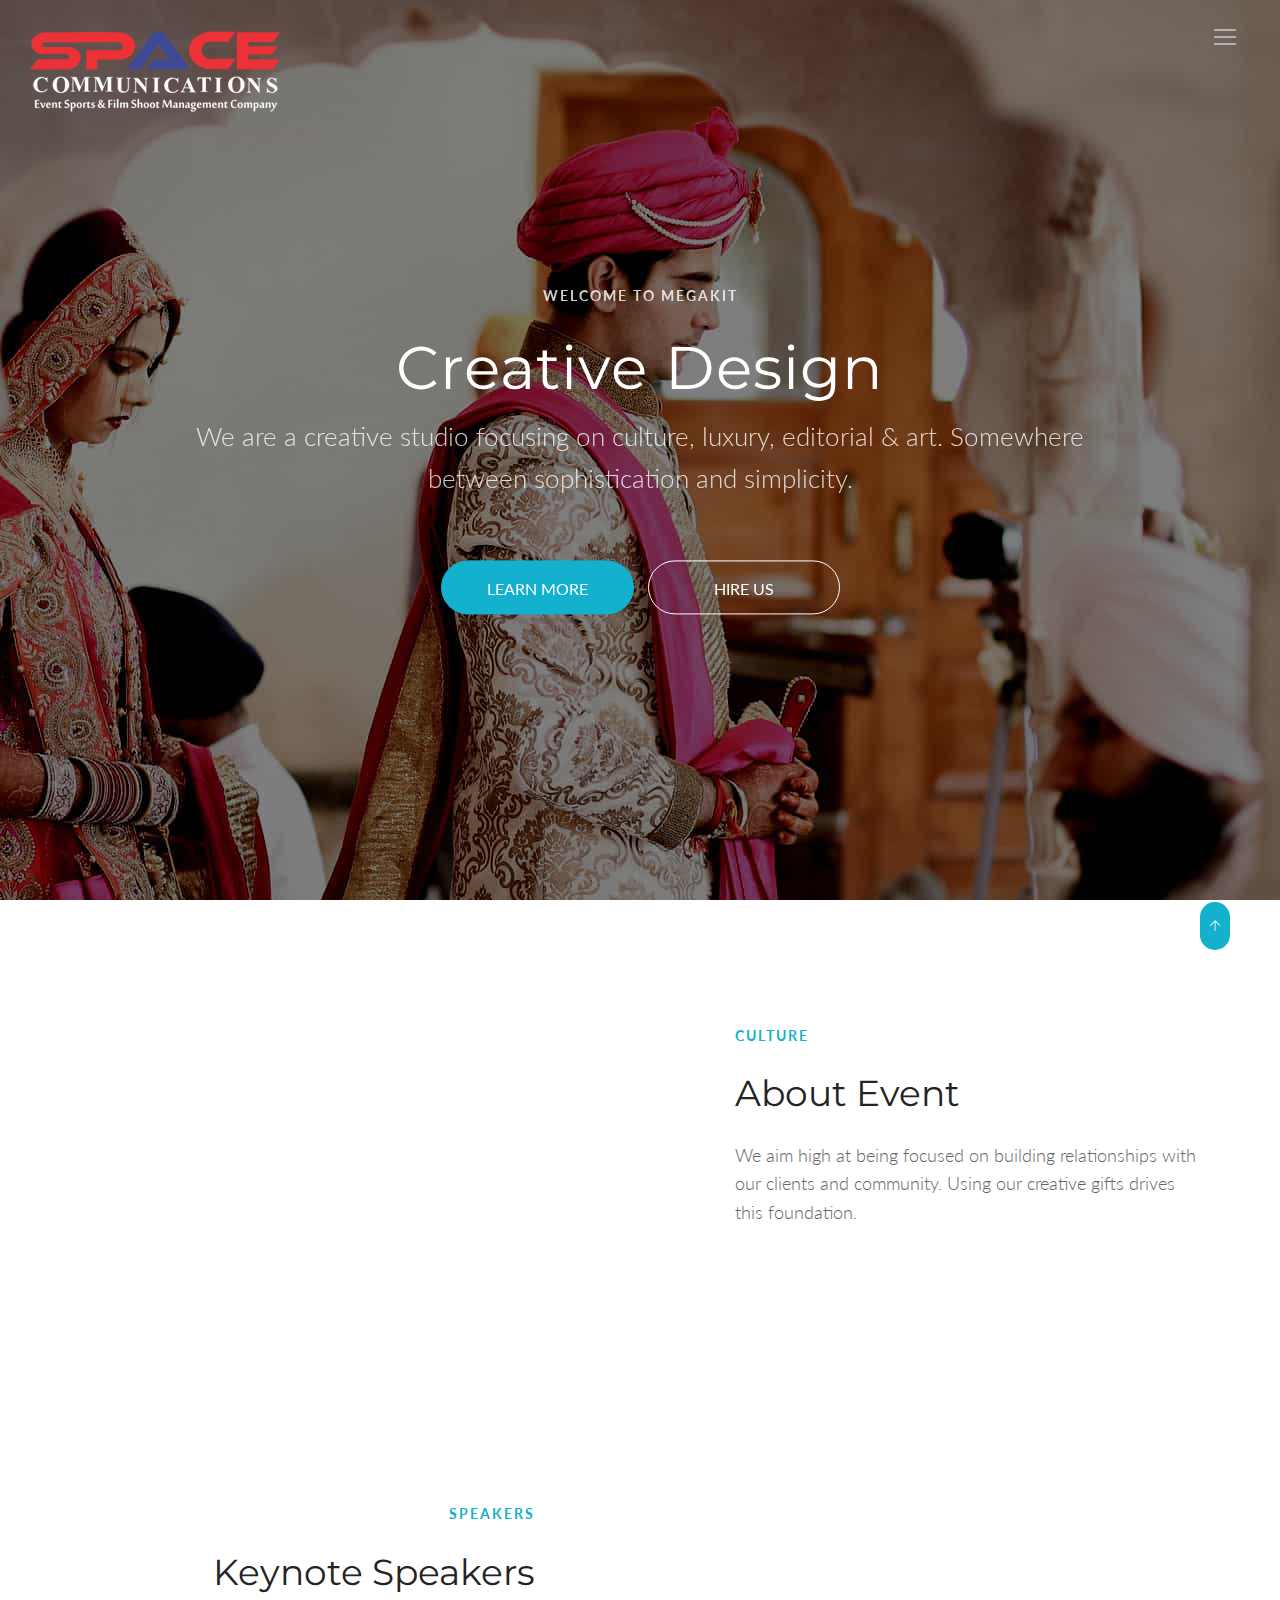
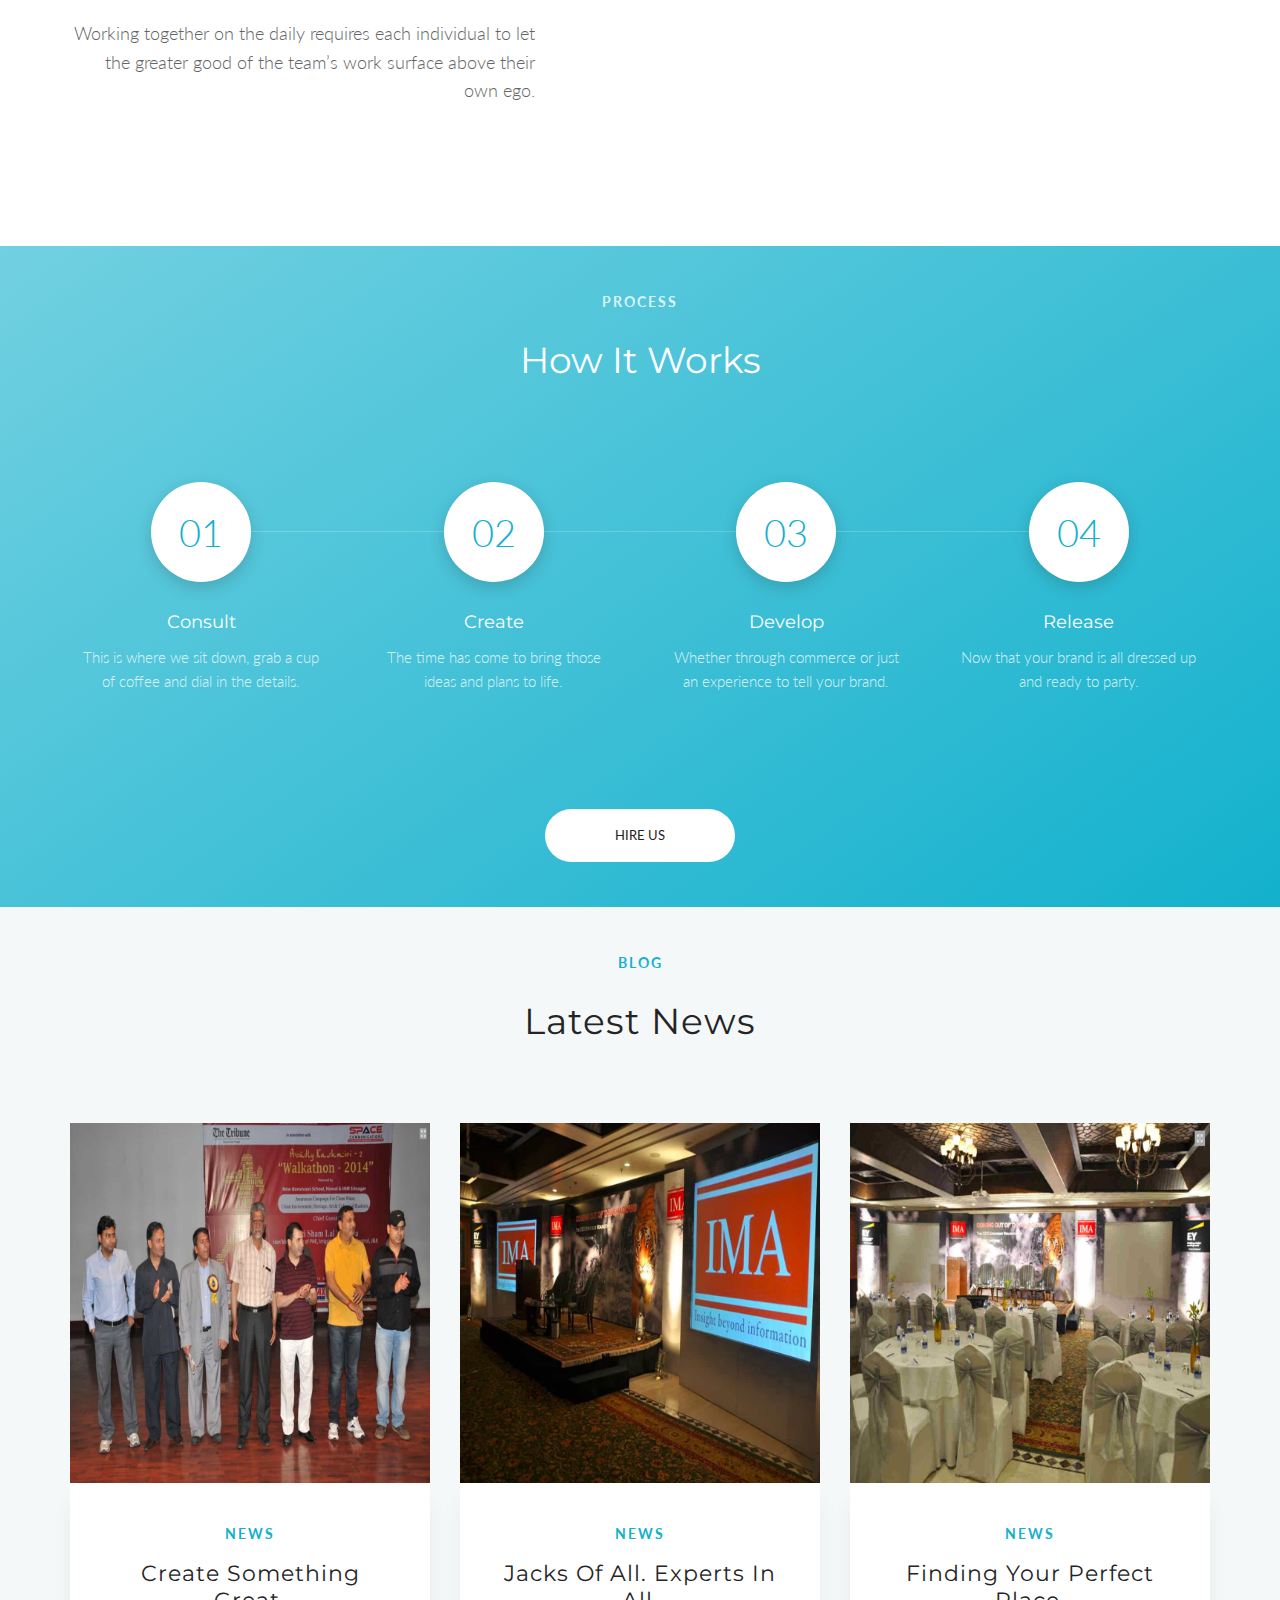
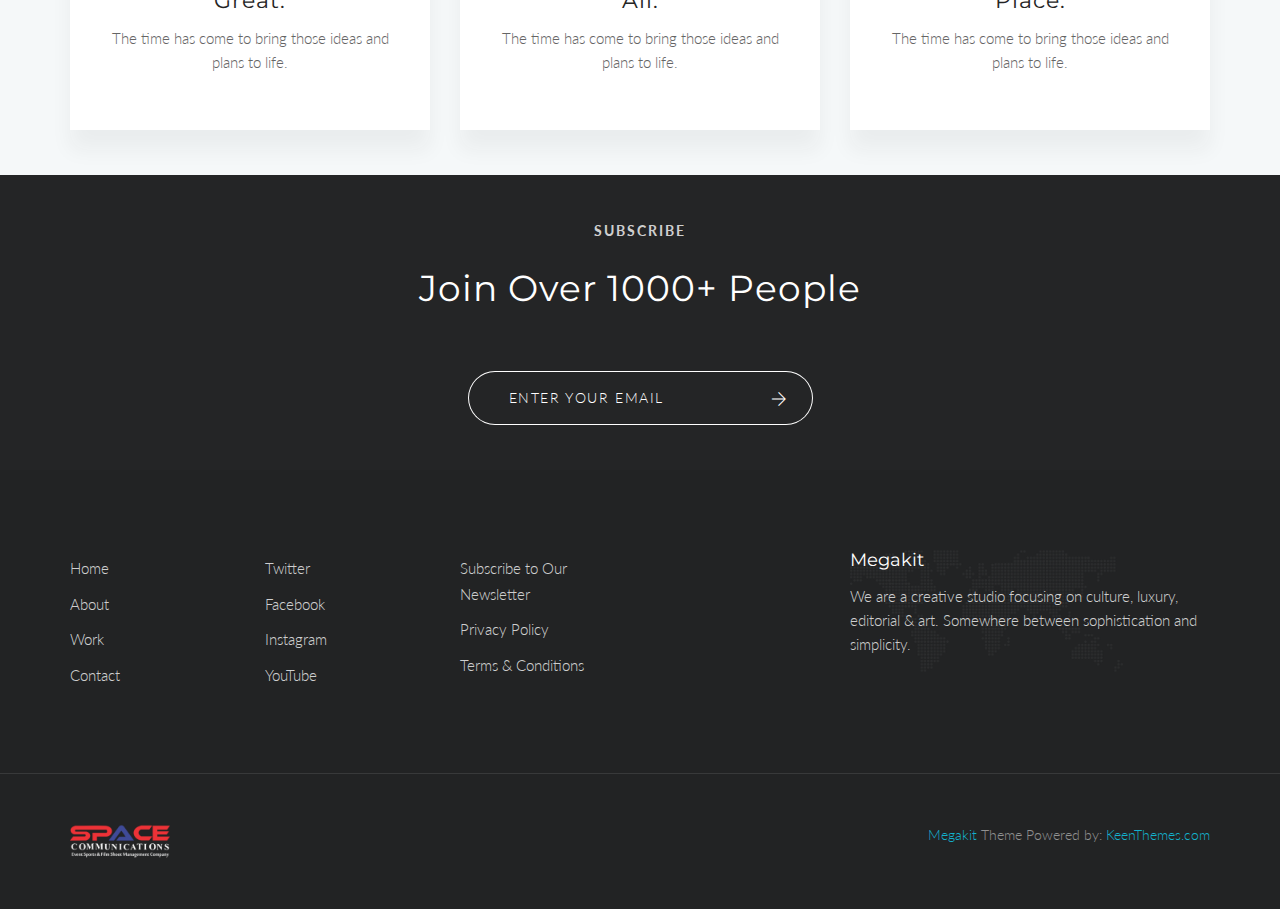
<file: HTML/about.html>
<!DOCTYPE html>
<html lang="en" class="no-js">
    <!-- Begin Head -->
    <head>
        <!-- Basic -->
        <meta charset="utf-8"/>
        <meta name="viewport" content="width=device-width, initial-scale=1, shrink-to-fit=no">
        <meta http-equiv="x-ua-compatible" content="ie=edge">
        <title>Megakit - HTML5 Theme</title>
        <meta name="keywords" content="HTML5 Theme" />
        <meta name="description" content="Megakit - HTML5 Theme">
        <meta name="author" content="keenthemes.com">

        <!-- Web Fonts -->
        <link href="https://fonts.googleapis.com/css?family=Lato:300,400,400i|Montserrat:400,700" rel="stylesheet">

        <!-- Vendor Styles -->
        <link href="vendor/bootstrap/css/bootstrap.min.css" rel="stylesheet" type="text/css"/>
        <link href="css/animate.css" rel="stylesheet" type="text/css"/>
        <link href="vendor/themify/themify.css" rel="stylesheet" type="text/css"/>
        <link href="vendor/scrollbar/scrollbar.min.css" rel="stylesheet" type="text/css"/>
        <link href="vendor/magnific-popup/magnific-popup.css" rel="stylesheet" type="text/css"/>
        <link href="vendor/swiper/swiper.min.css" rel="stylesheet" type="text/css"/>

        <!-- Theme Styles -->
        <link href="css/style.css" rel="stylesheet" type="text/css"/>
        <link href="css/global/global.css" rel="stylesheet" type="text/css"/>

        <!-- Favicon -->
        <link rel="shortcut icon" href="img/favicon.ico" type="image/x-icon">
        <link rel="apple-touch-icon" href="img/apple-touch-icon.png">
    </head>
    <!-- End Head -->

    <!-- Body -->
    <body>

        <!--========== HEADER ==========-->
        <header class="navbar-fixed-top s-header js__header-sticky js__header-overlay">
            <!-- Navbar -->
            <div class="s-header__navbar">
                <div class="s-header__container">
                    <div class="s-header__navbar-row">
                        <div class="s-header__navbar-row-col">
                            <!-- Logo -->
                            <div class="s-header__logo">
                                <a href="index.html" class="s-header__logo-link">
                                    <img class="s-header__logo-img s-header__logo-img-default" src="img/logo.png" alt="Megakit Logo">
                                    <img class="s-header__logo-img s-header__logo-img-shrink" src="img/logo2.png" alt="Megakit Logo">
                                </a>
                            </div>
                            <!-- End Logo -->
                        </div>
                        <div class="s-header__navbar-row-col">
                            <!-- Trigger -->
                            <a href="javascript:void(0);" class="s-header__trigger js__trigger">
                                <span class="s-header__trigger-icon"></span>
                                <svg x="0rem" y="0rem" width="3.125rem" height="3.125rem" viewbox="0 0 54 54">
                                    <circle fill="transparent" stroke="#fff" stroke-width="1" cx="27" cy="27" r="25" stroke-dasharray="157 157" stroke-dashoffset="157"></circle>
                                </svg>
                            </a>
                            <!-- End Trigger -->
                        </div>
                    </div>
                </div>
            </div>
            <!-- End Navbar -->

            <!-- Overlay -->
            <div class="s-header-bg-overlay js__bg-overlay">
                <!-- Nav -->
                <nav class="s-header__nav js__scrollbar">
                    <div class="container-fluid">
                        <!-- Menu List -->                                
                        <ul class="list-unstyled s-header__nav-menu">
                            <li class="s-header__nav-menu-item"><a class="s-header__nav-menu-link s-header__nav-menu-link-divider" href="index.html">Corporate</a></li>
                            <li class="s-header__nav-menu-item"><a class="s-header__nav-menu-link s-header__nav-menu-link-divider" href="index_app_landing.html">App Landing</a></li>
                            <li class="s-header__nav-menu-item"><a class="s-header__nav-menu-link s-header__nav-menu-link-divider" href="index_portfolio.html">Portfolio</a></li>
                            <li class="s-header__nav-menu-item"><a class="s-header__nav-menu-link s-header__nav-menu-link-divider" href="index_events.html">Events</a></li>
                            <li class="s-header__nav-menu-item"><a class="s-header__nav-menu-link s-header__nav-menu-link-divider" href="index_lawyer.html">Lawyer</a></li>
                            <li class="s-header__nav-menu-item"><a class="s-header__nav-menu-link s-header__nav-menu-link-divider" href="index_clinic.html">Clinic</a></li>
                            <li class="s-header__nav-menu-item"><a class="s-header__nav-menu-link s-header__nav-menu-link-divider" href="index_coming_soon.html">Coming Soon</a></li>
                        </ul>
                        <!-- End Menu List -->

                        <!-- Menu List -->                                
                        <ul class="list-unstyled s-header__nav-menu">
                            <li class="s-header__nav-menu-item"><a class="s-header__nav-menu-link s-header__nav-menu-link-divider -is-active" href="about.html">About</a></li>
                            <li class="s-header__nav-menu-item"><a class="s-header__nav-menu-link s-header__nav-menu-link-divider" href="team.html">Team</a></li>
                            <li class="s-header__nav-menu-item"><a class="s-header__nav-menu-link s-header__nav-menu-link-divider" href="services.html">Services</a></li>
                            <li class="s-header__nav-menu-item"><a class="s-header__nav-menu-link s-header__nav-menu-link-divider" href="events.html">Events</a></li>
                            <li class="s-header__nav-menu-item"><a class="s-header__nav-menu-link s-header__nav-menu-link-divider" href="faq.html">FAQ</a></li>
                            <li class="s-header__nav-menu-item"><a class="s-header__nav-menu-link s-header__nav-menu-link-divider" href="contacts.html">Contacts</a></li>
                        </ul>
                        <!-- End Menu List -->
                    </div>
                </nav>
                <!-- End Nav -->
                
                <!-- Action -->
                <ul class="list-inline s-header__action s-header__action--lb">
                    <li class="s-header__action-item"><a class="s-header__action-link -is-active" href="#">En</a></li>
                    <li class="s-header__action-item"><a class="s-header__action-link" href="#">Fr</a></li>
                </ul>
                <!-- End Action -->

                <!-- Action -->
                <ul class="list-inline s-header__action s-header__action--rb">
                    <li class="s-header__action-item">
                        <a class="s-header__action-link" href="https://www.behance.net/keenthemes">
                            <i class="g-padding-r-5--xs ti-facebook"></i>
                            <span class="g-display-none--xs g-display-inline-block--sm">Facebook</span>
                        </a>
                    </li>
                    <li class="s-header__action-item">
                        <a class="s-header__action-link" href="https://twitter.com/keenthemes">
                            <i class="g-padding-r-5--xs ti-twitter"></i>
                            <span class="g-display-none--xs g-display-inline-block--sm">Twitter</span>
                        </a>
                    </li>
                    <li class="s-header__action-item">
                        <a class="s-header__action-link" href="https://dribbble.com/keenthemes">
                            <i class="g-padding-r-5--xs ti-dribbble"></i>
                            <span class="g-display-none--xs g-display-inline-block--sm">Dribbble</span>
                        </a>
                    </li>
                </ul>
                <!-- End Action -->
            </div>
            <!-- End Overlay -->
        </header>
        <!--========== END HEADER ==========-->

        <!--========== PROMO BLOCK ==========-->
        <div class="g-fullheight--md js__parallax-window" style="background: url(img/1920x1080/02.jpg) 50% 0 no-repeat fixed;">
            <div class="g-container--md g-text-center--xs g-ver-center--md g-padding-y-150--xs g-padding-y-0--md">
                <div class="g-margin-b-60--xs">
                    <p class="text-uppercase g-font-size-14--xs g-font-weight--700 g-color--white-opacity g-letter-spacing--2 g-margin-b-25--xs">Welcome to Megakit</p>
                    <h1 class="g-font-size-40--xs g-font-size-50--sm g-font-size-60--md g-color--white g-letter-spacing--1">Creative Design</h1>
                    <p class="g-font-size-18--xs g-font-size-26--md g-color--white-opacity g-margin-b-0--xs">We are a creative studio focusing on culture, luxury, editorial &amp; art. Somewhere between sophistication and simplicity.</p>
                </div>
                <span class="g-display-block--xs g-display-inline-block--sm g-padding-x-5--xs g-margin-b-10--xs g-margin-b-0--sm">
                    <a href="https://themeforest.net/item/metronic-responsive-admin-dashboard-template/4021469?ref=keenthemes" class="text-uppercase s-btn s-btn-icon--md s-btn--primary-bg g-radius--50 g-padding-x-45--xs">Learn More</a>
                </span>
                <span class="g-display-block--xs g-display-inline-block--sm g-padding-x-5--xs g-margin-b-10--xs g-margin-b-0--sm">
                    <a href="https://themeforest.net/item/metronic-responsive-admin-dashboard-template/4021469?ref=keenthemes" class="text-uppercase s-btn s-btn-icon--md s-btn--white-brd g-radius--50 g-padding-x-65--xs">Hire Us</a>
                </span>
            </div>
        </div>
        <!--========== END PROMO BLOCK ==========-->

        <!--========== PAGE CONTENT ==========-->
        <!-- About -->
        <div class="container g-padding-y-80--xs g-padding-y-125--sm">
            <div class="row g-hor-centered-row--md g-row-col--5 g-margin-b-60--xs g-margin-b-100--md">
                <div class="col-sm-3 col-xs-6 g-hor-centered-row__col">
                    <div class="wow fadeInLeft" data-wow-duration=".3" data-wow-delay=".1s">
                        <img class="img-responsive" src="img/400x500/05.jpg" alt="Image">
                    </div>
                </div>
                <div class="col-sm-3 col-xs-6 g-hor-centered-row__col g-margin-b-60--xs g-margin-b-0--md">
                    <div class="wow fadeInLeft" data-wow-duration=".3" data-wow-delay=".2s">
                        <img class="img-responsive" src="img/400x550/01.jpg" alt="Image">
                    </div>
                </div>
                <div class="col-sm-1"></div>
                <div class="col-sm-5 g-hor-centered-row__col">
                    <p class="text-uppercase g-font-size-14--xs g-font-weight--700 g-color--primary g-letter-spacing--2 g-margin-b-25--xs">Culture</p>
                    <h2 class="g-font-size-32--xs g-font-size-36--sm g-margin-b-25--xs">About Event</h2>
                    <p class="g-font-size-18--sm">We aim high at being focused on building relationships with our clients and community. Using our creative gifts drives this foundation.</p>
                </div>
            </div>

            <div class="row g-hor-centered-row--md g-row-col--5">
                <div class="col-sm-3 col-xs-6 col-sm-push-6 g-hor-centered-row__col">
                    <div class="wow fadeInRight" data-wow-duration=".3" data-wow-delay=".2s">
                        <img class="img-responsive" src="img/400x550/02.jpg" alt="Image">
                    </div>
                </div>
                <div class="col-sm-3 col-xs-6 col-sm-push-6 g-hor-centered-row__col g-margin-b-60--xs g-margin-b-0--md">
                    <div class="wow fadeInRight" data-wow-duration=".3" data-wow-delay=".1s">
                        <img class="img-responsive" src="img/400x500/06.jpg" alt="Image">
                    </div>
                </div>
                <div class="col-sm-1"></div>
                <div class="col-sm-5 col-sm-pull-7 g-hor-centered-row__col g-text-left--xs g-text-right--md">
                    <p class="text-uppercase g-font-size-14--xs g-font-weight--700 g-color--primary g-letter-spacing--2 g-margin-b-25--xs">Speakers</p>
                    <h2 class="g-font-size-32--xs g-font-size-36--sm g-margin-b-25--xs">Keynote Speakers</h2>
                    <p class="g-font-size-18--sm">Working together on the daily requires each individual to let the greater good of the team’s work surface above their own ego.</p>
                </div>
            </div>
        </div>
        <!-- End About -->

        <!-- Process -->
        <div class="g-bg-color--primary-ltr">
            <div class="container g-padding-y-80--xs g-padding-y-125--sm">
                <div class="g-text-center--xs g-margin-b-100--xs">
                    <p class="text-uppercase g-font-size-14--xs g-font-weight--700 g-color--white-opacity g-letter-spacing--2 g-margin-b-25--xs">Process</p>
                    <h2 class="g-font-size-32--xs g-font-size-36--md g-color--white">How it Works</h2>
                </div>
                <ul class="list-inline row g-margin-b-100--xs">
                    <!-- Process -->
                    <li class="col-sm-3 col-xs-6 g-full-width--xs s-process-v1 g-margin-b-60--xs g-margin-b-0--md">
                        <div class="center-block g-text-center--xs">
                            <div class="g-margin-b-30--xs">
                                <span class="g-display-inline-block--xs g-width-100--xs g-height-100--xs g-font-size-38--xs g-color--primary g-bg-color--white g-box-shadow__dark-lightest-v4 g-padding-x-20--xs g-padding-y-20--xs g-radius--circle">01</span>
                            </div>
                            <div class="g-padding-x-20--xs">
                                <h3 class="g-font-size-18--xs g-color--white">Consult</h3>
                                <p class="g-color--white-opacity">This is where we sit down, grab a cup of coffee and dial in the details.</p>
                            </div>
                        </div>
                    </li>
                    <!-- End Process -->

                    <!-- Process -->
                    <li class="col-sm-3 col-xs-6 g-full-width--xs s-process-v1 g-margin-b-60--xs g-margin-b-0--md">
                        <div class="center-block g-text-center--xs">
                            <div class="g-margin-b-30--xs">
                                <span class="g-display-inline-block--xs g-width-100--xs g-height-100--xs g-font-size-38--xs g-color--primary g-bg-color--white g-box-shadow__dark-lightest-v4 g-padding-x-20--xs g-padding-y-20--xs g-radius--circle">02</span>
                            </div>
                            <div class="g-padding-x-20--xs">
                                <h3 class="g-font-size-18--xs g-color--white">Create</h3>
                                <p class="g-color--white-opacity">The time has come to bring those ideas and plans to life.</p>
                            </div>
                        </div>
                    </li>
                    <!-- End Process -->

                    <!-- Process -->
                    <li class="col-sm-3 col-xs-6 g-full-width--xs s-process-v1 g-margin-b-60--xs g-margin-b-0--sm">
                        <div class="center-block g-text-center--xs">
                            <div class="g-margin-b-30--xs">
                                <span class="g-display-inline-block--xs g-width-100--xs g-height-100--xs g-font-size-38--xs g-color--primary g-bg-color--white g-box-shadow__dark-lightest-v4 g-padding-x-20--xs g-padding-y-20--xs g-radius--circle">03</span>
                            </div>
                            <div class="g-padding-x-20--xs">
                                <h3 class="g-font-size-18--xs g-color--white">Develop</h3>
                                <p class="g-color--white-opacity">Whether through commerce or just an experience to tell your brand.</p>
                            </div>
                        </div>
                    </li>
                    <!-- End Process -->

                    <!-- Process -->
                    <li class="col-sm-3 col-xs-6 g-full-width--xs s-process-v1">
                        <div class="center-block g-text-center--xs">
                            <div class="g-margin-b-30--xs">
                                <span class="g-display-inline-block--xs g-width-100--xs g-height-100--xs g-font-size-38--xs g-color--primary g-bg-color--white g-box-shadow__dark-lightest-v4 g-padding-x-20--xs g-padding-y-20--xs g-radius--circle">04</span>
                            </div>
                            <div class="g-padding-x-20--xs">
                                <h3 class="g-font-size-18--xs g-color--white">Release</h3>
                                <p class="g-color--white-opacity">Now that your brand is all dressed up and ready to party.</p>
                            </div>
                        </div>
                    </li>
                    <!-- End Process -->
                </ul>

                <div class="g-text-center--xs">
                    <a href="#js__scroll-to-appointment" class="text-uppercase s-btn s-btn--md s-btn--white-bg g-radius--50 g-padding-x-70--xs">Hire Us</a>
                </div>
            </div>
        </div>
        <!-- End Process -->

        <!-- News -->
        <div class="g-bg-color--sky-light">
            <div class="container g-padding-y-80--xs g-padding-y-125--sm">
                <div class="g-text-center--xs g-margin-b-80--xs">
                    <p class="text-uppercase g-font-size-14--xs g-font-weight--700 g-color--primary g-letter-spacing--2 g-margin-b-25--xs">Blog</p>
                    <h2 class="g-font-size-32--xs g-font-size-36--md g-letter-spacing--1">Latest News</h2>
                </div>
                <div class="row">
                    <div class="col-sm-4 g-margin-b-30--xs g-margin-b-0--md">
                        <!-- News -->
                        <article>
                            <img class="img-responsive" src="img/970x970/01.jpg" alt="Image">
                            <div class="g-bg-color--white g-box-shadow__dark-lightest-v2 g-text-center--xs g-padding-x-40--xs g-padding-y-40--xs">
                                <p class="text-uppercase g-font-size-14--xs g-font-weight--700 g-color--primary g-letter-spacing--2">News</p>
                                <h3 class="g-font-size-22--xs g-letter-spacing--1"><a href="https://themeforest.net/item/metronic-responsive-admin-dashboard-template/4021469?ref=keenthemes">Create Something Great.</a></h3>
                                <p>The time has come to bring those ideas and plans to life.</p>
                            </div>
                        </article>
                        <!-- End News -->
                    </div>
                    <div class="col-sm-4 g-margin-b-30--xs g-margin-b-0--md">
                        <!-- News -->
                        <article>
                            <img class="img-responsive" src="img/970x970/02.jpg" alt="Image">
                            <div class="g-bg-color--white g-box-shadow__dark-lightest-v2 g-text-center--xs g-padding-x-40--xs g-padding-y-40--xs">
                                <p class="text-uppercase g-font-size-14--xs g-font-weight--700 g-color--primary g-letter-spacing--2">News</p>
                                <h3 class="g-font-size-22--xs g-letter-spacing--1"><a href="https://themeforest.net/item/metronic-responsive-admin-dashboard-template/4021469?ref=keenthemes">Jacks of All. Experts in All.</a></h3>
                                <p>The time has come to bring those ideas and plans to life.</p>
                            </div>
                        </article>
                        <!-- End News -->
                    </div>
                    <div class="col-sm-4">
                        <!-- News -->
                        <article>
                            <img class="img-responsive" src="img/970x970/03.jpg" alt="Image">
                            <div class="g-bg-color--white g-box-shadow__dark-lightest-v2 g-text-center--xs g-padding-x-40--xs g-padding-y-40--xs">
                                <p class="text-uppercase g-font-size-14--xs g-font-weight--700 g-color--primary g-letter-spacing--2">News</p>
                                <h3 class="g-font-size-22--xs g-letter-spacing--1"><a href="https://themeforest.net/item/metronic-responsive-admin-dashboard-template/4021469?ref=keenthemes">Finding your Perfect Place.</a></h3>
                                <p>The time has come to bring those ideas and plans to life.</p>
                            </div>
                        </article>
                        <!-- End News -->
                    </div>
                </div>
            </div>
        </div>
        <!-- End News -->

        <!-- Subscribe -->
        <div class="g-bg-color--dark-light">
            <div class="g-container--sm g-text-center--xs g-padding-y-80--xs g-padding-y-125--sm">
                <div class="g-margin-b-60--xs">
                    <p class="text-uppercase g-font-size-14--xs g-font-weight--700 g-color--white-opacity g-letter-spacing--2 g-margin-b-25--xs">Subscribe</p>
                    <h2 class="g-font-size-32--xs g-font-size-36--sm g-letter-spacing--1 g-color--white">Join Over 1000+ People</h2>
                </div>
                <div class="row">
                    <div class="col-sm-6 col-sm-offset-3 col-xs-10 col-xs-offset-1">
                        <form class="input-group">
                            <input type="email" class="form-control s-form-v1__input g-radius--left-50" name="email" placeholder="Enter your email">
                            <span class="input-group-btn">
                                <button type="submit" class="s-btn s-btn-icon--md s-btn-icon--white-brd s-btn--white-brd g-radius--right-50"><i class="ti-arrow-right"></i></button>
                            </span>
                        </form>
                    </div>
                </div>
            </div>
        </div>
        <!-- End Subscribe -->
        <!--========== END PAGE CONTENT ==========-->

        <!--========== FOOTER ==========-->
        <footer class="g-bg-color--dark">
            <!-- Links -->
            <div class="g-hor-divider__dashed--white-opacity-lightest">
                <div class="container g-padding-y-80--xs">
                    <div class="row">
                        <div class="col-sm-2 g-margin-b-20--xs g-margin-b-0--md">
                            <ul class="list-unstyled g-ul-li-tb-5--xs g-margin-b-0--xs">
                                <li><a class="g-font-size-15--xs g-color--white-opacity" href="http://themeforest.net/item/metronic-responsive-admin-dashboard-template/4021469?ref=keenthemes">Home</a></li>
                                <li><a class="g-font-size-15--xs g-color--white-opacity" href="http://themeforest.net/item/metronic-responsive-admin-dashboard-template/4021469?ref=keenthemes">About</a></li>
                                <li><a class="g-font-size-15--xs g-color--white-opacity" href="http://themeforest.net/item/metronic-responsive-admin-dashboard-template/4021469?ref=keenthemes">Work</a></li>
                                <li><a class="g-font-size-15--xs g-color--white-opacity" href="http://themeforest.net/item/metronic-responsive-admin-dashboard-template/4021469?ref=keenthemes">Contact</a></li>
                            </ul>
                        </div>
                        <div class="col-sm-2 g-margin-b-20--xs g-margin-b-0--md">
                            <ul class="list-unstyled g-ul-li-tb-5--xs g-margin-b-0--xs">
                                <li><a class="g-font-size-15--xs g-color--white-opacity" href="http://themeforest.net/item/metronic-responsive-admin-dashboard-template/4021469?ref=keenthemes">Twitter</a></li>
                                <li><a class="g-font-size-15--xs g-color--white-opacity" href="http://themeforest.net/item/metronic-responsive-admin-dashboard-template/4021469?ref=keenthemes">Facebook</a></li>
                                <li><a class="g-font-size-15--xs g-color--white-opacity" href="http://themeforest.net/item/metronic-responsive-admin-dashboard-template/4021469?ref=keenthemes">Instagram</a></li>
                                <li><a class="g-font-size-15--xs g-color--white-opacity" href="http://themeforest.net/item/metronic-responsive-admin-dashboard-template/4021469?ref=keenthemes">YouTube</a></li>
                            </ul>
                        </div>
                        <div class="col-sm-2 g-margin-b-40--xs g-margin-b-0--md">
                            <ul class="list-unstyled g-ul-li-tb-5--xs g-margin-b-0--xs">
                                <li><a class="g-font-size-15--xs g-color--white-opacity" href="http://themeforest.net/item/metronic-responsive-admin-dashboard-template/4021469?ref=keenthemes">Subscribe to Our Newsletter</a></li>
                                <li><a class="g-font-size-15--xs g-color--white-opacity" href="http://themeforest.net/item/metronic-responsive-admin-dashboard-template/4021469?ref=keenthemes">Privacy Policy</a></li>
                                <li><a class="g-font-size-15--xs g-color--white-opacity" href="http://themeforest.net/item/metronic-responsive-admin-dashboard-template/4021469?ref=keenthemes">Terms &amp; Conditions</a></li>
                            </ul>
                        </div>
                        <div class="col-md-4 col-md-offset-2 col-sm-5 col-sm-offset-1 s-footer__logo g-padding-y-50--xs g-padding-y-0--md">
                            <h3 class="g-font-size-18--xs g-color--white">Megakit</h3>
                            <p class="g-color--white-opacity">We are a creative studio focusing on culture, luxury, editorial &amp; art. Somewhere between sophistication and simplicity.</p>
                        </div>
                    </div>
                </div>
            </div>
            <!-- End Links -->

            <!-- Copyright -->
            <div class="container g-padding-y-50--xs">
                <div class="row">
                    <div class="col-xs-6">
                        <a href="index.html">
                            <img class="g-width-100--xs g-height-auto--xs" src="img/logo.png" alt="Megakit Logo">
                        </a>
                    </div>
                    <div class="col-xs-6 g-text-right--xs">
                        <p class="g-font-size-14--xs g-margin-b-0--xs g-color--white-opacity-light"><a href="http://keenthemes.com/preview/Megakit/">Megakit</a> Theme Powered by: <a href="http://www.keenthemes.com/">KeenThemes.com</a></p>
                    </div>
                </div>
            </div>
            <!-- End Copyright -->
        </footer>
        <!--========== END FOOTER ==========-->

        <!-- Back To Top -->
        <a href="javascript:void(0);" class="s-back-to-top js__back-to-top"></a>

        <!--========== JAVASCRIPTS (Load javascripts at bottom, this will reduce page load time) ==========-->
        <!-- Vendor -->
        <script type="text/javascript" src="vendor/jquery.min.js"></script>
        <script type="text/javascript" src="vendor/jquery.migrate.min.js"></script>
        <script type="text/javascript" src="vendor/bootstrap/js/bootstrap.min.js"></script>
        <script type="text/javascript" src="vendor/jquery.smooth-scroll.min.js"></script>
        <script type="text/javascript" src="vendor/jquery.back-to-top.min.js"></script>
        <script type="text/javascript" src="vendor/scrollbar/jquery.scrollbar.min.js"></script>
        <script type="text/javascript" src="vendor/magnific-popup/jquery.magnific-popup.min.js"></script>
        <script type="text/javascript" src="vendor/jquery.parallax.min.js"></script>
        <script type="text/javascript" src="vendor/swiper/swiper.jquery.min.js"></script>
        <script type="text/javascript" src="vendor/jquery.wow.min.js"></script>

        <!-- General Components and Settings -->
        <script type="text/javascript" src="js/global.min.js"></script>
        <script type="text/javascript" src="js/components/header-sticky.min.js"></script>
        <script type="text/javascript" src="js/components/scrollbar.min.js"></script>
        <script type="text/javascript" src="js/components/magnific-popup.min.js"></script>
        <script type="text/javascript" src="js/components/swiper.min.js"></script>
        <script type="text/javascript" src="js/components/wow.min.js"></script>
        <!--========== END JAVASCRIPTS ==========-->

    </body>
    <!-- End Body -->
</html>
</file>
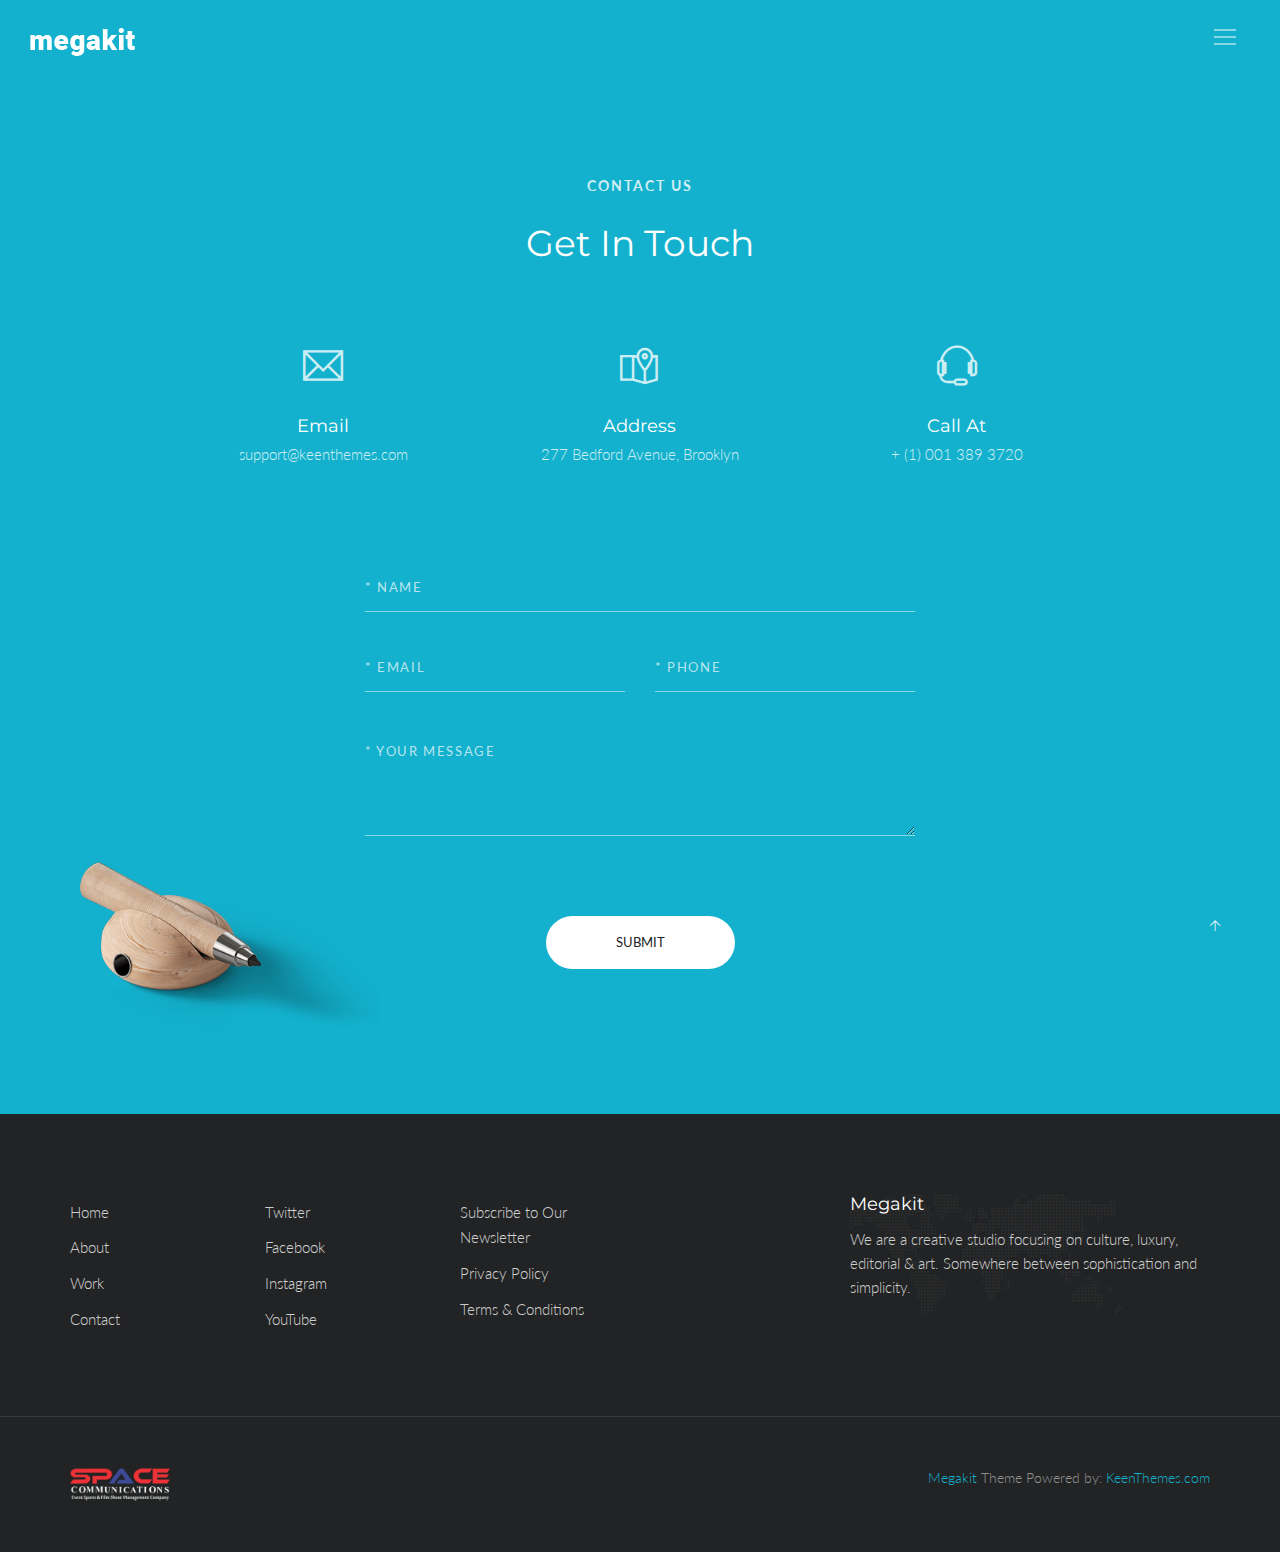
<file: HTML/contacts.html>
<!DOCTYPE html>
<html lang="en" class="no-js">
    <!-- Begin Head -->
    <head>
        <!-- Basic -->
        <meta charset="utf-8"/>
        <meta name="viewport" content="width=device-width, initial-scale=1, shrink-to-fit=no">
        <meta http-equiv="x-ua-compatible" content="ie=edge">
        <title>Megakit - HTML5 Theme</title>
        <meta name="keywords" content="HTML5 Theme" />
        <meta name="description" content="Megakit - HTML5 Theme">
        <meta name="author" content="keenthemes.com">

        <!-- Web Fonts -->
        <link href="https://fonts.googleapis.com/css?family=Lato:300,400,400i|Montserrat:400,700" rel="stylesheet">

        <!-- Vendor Styles -->
        <link href="vendor/bootstrap/css/bootstrap.min.css" rel="stylesheet" type="text/css"/>
        <link href="vendor/themify/themify.css" rel="stylesheet" type="text/css"/>
        <link href="vendor/scrollbar/scrollbar.min.css" rel="stylesheet" type="text/css"/>

        <!-- Theme Styles -->
        <link href="css/style.css" rel="stylesheet" type="text/css"/>
        <link href="css/global/global.css" rel="stylesheet" type="text/css"/>

        <!-- Favicon -->
        <link rel="shortcut icon" href="img/favicon.ico" type="image/x-icon">
        <link rel="apple-touch-icon" href="img/apple-touch-icon.png">
    </head>
    <!-- End Head -->

    <!-- Body -->
    <body>

        <!--========== HEADER ==========-->
        <header class="navbar-fixed-top s-header js__header-sticky js__header-overlay">
            <!-- Navbar -->
            <div class="s-header__navbar">
                <div class="s-header__container">
                    <div class="s-header__navbar-row">
                        <div class="s-header__navbar-row-col">
                            <!-- Logo -->
                            <div class="s-header__logo">
                                <a href="index.html" class="s-header__logo-link">
                                    <img class="s-header__logo-img s-header__logo-img-default" src="img/logo-white.png" alt="Megakit Logo">
                                    <img class="s-header__logo-img s-header__logo-img-shrink" src="img/logo-dark.png" alt="Megakit Logo">
                                </a>
                            </div>
                            <!-- End Logo -->
                        </div>
                        <div class="s-header__navbar-row-col">
                            <!-- Trigger -->
                            <a href="javascript:void(0);" class="s-header__trigger js__trigger">
                                <span class="s-header__trigger-icon"></span>
                                <svg x="0rem" y="0rem" width="3.125rem" height="3.125rem" viewbox="0 0 54 54">
                                    <circle fill="transparent" stroke="#fff" stroke-width="1" cx="27" cy="27" r="25" stroke-dasharray="157 157" stroke-dashoffset="157"></circle>
                                </svg>
                            </a>
                            <!-- End Trigger -->
                        </div>
                    </div>
                </div>
            </div>
            <!-- End Navbar -->

            <!-- Overlay -->
            <div class="s-header-bg-overlay js__bg-overlay">
                <!-- Nav -->
                <nav class="s-header__nav js__scrollbar">
                    <div class="container-fluid">
                        <!-- Menu List -->                                
                        <ul class="list-unstyled s-header__nav-menu">
                            <li class="s-header__nav-menu-item"><a class="s-header__nav-menu-link s-header__nav-menu-link-divider" href="index.html">Corporate</a></li>
                            <li class="s-header__nav-menu-item"><a class="s-header__nav-menu-link s-header__nav-menu-link-divider" href="index_app_landing.html">App Landing</a></li>
                            <li class="s-header__nav-menu-item"><a class="s-header__nav-menu-link s-header__nav-menu-link-divider" href="index_portfolio.html">Portfolio</a></li>
                            <li class="s-header__nav-menu-item"><a class="s-header__nav-menu-link s-header__nav-menu-link-divider" href="index_events.html">Events</a></li>
                            <li class="s-header__nav-menu-item"><a class="s-header__nav-menu-link s-header__nav-menu-link-divider" href="index_lawyer.html">Lawyer</a></li>
                            <li class="s-header__nav-menu-item"><a class="s-header__nav-menu-link s-header__nav-menu-link-divider" href="index_clinic.html">Clinic</a></li>
                            <li class="s-header__nav-menu-item"><a class="s-header__nav-menu-link s-header__nav-menu-link-divider" href="index_coming_soon.html">Coming Soon</a></li>
                        </ul>
                        <!-- End Menu List -->

                        <!-- Menu List -->                                
                        <ul class="list-unstyled s-header__nav-menu">
                            <li class="s-header__nav-menu-item"><a class="s-header__nav-menu-link s-header__nav-menu-link-divider" href="about.html">About</a></li>
                            <li class="s-header__nav-menu-item"><a class="s-header__nav-menu-link s-header__nav-menu-link-divider" href="team.html">Team</a></li>
                            <li class="s-header__nav-menu-item"><a class="s-header__nav-menu-link s-header__nav-menu-link-divider" href="services.html">Services</a></li>
                            <li class="s-header__nav-menu-item"><a class="s-header__nav-menu-link s-header__nav-menu-link-divider" href="events.html">Events</a></li>
                            <li class="s-header__nav-menu-item"><a class="s-header__nav-menu-link s-header__nav-menu-link-divider" href="faq.html">FAQ</a></li>
                            <li class="s-header__nav-menu-item"><a class="s-header__nav-menu-link s-header__nav-menu-link-divider -is-active" href="contacts.html">Contacts</a></li>
                        </ul>
                        <!-- End Menu List -->
                    </div>
                </nav>
                <!-- End Nav -->
                
                <!-- Action -->
                <ul class="list-inline s-header__action s-header__action--lb">
                    <li class="s-header__action-item"><a class="s-header__action-link -is-active" href="#">En</a></li>
                    <li class="s-header__action-item"><a class="s-header__action-link" href="#">Fr</a></li>
                </ul>
                <!-- End Action -->

                <!-- Action -->
                <ul class="list-inline s-header__action s-header__action--rb">
                    <li class="s-header__action-item">
                        <a class="s-header__action-link" href="https://www.behance.net/keenthemes">
                            <i class="g-padding-r-5--xs ti-facebook"></i>
                            <span class="g-display-none--xs g-display-inline-block--sm">Facebook</span>
                        </a>
                    </li>
                    <li class="s-header__action-item">
                        <a class="s-header__action-link" href="https://twitter.com/keenthemes">
                            <i class="g-padding-r-5--xs ti-twitter"></i>
                            <span class="g-display-none--xs g-display-inline-block--sm">Twitter</span>
                        </a>
                    </li>
                    <li class="s-header__action-item">
                        <a class="s-header__action-link" href="https://dribbble.com/keenthemes">
                            <i class="g-padding-r-5--xs ti-dribbble"></i>
                            <span class="g-display-none--xs g-display-inline-block--sm">Dribbble</span>
                        </a>
                    </li>
                </ul>
                <!-- End Action -->
            </div>
            <!-- End Overlay -->
        </header>
        <!--========== END HEADER ==========-->

        <!--========== PAGE CONTENT ==========-->
        <!-- Feedback Form -->
        <div class="g-position--relative g-bg-color--primary">
            <div class="g-container--md g-padding-y-125--xs">
                <div class="g-text-center--xs g-margin-t-50--xs g-margin-b-80--xs">
                    <p class="text-uppercase g-font-size-14--xs g-font-weight--700 g-color--white-opacity g-letter-spacing--2 g-margin-b-25--xs">Contact Us</p>
                    <h2 class="g-font-size-32--xs g-font-size-36--sm g-color--white">Get in Touch</h2>
                </div>
                <div class="row g-row-col--5 g-margin-b-80--xs">
                    <div class="col-xs-4 g-full-width--xs g-margin-b-50--xs g-margin-b-0--sm">
                        <div class="g-text-center--xs">
                            <i class="g-display-block--xs g-font-size-40--xs g-color--white-opacity g-margin-b-30--xs ti-email"></i>
                            <h4 class="g-font-size-18--xs g-color--white g-margin-b-5--xs">Email</h4>
                            <p class="g-color--white-opacity">support@keenthemes.com</p>
                        </div>
                    </div>
                    <div class="col-xs-4 g-full-width--xs g-margin-b-50--xs g-margin-b-0--sm">
                        <div class="g-text-center--xs">
                            <i class="g-display-block--xs g-font-size-40--xs g-color--white-opacity g-margin-b-30--xs ti-map-alt"></i>
                            <h4 class="g-font-size-18--xs g-color--white g-margin-b-5--xs">Address</h4>
                            <p class="g-color--white-opacity">277 Bedford Avenue, Brooklyn</p>
                        </div>
                    </div>
                    <div class="col-xs-4 g-full-width--xs">
                        <div class="g-text-center--xs">
                            <i class="g-display-block--xs g-font-size-40--xs g-color--white-opacity g-margin-b-30--xs ti-headphone-alt"></i>
                            <h4 class="g-font-size-18--xs g-color--white g-margin-b-5--xs">Call at</h4>
                            <p class="g-color--white-opacity">+ (1) 001 389 3720</p>
                        </div>
                    </div>
                </div>
                <form class="center-block g-width-500--sm g-width-550--md">
                    <div class="g-margin-b-30--xs">
                        <input type="text" class="form-control s-form-v3__input" placeholder="* Name">
                    </div>
                    <div class="row g-row-col-5 g-margin-b-50--xs">
                        <div class="col-sm-6 g-margin-b-30--xs g-margin-b-0--md">
                            <input type="email" class="form-control s-form-v3__input" placeholder="* Email">
                        </div>
                        <div class="col-sm-6">
                            <input type="text" class="form-control s-form-v3__input" placeholder="* Phone">
                        </div>
                    </div>
                    <div class="g-margin-b-80--xs">
                        <textarea class="form-control s-form-v3__input" rows="5" placeholder="* Your message"></textarea>
                    </div>
                    <div class="g-text-center--xs">
                        <button type="submit" class="text-uppercase s-btn s-btn--md s-btn--white-bg g-radius--50 g-padding-x-70--xs g-margin-b-20--xs">Submit</button>
                    </div>
                </form>
            </div>
            <img class="s-mockup-v2" src="img/mockups/pencil-01.png" alt="Mockup Image">
        </div>
        <!-- End Feedback Form -->
        <!--========== END PAGE CONTENT ==========-->

        <!--========== FOOTER ==========-->
        <footer class="g-bg-color--dark">
            <!-- Links -->
            <div class="g-hor-divider__dashed--white-opacity-lightest">
                <div class="container g-padding-y-80--xs">
                    <div class="row">
                        <div class="col-sm-2 g-margin-b-20--xs g-margin-b-0--md">
                            <ul class="list-unstyled g-ul-li-tb-5--xs g-margin-b-0--xs">
                                <li><a class="g-font-size-15--xs g-color--white-opacity" href="http://themeforest.net/item/metronic-responsive-admin-dashboard-template/4021469?ref=keenthemes">Home</a></li>
                                <li><a class="g-font-size-15--xs g-color--white-opacity" href="http://themeforest.net/item/metronic-responsive-admin-dashboard-template/4021469?ref=keenthemes">About</a></li>
                                <li><a class="g-font-size-15--xs g-color--white-opacity" href="http://themeforest.net/item/metronic-responsive-admin-dashboard-template/4021469?ref=keenthemes">Work</a></li>
                                <li><a class="g-font-size-15--xs g-color--white-opacity" href="http://themeforest.net/item/metronic-responsive-admin-dashboard-template/4021469?ref=keenthemes">Contact</a></li>
                            </ul>
                        </div>
                        <div class="col-sm-2 g-margin-b-20--xs g-margin-b-0--md">
                            <ul class="list-unstyled g-ul-li-tb-5--xs g-margin-b-0--xs">
                                <li><a class="g-font-size-15--xs g-color--white-opacity" href="http://themeforest.net/item/metronic-responsive-admin-dashboard-template/4021469?ref=keenthemes">Twitter</a></li>
                                <li><a class="g-font-size-15--xs g-color--white-opacity" href="http://themeforest.net/item/metronic-responsive-admin-dashboard-template/4021469?ref=keenthemes">Facebook</a></li>
                                <li><a class="g-font-size-15--xs g-color--white-opacity" href="http://themeforest.net/item/metronic-responsive-admin-dashboard-template/4021469?ref=keenthemes">Instagram</a></li>
                                <li><a class="g-font-size-15--xs g-color--white-opacity" href="http://themeforest.net/item/metronic-responsive-admin-dashboard-template/4021469?ref=keenthemes">YouTube</a></li>
                            </ul>
                        </div>
                        <div class="col-sm-2 g-margin-b-40--xs g-margin-b-0--md">
                            <ul class="list-unstyled g-ul-li-tb-5--xs g-margin-b-0--xs">
                                <li><a class="g-font-size-15--xs g-color--white-opacity" href="http://themeforest.net/item/metronic-responsive-admin-dashboard-template/4021469?ref=keenthemes">Subscribe to Our Newsletter</a></li>
                                <li><a class="g-font-size-15--xs g-color--white-opacity" href="http://themeforest.net/item/metronic-responsive-admin-dashboard-template/4021469?ref=keenthemes">Privacy Policy</a></li>
                                <li><a class="g-font-size-15--xs g-color--white-opacity" href="http://themeforest.net/item/metronic-responsive-admin-dashboard-template/4021469?ref=keenthemes">Terms &amp; Conditions</a></li>
                            </ul>
                        </div>
                        <div class="col-md-4 col-md-offset-2 col-sm-5 col-sm-offset-1 s-footer__logo g-padding-y-50--xs g-padding-y-0--md">
                            <h3 class="g-font-size-18--xs g-color--white">Megakit</h3>
                            <p class="g-color--white-opacity">We are a creative studio focusing on culture, luxury, editorial &amp; art. Somewhere between sophistication and simplicity.</p>
                        </div>
                    </div>
                </div>
            </div>
            <!-- End Links -->

            <!-- Copyright -->
            <div class="container g-padding-y-50--xs">
                <div class="row">
                    <div class="col-xs-6">
                        <a href="index.html">
                            <img class="g-width-100--xs g-height-auto--xs" src="img/logo.png" alt="Megakit Logo">
                        </a>
                    </div>
                    <div class="col-xs-6 g-text-right--xs">
                        <p class="g-font-size-14--xs g-margin-b-0--xs g-color--white-opacity-light"><a href="http://keenthemes.com/preview/Megakit/">Megakit</a> Theme Powered by: <a href="http://www.keenthemes.com/">KeenThemes.com</a></p>
                    </div>
                </div>
            </div>
            <!-- End Copyright -->
        </footer>
        <!--========== END FOOTER ==========-->

        <!-- Back To Top -->
        <a href="javascript:void(0);" class="s-back-to-top js__back-to-top"></a>

        <!--========== JAVASCRIPTS (Load javascripts at bottom, this will reduce page load time) ==========-->
        <!-- Vendor -->
        <script type="text/javascript" src="vendor/jquery.min.js"></script>
        <script type="text/javascript" src="vendor/jquery.migrate.min.js"></script>
        <script type="text/javascript" src="vendor/bootstrap/js/bootstrap.min.js"></script>
        <script type="text/javascript" src="vendor/jquery.smooth-scroll.min.js"></script>
        <script type="text/javascript" src="vendor/jquery.back-to-top.min.js"></script>
        <script type="text/javascript" src="vendor/scrollbar/jquery.scrollbar.min.js"></script>

        <!-- General Components and Settings -->
        <script type="text/javascript" src="js/global.min.js"></script>
        <script type="text/javascript" src="js/components/header-sticky.min.js"></script>
        <script type="text/javascript" src="js/components/scrollbar.min.js"></script>
        <!--========== END JAVASCRIPTS ==========-->

    </body>
    <!-- End Body -->
</html>
</file>
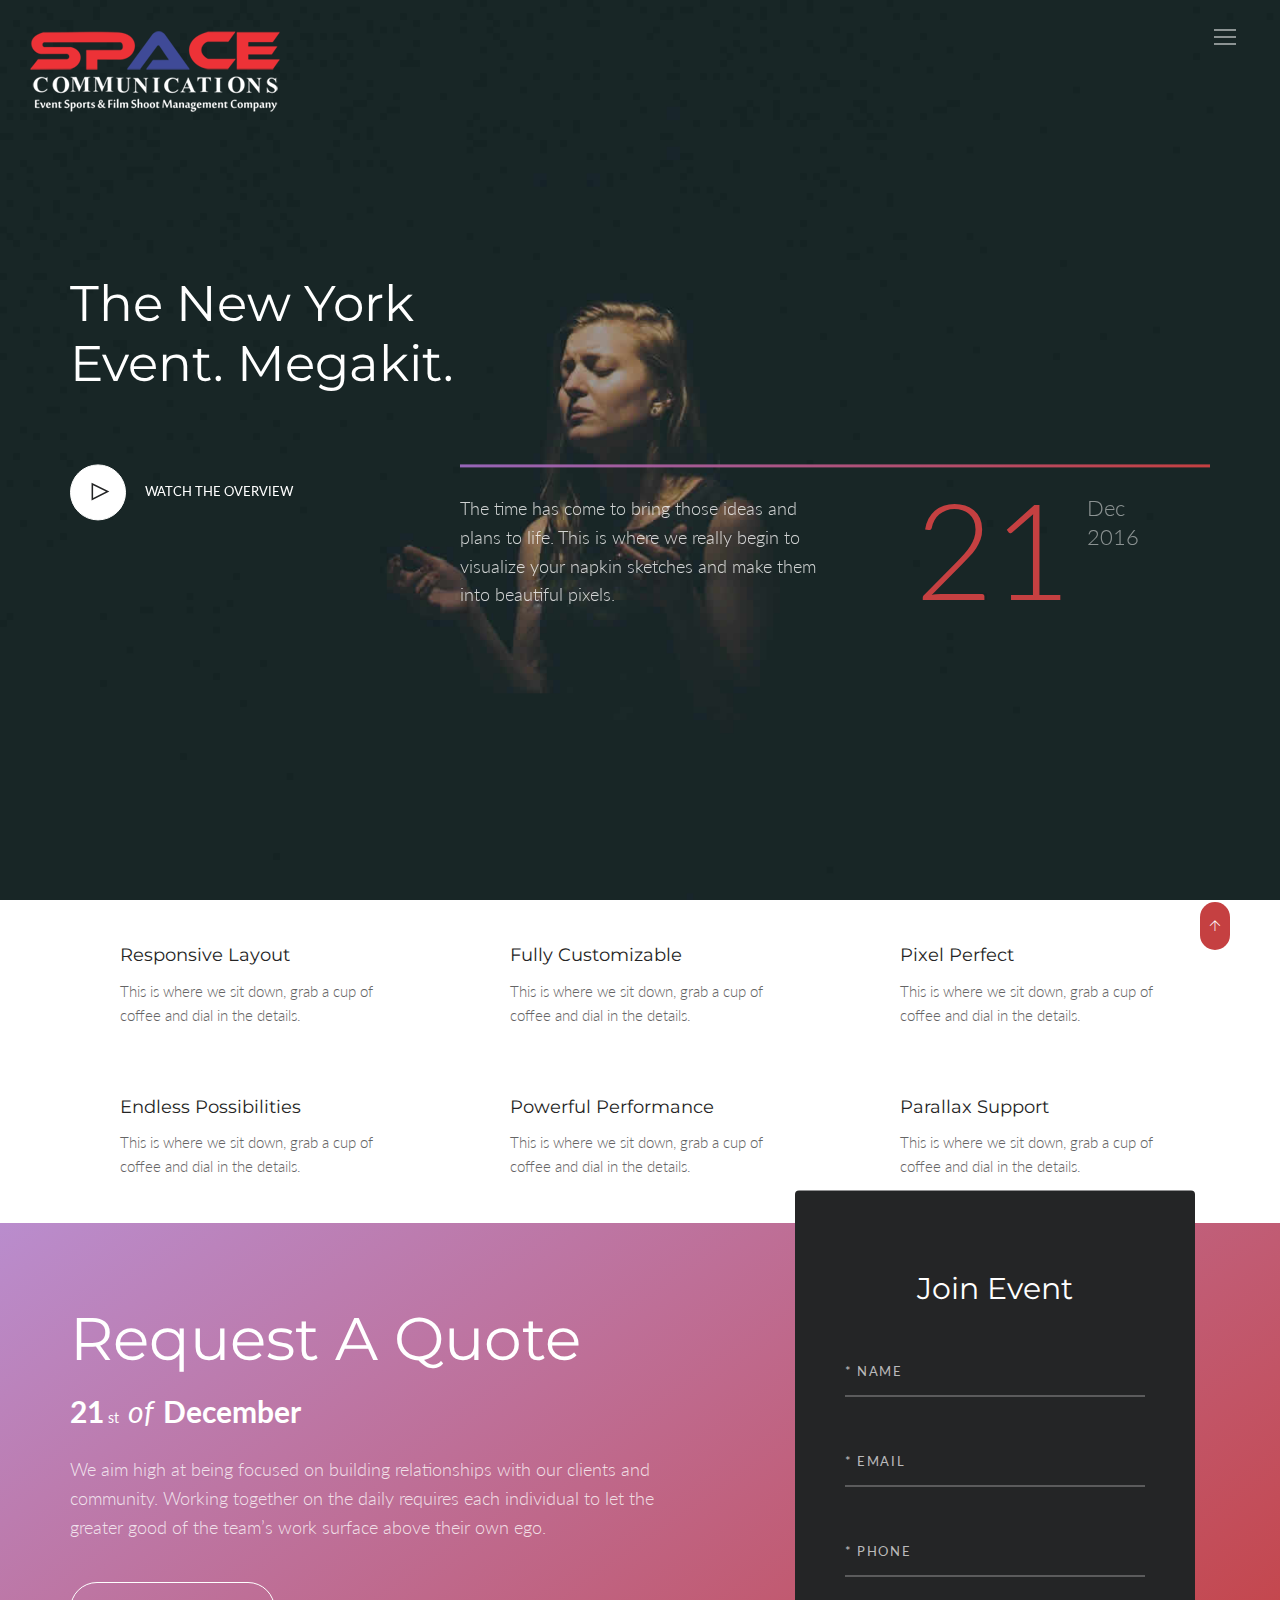
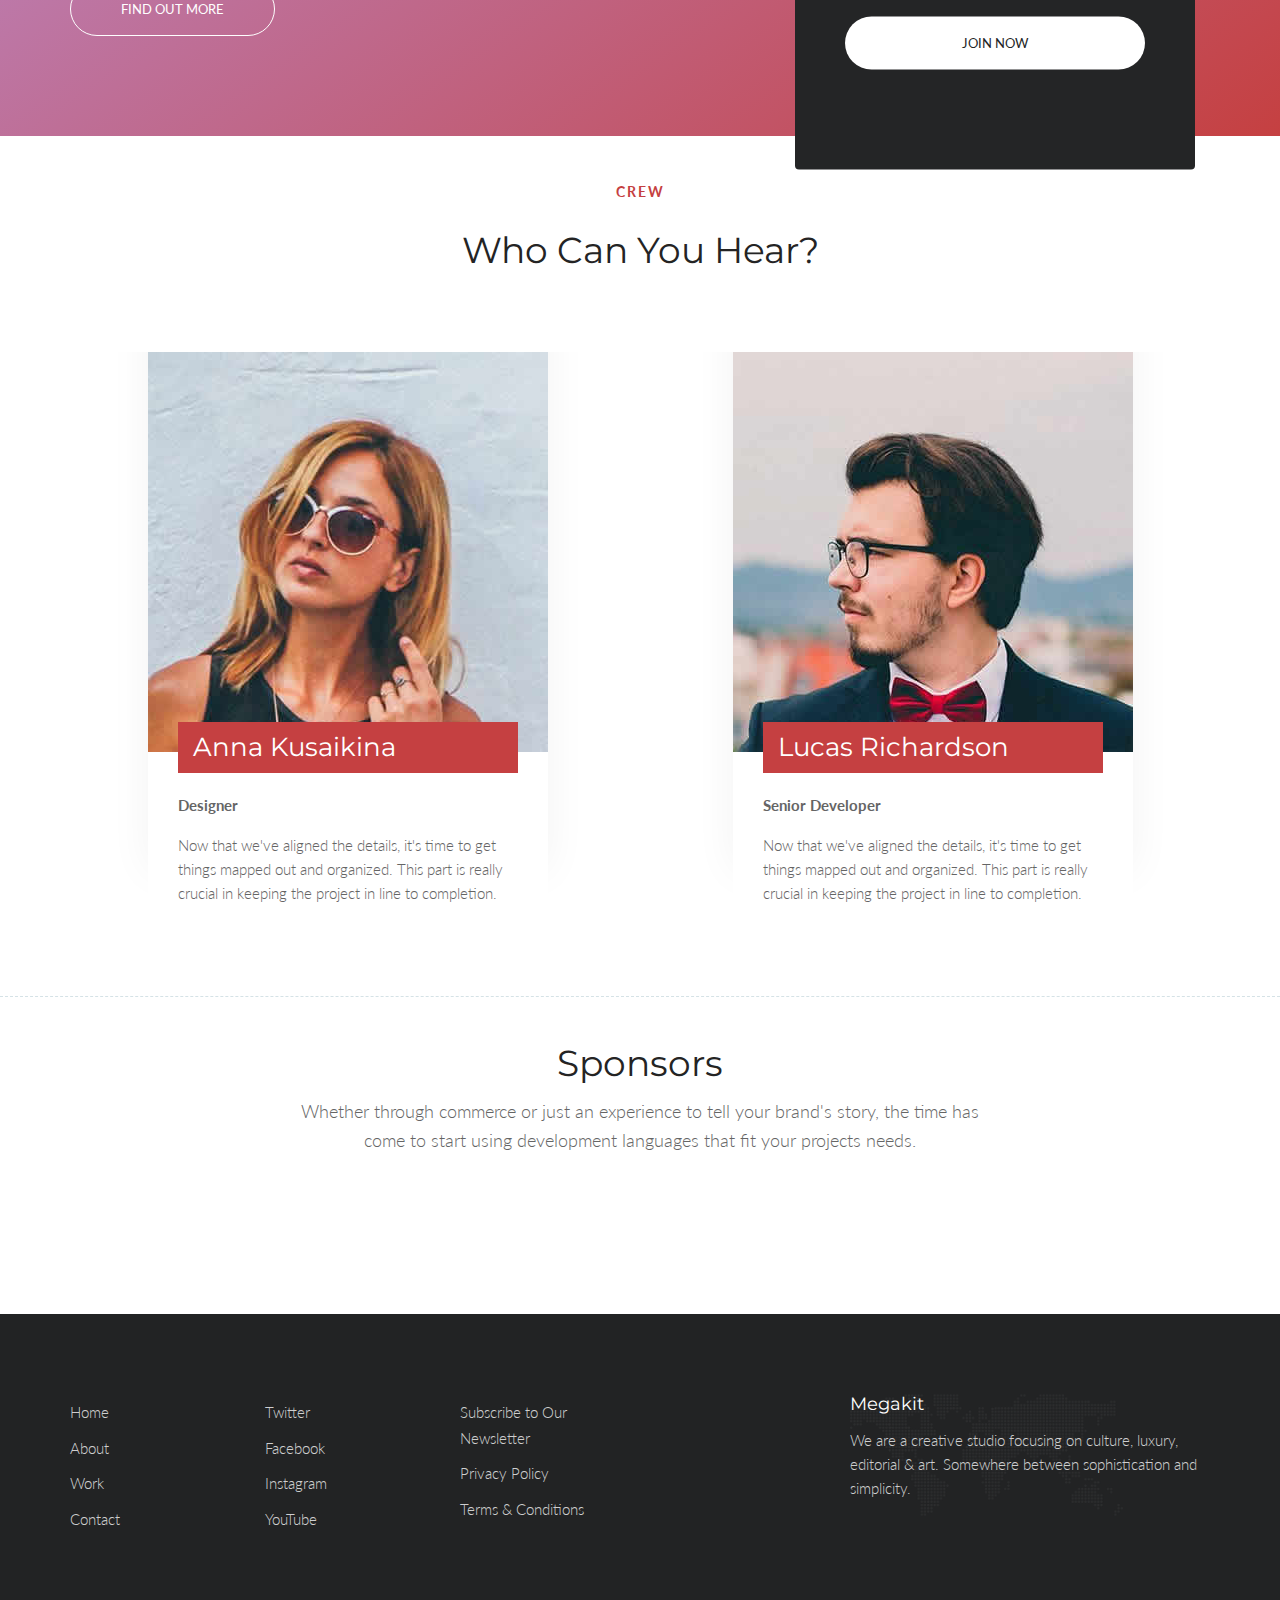
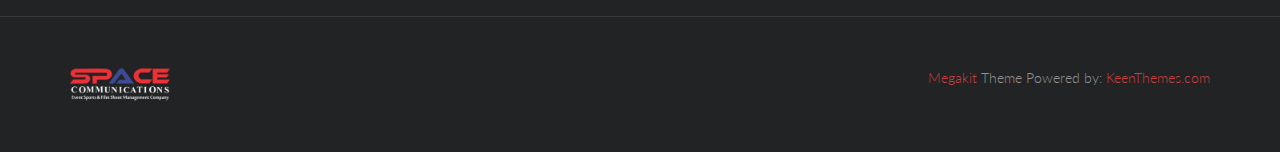
<file: HTML/events.html>
<!DOCTYPE html>
<html lang="en" class="no-js">
    <!-- Begin Head -->
    <head>
        <!-- Basic -->
        <meta charset="utf-8"/>
        <meta name="viewport" content="width=device-width, initial-scale=1, shrink-to-fit=no">
        <meta http-equiv="x-ua-compatible" content="ie=edge">
        <title>Megakit - HTML5 Theme</title>
        <meta name="keywords" content="HTML5 Theme" />
        <meta name="description" content="Megakit - HTML5 Theme">
        <meta name="author" content="keenthemes.com">

        <!-- Web Fonts -->
        <link href="https://fonts.googleapis.com/css?family=Lato:300,400,400i|Montserrat:400,700" rel="stylesheet">

        <!-- Vendor Styles -->
        <link href="vendor/bootstrap/css/bootstrap.min.css" rel="stylesheet" type="text/css"/>
        <link href="css/animate.css" rel="stylesheet" type="text/css"/>
        <link href="vendor/themify/themify.css" rel="stylesheet" type="text/css"/>
        <link href="vendor/scrollbar/scrollbar.min.css" rel="stylesheet" type="text/css"/>
        <link href="vendor/magnific-popup/magnific-popup.css" rel="stylesheet" type="text/css"/>
        <link href="vendor/swiper/swiper.min.css" rel="stylesheet" type="text/css"/>

        <!-- Theme Styles -->
        <link href="css/style.css" rel="stylesheet" type="text/css"/>
        <link href="css/global/global.css" rel="stylesheet" type="text/css"/>
        
        <!-- Theme Skins -->
        <link href="css/theme/red.css" rel="stylesheet" type="text/css"/>

        <!-- Favicon -->
        <link rel="shortcut icon" href="img/favicon.ico" type="image/x-icon">
        <link rel="apple-touch-icon" href="img/apple-touch-icon.png">
    </head>
    <!-- End Head -->

    <!-- Body -->
    <body>

        <!--========== HEADER ==========-->
        <header class="navbar-fixed-top s-header js__header-sticky js__header-overlay">
            <!-- Navbar -->
            <div class="s-header__navbar">
                <div class="s-header__container">
                    <div class="s-header__navbar-row">
                        <div class="s-header__navbar-row-col">
                            <!-- Logo -->
                            <div class="s-header__logo">
                                <a href="index.html" class="s-header__logo-link">
                                    <img class="s-header__logo-img s-header__logo-img-default" src="img/logo.png" alt="Megakit Logo">
                                    <img class="s-header__logo-img s-header__logo-img-shrink" src="img/logo-dark.png" alt="Megakit Logo">
                                </a>
                            </div>
                            <!-- End Logo -->
                        </div>
                        <div class="s-header__navbar-row-col">
                            <!-- Trigger -->
                            <a href="javascript:void(0);" class="s-header__trigger js__trigger">
                                <span class="s-header__trigger-icon"></span>
                                <svg x="0rem" y="0rem" width="3.125rem" height="3.125rem" viewbox="0 0 54 54">
                                    <circle fill="transparent" stroke="#fff" stroke-width="1" cx="27" cy="27" r="25" stroke-dasharray="157 157" stroke-dashoffset="157"></circle>
                                </svg>
                            </a>
                            <!-- End Trigger -->
                        </div>
                    </div>
                </div>
            </div>
            <!-- End Navbar -->

            <!-- Overlay -->
            <div class="s-header-bg-overlay js__bg-overlay">
                <!-- Nav -->
                <nav class="s-header__nav js__scrollbar">
                    <div class="container-fluid">
                        <!-- Menu List -->                                
                        <ul class="list-unstyled s-header__nav-menu">
                            <li class="s-header__nav-menu-item"><a class="s-header__nav-menu-link s-header__nav-menu-link-divider" href="index.html">Corporate</a></li>
                            <li class="s-header__nav-menu-item"><a class="s-header__nav-menu-link s-header__nav-menu-link-divider" href="index_app_landing.html">App Landing</a></li>
                            <li class="s-header__nav-menu-item"><a class="s-header__nav-menu-link s-header__nav-menu-link-divider" href="index_portfolio.html">Portfolio</a></li>
                            <li class="s-header__nav-menu-item"><a class="s-header__nav-menu-link s-header__nav-menu-link-divider" href="index_events.html">Events</a></li>
                            <li class="s-header__nav-menu-item"><a class="s-header__nav-menu-link s-header__nav-menu-link-divider" href="index_lawyer.html">Lawyer</a></li>
                            <li class="s-header__nav-menu-item"><a class="s-header__nav-menu-link s-header__nav-menu-link-divider" href="index_clinic.html">Clinic</a></li>
                            <li class="s-header__nav-menu-item"><a class="s-header__nav-menu-link s-header__nav-menu-link-divider" href="index_coming_soon.html">Coming Soon</a></li>
                        </ul>
                        <!-- End Menu List -->

                        <!-- Menu List -->                                
                        <ul class="list-unstyled s-header__nav-menu">
                            <li class="s-header__nav-menu-item"><a class="s-header__nav-menu-link s-header__nav-menu-link-divider" href="about.html">About</a></li>
                            <li class="s-header__nav-menu-item"><a class="s-header__nav-menu-link s-header__nav-menu-link-divider" href="team.html">Team</a></li>
                            <li class="s-header__nav-menu-item"><a class="s-header__nav-menu-link s-header__nav-menu-link-divider" href="services.html">Services</a></li>
                            <li class="s-header__nav-menu-item"><a class="s-header__nav-menu-link s-header__nav-menu-link-divider -is-active" href="events.html">Events</a></li>
                            <li class="s-header__nav-menu-item"><a class="s-header__nav-menu-link s-header__nav-menu-link-divider" href="faq.html">FAQ</a></li>
                            <li class="s-header__nav-menu-item"><a class="s-header__nav-menu-link s-header__nav-menu-link-divider" href="contacts.html">Contacts</a></li>
                        </ul>
                        <!-- End Menu List -->
                    </div>
                </nav>
                <!-- End Nav -->
                
                <!-- Action -->
                <ul class="list-inline s-header__action s-header__action--lb">
                    <li class="s-header__action-item"><a class="s-header__action-link -is-active" href="#">En</a></li>
                    <li class="s-header__action-item"><a class="s-header__action-link" href="#">Fr</a></li>
                </ul>
                <!-- End Action -->

                <!-- Action -->
                <ul class="list-inline s-header__action s-header__action--rb">
                    <li class="s-header__action-item">
                        <a class="s-header__action-link" href="https://www.behance.net/keenthemes">
                            <i class="g-padding-r-5--xs ti-facebook"></i>
                            <span class="g-display-none--xs g-display-inline-block--sm">Facebook</span>
                        </a>
                    </li>
                    <li class="s-header__action-item">
                        <a class="s-header__action-link" href="https://twitter.com/keenthemes">
                            <i class="g-padding-r-5--xs ti-twitter"></i>
                            <span class="g-display-none--xs g-display-inline-block--sm">Twitter</span>
                        </a>
                    </li>
                    <li class="s-header__action-item">
                        <a class="s-header__action-link" href="https://dribbble.com/keenthemes">
                            <i class="g-padding-r-5--xs ti-dribbble"></i>
                            <span class="g-display-none--xs g-display-inline-block--sm">Dribbble</span>
                        </a>
                    </li>
                </ul>
                <!-- End Action -->
            </div>
            <!-- End Overlay -->
        </header>
        <!--========== END HEADER ==========-->

        <!--========== PROMO BLOCK ==========-->
        <div class="s-promo-block-v3 g-bg-position--center g-fullheight--sm" style="background: url('img/1920x1080/09.jpg');">
            <div class="container g-ver-center--sm g-padding-y-125--xs g-padding-y-0--sm">
                <div class="g-margin-t-30--xs g-margin-t-0--sm g-margin-b-30--xs g-margin-b-70--md">
                    <h1 class="g-font-size-35--xs g-font-size-45--sm g-font-size-50--lg g-color--white">The New York<br>Event. Megakit.</h1>
                </div>
                <div class="row">
                    <div class="col-sm-8 col-sm-push-4 g-margin-b-50--xs g-margin-b-0--md">
                        <div class="s-promo-block-v3__divider g-display-none--xs g-display-block--md"></div>
                        <div class="row">
                            <div class="col-sm-6 g-margin-b-30--xs g-margin-b-0--md">
                                <div class="wow fadeInLeft" data-wow-duration=".3" data-wow-delay=".4s">
                                    <p class="g-font-size-18--xs g-color--white-opacity">The time has come to bring those ideas and plans to life. This is where we really begin to visualize your napkin sketches and make them into beautiful pixels.</p>
                                </div>
                            </div>
                            <div class="col-sm-5 col-sm-offset-1">
                                <div class="clearfix">
                                    <div class="pull-left">
                                        <div class="wow fadeInLeft" data-wow-duration=".3" data-wow-delay=".3s">
                                            <span class="s-promo-block-v3__date g-font-size-100--xs g-font-size-135--lg g-font-weight--300 g-color--primary">21</span>
                                        </div>
                                    </div>
                                    <div class="wow fadeInLeft" data-wow-duration=".3" data-wow-delay=".1s">
                                        <span class="s-promo-block-v3__month g-font-size-18--xs g-font-size-22--lg g-font-weight--300 g-color--white-opacity-light">Dec</span>
                                        <span class="s-promo-block-v3__year g-font-size-18--xs g-font-size-22--lg g-font-weight--300 g-color--white-opacity-light">2016</span>
                                    </div>
                                </div>
                            </div>
                        </div>
                    </div>
                    <div class="col-sm-4 col-sm-pull-8">
                        <div class="wow fadeInLeft" data-wow-duration=".3" data-wow-delay=".5s">
                            <a class="js__popup__youtube" href="https://www.youtube.com/watch?v=lcFYdgZKZxY" title="Intro Video">
                                <i class="s-icon s-icon--lg s-icon--white-bg g-radius--circle ti-control-play"></i>
                                <span class="text-uppercase g-font-size-13--xs g-color--white g-padding-x-15--xs">Watch the Overview</span>
                            </a>
                        </div>
                    </div>
                </div>
            </div>
        </div>
        <!--========== END PROMO BLOCK ==========-->

        <!--========== PAGE CONTENT ==========-->
        <!-- Features -->
        <div class="container g-padding-y-80--xs g-padding-y-125--sm">
            <div class="row g-margin-b-60--xs g-margin-b-70--md">
                <div class="col-sm-4 g-margin-b-60--xs g-margin-b-0--md">
                    <div class="clearfix">
                        <div class="g-media g-width-30--xs">
                            <div class="wow fadeInDown" data-wow-duration=".3" data-wow-delay=".1s">
                                <i class="g-font-size-28--xs g-color--primary ti-desktop"></i>
                            </div>
                        </div>
                        <div class="g-media__body g-padding-x-20--xs">
                            <h3 class="g-font-size-18--xs">Responsive Layout</h3>
                            <p class="g-margin-b-0--xs">This is where we sit down, grab a cup of coffee and dial in the details.</p>
                        </div>
                    </div>
                </div>
                <div class="col-sm-4 g-margin-b-60--xs g-margin-b-0--md">
                    <div class="clearfix">
                        <div class="g-media g-width-30--xs">
                            <div class="wow fadeInDown" data-wow-duration=".3" data-wow-delay=".2s">
                                <i class="g-font-size-28--xs g-color--primary ti-settings"></i>
                            </div>
                        </div>
                        <div class="g-media__body g-padding-x-20--xs">
                            <h3 class="g-font-size-18--xs">Fully Customizable</h3>
                            <p class="g-margin-b-0--xs">This is where we sit down, grab a cup of coffee and dial in the details.</p>
                        </div>
                    </div>
                </div>
                <div class="col-sm-4">
                    <div class="clearfix">
                        <div class="g-media g-width-30--xs">
                            <div class="wow fadeInDown" data-wow-duration=".3" data-wow-delay=".3s">
                                <i class="g-font-size-28--xs g-color--primary ti-ruler-alt-2"></i>
                            </div>
                        </div>
                        <div class="g-media__body g-padding-x-20--xs">
                            <h3 class="g-font-size-18--xs">Pixel Perfect</h3>
                            <p class="g-margin-b-0--xs">This is where we sit down, grab a cup of coffee and dial in the details.</p>
                        </div>
                    </div>
                </div>
            </div>
            <div class="row">
                <div class="col-sm-4 g-margin-b-60--xs g-margin-b-0--md">
                    <div class="clearfix">
                        <div class="g-media g-width-30--xs">
                            <div class="wow fadeInDown" data-wow-duration=".3" data-wow-delay=".4s">
                                <i class="g-font-size-28--xs g-color--primary ti-package"></i>
                            </div>
                        </div>
                        <div class="g-media__body g-padding-x-20--xs">
                            <h3 class="g-font-size-18--xs">Endless Possibilities</h3>
                            <p class="g-margin-b-0--xs">This is where we sit down, grab a cup of coffee and dial in the details.</p>
                        </div>
                    </div>
                </div>
                <div class="col-sm-4 g-margin-b-60--xs g-margin-b-0--md">
                    <div class="clearfix">
                        <div class="g-media g-width-30--xs">
                            <div class="wow fadeInDown" data-wow-duration=".3" data-wow-delay=".5s">
                                <i class="g-font-size-28--xs g-color--primary ti-star"></i>
                            </div>
                        </div>
                        <div class="g-media__body g-padding-x-20--xs">
                            <h3 class="g-font-size-18--xs">Powerful Performance</h3>
                            <p class="g-margin-b-0--xs">This is where we sit down, grab a cup of coffee and dial in the details.</p>
                        </div>
                    </div>
                </div>
                <div class="col-sm-4">
                    <div class="clearfix">
                        <div class="g-media g-width-30--xs">
                            <div class="wow fadeInDown" data-wow-duration=".3" data-wow-delay=".6s">
                                <i class="g-font-size-28--xs g-color--primary ti-panel"></i>
                            </div>
                        </div>
                        <div class="g-media__body g-padding-x-20--xs">
                            <h3 class="g-font-size-18--xs">Parallax Support</h3>
                            <p class="g-margin-b-0--xs">This is where we sit down, grab a cup of coffee and dial in the details.</p>
                        </div>
                    </div>
                </div>
            </div>
        </div>
        <!-- End Features -->

        <!-- Upcoming Event -->
        <div class="s-promo-block-v2 js__parallax-window" style="background: url(img/1920x1080/03.jpg) 50% 0 no-repeat fixed; background-size: cover;">
            <div class="container">
                <div class="row g-hor-centered-row--md">
                    <div class="col-md-7 g-hor-centered-row__col g-padding-y-80--xs">
                        <h2 class="g-font-size-40--xs g-font-size-50--sm g-font-size-60--md g-color--white">Request a Quote</h2>
                        <div class="g-margin-b-20--xs">
                            <span class="g-font-size-30--xs g-font-weight--700 g-color--white">21</span>
                            <span class="g-font-size-14--xs g-color--white">st</span>
                            <span class="g-font-size-30--xs g-color--white g-padding-x-5--xs"><i>of</i></span>
                            <span class="g-font-size-30--xs g-font-weight--700 g-color--white">December</span>
                        </div>
                        <p class="g-font-size-18--xs g-color--white-opacity g-margin-b-40--xs">We aim high at being focused on building relationships with our clients and community. Working together on the daily requires each individual to let the greater good of the team’s work surface above their own ego.</p>
                        <a href="http://keenthemes.com/" class="text-uppercase s-btn s-btn--md s-btn--white-brd g-radius--50 g-padding-x-50--xs g-margin-b-20--xs">Find out More</a>
                    </div>
                    <div class="col-md-5 g-hor-centered-row__col g-margin-b-80--xs">
                        <form class="center-block s-promo-block-v2__form g-width-100-percent--xs g-width-400--sm g-bg-color--dark-light g-padding-x-50--xs g-padding-y-80--xs g-radius--4">
                            <div class="g-text-center--xs g-margin-b-40--xs">
                                <h2 class="g-font-size-30--xs g-color--white">Join Event</h2>
                            </div>
                            <div class="g-margin-b-40--xs">
                                <input type="text" class="form-control s-form-v3__input" placeholder="* Name">
                            </div>
                            <div class="g-margin-b-40--xs">
                                <input type="email" class="form-control s-form-v3__input" placeholder="* Email">
                            </div>
                            <div class="g-margin-b-40--xs">
                                <input type="text" class="form-control s-form-v3__input" placeholder="* Phone">
                            </div>
                            <div class="g-text-center--xs">
                                <button type="submit" class="text-uppercase btn-block s-btn s-btn--md s-btn--white-bg g-radius--50 g-padding-x-50--xs g-margin-b-20--xs">Join Now</button>
                            </div>
                        </form>
                    </div>
                </div>
            </div>
        </div>
        <!-- End Upcoming Event -->

        <!-- Speakers -->
        <div class="g-hor-divider__dashed--sky-light">
            <div class="container g-padding-y-80--xs g-padding-y-125--sm">
                <div class="g-text-center--xs g-margin-b-80--xs">
                    <p class="text-uppercase g-font-size-14--xs g-font-weight--700 g-color--primary g-letter-spacing--2 g-margin-b-25--xs">Crew</p>
                    <h2 class="g-font-size-32--xs g-font-size-36--sm">Who Can you Hear?</h2>
                </div>
                <div class="row g-overflow--hidden">
                    <div class="col-xs-6 g-full-width--xs g-margin-b-30--xs g-margin-b-0--lg">
                        <!-- Speaker -->
                        <div class="center-block g-box-shadow__dark-lightest-v1 g-width-100-percent--xs g-width-400--lg">
                            <img class="img-responsive g-width-100-percent--xs" src="img/400x400/02.jpg" alt="Image">
                            <div class="g-position--overlay g-padding-x-30--xs g-padding-y-30--xs g-margin-t-o-60--xs">
                                <div class="g-bg-color--primary g-padding-x-15--xs g-padding-y-10--xs g-margin-b-20--xs">
                                    <h4 class="g-font-size-22--xs g-font-size-26--sm g-color--white g-margin-b-0--xs">Anna Kusaikina</h4>
                                </div>
                                <p class="g-font-weight--700">Designer</p>
                                <p>Now that we've aligned the details, it's time to get things mapped out and organized. This part is really crucial in keeping the project in line to completion.</p>
                            </div>
                        </div>
                        <!-- End Speaker -->
                    </div>
                    <div class="col-xs-6 g-full-width--xs">
                        <!-- Speaker -->
                        <div class="center-block g-box-shadow__dark-lightest-v1 g-width-100-percent--xs g-width-400--lg">
                            <img class="img-responsive g-width-100-percent--xs" src="img/400x400/01.jpg" alt="Image">
                            <div class="g-position--overlay g-padding-x-30--xs g-padding-y-30--xs g-margin-t-o-60--xs">
                                <div class="g-bg-color--primary g-padding-x-15--xs g-padding-y-10--xs g-margin-b-20--xs">
                                    <h4 class="g-font-size-22--xs g-font-size-26--sm g-color--white g-margin-b-0--xs">Lucas Richardson</h4>
                                </div>
                                <p class="g-font-weight--700">Senior Developer</p>
                                <p>Now that we've aligned the details, it's time to get things mapped out and organized. This part is really crucial in keeping the project in line to completion.</p>
                            </div>
                        </div>
                        <!-- End Speaker -->
                    </div>
                </div>
            </div>
        </div>
        <!-- End Speakers -->

        <!-- Clients -->
        <div class="g-padding-y-80--xs g-padding-y-125--sm">
            <div class="g-container--sm">
                <div class="g-text-center--xs g-margin-b-80--xs">
                    <h2 class="g-font-size-32--xs g-font-size-36--sm">Sponsors</h2>
                    <p class="g-font-size-18--md">Whether through commerce or just an experience to tell your brand's story, the time has come to start using development languages that fit your projects needs.</p>
                </div>
            </div>
            <div class="g-container--md">
                <!-- Swiper Clients -->
                <div class="s-swiper js__swiper-clients">
                    <div class="swiper-wrapper">
                        <div class="swiper-slide">
                            <div class="wow fadeIn" data-wow-duration=".3" data-wow-delay=".1s">
                                <img class="s-clients-v1" src="img/clients/01-dark.png" alt="Clients Logo">
                            </div>
                        </div>
                        <div class="swiper-slide">
                            <div class="wow fadeIn" data-wow-duration=".3" data-wow-delay=".2s">
                                <img class="s-clients-v1" src="img/clients/02-dark.png" alt="Clients Logo">
                            </div>
                        </div>
                        <div class="swiper-slide">
                            <div class="wow fadeIn" data-wow-duration=".3" data-wow-delay=".3s">
                                <img class="s-clients-v1" src="img/clients/03-dark.png" alt="Clients Logo">
                            </div>
                        </div>
                        <div class="swiper-slide">
                            <div class="wow fadeIn" data-wow-duration=".3" data-wow-delay=".4s">
                                <img class="s-clients-v1" src="img/clients/04-dark.png" alt="Clients Logo">
                            </div>
                        </div>
                        <div class="swiper-slide">
                            <div class="wow fadeIn" data-wow-duration=".3" data-wow-delay=".5s">
                                <img class="s-clients-v1" src="img/clients/05-dark.png" alt="Clients Logo">
                            </div>
                        </div>
                    </div>
                </div>
                <!-- End Swiper Clients -->
            </div>
        </div>
        <!-- End Clients -->
        <!--========== END PAGE CONTENT ==========-->

        <!--========== FOOTER ==========-->
        <footer class="g-bg-color--dark">
            <!-- Links -->
            <div class="g-hor-divider__dashed--white-opacity-lightest">
                <div class="container g-padding-y-80--xs">
                    <div class="row">
                        <div class="col-sm-2 g-margin-b-20--xs g-margin-b-0--md">
                            <ul class="list-unstyled g-ul-li-tb-5--xs g-margin-b-0--xs">
                                <li><a class="g-font-size-15--xs g-color--white-opacity" href="http://themeforest.net/item/metronic-responsive-admin-dashboard-template/4021469?ref=keenthemes">Home</a></li>
                                <li><a class="g-font-size-15--xs g-color--white-opacity" href="http://themeforest.net/item/metronic-responsive-admin-dashboard-template/4021469?ref=keenthemes">About</a></li>
                                <li><a class="g-font-size-15--xs g-color--white-opacity" href="http://themeforest.net/item/metronic-responsive-admin-dashboard-template/4021469?ref=keenthemes">Work</a></li>
                                <li><a class="g-font-size-15--xs g-color--white-opacity" href="http://themeforest.net/item/metronic-responsive-admin-dashboard-template/4021469?ref=keenthemes">Contact</a></li>
                            </ul>
                        </div>
                        <div class="col-sm-2 g-margin-b-20--xs g-margin-b-0--md">
                            <ul class="list-unstyled g-ul-li-tb-5--xs g-margin-b-0--xs">
                                <li><a class="g-font-size-15--xs g-color--white-opacity" href="http://themeforest.net/item/metronic-responsive-admin-dashboard-template/4021469?ref=keenthemes">Twitter</a></li>
                                <li><a class="g-font-size-15--xs g-color--white-opacity" href="http://themeforest.net/item/metronic-responsive-admin-dashboard-template/4021469?ref=keenthemes">Facebook</a></li>
                                <li><a class="g-font-size-15--xs g-color--white-opacity" href="http://themeforest.net/item/metronic-responsive-admin-dashboard-template/4021469?ref=keenthemes">Instagram</a></li>
                                <li><a class="g-font-size-15--xs g-color--white-opacity" href="http://themeforest.net/item/metronic-responsive-admin-dashboard-template/4021469?ref=keenthemes">YouTube</a></li>
                            </ul>
                        </div>
                        <div class="col-sm-2 g-margin-b-40--xs g-margin-b-0--md">
                            <ul class="list-unstyled g-ul-li-tb-5--xs g-margin-b-0--xs">
                                <li><a class="g-font-size-15--xs g-color--white-opacity" href="http://themeforest.net/item/metronic-responsive-admin-dashboard-template/4021469?ref=keenthemes">Subscribe to Our Newsletter</a></li>
                                <li><a class="g-font-size-15--xs g-color--white-opacity" href="http://themeforest.net/item/metronic-responsive-admin-dashboard-template/4021469?ref=keenthemes">Privacy Policy</a></li>
                                <li><a class="g-font-size-15--xs g-color--white-opacity" href="http://themeforest.net/item/metronic-responsive-admin-dashboard-template/4021469?ref=keenthemes">Terms &amp; Conditions</a></li>
                            </ul>
                        </div>
                        <div class="col-md-4 col-md-offset-2 col-sm-5 col-sm-offset-1 s-footer__logo g-padding-y-50--xs g-padding-y-0--md">
                            <h3 class="g-font-size-18--xs g-color--white">Megakit</h3>
                            <p class="g-color--white-opacity">We are a creative studio focusing on culture, luxury, editorial &amp; art. Somewhere between sophistication and simplicity.</p>
                        </div>
                    </div>
                </div>
            </div>
            <!-- End Links -->

            <!-- Copyright -->
            <div class="container g-padding-y-50--xs">
                <div class="row">
                    <div class="col-xs-6">
                        <a href="index.html">
                            <img class="g-width-100--xs g-height-auto--xs" src="img/logo.png" alt="Megakit Logo">
                        </a>
                    </div>
                    <div class="col-xs-6 g-text-right--xs">
                        <p class="g-font-size-14--xs g-margin-b-0--xs g-color--white-opacity-light"><a href="http://keenthemes.com/preview/Megakit/">Megakit</a> Theme Powered by: <a href="http://www.keenthemes.com/">KeenThemes.com</a></p>
                    </div>
                </div>
            </div>
            <!-- End Copyright -->
        </footer>
        <!--========== END FOOTER ==========-->

        <!-- Back To Top -->
        <a href="javascript:void(0);" class="s-back-to-top js__back-to-top"></a>

        <!--========== JAVASCRIPTS (Load javascripts at bottom, this will reduce page load time) ==========-->
        <!-- Vendor -->
        <script type="text/javascript" src="vendor/jquery.min.js"></script>
        <script type="text/javascript" src="vendor/jquery.migrate.min.js"></script>
        <script type="text/javascript" src="vendor/bootstrap/js/bootstrap.min.js"></script>
        <script type="text/javascript" src="vendor/jquery.smooth-scroll.min.js"></script>
        <script type="text/javascript" src="vendor/jquery.back-to-top.min.js"></script>
        <script type="text/javascript" src="vendor/scrollbar/jquery.scrollbar.min.js"></script>
        <script type="text/javascript" src="vendor/magnific-popup/jquery.magnific-popup.min.js"></script>
        <script type="text/javascript" src="vendor/swiper/swiper.jquery.min.js"></script>
        <script type="text/javascript" src="vendor/jquery.parallax.min.js"></script>
        <script type="text/javascript" src="vendor/jquery.wow.min.js"></script>

        <!-- General Components and Settings -->
        <script type="text/javascript" src="js/global.min.js"></script>
        <script type="text/javascript" src="js/components/header-sticky.min.js"></script>
        <script type="text/javascript" src="js/components/scrollbar.min.js"></script>
        <script type="text/javascript" src="js/components/magnific-popup.min.js"></script>
        <script type="text/javascript" src="js/components/swiper.min.js"></script>
        <script type="text/javascript" src="js/components/parallax.min.js"></script>
        <script type="text/javascript" src="js/components/wow.min.js"></script>
        <!--========== END JAVASCRIPTS ==========-->

    </body>
    <!-- End Body -->
</html>
</file>
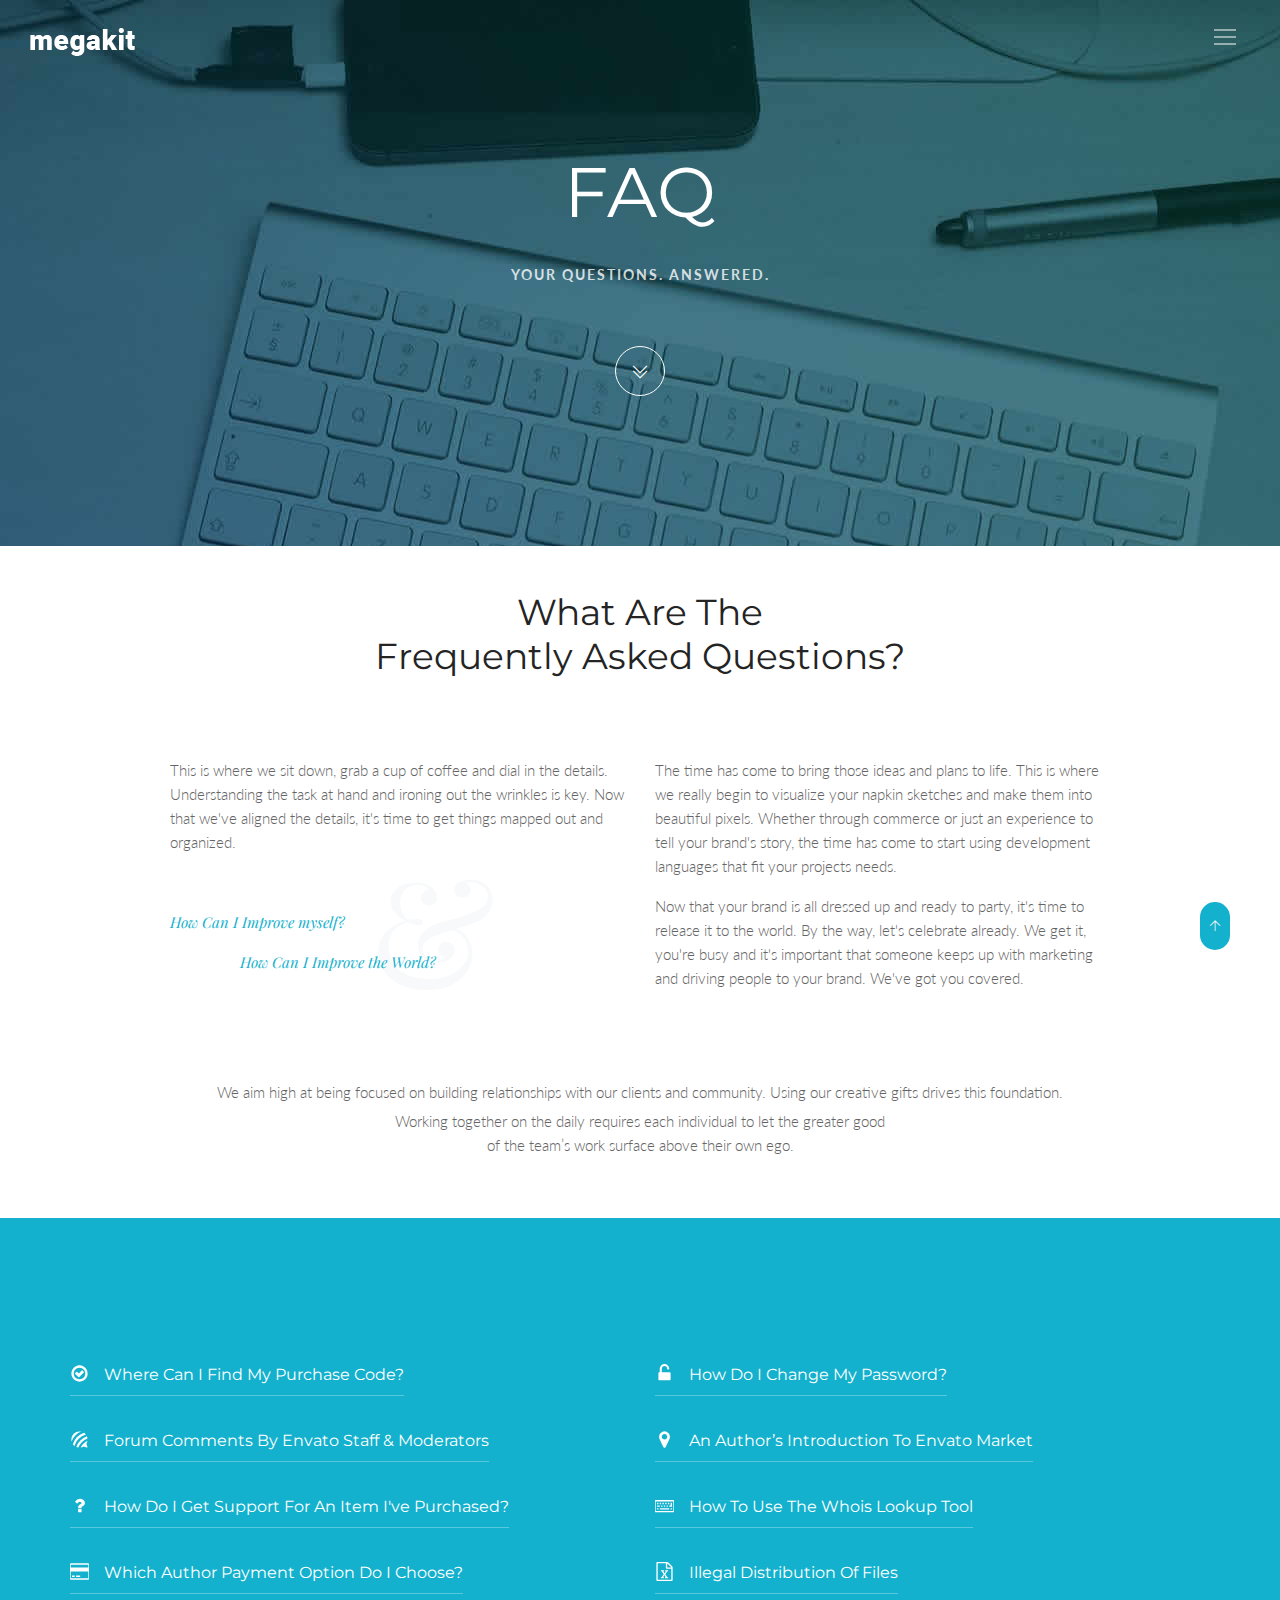
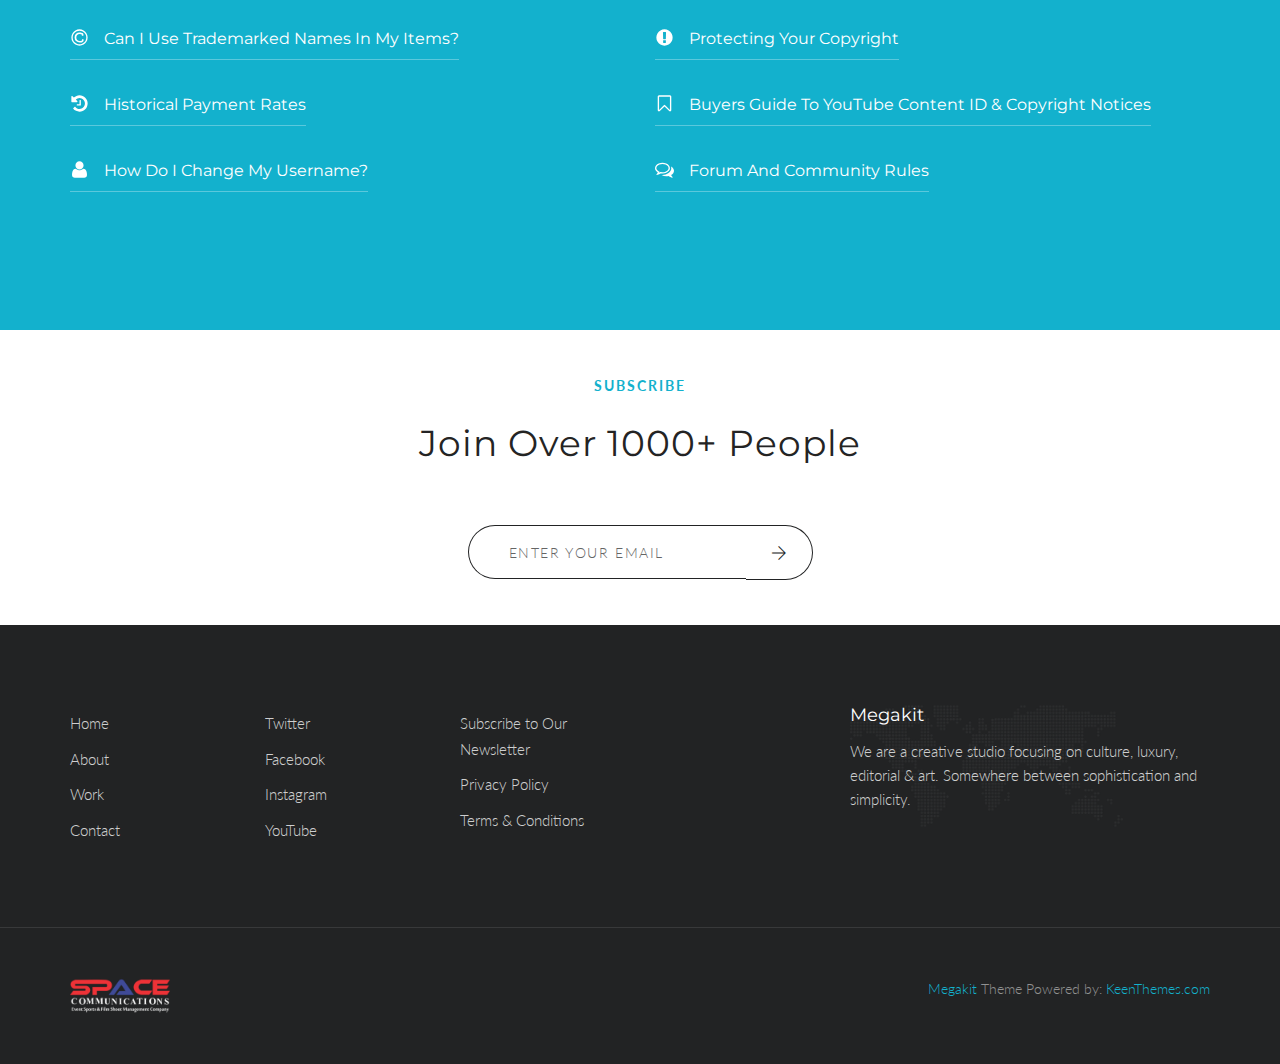
<file: HTML/faq.html>
<!DOCTYPE html>
<html lang="en" class="no-js">
    <!-- Begin Head -->
    <head>
        <!-- Basic -->
        <meta charset="utf-8"/>
        <meta name="viewport" content="width=device-width, initial-scale=1, shrink-to-fit=no">
        <meta http-equiv="x-ua-compatible" content="ie=edge">
        <title>Megakit - HTML5 Theme</title>
        <meta name="keywords" content="HTML5 Theme" />
        <meta name="description" content="Megakit - HTML5 Theme">
        <meta name="author" content="keenthemes.com">

        <!-- Web Fonts -->
        <link href="https://fonts.googleapis.com/css?family=Lato:300,400,400i|Montserrat:400,700" rel="stylesheet">
        <link href="https://fonts.googleapis.com/css?family=Playfair+Display:400,700" rel="stylesheet">

        <!-- Vendor Styles -->
        <link href="vendor/bootstrap/css/bootstrap.min.css" rel="stylesheet" type="text/css"/>
        <link href="vendor/themify/themify.css" rel="stylesheet" type="text/css"/>
        <link href="vendor/scrollbar/scrollbar.min.css" rel="stylesheet" type="text/css"/>
        <link href="vendor/cubeportfolio/css/cubeportfolio.min.css" rel="stylesheet" type="text/css"/>

        <!-- Theme Styles -->
        <link href="css/style.css" rel="stylesheet" type="text/css"/>
        <link href="css/global/global.css" rel="stylesheet" type="text/css"/>

        <!-- Favicon -->
        <link rel="shortcut icon" href="img/favicon.ico" type="image/x-icon">
        <link rel="apple-touch-icon" href="img/apple-touch-icon.png">
    </head>
    <!-- End Head -->

    <!-- Body -->
    <body>

        <!--========== HEADER ==========-->
        <header class="navbar-fixed-top s-header js__header-sticky js__header-overlay">
            <!-- Navbar -->
            <div class="s-header__navbar">
                <div class="s-header__container">
                    <div class="s-header__navbar-row">
                        <div class="s-header__navbar-row-col">
                            <!-- Logo -->
                            <div class="s-header__logo">
                                <a href="index.html" class="s-header__logo-link">
                                    <img class="s-header__logo-img s-header__logo-img-default" src="img/logo-white.png" alt="Megakit Logo">
                                    <img class="s-header__logo-img s-header__logo-img-shrink" src="img/logo-dark.png" alt="Megakit Logo">
                                </a>
                            </div>
                            <!-- End Logo -->
                        </div>
                        <div class="s-header__navbar-row-col">
                            <!-- Trigger -->
                            <a href="javascript:void(0);" class="s-header__trigger js__trigger">
                                <span class="s-header__trigger-icon"></span>
                                <svg x="0rem" y="0rem" width="3.125rem" height="3.125rem" viewbox="0 0 54 54">
                                    <circle fill="transparent" stroke="#fff" stroke-width="1" cx="27" cy="27" r="25" stroke-dasharray="157 157" stroke-dashoffset="157"></circle>
                                </svg>
                            </a>
                            <!-- End Trigger -->
                        </div>
                    </div>
                </div>
            </div>
            <!-- End Navbar -->

            <!-- Overlay -->
            <div class="s-header-bg-overlay js__bg-overlay">
                <!-- Nav -->
                <nav class="s-header__nav js__scrollbar">
                    <div class="container-fluid">
                        <!-- Menu List -->                                
                        <ul class="list-unstyled s-header__nav-menu">
                            <li class="s-header__nav-menu-item"><a class="s-header__nav-menu-link s-header__nav-menu-link-divider" href="index.html">Corporate</a></li>
                            <li class="s-header__nav-menu-item"><a class="s-header__nav-menu-link s-header__nav-menu-link-divider" href="index_app_landing.html">App Landing</a></li>
                            <li class="s-header__nav-menu-item"><a class="s-header__nav-menu-link s-header__nav-menu-link-divider" href="index_portfolio.html">Portfolio</a></li>
                            <li class="s-header__nav-menu-item"><a class="s-header__nav-menu-link s-header__nav-menu-link-divider" href="index_events.html">Events</a></li>
                            <li class="s-header__nav-menu-item"><a class="s-header__nav-menu-link s-header__nav-menu-link-divider" href="index_lawyer.html">Lawyer</a></li>
                            <li class="s-header__nav-menu-item"><a class="s-header__nav-menu-link s-header__nav-menu-link-divider" href="index_clinic.html">Clinic</a></li>
                            <li class="s-header__nav-menu-item"><a class="s-header__nav-menu-link s-header__nav-menu-link-divider" href="index_coming_soon.html">Coming Soon</a></li>
                        </ul>
                        <!-- End Menu List -->

                        <!-- Menu List -->                                
                        <ul class="list-unstyled s-header__nav-menu">
                            <li class="s-header__nav-menu-item"><a class="s-header__nav-menu-link s-header__nav-menu-link-divider" href="about.html">About</a></li>
                            <li class="s-header__nav-menu-item"><a class="s-header__nav-menu-link s-header__nav-menu-link-divider" href="team.html">Team</a></li>
                            <li class="s-header__nav-menu-item"><a class="s-header__nav-menu-link s-header__nav-menu-link-divider" href="services.html">Services</a></li>
                            <li class="s-header__nav-menu-item"><a class="s-header__nav-menu-link s-header__nav-menu-link-divider" href="events.html">Events</a></li>
                            <li class="s-header__nav-menu-item"><a class="s-header__nav-menu-link s-header__nav-menu-link-divider -is-active" href="faq.html">FAQ</a></li>
                            <li class="s-header__nav-menu-item"><a class="s-header__nav-menu-link s-header__nav-menu-link-divider" href="contacts.html">Contacts</a></li>
                        </ul>
                        <!-- End Menu List -->
                    </div>
                </nav>
                <!-- End Nav -->
                
                <!-- Action -->
                <ul class="list-inline s-header__action s-header__action--lb">
                    <li class="s-header__action-item"><a class="s-header__action-link -is-active" href="#">En</a></li>
                    <li class="s-header__action-item"><a class="s-header__action-link" href="#">Fr</a></li>
                </ul>
                <!-- End Action -->

                <!-- Action -->
                <ul class="list-inline s-header__action s-header__action--rb">
                    <li class="s-header__action-item">
                        <a class="s-header__action-link" href="https://www.behance.net/keenthemes">
                            <i class="g-padding-r-5--xs ti-facebook"></i>
                            <span class="g-display-none--xs g-display-inline-block--sm">Facebook</span>
                        </a>
                    </li>
                    <li class="s-header__action-item">
                        <a class="s-header__action-link" href="https://twitter.com/keenthemes">
                            <i class="g-padding-r-5--xs ti-twitter"></i>
                            <span class="g-display-none--xs g-display-inline-block--sm">Twitter</span>
                        </a>
                    </li>
                    <li class="s-header__action-item">
                        <a class="s-header__action-link" href="https://dribbble.com/keenthemes">
                            <i class="g-padding-r-5--xs ti-dribbble"></i>
                            <span class="g-display-none--xs g-display-inline-block--sm">Dribbble</span>
                        </a>
                    </li>
                </ul>
                <!-- End Action -->
            </div>
            <!-- End Overlay -->
        </header>
        <!--========== END HEADER ==========-->

        <!--========== PROMO BLOCK ==========-->
        <div class="js__parallax-window" style="background: url(img/1920x1080/06.jpg) 50% 0 no-repeat fixed;">
            <div class="g-container--md g-text-center--xs g-padding-y-150--xs">
                <div class="g-margin-b-60--xs">
                    <h1 class="g-font-size-40--xs g-font-size-50--sm g-font-size-70--md g-color--white g-letter-spacing--1 g-margin-b-30--xs">FAQ</h1>
                    <p class="text-uppercase g-font-size-14--xs g-font-weight--700 g-color--white-opacity g-letter-spacing--2">Your Questions. Answered.</p>
                </div>
                <a href="#js__scroll-to-section">
                    <span class="s-icon s-icon--md s-icon--white-brd g-radius--circle ti-angle-double-down"></span>
                </a>
            </div>
        </div>
        <!--========== END PROMO BLOCK ==========-->

        <!--========== PAGE CONTENT ==========-->
        <!-- FA Questions Text -->
        <div id="js__scroll-to-section" class="g-container--md g-padding-y-80--xs g-padding-y-125--sm">
            <h2 class="g-font-size-32--xs g-font-size-36--md g-text-center--xs g-margin-b-80--xs">What are the <br> Frequently Asked Questions?</h2>
            <div class="row g-margin-b-50--xs">
                <div class="col-sm-6 g-margin-b-30--xs g-margin-b-0--sm">
                    <p>This is where we sit down, grab a cup of coffee and dial in the details. Understanding the task at hand and ironing out the wrinkles is key. Now that we've aligned the details, it's time to get things mapped out and organized.</p>
                    
                    <div class="s-faq__pseudo g-padding-y-40--xs">
                        <p class="g-color--primary g-font-family--playfair"><i>How Can I Improve myself?</i></p>
                        <div class="g-margin-l-70--xs">
                            <p class="g-color--primary g-font-family--playfair"><i>How Can I Improve the World?</i></p>
                        </div>
                    </div>
                </div>
                <div class="col-sm-6">
                    <p>The time has come to bring those ideas and plans to life. This is where we really begin to visualize your napkin sketches and make them into beautiful pixels. Whether through commerce or just an experience to tell your brand's story, the time has come to start using development languages that fit your projects needs.</p>
                    <p>Now that your brand is all dressed up and ready to party, it's time to release it to the world. By the way, let's celebrate already. We get it, you're busy and it's important that someone keeps up with marketing and driving people to your brand. We've got you covered.</p>
                </div>
            </div>
            <div class="g-text-center--xs">
                <p class="g-margin-b-5--xs">We aim high at being focused on building relationships with our clients and community. Using our creative gifts drives this foundation.</p>
                <p>Working together on the daily requires each individual to let the greater good<br>of the team’s work surface above their own ego.</p>
            </div>
        </div>
        <!-- End FA Questions Text -->

        <!-- Accordion -->
        <div class="s-faq g-bg-color--primary">
            <div class="container g-padding-y-125--xs">
                <div class="row">
                    <div class="col-sm-6">
                        <div class="cbp cbp-l-grid-faq js__grid-faq">
                            <div class="cbp-item buying">
                                <div class="cbp-caption">
                                    <div class="s-faq-grid__divider cbp-caption-defaultWrap">
                                        <svg width="19" height="19" viewbox="0 0 1792 1792" xmlns="http://www.w3.org/2000/svg">
                                            <path fill="#fff" d="M1299 813l-422 422q-19 19-45 19t-45-19l-294-294q-19-19-19-45t19-45l102-102q19-19 45-19t45 19l147 147 275-275q19-19 45-19t45 19l102 102q19 19 19 45t-19 45zm141 83q0-148-73-273t-198-198-273-73-273 73-198 198-73 273 73 273 198 198 273 73 273-73 198-198 73-273zm224 0q0 209-103 385.5t-279.5 279.5-385.5 103-385.5-103-279.5-279.5-103-385.5 103-385.5 279.5-279.5 385.5-103 385.5 103 279.5 279.5 103 385.5z"/>
                                        </svg>
                                        <h2 class="s-faq-grid__title">Where can I find my Purchase Code?</h2>
                                    </div>
                                    <div class="cbp-caption-activeWrap">
                                        <div class="g-color--white-opacity">
                                            Every item purchased on Envato Market has a unique code, called a purchase code.
                                            <br>
                                            A purchase code is used by authors to verify you have purchased a licence for the item. The purchase code may be required to access an author’s support site (if support is offered) or to enable automatic updates.
                                        </div>
                                    </div>
                                </div>
                            </div>
                            <div class="cbp-item community">
                                <div class="cbp-caption">
                                    <div class="s-faq-grid__divider cbp-caption-defaultWrap">
                                        <svg width="19" height="19" viewbox="0 0 1792 1792" xmlns="http://www.w3.org/2000/svg">
                                            <path fill="#fff" d="M1062 150q-317 121-556 362.5t-358 560.5q-20-89-20-176 0-208 102.5-384.5t278.5-279 384-102.5q82 0 169 19zm269 119q93 65 164 155-389 113-674.5 400.5t-396.5 676.5q-93-72-155-162 112-386 395-671t667-399zm-733 1334q115-356 379.5-622t619.5-384q40 92 54 195-292 120-516 345t-343 518q-103-14-194-52zm1066 58q-193-50-367-115-135 84-290 107 109-205 274-370.5t369-275.5q-21 152-101 284 65 175 115 370z"/>
                                        </svg>
                                        <h3 class="s-faq-grid__title">Forum Comments by Envato Staff &amp; Moderators</h3>
                                    </div>
                                    <div class="cbp-caption-activeWrap">
                                        <div class="g-color--white-opacity">
                                            Envato is extremely fortunate to have a huge community with highly engaged users. Part of our community’s time on Envato Market is spent within our forums, our common grounds for communication. In order to clarify the different roles and responsibilities of the various people and roles that post in our forums we hope you find the following information useful.
                                        </div>
                                    </div>
                                </div>
                            </div>
                            <div class="cbp-item buying">
                                <div class="cbp-caption">
                                    <div class="s-faq-grid__divider cbp-caption-defaultWrap">
                                        <svg width="19" height="19" viewbox="0 0 1792 1792" xmlns="http://www.w3.org/2000/svg">
                                            <path fill="#fff" d="M1088 1256v240q0 16-12 28t-28 12h-240q-16 0-28-12t-12-28v-240q0-16 12-28t28-12h240q16 0 28 12t12 28zm316-600q0 54-15.5 101t-35 76.5-55 59.5-57.5 43.5-61 35.5q-41 23-68.5 65t-27.5 67q0 17-12 32.5t-28 15.5h-240q-15 0-25.5-18.5t-10.5-37.5v-45q0-83 65-156.5t143-108.5q59-27 84-56t25-76q0-42-46.5-74t-107.5-32q-65 0-108 29-35 25-107 115-13 16-31 16-12 0-25-8l-164-125q-13-10-15.5-25t5.5-28q160-266 464-266 80 0 161 31t146 83 106 127.5 41 158.5z"/>
                                        </svg>
                                        <h4 class="s-faq-grid__title">How Do I Get Support For An Item I've Purchased?</h4>
                                    </div>
                                    <div class="cbp-caption-activeWrap">
                                        <div class="g-color--white-opacity">
                                            Authors who are designers, developers and creatives from all over the globe are responsible for the work you see on Envato Market.

                                            Authors are not obligated to provide support, however most do. You will know if an author provides support, simply by viewing the “Support” tab on the item page.
                                        </div>
                                    </div>
                                </div>
                            </div>
                            <div class="cbp-item author">
                                <div class="cbp-caption">
                                    <div class="s-faq-grid__divider cbp-caption-defaultWrap">
                                        <svg width="19" height="19" viewbox="0 0 1792 1792" xmlns="http://www.w3.org/2000/svg">
                                            <path fill="#fff" d="M1696 128q66 0 113 47t47 113v1216q0 66-47 113t-113 47h-1600q-66 0-113-47t-47-113v-1216q0-66 47-113t113-47h1600zm-1600 128q-13 0-22.5 9.5t-9.5 22.5v224h1664v-224q0-13-9.5-22.5t-22.5-9.5h-1600zm1600 1280q13 0 22.5-9.5t9.5-22.5v-608h-1664v608q0 13 9.5 22.5t22.5 9.5h1600zm-1504-128v-128h256v128h-256zm384 0v-128h384v128h-384z"/>
                                        </svg>
                                        <h4 class="s-faq-grid__title">Which Author Payment Option Do I Choose?</h4>
                                    </div>
                                    <div class="cbp-caption-activeWrap">
                                        <div class="g-color--white-opacity">
                                            As an Envato Market author you need to select the most appropriate payment method in order to receive your earnings.
                                            <br>
                                            Each payment method and provider may have restrictions regarding which countries they pay to, for legal and / or commercial reasons.
                                        </div>
                                    </div>
                                </div>
                            </div>
                            <div class="cbp-item copyright">
                                <div class="cbp-caption">
                                    <div class="s-faq-grid__divider cbp-caption-defaultWrap">
                                        <svg width="19" height="19" viewbox="0 0 1792 1792" xmlns="http://www.w3.org/2000/svg">
                                            <path fill="#fff" d="M1278 1074v109q0 50-36.5 89t-94 60.5-118 32.5-117.5 11q-205 0-342.5-139t-137.5-346q0-203 136-339t339-136q34 0 75.5 4.5t93 18 92.5 34 69 56.5 28 81v109q0 16-16 16h-118q-16 0-16-16v-70q0-43-65.5-67.5t-137.5-24.5q-140 0-228.5 91.5t-88.5 237.5q0 151 91.5 249.5t233.5 98.5q68 0 138-24t70-66v-70q0-7 4.5-11.5t10.5-4.5h119q6 0 11 4.5t5 11.5zm-382-818q-130 0-248.5 51t-204 136.5-136.5 204-51 248.5 51 248.5 136.5 204 204 136.5 248.5 51 248.5-51 204-136.5 136.5-204 51-248.5-51-248.5-136.5-204-204-136.5-248.5-51zm768 640q0 209-103 385.5t-279.5 279.5-385.5 103-385.5-103-279.5-279.5-103-385.5 103-385.5 279.5-279.5 385.5-103 385.5 103 279.5 279.5 103 385.5z"/>
                                        </svg>
                                        <h4 class="s-faq-grid__title">Can I use trademarked names in my items?</h4>
                                    </div>
                                    <div class="cbp-caption-activeWrap">
                                        <div class="g-color--white-opacity">
                                            When deciding whether or not to use a trademarked name as a title or tag you should ask yourself this question; "Am I describing what it is or what it the item is like?"
                                            <br>
                                            Using trademarked names to describe what your file actually is is acceptable. Using them to describe what your file is like is not.
                                        </div>
                                    </div>
                                </div>
                            </div>
                            <div class="cbp-item author">
                                <div class="cbp-caption">
                                    <div class="s-faq-grid__divider cbp-caption-defaultWrap">
                                        <svg width="19" height="19" viewbox="0 0 1792 1792" xmlns="http://www.w3.org/2000/svg">
                                            <path fill="#fff" d="M1664 896q0 156-61 298t-164 245-245 164-298 61q-172 0-327-72.5t-264-204.5q-7-10-6.5-22.5t8.5-20.5l137-138q10-9 25-9 16 2 23 12 73 95 179 147t225 52q104 0 198.5-40.5t163.5-109.5 109.5-163.5 40.5-198.5-40.5-198.5-109.5-163.5-163.5-109.5-198.5-40.5q-98 0-188 35.5t-160 101.5l137 138q31 30 14 69-17 40-59 40h-448q-26 0-45-19t-19-45v-448q0-42 40-59 39-17 69 14l130 129q107-101 244.5-156.5t284.5-55.5q156 0 298 61t245 164 164 245 61 298zm-640-288v448q0 14-9 23t-23 9h-320q-14 0-23-9t-9-23v-64q0-14 9-23t23-9h224v-352q0-14 9-23t23-9h64q14 0 23 9t9 23z"/>
                                        </svg>
                                        <h4 class="s-faq-grid__title">Historical Payment Rates</h4>
                                    </div>
                                    <div class="cbp-caption-activeWrap">
                                        <div class="g-color--white-opacity">
                                            Over the years Envato Market has changed fees &amp; rates several times – always in favour of our authoring community! If you have been selling files for some time, these rates may apply to you. If you are a new author, you should review our Current Rates or read about our author program If you are interested in Selling Your Work.
                                        </div>
                                    </div>
                                </div>
                            </div>
                            <div class="cbp-item account">
                                <div class="cbp-caption">
                                    <div class="s-faq-grid__divider cbp-caption-defaultWrap">
                                        <svg width="19" height="19" viewbox="0 0 1792 1792" xmlns="http://www.w3.org/2000/svg">
                                            <path fill="#fff" d="M1600 1405q0 120-73 189.5t-194 69.5h-874q-121 0-194-69.5t-73-189.5q0-53 3.5-103.5t14-109 26.5-108.5 43-97.5 62-81 85.5-53.5 111.5-20q9 0 42 21.5t74.5 48 108 48 133.5 21.5 133.5-21.5 108-48 74.5-48 42-21.5q61 0 111.5 20t85.5 53.5 62 81 43 97.5 26.5 108.5 14 109 3.5 103.5zm-320-893q0 159-112.5 271.5t-271.5 112.5-271.5-112.5-112.5-271.5 112.5-271.5 271.5-112.5 271.5 112.5 112.5 271.5z"/>
                                        </svg>
                                        <h4 class="s-faq-grid__title">How Do I Change My Username?</h4>
                                    </div>
                                    <div class="cbp-caption-activeWrap">
                                        <div class="g-color--white-opacity">
                                            Sign in to your Envato Account via the button at the top right of the Envato Market sites.
                                            <br>
                                            Frequent username changes are not permitted
                                        </div>
                                    </div>
                                </div>
                            </div>
                        </div>
                    </div>
                    <div class="col-sm-6">
                        <div class="cbp cbp-l-grid-faq js__grid-faq">
                            <div class="cbp-item account">
                                <div class="cbp-caption">
                                    <div class="s-faq-grid__divider cbp-caption-defaultWrap">
                                        <svg width="19" height="19" viewbox="0 0 1792 1792" xmlns="http://www.w3.org/2000/svg">
                                            <path fill="#fff" d="M1376 768q40 0 68 28t28 68v576q0 40-28 68t-68 28h-960q-40 0-68-28t-28-68v-576q0-40 28-68t68-28h32v-320q0-185 131.5-316.5t316.5-131.5 316.5 131.5 131.5 316.5q0 26-19 45t-45 19h-64q-26 0-45-19t-19-45q0-106-75-181t-181-75-181 75-75 181v320h736z"/>
                                        </svg>
                                        <h4 class="s-faq-grid__title">How Do I Change My Password?</h4>
                                    </div>
                                    <div class="cbp-caption-activeWrap">
                                        <div class="g-color--white-opacity">
                                            It is important that your Envato Account has a secure, private password at all times.
                                            <br>
                                            Sign in to your Envato Account via the button at the top right of the Envato Market sites.
                                        </div>
                                    </div>
                                </div>
                            </div>
                            <div class="cbp-item author">
                                <div class="cbp-caption">
                                    <div class="s-faq-grid__divider cbp-caption-defaultWrap">
                                        <svg width="19" height="19" viewbox="0 0 1792 1792" xmlns="http://www.w3.org/2000/svg">
                                            <path fill="#fff" d="M1152 640q0-106-75-181t-181-75-181 75-75 181 75 181 181 75 181-75 75-181zm256 0q0 109-33 179l-364 774q-16 33-47.5 52t-67.5 19-67.5-19-46.5-52l-365-774q-33-70-33-179 0-212 150-362t362-150 362 150 150 362z"/>
                                        </svg>
                                        <h4 class="s-faq-grid__title">An Author’s Introduction to Envato Market</h4>
                                    </div>
                                    <div class="cbp-caption-activeWrap">
                                        <div class="g-color--white-opacity">
                                            Becoming an author on Envato Market carries certain legal implications. Everything you sell must be your own original content. If you use any assets that are owned by someone else, you must have a license that grants you permission to use and resell them.
                                        </div>
                                    </div>
                                </div>
                            </div>
                            <div class="cbp-item copyright">
                                <div class="cbp-caption">
                                    <div class="s-faq-grid__divider cbp-caption-defaultWrap">
                                        <svg width="19" height="19" viewbox="0 0 1792 1792" xmlns="http://www.w3.org/2000/svg">
                                            <path fill="#fff" d="M320 1168v96q0 16-16 16h-96q-16 0-16-16v-96q0-16 16-16h96q16 0 16 16zm128-256v96q0 16-16 16h-224q-16 0-16-16v-96q0-16 16-16h224q16 0 16 16zm-128-256v96q0 16-16 16h-96q-16 0-16-16v-96q0-16 16-16h96q16 0 16 16zm1024 512v96q0 16-16 16h-864q-16 0-16-16v-96q0-16 16-16h864q16 0 16 16zm-640-256v96q0 16-16 16h-96q-16 0-16-16v-96q0-16 16-16h96q16 0 16 16zm-128-256v96q0 16-16 16h-96q-16 0-16-16v-96q0-16 16-16h96q16 0 16 16zm384 256v96q0 16-16 16h-96q-16 0-16-16v-96q0-16 16-16h96q16 0 16 16zm-128-256v96q0 16-16 16h-96q-16 0-16-16v-96q0-16 16-16h96q16 0 16 16zm384 256v96q0 16-16 16h-96q-16 0-16-16v-96q0-16 16-16h96q16 0 16 16zm384 256v96q0 16-16 16h-96q-16 0-16-16v-96q0-16 16-16h96q16 0 16 16zm-512-512v96q0 16-16 16h-96q-16 0-16-16v-96q0-16 16-16h96q16 0 16 16zm256 0v96q0 16-16 16h-96q-16 0-16-16v-96q0-16 16-16h96q16 0 16 16zm256 0v352q0 16-16 16h-224q-16 0-16-16v-96q0-16 16-16h112v-240q0-16 16-16h96q16 0 16 16zm128 752v-896h-1664v896h1664zm128-896v896q0 53-37.5 90.5t-90.5 37.5h-1664q-53 0-90.5-37.5t-37.5-90.5v-896q0-53 37.5-90.5t90.5-37.5h1664q53 0 90.5 37.5t37.5 90.5z"/>
                                        </svg>
                                        <h4 class="s-faq-grid__title">How to use the Whois Lookup Tool</h4>
                                    </div>
                                    <div class="cbp-caption-activeWrap">
                                        <div class="g-color--white-opacity">
                                            Whois is a widely used Internet record listing that contains the details of who owns a domain name and how to get in touch with them.
                                            <br>
                                            The contact details can be for both the domain’s registrar or the web hosting company providing space or storage for that specific website.
                                        </div>
                                    </div>
                                </div>
                            </div>
                            <div class="cbp-item copyright">
                                <div class="cbp-caption">
                                    <div class="s-faq-grid__divider cbp-caption-defaultWrap">
                                        <svg width="19" height="19" viewbox="0 0 1792 1792" xmlns="http://www.w3.org/2000/svg">
                                            <path fill="#fff" d="M1596 380q28 28 48 76t20 88v1152q0 40-28 68t-68 28h-1344q-40 0-68-28t-28-68v-1600q0-40 28-68t68-28h896q40 0 88 20t76 48zm-444-244v376h376q-10-29-22-41l-313-313q-12-12-41-22zm384 1528v-1024h-416q-40 0-68-28t-28-68v-416h-768v1536h1280zm-979-234v106h281v-106h-75l103-161q5-7 10-16.5t7.5-13.5 3.5-4h2q1 4 5 10 2 4 4.5 7.5t6 8 6.5 8.5l107 161h-76v106h291v-106h-68l-192-273 195-282h67v-107h-279v107h74l-103 159q-4 7-10 16.5t-9 13.5l-2 3h-2q-1-4-5-10-6-11-17-23l-106-159h76v-107h-290v107h68l189 272-194 283h-68z"/>
                                        </svg>
                                        <h4 class="s-faq-grid__title">Illegal Distribution Of Files</h4>
                                    </div>
                                    <div class="cbp-caption-activeWrap">
                                        <div class="g-color--white-opacity">
                                            Envato Market is not a legal body which is qualified to give you advice on these matters.  Any suggestions on this page are to be considered general and not specific to your situation. When sending legal documentation or taking any form of legal action, we recommend you consult with a legal professional. We can take no responsibility for the repercussions of following the suggestions in this document.
                                        </div>
                                    </div>
                                </div>
                            </div>
                            <div class="cbp-item copyright">
                                <div class="cbp-caption">
                                    <div class="s-faq-grid__divider cbp-caption-defaultWrap">
                                        <svg width="19" height="19" viewbox="0 0 1792 1792" xmlns="http://www.w3.org/2000/svg">
                                            <path fill="#fff" d="M896 128q209 0 385.5 103t279.5 279.5 103 385.5-103 385.5-279.5 279.5-385.5 103-385.5-103-279.5-279.5-103-385.5 103-385.5 279.5-279.5 385.5-103zm128 1247v-190q0-14-9-23.5t-22-9.5h-192q-13 0-23 10t-10 23v190q0 13 10 23t23 10h192q13 0 22-9.5t9-23.5zm-2-344l18-621q0-12-10-18-10-8-24-8h-220q-14 0-24 8-10 6-10 18l17 621q0 10 10 17.5t24 7.5h185q14 0 23.5-7.5t10.5-17.5z"/>
                                        </svg>
                                        <h4 class="s-faq-grid__title">Protecting Your Copyright</h4>
                                    </div>
                                    <div class="cbp-caption-activeWrap">
                                        <div class="g-color--white-opacity">
                                            Some seek to fight all piracy they come across, some want to find ways to motivate users of content to pay for it, and some choose to focus on what they do sell and not change the ways of users who want all their content for free. Ultimately, this is your personal choice (and more below on the path Envato takes on the piracy issue).
                                        </div>
                                    </div>
                                </div>
                            </div>
                            <div class="cbp-item buying">
                                <div class="cbp-caption">
                                    <div class="s-faq-grid__divider cbp-caption-defaultWrap">
                                        <svg width="19" height="19" viewbox="0 0 1792 1792" xmlns="http://www.w3.org/2000/svg">
                                            <path fill="#fff" d="M1408 256h-1024v1242l423-406 89-85 89 85 423 406v-1242zm12-128q23 0 44 9 33 13 52.5 41t19.5 62v1289q0 34-19.5 62t-52.5 41q-19 8-44 8-48 0-83-32l-441-424-441 424q-36 33-83 33-23 0-44-9-33-13-52.5-41t-19.5-62v-1289q0-34 19.5-62t52.5-41q21-9 44-9h1048z"/>
                                        </svg>
                                        <h4 class="s-faq-grid__title">Buyers Guide to YouTube Content ID &amp; Copyright Notices</h4>
                                    </div>
                                    <div class="cbp-caption-activeWrap">
                                        <div class="g-color--white-opacity">
                                            Content ID is a popular digital fingerprinting system that content creators can use to easily identify and manage their copyrighted content on YouTube. Videos uploaded to YouTube are compared against audio and video files registered with Content ID by content owners, looking for any matches.
                                        </div>
                                    </div>
                                </div>
                            </div>
                            <div class="cbp-item community">
                                <div class="cbp-caption">
                                    <div class="s-faq-grid__divider cbp-caption-defaultWrap">
                                        <svg width="19" height="19" viewbox="0 0 1792 1792" xmlns="http://www.w3.org/2000/svg">
                                            <path fill="#fff" d="M704 384q-153 0-286 52t-211.5 141-78.5 191q0 82 53 158t149 132l97 56-35 84q34-20 62-39l44-31 53 10q78 14 153 14 153 0 286-52t211.5-141 78.5-191-78.5-191-211.5-141-286-52zm0-128q191 0 353.5 68.5t256.5 186.5 94 257-94 257-256.5 186.5-353.5 68.5q-86 0-176-16-124 88-278 128-36 9-86 16h-3q-11 0-20.5-8t-11.5-21q-1-3-1-6.5t.5-6.5 2-6l2.5-5 3.5-5.5 4-5 4.5-5 4-4.5q5-6 23-25t26-29.5 22.5-29 25-38.5 20.5-44q-124-72-195-177t-71-224q0-139 94-257t256.5-186.5 353.5-68.5zm822 1169q10 24 20.5 44t25 38.5 22.5 29 26 29.5 23 25q1 1 4 4.5t4.5 5 4 5 3.5 5.5l2.5 5 2 6 .5 6.5-1 6.5q-3 14-13 22t-22 7q-50-7-86-16-154-40-278-128-90 16-176 16-271 0-472-132 58 4 88 4 161 0 309-45t264-129q125-92 192-212t67-254q0-77-23-152 129 71 204 178t75 230q0 120-71 224.5t-195 176.5z"/>
                                        </svg>
                                        <h4 class="s-faq-grid__title">Forum and Community Rules</h4>
                                    </div>
                                    <div class="cbp-caption-activeWrap">
                                        <div class="g-color--white-opacity">
                                            Envato takes great pride in it’s global and thriving community! They're part of what makes the Envato Market sites fun and friendly. The forum rules and guidelines focus on mutual respect.
                                            <br>
                                            All users who wish to participate or give feedback are invited to do so.
                                        </div>
                                    </div>
                                </div>
                            </div>
                        </div>
                    </div>
                </div>
            </div>
        </div>
        <!-- End Accordion -->

        <!-- Subscribe -->
        <div class="g-container--sm g-text-center--xs g-padding-y-80--xs g-padding-y-125--sm">
            <div class="g-margin-b-60--xs">
                <p class="text-uppercase g-font-size-14--xs g-font-weight--700 g-color--primary g-letter-spacing--2 g-margin-b-25--xs">Subscribe</p>
                <h2 class="g-font-size-32--xs g-font-size-36--md g-letter-spacing--1">Join Over 1000+ People</h2>
            </div>
            <div class="row">
                <div class="col-sm-6 col-sm-offset-3 col-xs-10 col-xs-offset-1">
                    <form class="input-group">
                        <input type="email" class="form-control s-form-v5__input g-radius--left-50" name="email" placeholder="Enter your email">
                        <span class="input-group-btn">
                            <button type="submit" class="s-btn s-btn-icon--md s-btn-icon--dark-brd s-btn--dark-brd g-radius--right-50"><i class="ti-arrow-right"></i></button>
                        </span>
                    </form>
                </div>
            </div>
        </div>
        <!-- End Subscribe -->
        <!--========== END PAGE CONTENT ==========-->

        <!--========== FOOTER ==========-->
        <footer class="g-bg-color--dark">
            <!-- Links -->
            <div class="g-hor-divider__dashed--white-opacity-lightest">
                <div class="container g-padding-y-80--xs">
                    <div class="row">
                        <div class="col-sm-2 g-margin-b-20--xs g-margin-b-0--md">
                            <ul class="list-unstyled g-ul-li-tb-5--xs g-margin-b-0--xs">
                                <li><a class="g-font-size-15--xs g-color--white-opacity" href="http://themeforest.net/item/metronic-responsive-admin-dashboard-template/4021469?ref=keenthemes">Home</a></li>
                                <li><a class="g-font-size-15--xs g-color--white-opacity" href="http://themeforest.net/item/metronic-responsive-admin-dashboard-template/4021469?ref=keenthemes">About</a></li>
                                <li><a class="g-font-size-15--xs g-color--white-opacity" href="http://themeforest.net/item/metronic-responsive-admin-dashboard-template/4021469?ref=keenthemes">Work</a></li>
                                <li><a class="g-font-size-15--xs g-color--white-opacity" href="http://themeforest.net/item/metronic-responsive-admin-dashboard-template/4021469?ref=keenthemes">Contact</a></li>
                            </ul>
                        </div>
                        <div class="col-sm-2 g-margin-b-20--xs g-margin-b-0--md">
                            <ul class="list-unstyled g-ul-li-tb-5--xs g-margin-b-0--xs">
                                <li><a class="g-font-size-15--xs g-color--white-opacity" href="http://themeforest.net/item/metronic-responsive-admin-dashboard-template/4021469?ref=keenthemes">Twitter</a></li>
                                <li><a class="g-font-size-15--xs g-color--white-opacity" href="http://themeforest.net/item/metronic-responsive-admin-dashboard-template/4021469?ref=keenthemes">Facebook</a></li>
                                <li><a class="g-font-size-15--xs g-color--white-opacity" href="http://themeforest.net/item/metronic-responsive-admin-dashboard-template/4021469?ref=keenthemes">Instagram</a></li>
                                <li><a class="g-font-size-15--xs g-color--white-opacity" href="http://themeforest.net/item/metronic-responsive-admin-dashboard-template/4021469?ref=keenthemes">YouTube</a></li>
                            </ul>
                        </div>
                        <div class="col-sm-2 g-margin-b-40--xs g-margin-b-0--md">
                            <ul class="list-unstyled g-ul-li-tb-5--xs g-margin-b-0--xs">
                                <li><a class="g-font-size-15--xs g-color--white-opacity" href="http://themeforest.net/item/metronic-responsive-admin-dashboard-template/4021469?ref=keenthemes">Subscribe to Our Newsletter</a></li>
                                <li><a class="g-font-size-15--xs g-color--white-opacity" href="http://themeforest.net/item/metronic-responsive-admin-dashboard-template/4021469?ref=keenthemes">Privacy Policy</a></li>
                                <li><a class="g-font-size-15--xs g-color--white-opacity" href="http://themeforest.net/item/metronic-responsive-admin-dashboard-template/4021469?ref=keenthemes">Terms &amp; Conditions</a></li>
                            </ul>
                        </div>
                        <div class="col-md-4 col-md-offset-2 col-sm-5 col-sm-offset-1 s-footer__logo g-padding-y-50--xs g-padding-y-0--md">
                            <h3 class="g-font-size-18--xs g-color--white">Megakit</h3>
                            <p class="g-color--white-opacity">We are a creative studio focusing on culture, luxury, editorial &amp; art. Somewhere between sophistication and simplicity.</p>
                        </div>
                    </div>
                </div>
            </div>
            <!-- End Links -->

            <!-- Copyright -->
            <div class="container g-padding-y-50--xs">
                <div class="row">
                    <div class="col-xs-6">
                        <a href="index.html">
                            <img class="g-width-100--xs g-height-auto--xs" src="img/logo.png" alt="Megakit Logo">
                        </a>
                    </div>
                    <div class="col-xs-6 g-text-right--xs">
                        <p class="g-font-size-14--xs g-margin-b-0--xs g-color--white-opacity-light"><a href="http://keenthemes.com/preview/Megakit/">Megakit</a> Theme Powered by: <a href="http://www.keenthemes.com/">KeenThemes.com</a></p>
                    </div>
                </div>
            </div>
            <!-- End Copyright -->
        </footer>
        <!--========== END FOOTER ==========-->

        <!-- Back To Top -->
        <a href="javascript:void(0);" class="s-back-to-top js__back-to-top"></a>

        <!--========== JAVASCRIPTS (Load javascripts at bottom, this will reduce page load time) ==========-->
        <!-- Vendor -->
        <script type="text/javascript" src="vendor/jquery.min.js"></script>
        <script type="text/javascript" src="vendor/jquery.migrate.min.js"></script>
        <script type="text/javascript" src="vendor/bootstrap/js/bootstrap.min.js"></script>
        <script type="text/javascript" src="vendor/jquery.smooth-scroll.min.js"></script>
        <script type="text/javascript" src="vendor/jquery.back-to-top.min.js"></script>
        <script type="text/javascript" src="vendor/scrollbar/jquery.scrollbar.min.js"></script>
        <script type="text/javascript" src="vendor/jquery.parallax.min.js"></script>
        <script type="text/javascript" src="vendor/cubeportfolio/js/jquery.cubeportfolio.min.js"></script>

        <!-- General Components and Settings -->
        <script type="text/javascript" src="js/global.min.js"></script>
        <script type="text/javascript" src="js/components/header-sticky.min.js"></script>
        <script type="text/javascript" src="js/components/scrollbar.min.js"></script>
        <script type="text/javascript" src="js/components/faq.min.js"></script>
        <!--========== END JAVASCRIPTS ==========-->

    </body>
    <!-- End Body -->
</html>
</file>
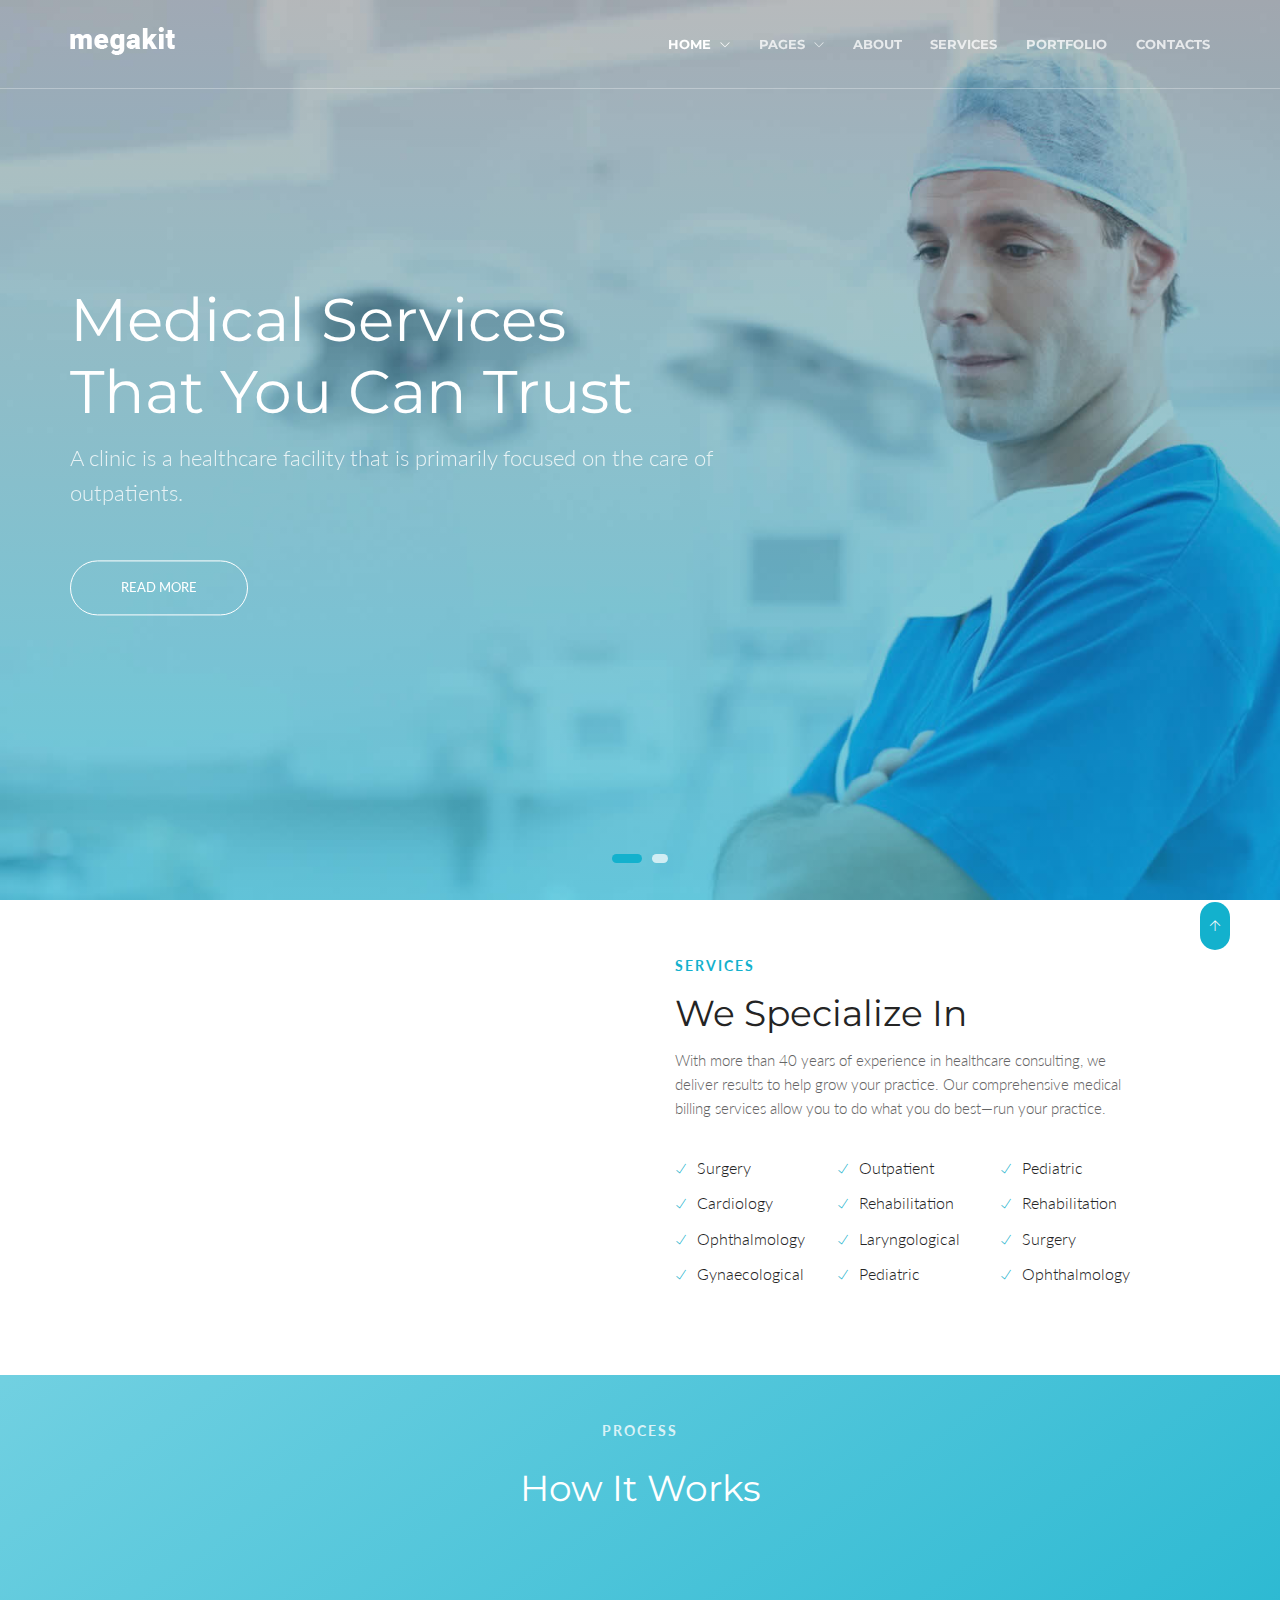
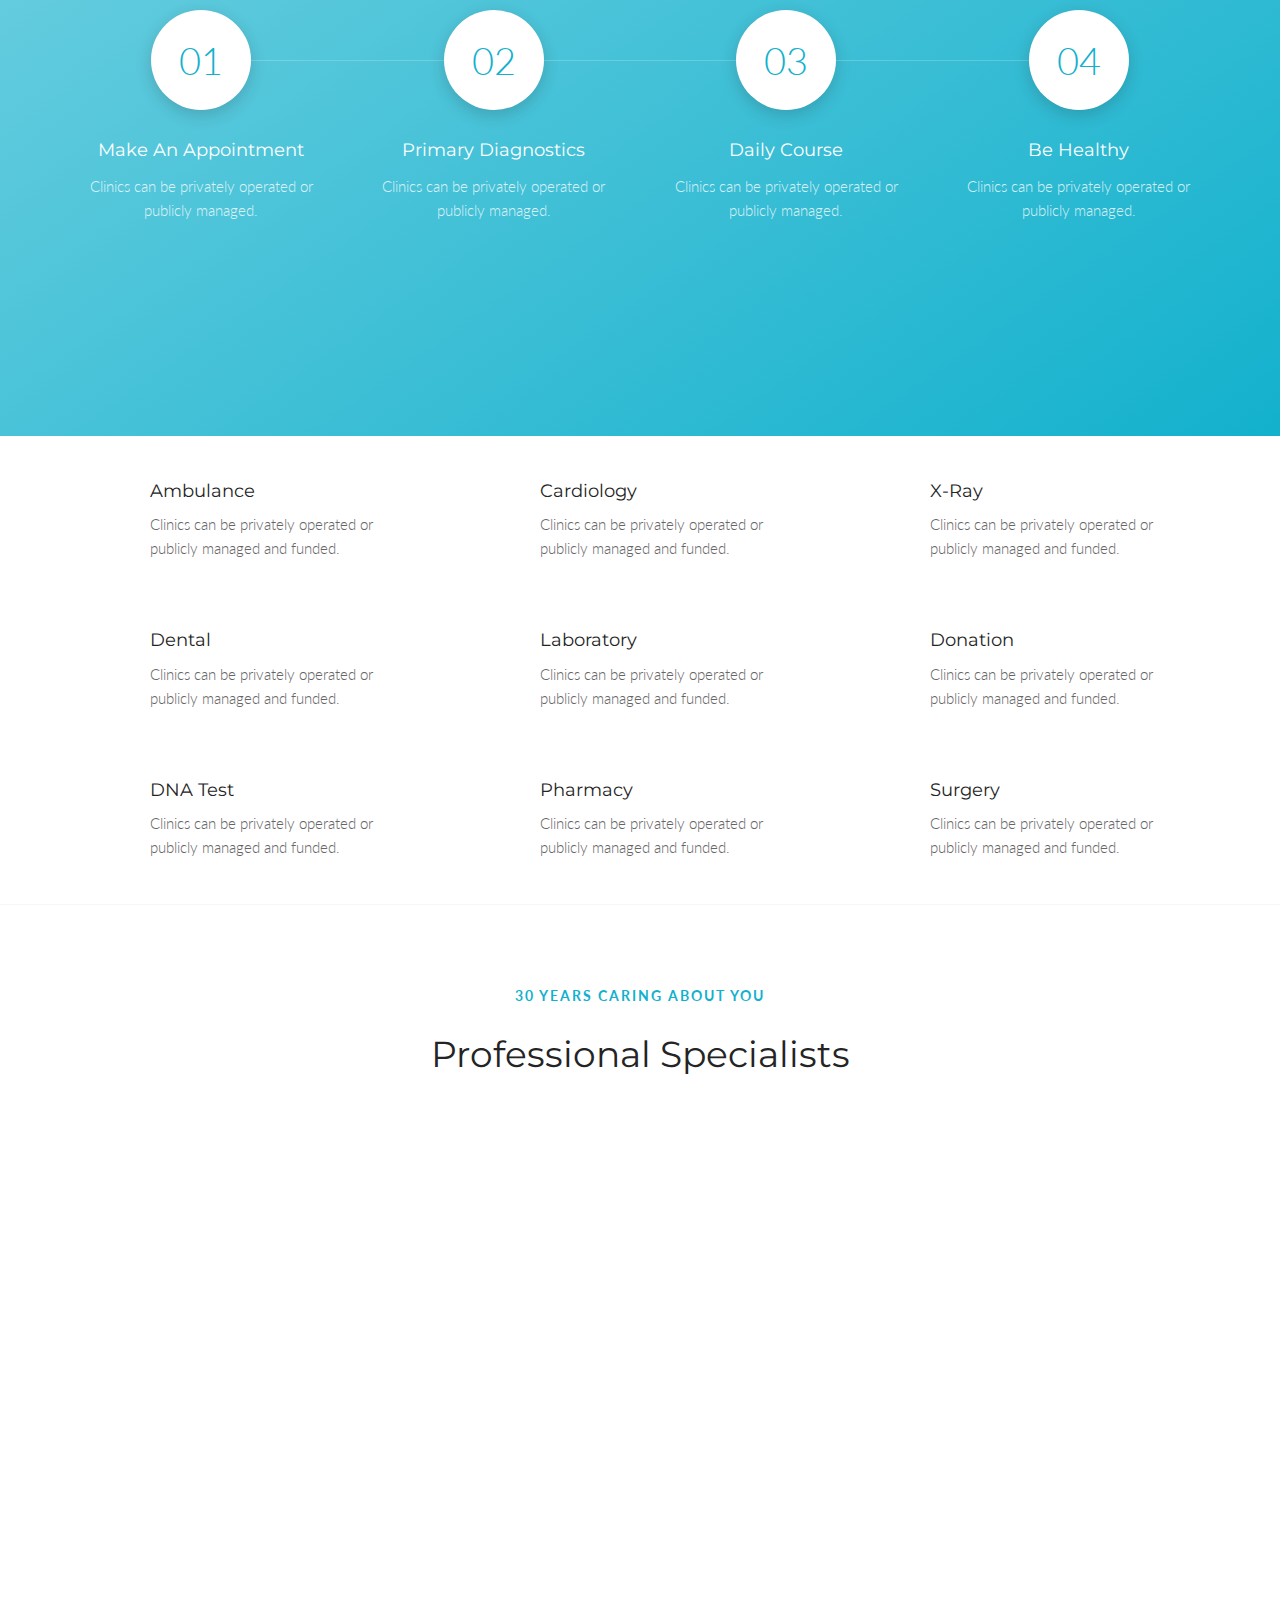
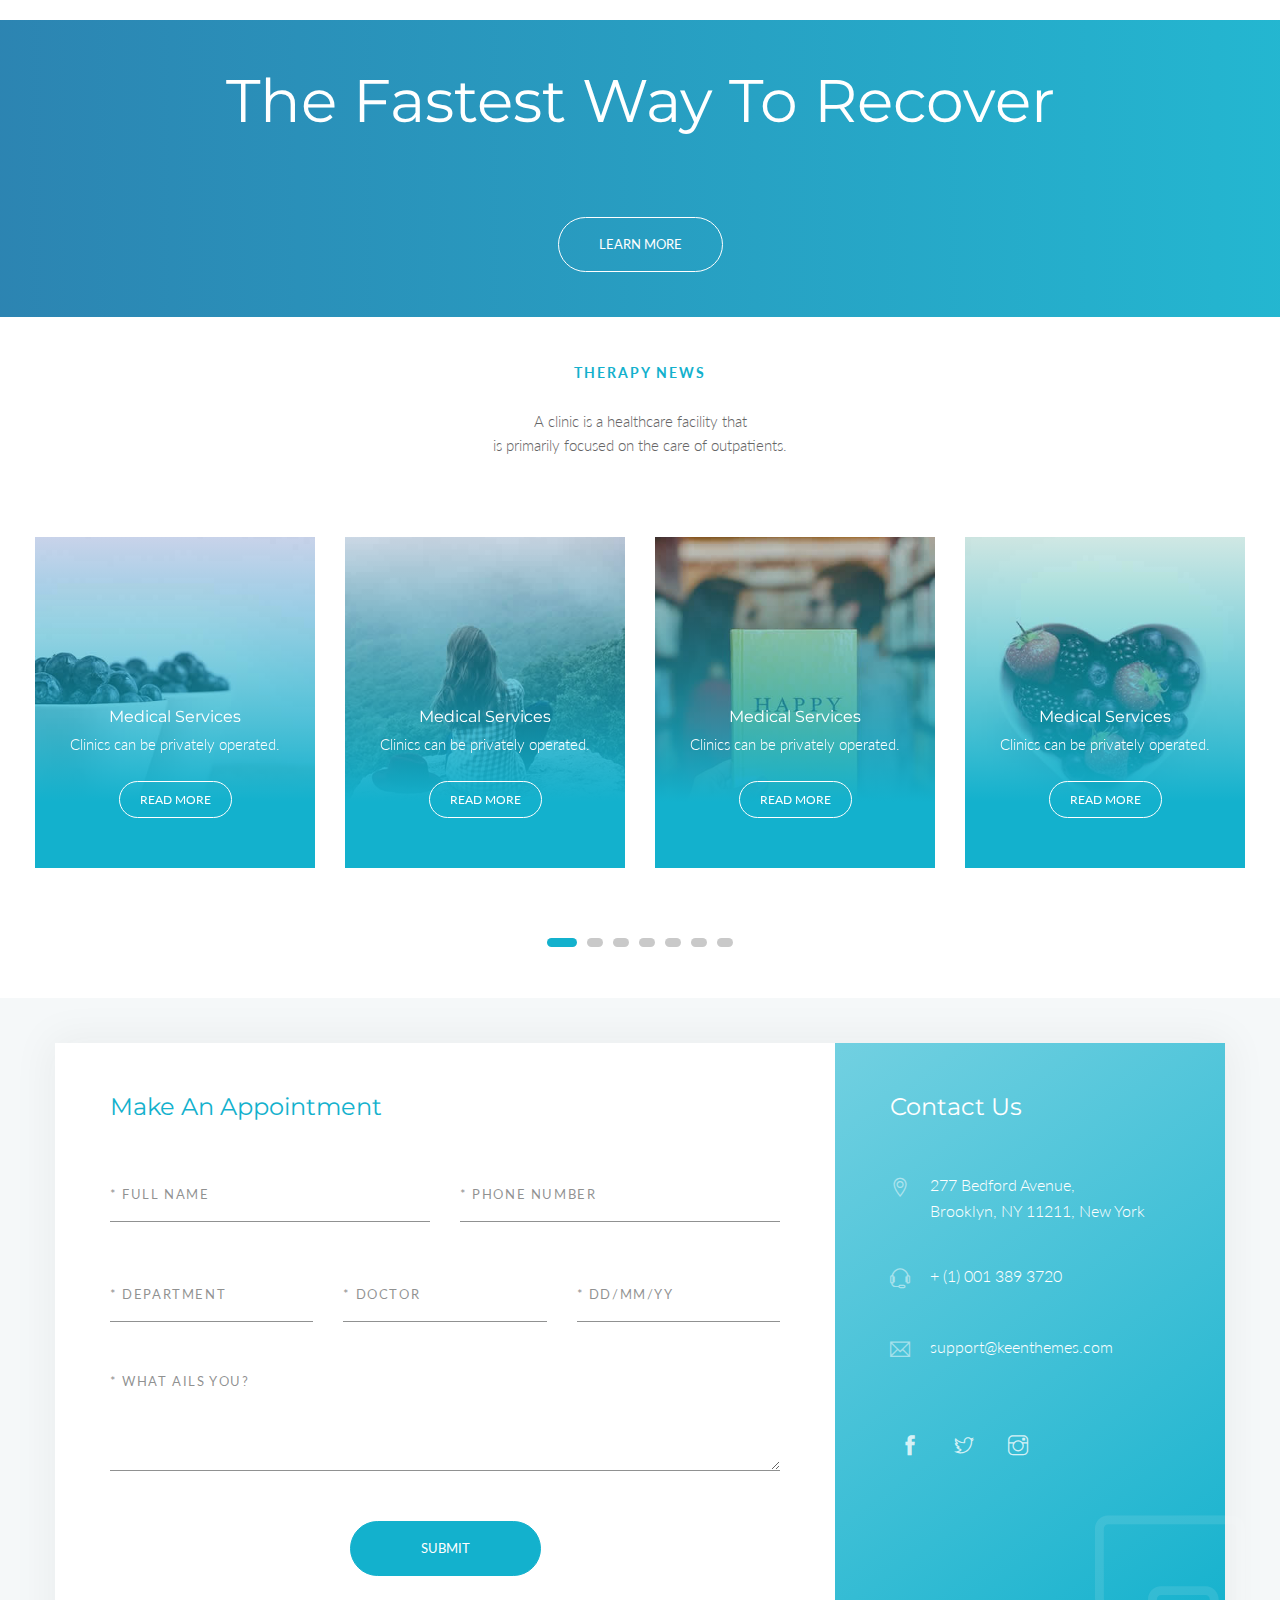
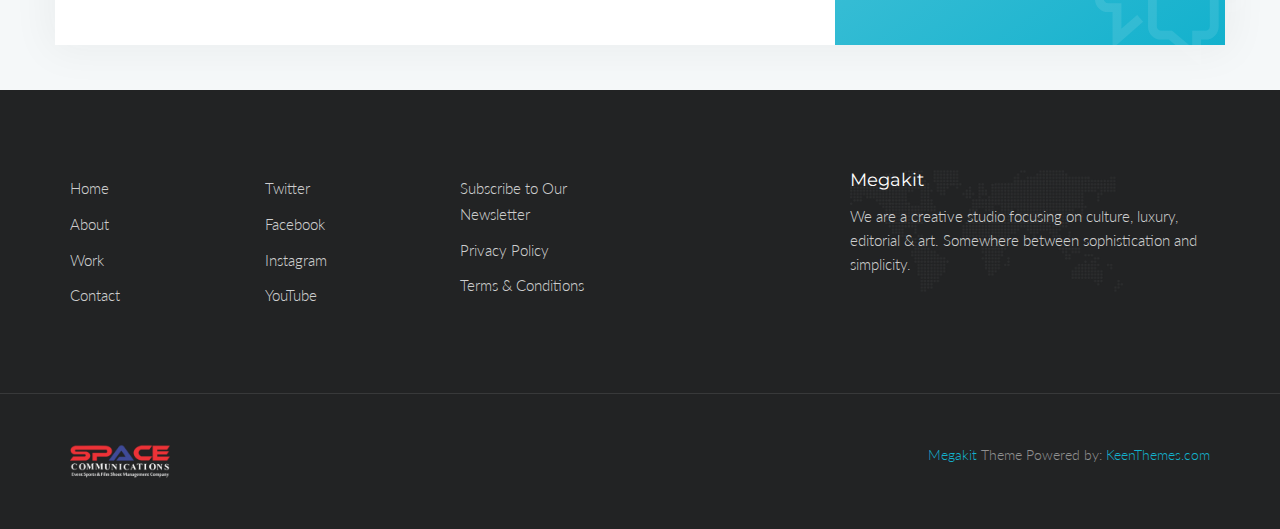
<file: HTML/index_clinic.html>
<!DOCTYPE html>
<html lang="en" class="no-js">
    <!-- Begin Head -->
    <head>
        <!-- Basic -->
        <meta charset="utf-8"/>
        <meta name="viewport" content="width=device-width, initial-scale=1, shrink-to-fit=no">
        <meta http-equiv="x-ua-compatible" content="ie=edge">
        <title>Megakit - HTML5 Theme</title>
        <meta name="keywords" content="HTML5 Theme" />
        <meta name="description" content="Megakit - HTML5 Theme">
        <meta name="author" content="keenthemes.com">

        <!-- Web Fonts -->
        <link href="https://fonts.googleapis.com/css?family=Lato:300,400,400i|Montserrat:400,700" rel="stylesheet">

        <!-- Vendor Styles -->
        <link href="vendor/bootstrap/css/bootstrap.min.css" rel="stylesheet" type="text/css"/>
        <link href="css/animate.css" rel="stylesheet" type="text/css"/>
        <link href="vendor/themify/themify.css" rel="stylesheet" type="text/css"/>
        <link href="vendor/scrollbar/scrollbar.min.css" rel="stylesheet" type="text/css"/>
        <link href="vendor/swiper/swiper.min.css" rel="stylesheet" type="text/css"/>

        <!-- Theme Styles -->
        <link href="css/style.css" rel="stylesheet" type="text/css"/>
        <link href="css/global/global.css" rel="stylesheet" type="text/css"/>

        <!-- Favicon -->
        <link rel="shortcut icon" href="img/favicon.ico" type="image/x-icon">
        <link rel="apple-touch-icon" href="img/apple-touch-icon.png">
    </head>
    <!-- End Head -->

    <!-- Body -->
    <body>

        <!--========== HEADER V2 ==========-->
        <header class="navbar-fixed-top s-header-v2 js__header-sticky">
            <!-- Navbar -->
            <nav class="s-header-v2__navbar">
                <div class="container g-display-table--lg">
                    <!-- Navbar Row -->
                    <div class="s-header-v2__navbar-row">
                        <!-- Brand and toggle get grouped for better mobile display -->
                        <div class="s-header-v2__navbar-col">
                            <button type="button" class="collapsed s-header-v2__toggle" data-toggle="collapse" data-target="#nav-collapse" aria-expanded="false">
                                <span class="s-header-v2__toggle-icon-bar"></span>
                            </button>
                        </div>

                        <div class="s-header-v2__navbar-col s-header-v2__navbar-col-width--180">
                            <!-- Logo -->
                            <div class="s-header-v2__logo">
                                <a href="index.html" class="s-header-v2__logo-link">
                                    <img class="s-header-v2__logo-img s-header-v2__logo-img--default" src="img/logo-white.png" alt="Dublin Logo">
                                    <img class="s-header-v2__logo-img s-header-v2__logo-img--shrink" src="img/logo.png" alt="Dublin Logo">
                                </a>
                            </div>
                            <!-- End Logo -->
                        </div>
                        
                        <div class="s-header-v2__navbar-col s-header-v2__navbar-col--right">
                            <!-- Collect the nav links, forms, and other content for toggling -->
                            <div class="collapse navbar-collapse s-header-v2__navbar-collapse" id="nav-collapse">
                                <ul class="s-header-v2__nav">
                                    <!-- Home -->
                                    <li class="dropdown s-header-v2__nav-item s-header-v2__dropdown-on-hover">
                                        <a href="index.html" class="dropdown-toggle s-header-v2__nav-link -is-active" data-toggle="dropdown" role="button" aria-haspopup="true" aria-expanded="false">Home <span class="g-font-size-10--xs g-margin-l-5--xs ti-angle-down"></span></a>
                                        <ul class="dropdown-menu s-header-v2__dropdown-menu">
                                            <li><a href="index.html" class="s-header-v2__dropdown-menu-link">Corporate</a></li>
                                            <li><a href="index_lawyer.html" class="s-header-v2__dropdown-menu-link">Lawyer</a></li>
                                            <li><a href="index_app_landing.html" class="s-header-v2__dropdown-menu-link">App Landing</a></li>
                                            <li><a href="index_events.html" class="s-header-v2__dropdown-menu-link">Events</a></li>
                                            <li><a href="index_clinic.html" class="s-header-v2__dropdown-menu-link -is-active">Clinic</a></li>
                                        </ul>
                                    </li>
                                    <!-- End Home -->
                                    
                                    <!-- Pages -->
                                    <li class="dropdown s-header-v2__nav-item s-header-v2__dropdown-on-hover">
                                        <a href="javascript:void(0);" class="dropdown-toggle s-header-v2__nav-link" data-toggle="dropdown" role="button" aria-haspopup="true" aria-expanded="false">Pages <span class="g-font-size-10--xs g-margin-l-5--xs ti-angle-down"></span></a>
                                        <ul class="dropdown-menu s-header-v2__dropdown-menu">
                                            <li><a href="team.html" class="s-header-v2__dropdown-menu-link">Team</a></li>
                                            <li><a href="faq.html" class="s-header-v2__dropdown-menu-link">FAQ</a></li>
                                            <li><a href="events.html" class="s-header-v2__dropdown-menu-link">Events</a></li>
                                            <li><a href="index_coming_soon.html" class="s-header-v2__dropdown-menu-link">Coming Soon</a></li>
                                        </ul>
                                    </li>
                                    <!-- End Pages -->

                                    <li class="s-header-v2__nav-item"><a href="about.html" class="s-header-v2__nav-link">About</a></li>
                                    <li class="s-header-v2__nav-item"><a href="services.html" class="s-header-v2__nav-link">Services</a></li>
                                    <li class="s-header-v2__nav-item"><a href="index_portfolio.html" class="s-header-v2__nav-link">Portfolio</a></li>
                                    <li class="s-header-v2__nav-item"><a href="contacts.html" class="s-header-v2__nav-link s-header-v2__nav-link--dark">Contacts</a></li>
                                </ul>
                            </div>
                            <!-- End Nav Menu -->
                        </div>
                    </div>
                    <!-- End Navbar Row -->
                </div>
            </nav>
            <!-- End Navbar -->
        </header>
        <!--========== END HEADER V2 ==========-->

        <!--========== SWIPER SLIDER ==========-->
        <div class="s-swiper js__swiper-slider">
            <!-- Swiper Wrapper -->
            <div class="swiper-wrapper">
                <div class="s-promo-block-v4 g-fullheight--xs g-bg-position--center swiper-slide" style="background: url('img/1920x1080/14.jpg');">
                    <div class="container g-ver-center--xs">
                        <div class="row">
                            <div class="col-md-7">
                                <div class="g-margin-b-50--xs">
                                    <h1 class="g-font-size-32--xs g-font-size-45--sm g-font-size-60--md g-color--white">Medical Services<br>that You Can Trust</h1>
                                    <p class="g-font-size-18--xs g-font-size-22--sm g-color--white-opacity">A clinic is a healthcare facility that is primarily focused on the care of outpatients.</p>
                                </div>
                                <a href="http://themeforest.net/item/metronic-responsive-admin-dashboard-template/4021469?ref=keenthemes" class="text-uppercase s-btn s-btn--md s-btn--white-brd g-radius--50 g-padding-x-50--xs">Read More</a>
                            </div>
                        </div>
                    </div>
                </div>
                <div class="s-promo-block-v4 g-fullheight--xs g-bg-position--center swiper-slide" style="background: url('img/1920x1080/13.jpg');">
                    <div class="container g-text-right--xs g-ver-center--xs">
                        <div class="row">
                            <div class="col-md-7 col-md-offset-5">
                                <div class="g-margin-b-50--xs">
                                    <h2 class="g-font-size-32--xs g-font-size-45--sm g-font-size-55--md g-color--white">Medical Excellence<br>Every Day</h2>
                                    <p class="g-font-size-18--xs g-font-size-22--sm g-color--white-opacity">Clinics can be privately operated or publicly managed and funded.</p>
                                </div>
                                <a href="http://themeforest.net/item/metronic-responsive-admin-dashboard-template/4021469?ref=keenthemes" class="text-uppercase s-btn s-btn--md s-btn--white-brd g-radius--50 g-padding-x-50--xs">Read More</a>
                            </div>
                        </div>
                    </div>
                </div>
            </div>
            <!-- End Swiper Wrapper -->

            <!-- Pagination -->
            <div class="s-swiper__pagination-v1 s-swiper__pagination-v1--bc s-swiper__pagination-v1--white js__swiper-pagination"></div>
        </div>
        <!--========== END SWIPER SLIDER ==========-->

        <!--========== PAGE CONTENT ==========-->
        <!-- Services -->
        <div class="container g-padding-y-80--xs g-padding-y-125--sm">
            <div class="row g-margin-b-10--xs">
                <div class="col-md-6 g-margin-b-60--xs g-margin-b-0--lg">
                    <!-- Masonry Grid -->
                    <div class="row g-row-col--5 g-overflow--hidden js__masonry">
                        <div class="col-xs-6 js__masonry-sizer"></div>
                        <div class="col-xs-6 g-full-width--xs g-margin-b-10--xs g-margin-b-0--sm js__masonry-item">
                            <div class="wow fadeInDown" data-wow-duration=".3" data-wow-delay=".1s">
                                <img class="img-responsive" src="img/400x550/03.jpg" alt="Image">
                            </div>
                        </div>
                        <div class="col-xs-6 g-full-width--xs g-margin-b-10--xs js__masonry-item">
                            <div class="wow fadeInRight" data-wow-duration=".3" data-wow-delay=".3s">
                                <img class="img-responsive" src="img/970x647/10.jpg" alt="Image">
                            </div>
                        </div>
                        <div class="col-xs-6 g-full-width--xs js__masonry-item">
                            <div class="wow fadeInRight" data-wow-duration=".3" data-wow-delay=".5s">
                                <img class="img-responsive" src="img/970x647/11.jpg" alt="Image">
                            </div>
                        </div>
                    </div>
                    <!-- End Masonry Grid -->
                </div>
                <div class="col-md-5 g-margin-b-10--xs g-margin-b-0--lg g-margin-t-10--lg g-margin-l-20--lg">
                    <div class="g-margin-b-30--xs">
                        <p class="text-uppercase g-font-size-14--xs g-font-weight--700 g-color--primary g-letter-spacing--2 g-margin-b-15--xs">Services</p>
                        <h2 class="g-font-size-32--xs g-font-size-36--sm">We Specialize In</h2>
                        <p>With more than 40 years of experience in healthcare consulting, we deliver results to help grow your practice. Our comprehensive medical billing services allow you to do what you do best—run your practice.</p>
                    </div>
                    <div class="row">
                        <ul class="list-unstyled col-xs-4 g-full-width--xs g-ul-li-tb-5--xs g-margin-b-20--xs g-margin-b-0--sm">
                            <li><i class="g-font-size-12--xs g-color--primary g-margin-r-10--xs ti-check"></i>Surgery</li>
                            <li><i class="g-font-size-12--xs g-color--primary g-margin-r-10--xs ti-check"></i>Cardiology</li>
                            <li><i class="g-font-size-12--xs g-color--primary g-margin-r-10--xs ti-check"></i>Ophthalmology</li>
                            <li><i class="g-font-size-12--xs g-color--primary g-margin-r-10--xs ti-check"></i>Gynaecological</li>
                        </ul>
                        <ul class="list-unstyled col-xs-4 g-full-width--xs g-ul-li-tb-5--xs g-margin-b-20--xs g-margin-b-0--sm">
                            <li><i class="g-font-size-12--xs g-color--primary g-margin-r-10--xs ti-check"></i>Outpatient</li>
                            <li><i class="g-font-size-12--xs g-color--primary g-margin-r-10--xs ti-check"></i>Rehabilitation</li>
                            <li><i class="g-font-size-12--xs g-color--primary g-margin-r-10--xs ti-check"></i>Laryngological</li>
                            <li><i class="g-font-size-12--xs g-color--primary g-margin-r-10--xs ti-check"></i>Pediatric</li>
                        </ul>
                        <ul class="list-unstyled col-xs-4 g-full-width--xs g-ul-li-tb-5--xs">
                            <li><i class="g-font-size-12--xs g-color--primary g-margin-r-10--xs ti-check"></i>Pediatric</li>
                            <li><i class="g-font-size-12--xs g-color--primary g-margin-r-10--xs ti-check"></i>Rehabilitation</li>
                            <li><i class="g-font-size-12--xs g-color--primary g-margin-r-10--xs ti-check"></i>Surgery</li>
                            <li><i class="g-font-size-12--xs g-color--primary g-margin-r-10--xs ti-check"></i>Ophthalmology</li>
                        </ul>
                    </div>
                </div>
            </div>
        </div>
        <!-- End Services -->

        <!-- Process -->
        <div class="g-bg-color--primary-ltr">
            <div class="container g-padding-y-80--xs g-padding-y-125--sm">
                <div class="g-text-center--xs g-margin-b-100--xs">
                    <p class="text-uppercase g-font-size-14--xs g-font-weight--700 g-color--white-opacity g-letter-spacing--2 g-margin-b-25--xs">Process</p>
                    <h2 class="g-font-size-32--xs g-font-size-36--sm g-color--white">How it Works</h2>
                </div>
                <ul class="list-inline row g-margin-b-100--xs">
                    <!-- Process -->
                    <li class="col-sm-3 col-xs-6 g-full-width--xs s-process-v1 g-margin-b-60--xs g-margin-b-0--md">
                        <div class="center-block g-text-center--xs">
                            <div class="g-margin-b-30--xs">
                                <span class="g-display-inline-block--xs g-width-100--xs g-height-100--xs g-font-size-38--xs g-color--primary g-bg-color--white g-box-shadow__dark-lightest-v4 g-padding-x-20--xs g-padding-y-20--xs g-radius--circle">01</span>
                            </div>
                            <div class="g-padding-x-20--xs">
                                <h3 class="g-font-size-18--xs g-color--white">Make an Appointment</h3>
                                <p class="g-color--white-opacity">Clinics can be privately operated or publicly managed.</p>
                            </div>
                        </div>
                    </li>
                    <!-- End Process -->

                    <!-- Process -->
                    <li class="col-sm-3 col-xs-6 g-full-width--xs s-process-v1 g-margin-b-60--xs g-margin-b-0--md">
                        <div class="center-block g-text-center--xs">
                            <div class="g-margin-b-30--xs">
                                <span class="g-display-inline-block--xs g-width-100--xs g-height-100--xs g-font-size-38--xs g-color--primary g-bg-color--white g-box-shadow__dark-lightest-v4 g-padding-x-20--xs g-padding-y-20--xs g-radius--circle">02</span>
                            </div>
                            <div class="g-padding-x-20--xs">
                                <h3 class="g-font-size-18--xs g-color--white">Primary Diagnostics</h3>
                                <p class="g-color--white-opacity">Clinics can be privately operated or publicly managed.</p>
                            </div>
                        </div>
                    </li>
                    <!-- End Process -->

                    <!-- Process -->
                    <li class="col-sm-3 col-xs-6 g-full-width--xs s-process-v1 g-margin-b-60--xs g-margin-b-0--sm">
                        <div class="center-block g-text-center--xs">
                            <div class="g-margin-b-30--xs">
                                <span class="g-display-inline-block--xs g-width-100--xs g-height-100--xs g-font-size-38--xs g-color--primary g-bg-color--white g-box-shadow__dark-lightest-v4 g-padding-x-20--xs g-padding-y-20--xs g-radius--circle">03</span>
                            </div>
                            <div class="g-padding-x-20--xs">
                                <h3 class="g-font-size-18--xs g-color--white">Daily Course</h3>
                                <p class="g-color--white-opacity">Clinics can be privately operated or publicly managed.</p>
                            </div>
                        </div>
                    </li>
                    <!-- End Process -->

                    <!-- Process -->
                    <li class="col-sm-3 col-xs-6 g-full-width--xs s-process-v1">
                        <div class="center-block g-text-center--xs">
                            <div class="g-margin-b-30--xs">
                                <span class="g-display-inline-block--xs g-width-100--xs g-height-100--xs g-font-size-38--xs g-color--primary g-bg-color--white g-box-shadow__dark-lightest-v4 g-padding-x-20--xs g-padding-y-20--xs g-radius--circle">04</span>
                            </div>
                            <div class="g-padding-x-20--xs">
                                <h3 class="g-font-size-18--xs g-color--white">Be Healthy</h3>
                                <p class="g-color--white-opacity">Clinics can be privately operated or publicly managed.</p>
                            </div>
                        </div>
                    </li>
                    <!-- End Process -->
                </ul>

                <div class="g-text-center--xs">
                    <div class="wow fadeInUp" data-wow-duration=".3" data-wow-delay=".1s">
                        <a href="#js__scroll-to-appointment" class="text-uppercase s-btn s-btn--md s-btn--white-bg g-radius--50">Make an Appointment</a>
                    </div>
                </div>
            </div>
        </div>
        <!-- End Process -->

        <!-- Features -->
        <div class="g-hor-divider__solid--sky-light">
            <div class="container g-padding-y-80--xs g-padding-y-125--sm">
                <div class="row g-margin-b-60--xs g-margin-b-70--md">
                    <div class="col-sm-4 g-margin-b-60--xs g-margin-b-0--md">
                        <!-- Media -->
                        <div class="clearfix">
                            <div class="g-media g-width-60--xs">
                                <div class="wow fadeInUp" data-wow-duration=".3" data-wow-delay=".1s">
                                    <!-- SVG Icon -->
                                    <svg version="1.1" xmlns="http://www.w3.org/2000/svg" xmlns:xlink="http://www.w3.org/1999/xlink" x="0px" y="0px" viewbox="0 0 512 512" style="enable-background:new 0 0 512 512;" xml:space="preserve">
                                        <g>
                                            <circle style="fill:#13b1cd;" cx="256" cy="256" r="256"/>
                                            <path data-async style="fill:#FFFFFF;" d="M320.696,178.33v-39.04H100.122v233.267h26.624c0-19.441,15.759-35.205,35.205-35.205
                                                s35.205,15.759,35.205,35.205h123.244c0-19.441,15.759-35.205,35.205-35.205c19.441,0,35.205,15.759,35.205,35.205h26.522v-83.261
                                                l-34.504-94.479L320.696,178.33z"/>
                                            <path data-async style="fill:#48AFCC;" d="M161.946,345.344c-15.027,0-27.208,12.18-27.208,27.208s12.18,27.208,27.208,27.208
                                                s27.208-12.18,27.208-27.208S176.973,345.344,161.946,345.344z M355.62,345.344c-15.027,0-27.208,12.18-27.208,27.208
                                                s12.18,27.208,27.208,27.208c15.027,0,27.208-12.18,27.208-27.208S370.647,345.344,355.62,345.344z"/>
                                            <circle style="fill:#FFFFFF;" cx="162.074" cy="372.531" r="12.38"/>
                                            <circle style="fill:#FFFFFF;" cx="355.738" cy="372.531" r="12.38"/>
                                            <polygon style="fill:#48AFCC;" points="319.621,189.322 319.621,280.504 400.911,280.504 375.644,202.506  "/>
                                            <polygon style="fill:#13b1cd;" points="371.681,201.574 360.264,280.504 325.842,280.504 343.383,194.913  "/>
                                            <rect x="100.122" y="305.48" style="fill:#FC611F;" width="317.204" height="16.686"/>
                                            <path data-async style="fill:#FC611F;" d="M204.908,170.767c-30.751,0-55.675,24.929-55.675,55.675c0,30.751,24.929,55.675,55.675,55.675
                                                c30.751,0,55.675-24.929,55.675-55.675C260.582,195.692,235.658,170.767,204.908,170.767z M236.411,238.377h-19.569v19.569h-23.869
                                                v-19.569h-19.569v-23.869h19.569v-19.569h23.869v19.569h19.569L236.411,238.377L236.411,238.377z"/>
                                            <path data-async style="fill:#E34E10;" d="M204.908,170.767l-1.101,0.056v24.12h13.036v19.569h19.569v23.869h-19.569v19.569h-13.036v24.12
                                                l1.101,0.056c30.751,0,55.675-24.929,55.675-55.675C260.582,195.692,235.658,170.767,204.908,170.767z"/>
                                            <polygon style="fill:#FC611F;" points="301.184,128.85 271.534,128.85 278.748,102.461 293.975,102.461    "/>
                                            <polygon style="fill:#E34E10;" points="286.362,128.85 301.184,128.85 293.975,102.461 286.362,102.461    "/>
                                            <rect x="267.366" y="128.87" style="fill:#71C6DE;" width="38.354" height="10.435"/>
                                            <rect x="286.531" y="128.87" style="fill:#48AFCC;" width="19.174" height="10.435"/>
                                        </g>
                                    </svg>
                                    <!-- End SVG Icon -->
                                </div>
                            </div>
                            <div class="g-media__body g-padding-x-20--xs">
                                <h3 class="g-font-size-18--xs g-margin-b-10--xs">Ambulance</h3>
                                <p class="g-margin-b-0--xs">Clinics can be privately operated or publicly managed and funded.</p>
                            </div>
                        </div>
                        <!-- End Media -->
                    </div>
                    <div class="col-sm-4 g-margin-b-60--xs g-margin-b-0--md">
                        <!-- Media -->
                        <div class="clearfix">
                            <div class="g-media g-width-60--xs">
                                <div class="wow fadeInUp" data-wow-duration=".3" data-wow-delay=".2s">
                                    <!-- SVG Icon -->
                                    <svg version="1.1" xmlns="http://www.w3.org/2000/svg" xmlns:xlink="http://www.w3.org/1999/xlink" x="0px" y="0px" viewbox="0 0 512 512" style="enable-background:new 0 0 512 512;" xml:space="preserve">
                                        <g>
                                            <circle style="fill:#13b1cd;" cx="256" cy="256" r="256"/>
                                            <path style="fill:#FC611F;" d="M385.316,163.466c-35.712-35.712-93.609-35.712-129.316,0c-35.712-35.712-93.609-35.712-129.316,0
                                                c-35.712,35.712-35.712,93.609,0,129.316L256,422.103l129.316-129.316C421.028,257.075,421.028,199.178,385.316,163.466z"/>
                                            <path style="fill:#E34E10;" d="M364.385,163.466c-25.032-33.423-86.062-26.783-108.385,0l0,0v258.637l108.385-129.321
                                                C394.317,257.075,392.32,200.76,364.385,163.466z"/>
                                            <path style="fill:#F7BF00;" d="M345.779,289.372c6.006,0,10.875-16.497,10.875-36.844s-4.869-36.844-10.875-36.844l-0.22,0.036
                                                v-0.036H166.221c-6.006,0-10.875,16.497-10.875,36.844s4.869,36.844,10.875,36.844h179.338v-0.041L345.779,289.372z"/>
                                            <path style="fill:#FDF35A;" d="M345.779,284.268c6.006,0,10.875-16.497,10.875-36.844s-4.869-36.844-10.875-36.844l-0.22,0.036
                                                v-0.036H166.221c-6.006,0-10.875,16.497-10.875,36.844s4.869,36.844,10.875,36.844h179.338v-0.036L345.779,284.268z"/>
                                            <path style="fill:#F7BF00;" d="M328.837,227.528c0,3.61,2.929,6.538,6.538,6.538c3.61,0,6.538-2.929,6.538-6.538
                                                c0-3.61-2.929-6.538-6.538-6.538C331.761,220.989,328.837,223.913,328.837,227.528z M298.445,227.528
                                                c0,3.61,2.929,6.538,6.538,6.538c3.61,0,6.538-2.929,6.538-6.538c0-3.61-2.929-6.538-6.538-6.538
                                                C301.373,220.989,298.445,223.913,298.445,227.528z M298.445,247.537c0,3.61,2.929,6.538,6.538,6.538
                                                c3.61,0,6.538-2.929,6.538-6.538s-2.929-6.538-6.538-6.538C301.373,240.998,298.445,243.927,298.445,247.537z M298.445,266.767
                                                c0,3.61,2.929,6.538,6.538,6.538c3.61,0,6.538-2.929,6.538-6.538c0-3.61-2.929-6.538-6.538-6.538
                                                C301.373,260.224,298.445,263.153,298.445,266.767z M328.837,266.767c0,3.61,2.929,6.538,6.538,6.538
                                                c3.61,0,6.538-2.929,6.538-6.538c0-3.61-2.929-6.538-6.538-6.538C331.761,260.224,328.837,263.153,328.837,266.767z
                                                 M328.837,247.537c0,3.61,2.929,6.538,6.538,6.538c3.61,0,6.538-2.929,6.538-6.538s-2.929-6.538-6.538-6.538
                                                C331.761,240.998,328.837,243.927,328.837,247.537z M285.164,247.537c0-15.273-3.384-27.653-7.557-27.653v55.306
                                                C281.779,275.19,285.164,262.81,285.164,247.537z M213.555,227.528c0-3.61-2.929-6.538-6.538-6.538
                                                c-3.61,0-6.538,2.929-6.538,6.538c0,3.61,2.929,6.538,6.538,6.538C210.627,234.066,213.555,231.137,213.555,227.528z
                                                 M183.163,266.767c0-3.61-2.929-6.538-6.538-6.538c-3.61,0-6.538,2.929-6.538,6.538c0,3.61,2.929,6.538,6.538,6.538
                                                C180.234,273.306,183.163,270.377,183.163,266.767z M183.163,227.528c0-3.61-2.929-6.538-6.538-6.538
                                                c-3.61,0-6.538,2.929-6.538,6.538c0,3.61,2.929,6.538,6.538,6.538C180.234,234.066,183.163,231.137,183.163,227.528z
                                                 M226.836,247.537c0,15.273,3.384,27.653,7.557,27.653v-55.301C230.221,219.889,226.836,232.269,226.836,247.537z M213.555,266.767
                                                c0-3.61-2.929-6.538-6.538-6.538c-3.61,0-6.538,2.929-6.538,6.538c0,3.61,2.929,6.538,6.538,6.538
                                                C210.627,273.306,213.555,270.377,213.555,266.767z M183.163,247.537c0-3.61-2.929-6.538-6.538-6.538
                                                c-3.61,0-6.538,2.929-6.538,6.538s2.929,6.538,6.538,6.538C180.234,254.075,183.163,251.151,183.163,247.537z M213.555,247.537
                                                c0-3.61-2.929-6.538-6.538-6.538c-3.61,0-6.538,2.929-6.538,6.538s2.929,6.538,6.538,6.538
                                                C210.627,254.08,213.555,251.151,213.555,247.537z"/>
                                        </g>
                                    </svg>
                                    <!-- End SVG Icon -->
                                </div>
                            </div>
                            <div class="g-media__body g-padding-x-20--xs">
                                <h3 class="g-font-size-18--xs g-margin-b-10--xs">Cardiology</h3>
                                <p class="g-margin-b-0--xs">Clinics can be privately operated or publicly managed and funded.</p>
                            </div>
                        </div>
                        <!-- End Media -->
                    </div>
                    <div class="col-sm-4">
                        <!-- Media -->
                        <div class="clearfix">
                            <div class="g-media g-width-60--xs">
                                <div class="wow fadeInUp" data-wow-duration=".3" data-wow-delay=".3s">
                                    <!-- SVG Icon -->
                                    <svg version="1.1" xmlns="http://www.w3.org/2000/svg" xmlns:xlink="http://www.w3.org/1999/xlink" x="0px" y="0px" viewbox="0 0 512 512" style="enable-background:new 0 0 512 512;" xml:space="preserve">
                                        <g>
                                            <circle style="fill:#13b1cd;" cx="256" cy="256" r="256"/>
                                            <polygon style="fill:#3194B0;" points="284.493,152.55 173.292,127.206 116.05,378.353 227.246,403.697 338.708,429.102 
                                                395.95,177.956  "/>
                                            <rect x="128.819" y="127.206" style="fill:#71C6DE;" width="228.367" height="257.587"/>
                                            <rect x="242.893" y="127.206" style="fill:#48AFCC;" width="114.319" height="257.587"/>
                                            <path style="fill:#FFFFFF;" d="M317.281,269.911c2.12,2.074,5.514,2.038,7.588-0.082c2.074-2.12,2.033-5.514-0.087-7.593
                                                c-13.056-12.78-34.411-29.399-71.864-31.944v-15.34c33.516,2.504,52.639,17.377,64.358,28.846c2.12,2.079,5.514,2.043,7.588-0.082
                                                c2.074-2.12,2.033-5.514-0.087-7.588c-13.056-12.78-34.412-29.404-71.864-31.949v-16.148c29.174,2.253,45.896,14.177,56.187,23.388
                                                c0.865,0.778,1.956,1.162,3.036,1.162c1.244,0,2.493-0.512,3.389-1.516c1.674-1.869,1.516-4.746-0.353-6.42
                                                c-11.402-10.209-29.957-23.434-62.259-25.733v-1.925h-19.277v1.869c-32.855,2.099-52.316,15.002-63.043,26.004
                                                c-1.751,1.797-1.715,4.68,0.082,6.431c1.802,1.756,4.68,1.715,6.431-0.082c9.528-9.769,26.895-21.212,56.53-23.24v16.154
                                                c-38.016,2.319-60.401,18.504-72.678,32.271c-1.971,2.212-1.782,5.606,0.43,7.578c1.024,0.911,2.304,1.362,3.574,1.362
                                                c1.475,0,2.944-0.609,4.004-1.792c10.839-12.145,30.684-26.399,64.676-28.652v15.345c-38.016,2.319-60.401,18.504-72.678,32.266
                                                c-1.971,2.212-1.782,5.606,0.43,7.578c1.024,0.911,2.304,1.362,3.574,1.362c1.475,0,2.944-0.609,4.004-1.792
                                                c10.839-12.15,30.679-26.399,64.676-28.646v15.345c-38.016,2.319-60.401,18.504-72.678,32.266c-1.971,2.212-1.782,5.606,0.43,7.578
                                                c1.024,0.911,2.304,1.362,3.574,1.362c1.475,0,2.944-0.609,4.004-1.792c10.839-12.15,30.679-26.399,64.676-28.646v15.749
                                                c-33.285,2.58-52.936,18.627-63.749,32.302c-1.731,2.191-1.357,5.366,0.829,7.096c0.927,0.732,2.033,1.091,3.128,1.091
                                                c1.495,0,2.97-0.66,3.973-1.92c9.441-11.94,26.609-25.917,55.823-28.426v35.139h0.02c0.113,5.228,4.367,9.436,9.62,9.436
                                                c5.253,0,9.508-4.209,9.62-9.436h0.015v-0.143l-0.005-0.067l-0.005-0.067v-34.79c28.739,2.79,45.281,17.347,55.475,28.605
                                                c1.874,2.063,5.079,2.222,7.137,0.353c2.063-1.874,2.222-5.069,0.353-7.137c-11.489-12.692-30.223-29.148-62.966-31.974v-15.754
                                                c33.51,2.504,52.639,17.377,64.358,28.846c2.12,2.068,5.514,2.033,7.588-0.082c2.074-2.12,2.033-5.514-0.087-7.593
                                                c-13.056-12.78-34.411-29.399-71.864-31.944v-15.34C286.428,243.569,305.562,258.442,317.281,269.911z"/>
                                        </g>
                                    </svg>
                                    <!-- End SVG Icon -->
                                </div>
                            </div>
                            <div class="g-media__body g-padding-x-20--xs">
                                <h3 class="g-font-size-18--xs g-margin-b-10--xs">X-Ray</h3>
                                <p class="g-margin-b-0--xs">Clinics can be privately operated or publicly managed and funded.</p>
                            </div>
                        </div>
                        <!-- End Media -->
                    </div>
                </div>
                
                <div class="row g-margin-b-60--xs g-margin-b-70--md">
                    <div class="col-sm-4 g-margin-b-60--xs g-margin-b-0--md">
                        <!-- Media -->
                        <div class="clearfix">
                            <div class="g-media g-width-60--xs">
                                <div class="wow fadeInUp" data-wow-duration=".3" data-wow-delay=".4s">
                                    <!-- SVG Icon -->
                                    <svg version="1.1" xmlns="http://www.w3.org/2000/svg" xmlns:xlink="http://www.w3.org/1999/xlink" x="0px" y="0px" viewbox="0 0 512 512" style="enable-background:new 0 0 512 512;" xml:space="preserve">
                                        <g>
                                            <circle style="fill:#13b1cd;" cx="256" cy="256" r="256"/>
                                            <path style="fill:#FFFFFF;" d="M331.72,120.586c-34.422,0-40.878,33.777-75.72,33.777l0,0
                                                c-34.847,0-41.298-33.777-75.72-33.777c-42.153,0-59.965,43.095-59.965,85.248s35.743,195.052,77.896,195.052
                                                c17.828,0,21.924-97.807,57.795-97.807s39.967,97.807,57.795,97.807c42.153,0,77.896-152.899,77.896-195.052
                                                S373.873,120.586,331.72,120.586z"/>
                                            <g>
                                                <path style="fill:#FFFFFF;" d="M331.72,120.586c-34.422,0-40.878,33.777-75.72,33.777l0,0
                                                    c-34.847,0-41.298-33.777-75.72-33.777c-42.153,0-59.965,43.095-59.965,85.248s35.743,195.052,77.896,195.052
                                                    c17.828,0,21.924-97.807,57.795-97.807s39.967,97.807,57.795,97.807c42.153,0,77.896-152.899,77.896-195.052
                                                    S373.873,120.586,331.72,120.586z"/>
                                            </g>
                                            <path style="fill:#B6F0FF;" d="M256,287.529c-53.56,0-99.558-46.316-120.141-81.966l-0.005,0.271
                                                c0,50.171,35.22,163.517,57.846,177.971c2.56-5.949,5.663-16.292,7.9-23.736C211.318,327.747,223.396,287.529,256,287.529
                                                s44.687,40.228,54.4,72.55c2.237,7.439,5.34,17.777,7.895,23.731C340.92,369.341,376.141,256,376.141,205.839l-0.005-0.271
                                                C355.558,241.213,309.56,287.529,256,287.529z"/>
                                            <path style="fill:#B6F0FF;" d="M208.015,149.412c-3.149-2.591-5.914-4.787-8.576-6.656c6.508,26.132,29.327,45.471,56.561,45.471
                                                s50.048-19.333,56.556-45.466c-2.657,1.869-5.422,4.065-8.571,6.656c-11.11,9.134-24.94,20.506-47.99,20.506
                                                S219.126,158.541,208.015,149.412z"/>
                                        </g>
                                    </svg>
                                    <!-- End SVG Icon -->
                                </div>
                            </div>
                            <div class="g-media__body g-padding-x-20--xs">
                                <h3 class="g-font-size-18--xs g-margin-b-10--xs">Dental</h3>
                                <p class="g-margin-b-0--xs">Clinics can be privately operated or publicly managed and funded.</p>
                            </div>
                        </div>
                        <!-- End Media -->
                    </div>
                    <div class="col-sm-4 g-margin-b-60--xs g-margin-b-0--md">
                        <!-- Media -->
                        <div class="clearfix">
                            <div class="g-media g-width-60--xs">
                                <div class="wow fadeInUp" data-wow-duration=".3" data-wow-delay=".5s">
                                    <!-- SVG Icon -->
                                    <svg version="1.1" xmlns="http://www.w3.org/2000/svg" xmlns:xlink="http://www.w3.org/1999/xlink" x="0px" y="0px" viewbox="0 0 512 512" style="enable-background:new 0 0 512 512;" xml:space="preserve">
                                        <g>
                                            <circle style="fill:#13b1cd;" cx="256" cy="256" r="256"/>
                                                <rect x="178.387" y="353.207" transform="matrix(0.9214 0.3887 -0.3887 0.9214 158.5036 -60.8026)" style="fill:#48AFCC;" width="102.291" height="16.303"/>
                                            <path style="fill:#48AFCC;" d="M253.619,403.948c12.232-18.442,23.158-37.514,28.636-59.192c5.069-21.13,7.598-41.359,6.205-63.094
                                                c-1.526-23.818-8.294-49.828-26.179-66.586c-1.725-1.613,13.43-21.489,15.529-24.612c35.19,26.24,46.879,71.301,48.763,113.362
                                                c1.05,23.439-2.898,46.469-8.556,69.1c-4.925,19.702-14.433,37.847-24.233,55.47C280.397,420.244,267.008,412.099,253.619,403.948z
                                                "/>
                                            
                                                <rect x="193.251" y="117.646" transform="matrix(0.9214 0.3887 -0.3887 0.9214 89.3742 -77.0569)" style="fill:#48AFCC;" width="83.781" height="129.448"/>
                                            
                                                <rect x="215.041" y="101.343" transform="matrix(0.9214 0.3887 -0.3887 0.9214 64.5272 -94.0148)" style="fill:#FFFFFF;" width="99.183" height="22.273"/>
                                            
                                                <rect x="156.064" y="241.143" transform="matrix(0.9214 0.3887 -0.3887 0.9214 114.2286 -60.0989)" style="fill:#FFFFFF;" width="99.183" height="22.273"/>
                                            
                                                <rect x="246.557" y="80.832" transform="matrix(0.9214 0.3887 -0.3887 0.9214 57.2357 -98.9914)" style="fill:#48AFCC;" width="53.46" height="22.273"/>
                                            
                                                <rect x="247.944" y="60.277" transform="matrix(0.9214 0.3887 -0.3887 0.9214 49.9237 -103.9572)" style="fill:#FFFFFF;" width="67.919" height="22.273"/>
                                            
                                                <rect x="194.885" y="109.502" transform="matrix(0.9214 0.3887 -0.3887 0.9214 84.6905 -70.1914)" style="fill:#71C6DE;" width="41.893" height="129.448"/>
                                            
                                                <rect x="262.721" y="110.981" transform="matrix(-0.9214 -0.3887 0.3887 -0.9214 504.9631 346.3874)" style="fill:#B6F0FF;" width="49.594" height="22.273"/>
                                            
                                                <rect x="296.625" y="117.862" transform="matrix(-0.9214 -0.3887 0.3887 -0.9214 533.4998 365.923)" style="fill:#FFFFFF;" width="14.275" height="22.273"/>
                                            
                                                <rect x="203.732" y="250.76" transform="matrix(-0.9214 -0.3887 0.3887 -0.9214 337.2933 592.0258)" style="fill:#B6F0FF;" width="49.594" height="22.273"/>
                                            
                                                <rect x="237.854" y="257.656" transform="matrix(-0.9214 -0.3887 0.3887 -0.9214 366.0814 611.6412)" style="fill:#FFFFFF;" width="14.106" height="22.273"/>
                                            
                                                <rect x="247.617" y="75.621" transform="matrix(0.9214 0.3887 -0.3887 0.9214 54.2425 -94.618)" style="fill:#71C6DE;" width="26.727" height="22.273"/>
                                            
                                                <rect x="280.383" y="66.91" transform="matrix(-0.9214 -0.3887 0.3887 -0.9214 541.0102 265.5378)" style="fill:#B6F0FF;" width="33.962" height="22.273"/>
                                            
                                                <rect x="303.701" y="71.533" transform="matrix(-0.9214 -0.3887 0.3887 -0.9214 560.9146 278.8186)" style="fill:#FFFFFF;" width="9.922" height="22.271"/>
                                            <path style="fill:#48AFCC;" d="M235.151,276.782l-20.628-8.704l-3.098,27.351l21.34,2.417L235.151,276.782z M210.975,266.578
                                                l-19.789-8.351l-10.26,24.325l19.789,8.351L210.975,266.578z M154.102,264.653l16.62,13.604l17.434-21.304l-20.628-8.704
                                                L154.102,264.653z"/>
                                            <path style="fill:#71C6DE;" d="M201.339,262.513l-10.153-4.285l-10.26,24.325l10.153,4.285L201.339,262.513z M154.102,264.653
                                                l16.62,13.604l17.434-21.304l-20.628-8.704L154.102,264.653z"/>
                                            
                                                <rect x="105.372" y="306.593" transform="matrix(0.9214 0.3887 -0.3887 0.9214 137.4635 -43.6342)" style="fill:#E34E10;" width="142.412" height="22.693"/>
                                            
                                                <rect x="108.167" y="292.712" transform="matrix(0.9214 0.3887 -0.3887 0.9214 129.4884 -31.9734)" style="fill:#FC611F;" width="71.206" height="22.693"/>
                                            <polygon style="fill:#48AFCC;" points="218.394,114.324 287.626,165.755 298.911,139.018 221.716,106.45   "/>
                                            <polygon style="fill:#48AFCC;" points="302.254,92.083 252.948,71.434 250.373,77.537 295.967,106.982     "/>
                                            <path style="fill:#48AFCC;" d="M197.827,261.033l-6.641-2.801l-3.169,7.516l9.912,4.849l3.41-8.084L197.827,261.033z
                                                 M167.526,248.248l-4.372,5.34l19.82,9.692l5.181-6.333L167.526,248.248z"/>
                                            <path style="fill:#3194B0;" d="M305.987,222.843c-7.066-12.38-16.241-23.48-28.18-32.379c-2.099,3.123-17.254,22.999-15.529,24.617
                                                c7.844,7.347,13.45,16.527,17.51,26.476C291.215,239.836,300.846,232.714,305.987,222.843z"/>
                                            <circle style="fill:#71C6DE;" cx="273.306" cy="203.448" r="29.225"/>
                                            <circle style="fill:#48AFCC;" cx="273.306" cy="203.448" r="15.841"/>
                                            <path style="fill:#3194B0;" d="M260.475,206.879c0-8.75,7.091-15.841,15.841-15.841c3.958,0,7.537,1.505,10.312,3.907
                                                c-2.816-4.398-7.716-7.332-13.327-7.332c-8.75,0-15.841,7.091-15.841,15.841c0,4.787,2.171,9.032,5.53,11.935
                                                C261.412,212.92,260.475,210.017,260.475,206.879z"/>
                                            <path style="fill:#71C6DE;" d="M386.396,446.182v-30.013c0-9.595-7.777-17.372-17.372-17.372H178.381
                                                c-9.595,0-17.372,7.777-17.372,17.372v30.013H386.396z"/>
                                            <path style="fill:#48AFCC;" d="M386.396,446.182V421.96c0-9.595-7.777-17.372-17.372-17.372H273.7v41.595H386.396z"/>
                                            <polygon style="fill:#3194B0;" points="237.783,356.07 231.342,370.985 179.261,349.01 185.574,334.044    "/>
                                        </g>
                                    </svg>
                                    <!-- End SVG Icon -->
                                </div>
                            </div>
                            <div class="g-media__body g-padding-x-20--xs">
                                <h3 class="g-font-size-18--xs g-margin-b-10--xs">Laboratory</h3>
                                <p class="g-margin-b-0--xs">Clinics can be privately operated or publicly managed and funded.</p>
                            </div>
                        </div>
                        <!-- End Media -->
                    </div>
                    <div class="col-sm-4">
                        <!-- Media -->
                        <div class="clearfix">
                            <div class="g-media g-width-60--xs">
                                <div class="wow fadeInUp" data-wow-duration=".3" data-wow-delay=".6s">
                                    <!-- SVG Icon -->
                                    <svg version="1.1" xmlns="http://www.w3.org/2000/svg" xmlns:xlink="http://www.w3.org/1999/xlink" x="0px" y="0px" viewbox="0 0 512 512" style="enable-background:new 0 0 512 512;" xml:space="preserve">
                                        <g>
                                            <circle style="fill:#13b1cd;" cx="256" cy="256" r="256"/>
                                            <path style="fill:#FFFFFF;" d="M290.811,102.036h-1.833V68.475c0-18.534-15.027-33.562-33.562-33.562s-33.562,15.027-33.562,33.562
                                                v33.562h-0.66c-47.79,0-86.533,38.743-86.533,86.533v119.962c0,47.79,38.743,86.533,86.533,86.533h13.778v9.503
                                                c0,11.069,8.975,20.04,20.04,20.04c11.069,0,20.04-8.97,20.04-20.04v-9.503h15.759c47.79,0,86.533-38.743,86.533-86.533V188.57
                                                C377.344,140.774,338.601,102.036,290.811,102.036z M255.416,55.24c7.306,0,13.23,5.924,13.23,13.23
                                                c0,7.306-5.924,13.23-13.23,13.23s-13.23-5.924-13.23-13.23C242.186,61.164,248.11,55.24,255.416,55.24z"/>
                                            <path style="fill:#B6F0FF;" d="M286.623,102.036h-1.613V68.475c0-18.534-13.251-33.562-29.594-33.562v20.332
                                                c6.441,0,13.23,4.388,13.23,13.23c0,8.55-6.82,13.23-13.23,13.23v342.866c9.59-0.22,17.311-9.073,17.311-19.999v-9.503h13.896
                                                c42.138,0,76.298-38.743,76.298-86.533V188.57C362.921,140.774,328.76,102.036,286.623,102.036z"/>
                                            <path style="fill:#68C4DE;" d="M221.189,380.646c-39.762,0-72.11-32.348-72.11-72.11V188.564c0-39.762,32.348-72.11,72.11-72.11
                                                h69.622c39.762,0,72.11,32.348,72.11,72.11v119.967c0,39.762-32.348,72.11-72.11,72.11h-69.622V380.646z"/>
                                            <path style="fill:#FC611F;" d="M149.105,188.068l-0.026,0.502v119.962c0,39.762,32.348,72.11,72.11,72.11h69.622
                                                c39.762,0,72.11-32.348,72.11-72.11V188.564l-0.026-0.502H149.105V188.068z"/>
                                            <path style="fill:#E34E10;" d="M347.776,188.068h-92.365v192.579h30.418c34.171,0,61.967-32.348,61.967-72.11V188.564
                                                L347.776,188.068z"/>
                                            <path style="fill:#FFFFFF;" d="M177.275,310.129h28.196v-7.757h-28.196V310.129z M177.275,343.316h28.196v-7.757h-28.196V343.316z
                                                 M177.275,276.941h28.196v-7.757h-28.196V276.941z M177.275,243.753h28.196v-7.757h-28.196V243.753z M177.275,202.808v7.757h28.196
                                                v-7.757H177.275z M191.37,218.757h-14.095v7.757h14.095V218.757z M191.37,318.321h-14.095v7.757h14.095V318.321z M191.37,285.133
                                                h-14.095v7.757h14.095V285.133z M191.37,251.945h-14.095v7.757h14.095V251.945z"/>
                                            <path style="fill:#FC611F;" d="M271.473,461.035c0,8.868-7.188,16.056-16.056,16.056c-8.868,0-16.056-7.188-16.056-16.056
                                                s16.056-30.464,16.056-30.464S271.473,452.168,271.473,461.035z"/>
                                            <path style="fill:#E34E10;" d="M255.416,430.566v46.52c6.825,0,12.355-7.188,12.355-16.056
                                            C267.771,452.168,255.416,430.566,255.416,430.566z"/>
                                        </g>
                                    </svg>
                                    <!-- End SVG Icon -->
                                </div>
                            </div>
                            <div class="g-media__body g-padding-x-20--xs">
                                <h3 class="g-font-size-18--xs g-margin-b-10--xs">Donation</h3>
                                <p class="g-margin-b-0--xs">Clinics can be privately operated or publicly managed and funded.</p>
                            </div>
                        </div>
                        <!-- End Media -->
                    </div>
                </div>

                <div class="row">
                    <div class="col-sm-4 g-margin-b-60--xs g-margin-b-0--md">
                        <!-- Media -->
                        <div class="clearfix">
                            <div class="g-media g-width-60--xs">
                                <div class="wow fadeInUp" data-wow-duration=".3" data-wow-delay=".7s">
                                    <!-- SVG Icon -->
                                    <svg version="1.1" xmlns="http://www.w3.org/2000/svg" xmlns:xlink="http://www.w3.org/1999/xlink" x="0px" y="0px" viewbox="0 0 512 512" style="enable-background:new 0 0 512 512;" xml:space="preserve">
                                        <g>
                                            <circle style="fill:#13b1cd;" cx="256" cy="256" r="256"/>
                                            <path style="fill:#E34E10;" d="M321.265,431.263c-9.457,0-17.398-7.368-17.976-16.937c-5.207-85.74-32.87-115.569-62.162-147.144
                                                c-32.026-34.534-65.147-70.246-67.4-168.274c-0.23-9.958,7.66-18.212,17.608-18.437c9.917-0.415,18.217,7.654,18.442,17.608
                                                c1.935,84.357,27.822,112.266,57.789,144.584c30.807,33.219,65.725,70.871,71.716,169.482c0.604,9.938-6.963,18.483-16.906,19.082
                                                L321.265,431.263z"/>
                                            <path style="fill:#FFFFFF;" d="M346.604,118.707h-154.23c-2.985,0-5.407-2.422-5.407-5.407s2.422-5.407,5.407-5.407h154.235
                                                c2.985,0,5.407,2.422,5.407,5.407S349.588,118.707,346.604,118.707z"/>
                                            <path style="fill:#FFFFFF;" d="M346.604,146.176H195.195c-2.985,0-5.407-2.422-5.407-5.407c0-2.985,2.422-5.407,5.407-5.407
                                                h151.409c2.985,0,5.407,2.422,5.407,5.407C352.01,143.754,349.588,146.176,346.604,146.176z"/>
                                            <path style="fill:#FFFFFF;" d="M346.604,173.655H200.31c-2.985,0-5.407-2.422-5.407-5.407c0-2.985,2.422-5.407,5.407-5.407h146.294
                                                c2.985,0,5.407,2.422,5.407,5.407C352.01,171.233,349.588,173.655,346.604,173.655z"/>
                                            <path style="fill:#FFFFFF;" d="M313.8,352.471H171.412c-2.985,0-5.407-2.422-5.407-5.407s2.422-5.407,5.407-5.407H313.8
                                                c2.985,0,5.407,2.422,5.407,5.407S316.785,352.471,313.8,352.471z"/>
                                            <path style="fill:#FFFFFF;" d="M318.761,379.95H174.234c-2.985,0-5.407-2.422-5.407-5.407c0-2.985,2.422-5.407,5.407-5.407h144.527
                                                c2.985,0,5.407,2.422,5.407,5.407C324.168,377.528,321.746,379.95,318.761,379.95z"/>
                                            <path style="fill:#FFFFFF;" d="M321.382,407.419H179.348c-2.985,0-5.407-2.422-5.407-5.407s2.422-5.407,5.407-5.407h142.034
                                                c2.985,0,5.407,2.422,5.407,5.407S324.367,407.419,321.382,407.419z"/>
                                            <path style="fill:#FC611F;" d="M180.224,434.724c-7.977,0-15.227-5.417-17.224-13.507c-24.832-100.828,39.014-145.3,90.317-181.038
                                                c51.871-36.127,92.841-64.66,68.05-139.561c-3.077-9.308,1.966-19.343,11.274-22.431c9.308-3.092,19.348,1.966,22.431,11.274
                                                c33.106,100.05-27.761,142.438-81.464,179.85c-51.052,35.553-95.145,66.268-76.14,143.411c2.345,9.523-3.471,19.133-12.989,21.478
                                                C183.06,434.555,181.627,434.724,180.224,434.724z"/>
                                        </g>
                                    </svg>
                                    <!-- End SVG Icon -->
                                </div>
                            </div>
                            <div class="g-media__body g-padding-x-20--xs">
                                <h3 class="g-font-size-18--xs g-margin-b-10--xs">DNA Test</h3>
                                <p class="g-margin-b-0--xs">Clinics can be privately operated or publicly managed and funded.</p>
                            </div>
                        </div>
                        <!-- End Media -->
                    </div>
                    <div class="col-sm-4 g-margin-b-60--xs g-margin-b-0--md">
                        <!-- Media -->
                        <div class="clearfix">
                            <div class="g-media g-width-60--xs">
                                <div class="wow fadeInUp" data-wow-duration=".3" data-wow-delay=".8s">
                                    <!-- SVG Icon -->
                                    <svg version="1.1" xmlns="http://www.w3.org/2000/svg" xmlns:xlink="http://www.w3.org/1999/xlink" x="0px" y="0px" viewbox="0 0 512 512" style="enable-background:new 0 0 512 512;" xml:space="preserve">
                                        <g>
                                            <circle style="fill:#13b1cd;" cx="256" cy="256" r="256"/>
                                            <path style="fill:#FFFFFF;" d="M411.351,198.134H100.649c0,79.119,34.386,147.656,84.603,181.432
                                                c-9.61,11.095-11.126,14.536-14.469,29.071h171.192c-3.343-14.536-4.859-17.976-14.469-29.071h-0.758
                                                C376.965,345.789,411.351,277.253,411.351,198.134z"/>
                                            <polygon style="fill:#FC611F;" points="303.764,270.884 271.473,270.884 271.473,238.587 241.285,238.587 241.285,270.884 
                                                208.988,270.884 208.988,301.071 241.285,301.071 241.285,333.363 271.473,333.363 271.473,301.071 303.764,301.071     "/>
                                            <path style="fill:#B6F0FF;" d="M313.641,379.561c40.914-33.772,68.931-102.313,68.931-181.432H256v181.432v29.071h69.458
                                                c-2.703-14.536-3.927-17.976-11.689-29.071H313.641z"/>
                                            <polygon style="fill:#E34E10;" points="271.473,270.884 271.473,238.587 256,238.587 256,333.363 271.473,333.363 271.473,301.071 
                                                303.764,301.071 303.764,270.884     "/>
                                            <polygon style="fill:#71C6DE;" points="160.481,198.134 220.124,198.134 174.31,103.368 134.246,115.594   "/>
                                            <polygon style="fill:#48AFCC;" points="190.3,198.134 160.481,198.134 134.246,115.594 154.404,109.445    "/>
                                        </g>
                                    </svg>
                                    <!-- End SVG Icon -->
                                </div>
                            </div>
                            <div class="g-media__body g-padding-x-20--xs">
                                <h3 class="g-font-size-18--xs g-margin-b-10--xs">Pharmacy</h3>
                                <p class="g-margin-b-0--xs">Clinics can be privately operated or publicly managed and funded.</p>
                            </div>
                        </div>
                        <!-- End Media -->
                    </div>
                    <div class="col-sm-4">
                        <!-- Media -->
                        <div class="clearfix">
                            <div class="g-media g-width-60--xs">
                                <div class="wow fadeInUp" data-wow-duration=".3" data-wow-delay=".9s">
                                    <!-- SVG Icon -->
                                    <svg version="1.1" xmlns="http://www.w3.org/2000/svg" xmlns:xlink="http://www.w3.org/1999/xlink" x="0px" y="0px" viewbox="0 0 512 512" style="enable-background:new 0 0 512 512;" xml:space="preserve">
                                        <g>
                                            <circle style="fill:#13b1cd;" cx="256" cy="256" r="256"/>
                                            <path style="fill:#71C6DE;" d="M202.173,331.776l16.087-15.923l-16.005-16.005l-95.785,95.785
                                                c17.664,17.664,46.305,17.664,63.974,0l31.734-31.734C193.306,355.026,193.306,340.644,202.173,331.776z"/>
                                            <path style="fill:#FFFFFF;" d="M196.413,353.772l-33.915,33.915c-10.476,10.475-26.061,12.513-38.794,6.595
                                                c-7.009-3.256-9.508-6.38-9.508-6.38l-7.726,7.726c17.664,17.664,46.305,17.664,63.974,0l31.734-31.734
                                                C199.27,360.991,197.417,357.473,196.413,353.772z"/>
                                            <path style="fill:#FC611F;" d="M229.924,263.419l-27.668,27.668c-2.417,2.417-2.417,6.339,0,8.76l15.995,15.995
                                                c2.417,2.417,6.339,2.417,8.76,0l27.668-27.668L229.924,263.419z"/>
                                            <path style="fill:#71C6DE;" d="M410.01,132.833l-24.75-24.75c-4.516-4.516-11.837-4.516-16.353,0L229.924,247.066
                                                c-4.516,4.516-4.516,11.837,0,16.353l24.75,24.75c4.516,4.516,11.837,4.516,16.353,0L410.01,149.187
                                                C414.525,144.671,414.525,137.349,410.01,132.833z"/>
                                            <path style="fill:#48AFCC;" d="M406.461,129.285l-8.827-8.827L242.304,275.794l8.827,8.827c3.22,3.22,9.492,2.171,14.008-2.345
                                                l138.982-138.982C408.632,138.778,409.682,132.506,406.461,129.285z"/>
                                            <path style="fill:#E34E10;" d="M242.304,275.794l-32.046,32.046l7.997,7.997c2.417,2.417,6.339,2.417,8.76,0l27.668-27.668
                                                L242.304,275.794z"/>
                                            <path style="fill:#3194B0;" d="M325.079,171.116l21.222,21.222c2.191,2.191,5.75,2.191,7.946,0c2.191-2.191,2.191-5.75,0-7.946
                                                l-21.222-21.222c-2.191-2.191-5.75-2.191-7.946,0C322.883,165.361,322.888,168.919,325.079,171.116z M340.895,197.75
                                                l-21.222-21.222c-2.191-2.191-5.75-2.191-7.946,0c-2.196,2.191-2.191,5.75,0,7.946l21.222,21.222c2.191,2.191,5.75,2.191,7.946,0
                                                C343.086,203.5,343.086,199.946,340.895,197.75z M327.537,211.108l-21.222-21.222c-2.191-2.191-5.75-2.191-7.946,0
                                                c-2.196,2.191-2.191,5.75,0,7.946l21.222,21.222c2.191,2.191,5.75,2.191,7.946,0C329.733,216.858,329.733,213.299,327.537,211.108z
                                                 M314.184,224.461l-21.222-21.222c-2.191-2.191-5.75-2.191-7.946,0c-2.191,2.191-2.191,5.75,0,7.946l21.222,21.222
                                                c2.191,2.191,5.75,2.191,7.946,0C316.375,230.216,316.375,226.657,314.184,224.461z"/>
                                        </g>
                                    </svg>
                                    <!-- End SVG Icon -->
                                </div>
                            </div>
                            <div class="g-media__body g-padding-x-20--xs">
                                <h3 class="g-font-size-18--xs g-margin-b-10--xs">Surgery</h3>
                                <p class="g-margin-b-0--xs">Clinics can be privately operated or publicly managed and funded.</p>
                            </div>
                        </div>
                        <!-- End Media -->
                    </div>
                </div>
            </div>
        </div>
        <!-- End Features -->

        <div class="container g-text-center--xs g-padding-y-80--xs">
            <p class="text-uppercase g-font-size-14--xs g-font-weight--700 g-color--primary g-letter-spacing--2 g-margin-b-25--xs">30 years caring about you</p>
            <h2 class="g-font-size-32--xs g-font-size-36--sm">Professional Specialists</h2>
        </div>
        <!-- Team -->
        <div class="row g-row-col--0">
            <div class="col-md-3 col-xs-6 g-full-width--xs">
                <div class="wow fadeInUp" data-wow-duration=".3" data-wow-delay=".1s">
                    <!-- Team -->
                    <div class="s-team-v1">
                        <img class="img-responsive g-width-100-percent--xs" src="img/400x400/03.jpg" alt="Image">
                        <div class="g-text-center--xs g-bg-color--white g-padding-x-30--xs g-padding-y-40--xs">
                            <h2 class="g-font-size-18--xs g-margin-b-5--xs">Jack Daniels</h2>
                            <span class="g-font-size-15--xs g-color--text"><i>Cardiology</i></span>
                        </div>
                    </div>
                    <!-- End Team -->
                </div>
            </div>
            <div class="col-md-3 col-xs-6 g-full-width--xs">
                <div class="wow fadeInUp" data-wow-duration=".3" data-wow-delay=".2s">
                    <!-- Team -->
                    <div class="s-team-v1">
                        <img class="img-responsive g-width-100-percent--xs" src="img/400x400/04.jpg" alt="Image">
                        <div class="g-text-center--xs g-bg-color--white g-padding-x-30--xs g-padding-y-40--xs">
                            <h3 class="g-font-size-18--xs g-margin-b-5--xs">Anna Kusaikina</h3>
                            <span class="g-font-size-15--xs g-color--text"><i>Pulmonology</i></span>
                        </div>
                    </div>
                    <!-- End Team -->
                </div>
            </div>
            <div class="col-md-3 col-xs-6 g-full-width--xs">
                <div class="wow fadeInUp" data-wow-duration=".3" data-wow-delay=".3s">
                    <!-- Team -->
                    <div class="s-team-v1">
                        <img class="img-responsive g-width-100-percent--xs" src="img/400x400/05.jpg" alt="Image">
                        <div class="g-text-center--xs g-bg-color--white g-padding-x-30--xs g-padding-y-40--xs">
                            <h4 class="g-font-size-18--xs g-margin-b-5--xs">Lucas Richardson</h4>
                            <span class="g-font-size-15--xs g-color--text"><i>Dental</i></span>
                        </div>
                    </div>
                    <!-- End Team -->
                </div>
            </div>
            <div class="col-md-3 col-xs-6 g-full-width--xs">
                <div class="wow fadeInUp" data-wow-duration=".3" data-wow-delay=".4s">
                    <!-- Team -->
                    <div class="s-team-v1">
                        <img class="img-responsive g-width-100-percent--xs" src="img/400x400/06.jpg" alt="Image">
                        <div class="g-text-center--xs g-bg-color--white g-padding-x-30--xs g-padding-y-40--xs">
                            <h4 class="g-font-size-18--xs g-margin-b-5--xs">Kira Doe</h4>
                            <span class="g-font-size-15--xs g-color--text"><i>Gynecology</i></span>
                        </div>
                    </div>
                    <!-- End Team -->
                </div>
            </div>
        </div>
        <!-- End Team -->

        <!-- Parallax -->
        <div class="s-promo-block-v5 g-bg-position--center js__parallax-window" style="background: url(img/1920x1080/13.jpg) 50% 0 no-repeat fixed;">
            <div class="container g-text-center--xs g-padding-y-80--xs g-padding-y-125--sm">
                <div class="g-margin-b-80--xs">
                    <h2 class="g-font-size-40--xs g-font-size-50--sm g-font-size-60--md g-color--white">The Fastest Way To Recover</h2>
                </div>
                <a href="http://keenthemes.com/" class="text-uppercase s-btn s-btn--md s-btn--white-brd g-radius--50">Learn More</a>
            </div>
        </div>
        <!-- End Parallax -->

        <!-- News -->
        <div class="container-fluid g-padding-y-80--xs g-padding-y-125--sm">
            <div class="g-text-center--xs g-margin-b-80--xs">
                <p class="text-uppercase g-font-size-14--xs g-font-weight--700 g-color--primary g-letter-spacing--2 g-margin-b-25--xs">Therapy News</p>
                <p>A clinic is a healthcare facility that<br>is primarily focused on the care of outpatients.</p>
            </div>

            <!-- Swiper -->
            <div class="s-swiper js__swiper-news">
                <!-- Wrapper -->
                <div class="swiper-wrapper g-margin-b-60--xs">
                    <article class="s-promo-block-v6 g-bg-position--center swiper-slide" style="background: url('img/400x500/07.jpg');">
                        <div class="g-text-center--xs g-padding-x-15--xs g-padding-x-30--lg g-padding-y-50--xs g-margin-t-120--xs">
                            <div class="g-margin-b-25--xs">
                                <h3 class="g-font-size-16--xs g-color--white g-margin-b-5--xs">Medical Services</h3>
                                <p class="g-color--white">Clinics can be privately operated.</p>
                            </div>
                            <a href="http://keenthemes.com/" class="text-uppercase s-btn s-btn--xs s-btn--white-brd g-radius--50">Read More</a>
                        </div>
                    </article>
                    <article class="s-promo-block-v6 g-bg-position--center swiper-slide" style="background: url('img/400x500/08.jpg');">
                        <div class="g-text-center--xs g-padding-x-15--xs g-padding-x-30--lg g-padding-y-50--xs g-margin-t-120--xs">
                            <div class="g-margin-b-25--xs">
                                <h3 class="g-font-size-16--xs g-color--white g-margin-b-5--xs">Medical Services</h3>
                                <p class="g-color--white">Clinics can be privately operated.</p>
                            </div>
                            <a href="http://keenthemes.com/" class="text-uppercase s-btn s-btn--xs s-btn--white-brd g-radius--50">Read More</a>
                        </div>
                    </article>
                    <article class="s-promo-block-v6 g-bg-position--center swiper-slide" style="background: url('img/400x500/09.jpg');">
                        <div class="g-text-center--xs g-padding-x-15--xs g-padding-x-30--lg g-padding-y-50--xs g-margin-t-120--xs">
                            <div class="g-margin-b-25--xs">
                                <h3 class="g-font-size-16--xs g-color--white g-margin-b-5--xs">Medical Services</h3>
                                <p class="g-color--white">Clinics can be privately operated.</p>
                            </div>
                            <a href="http://keenthemes.com/" class="text-uppercase s-btn s-btn--xs s-btn--white-brd g-radius--50">Read More</a>
                        </div>
                    </article>
                    <article class="s-promo-block-v6 g-bg-position--center swiper-slide" style="background: url('img/400x500/10.jpg');">
                        <div class="g-text-center--xs g-padding-x-15--xs g-padding-x-30--lg g-padding-y-50--xs g-margin-t-120--xs">
                            <div class="g-margin-b-25--xs">
                                <h3 class="g-font-size-16--xs g-color--white g-margin-b-5--xs">Medical Services</h3>
                                <p class="g-color--white">Clinics can be privately operated.</p>
                            </div>
                            <a href="http://keenthemes.com/" class="text-uppercase s-btn s-btn--xs s-btn--white-brd g-radius--50">Read More</a>
                        </div>
                    </article>
                    <article class="s-promo-block-v6 g-bg-position--center swiper-slide" style="background: url('img/400x500/11.jpg');">
                        <div class="g-text-center--xs g-padding-x-15--xs g-padding-x-30--lg g-padding-y-50--xs g-margin-t-120--xs">
                            <div class="g-margin-b-25--xs">
                                <h3 class="g-font-size-16--xs g-color--white g-margin-b-5--xs">Medical Services</h3>
                                <p class="g-color--white">Clinics can be privately operated.</p>
                            </div>
                            <a href="http://keenthemes.com/" class="text-uppercase s-btn s-btn--xs s-btn--white-brd g-radius--50">Read More</a>
                        </div>
                    </article>
                    <article class="s-promo-block-v6 g-bg-position--center swiper-slide" style="background: url('img/400x500/12.jpg');">
                        <div class="g-text-center--xs g-padding-x-15--xs g-padding-x-30--lg g-padding-y-50--xs g-margin-t-120--xs">
                            <div class="g-margin-b-25--xs">
                                <h3 class="g-font-size-16--xs g-color--white g-margin-b-5--xs">Medical Services</h3>
                                <p class="g-color--white">Clinics can be privately operated.</p>
                            </div>
                            <a href="http://keenthemes.com/" class="text-uppercase s-btn s-btn--xs s-btn--white-brd g-radius--50">Read More</a>
                        </div>
                    </article>
                    <article class="s-promo-block-v6 g-bg-position--center swiper-slide" style="background: url('img/400x500/13.jpg');">
                        <div class="g-text-center--xs g-padding-x-15--xs g-padding-x-30--lg g-padding-y-50--xs g-margin-t-120--xs">
                            <div class="g-margin-b-25--xs">
                                <h3 class="g-font-size-16--xs g-color--white g-margin-b-5--xs">Medical Services</h3>
                                <p class="g-color--white">Clinics can be privately operated.</p>
                            </div>
                            <a href="http://keenthemes.com/" class="text-uppercase s-btn s-btn--xs s-btn--white-brd g-radius--50">Read More</a>
                        </div>
                    </article>
                </div>
                <!-- End Wrapper -->

                <!-- Pagination -->
                <div class="s-swiper__pagination-v1 s-swiper__pagination-v1--dark g-text-center--xs js__swiper-pagination"></div>
            </div>
            <!-- End Swiper -->
        </div>
        <!-- End News -->

        <!-- Form -->
        <div id="js__scroll-to-appointment" class="g-bg-color--sky-light g-padding-y-80--xs g-padding-y-125--sm">
            <div class="container g-bg-color--white g-box-shadow__dark-lightest-v3">
                <div class="row">
                    <!-- Form -->
                    <div class="col-md-8 js__form-eqaul-height-v1">
                        <div class="g-padding-x-40--xs g-padding-y-50--xs">
                            <h2 class="g-font-size-24--xs g-color--primary g-margin-b-50--xs">Make an Appointment</h2>
                            <form>
                                <div class="row g-margin-b-30--xs g-margin-b-50--md">
                                    <div class="col-sm-6 g-margin-b-30--xs g-margin-b-0--md">
                                        <input type="text" class="form-control s-form-v4__input g-padding-l-0--xs" placeholder="* Full Name">
                                    </div>
                                    <div class="col-sm-6">
                                        <input type="text" class="form-control s-form-v4__input g-padding-l-0--xs" placeholder="* Phone Number">
                                    </div>
                                </div>
                                <div class="row g-margin-b-50--xs g-margin-b-50--md">
                                    <div class="col-sm-4 g-margin-b-30--xs g-margin-b-0--md">
                                        <input type="text" class="form-control s-form-v4__input g-padding-l-0--xs" placeholder="* Department">
                                    </div>
                                    <div class="col-sm-4 g-margin-b-30--xs g-margin-b-0--md">
                                        <input type="text" class="form-control s-form-v4__input g-padding-l-0--xs" placeholder="* Doctor">
                                    </div>
                                    <div class="col-sm-4">
                                        <input type="text" class="form-control s-form-v4__input g-padding-l-0--xs" placeholder="* DD/MM/YY">
                                    </div>
                                </div>
                                <div class="g-margin-b-50--xs">
                                    <textarea class="form-control s-form-v4__input g-padding-l-0--xs" rows="5" placeholder="* What ails you?"></textarea>
                                </div>
                                <div class="g-text-center--xs">
                                    <button type="submit" class="text-uppercase s-btn s-btn--md s-btn--primary-bg g-radius--50 g-padding-x-70--xs g-margin-b-20--xs">Submit</button>
                                </div>
                            </form>
                        </div>
                    </div>
                    <!-- End Form -->

                    <!-- Contacts -->
                    <div class="col-md-4 g-bg-color--primary-ltr js__form-eqaul-height-v1">
                        <div class="g-overflow--hidden g-padding-x-40--xs g-padding-y-50--xs">
                            <h2 class="g-font-size-24--xs g-color--white g-margin-b-50--xs">Contact Us</h2>
                            <ul class="list-unstyled g-margin-b-70--xs">
                                <li class="clearfix g-color--white g-margin-b-40--xs">
                                    <div class="g-media g-width-40--xs g-margin-t-5--xs">
                                        <i class="g-font-size-20--xs g-color--white-opacity-light ti-location-pin"></i>
                                    </div>
                                    <div class="g-media__body">
                                        277 Bedford Avenue, <br> Brooklyn, NY 11211, New York
                                    </div>
                                </li>
                                <li class="clearfix g-color--white g-margin-b-40--xs">
                                    <div class="g-media g-width-40--xs g-margin-t-5--xs">
                                        <i class="g-font-size-20--xs g-color--white-opacity-light ti-headphone-alt"></i>
                                    </div>
                                    <div class="g-media__body">
                                        + (1) 001 389 3720
                                    </div>
                                </li>
                                <li class="clearfix g-color--white g-margin-b-40--xs">
                                    <div class="g-media g-width-40--xs g-margin-t-5--xs">
                                        <i class="g-font-size-20--xs g-color--white-opacity-light ti-email"></i>
                                    </div>
                                    <div class="g-media__body">
                                        support@keenthemes.com
                                    </div>
                                </li>
                            </ul>
                            <ul class="list-inline g-ul-li-lr-15--xs">
                                <li><a href="#"><i class="g-font-size-20--xs g-color--white-opacity ti-facebook"></i></a></li>
                                <li><a href="#"><i class="g-font-size-20--xs g-color--white-opacity ti-twitter"></i></a></li>
                                <li><a href="#"><i class="g-font-size-20--xs g-color--white-opacity ti-instagram"></i></a></li>
                            </ul>
                            <i class="g-font-size-150--xs g-color--white-opacity-lightest ti-comments" style="position: absolute; bottom: -1.25rem; right: -1.25rem;"></i>
                        </div>
                    </div>
                    <!-- End Contacts -->
                </div>
            </div>
        </div>
        <!-- End Form -->
        <!--========== END PAGE CONTENT ==========-->

        <!--========== FOOTER ==========-->
        <footer class="g-bg-color--dark">
            <!-- Links -->
            <div class="g-hor-divider__dashed--white-opacity-lightest">
                <div class="container g-padding-y-80--xs">
                    <div class="row">
                        <div class="col-sm-2 g-margin-b-20--xs g-margin-b-0--md">
                            <ul class="list-unstyled g-ul-li-tb-5--xs g-margin-b-0--xs">
                                <li><a class="g-font-size-15--xs g-color--white-opacity" href="http://themeforest.net/item/metronic-responsive-admin-dashboard-template/4021469?ref=keenthemes">Home</a></li>
                                <li><a class="g-font-size-15--xs g-color--white-opacity" href="http://themeforest.net/item/metronic-responsive-admin-dashboard-template/4021469?ref=keenthemes">About</a></li>
                                <li><a class="g-font-size-15--xs g-color--white-opacity" href="http://themeforest.net/item/metronic-responsive-admin-dashboard-template/4021469?ref=keenthemes">Work</a></li>
                                <li><a class="g-font-size-15--xs g-color--white-opacity" href="http://themeforest.net/item/metronic-responsive-admin-dashboard-template/4021469?ref=keenthemes">Contact</a></li>
                            </ul>
                        </div>
                        <div class="col-sm-2 g-margin-b-20--xs g-margin-b-0--md">
                            <ul class="list-unstyled g-ul-li-tb-5--xs g-margin-b-0--xs">
                                <li><a class="g-font-size-15--xs g-color--white-opacity" href="http://themeforest.net/item/metronic-responsive-admin-dashboard-template/4021469?ref=keenthemes">Twitter</a></li>
                                <li><a class="g-font-size-15--xs g-color--white-opacity" href="http://themeforest.net/item/metronic-responsive-admin-dashboard-template/4021469?ref=keenthemes">Facebook</a></li>
                                <li><a class="g-font-size-15--xs g-color--white-opacity" href="http://themeforest.net/item/metronic-responsive-admin-dashboard-template/4021469?ref=keenthemes">Instagram</a></li>
                                <li><a class="g-font-size-15--xs g-color--white-opacity" href="http://themeforest.net/item/metronic-responsive-admin-dashboard-template/4021469?ref=keenthemes">YouTube</a></li>
                            </ul>
                        </div>
                        <div class="col-sm-2 g-margin-b-40--xs g-margin-b-0--md">
                            <ul class="list-unstyled g-ul-li-tb-5--xs g-margin-b-0--xs">
                                <li><a class="g-font-size-15--xs g-color--white-opacity" href="http://themeforest.net/item/metronic-responsive-admin-dashboard-template/4021469?ref=keenthemes">Subscribe to Our Newsletter</a></li>
                                <li><a class="g-font-size-15--xs g-color--white-opacity" href="http://themeforest.net/item/metronic-responsive-admin-dashboard-template/4021469?ref=keenthemes">Privacy Policy</a></li>
                                <li><a class="g-font-size-15--xs g-color--white-opacity" href="http://themeforest.net/item/metronic-responsive-admin-dashboard-template/4021469?ref=keenthemes">Terms &amp; Conditions</a></li>
                            </ul>
                        </div>
                        <div class="col-md-4 col-md-offset-2 col-sm-5 col-sm-offset-1 s-footer__logo g-padding-y-50--xs g-padding-y-0--md">
                            <h3 class="g-font-size-18--xs g-color--white">Megakit</h3>
                            <p class="g-color--white-opacity">We are a creative studio focusing on culture, luxury, editorial &amp; art. Somewhere between sophistication and simplicity.</p>
                        </div>
                    </div>
                </div>
            </div>
            <!-- End Links -->

            <!-- Copyright -->
            <div class="container g-padding-y-50--xs">
                <div class="row">
                    <div class="col-xs-6">
                        <a href="index.html">
                            <img class="g-width-100--xs g-height-auto--xs" src="img/logo.png" alt="Megakit Logo">
                        </a>
                    </div>
                    <div class="col-xs-6 g-text-right--xs">
                        <p class="g-font-size-14--xs g-margin-b-0--xs g-color--white-opacity-light"><a href="http://keenthemes.com/preview/Megakit/">Megakit</a> Theme Powered by: <a href="http://www.keenthemes.com/">KeenThemes.com</a></p>
                    </div>
                </div>
            </div>
            <!-- End Copyright -->
        </footer>
        <!--========== END FOOTER ==========-->

        <!-- Back To Top -->
        <a href="javascript:void(0);" class="s-back-to-top js__back-to-top"></a>

        <!--========== JAVASCRIPTS (Load javascripts at bottom, this will reduce page load time) ==========-->
        <!-- Vendor -->
        <script type="text/javascript" src="vendor/jquery.min.js"></script>
        <script type="text/javascript" src="vendor/jquery.migrate.min.js"></script>
        <script type="text/javascript" src="vendor/bootstrap/js/bootstrap.min.js"></script>
        <script type="text/javascript" src="vendor/jquery.smooth-scroll.min.js"></script>
        <script type="text/javascript" src="vendor/jquery.back-to-top.min.js"></script>
        <script type="text/javascript" src="vendor/scrollbar/jquery.scrollbar.min.js"></script>
        <script type="text/javascript" src="vendor/swiper/swiper.jquery.min.js"></script>
        <script type="text/javascript" src="vendor/masonry/jquery.masonry.pkgd.min.js"></script>
        <script type="text/javascript" src="vendor/masonry/imagesloaded.pkgd.min.js"></script>
        <script type="text/javascript" src="vendor/jquery.equal-height.min.js"></script>
        <script type="text/javascript" src="vendor/jquery.parallax.min.js"></script>
        <script type="text/javascript" src="vendor/jquery.wow.min.js"></script>

        <!-- General Components and Settings -->
        <script type="text/javascript" src="js/global.min.js"></script>
        <script type="text/javascript" src="js/components/header-sticky.min.js"></script>
        <script type="text/javascript" src="js/components/scrollbar.min.js"></script>
        <script type="text/javascript" src="js/components/swiper.min.js"></script>
        <script type="text/javascript" src="js/components/masonry.min.js"></script>
        <script type="text/javascript" src="js/components/equal-height.min.js"></script>
        <script type="text/javascript" src="js/components/parallax.min.js"></script>
        <script type="text/javascript" src="js/components/wow.min.js"></script>
        <!--========== END JAVASCRIPTS ==========-->

    </body>
    <!-- End Body -->
</html>
</file>
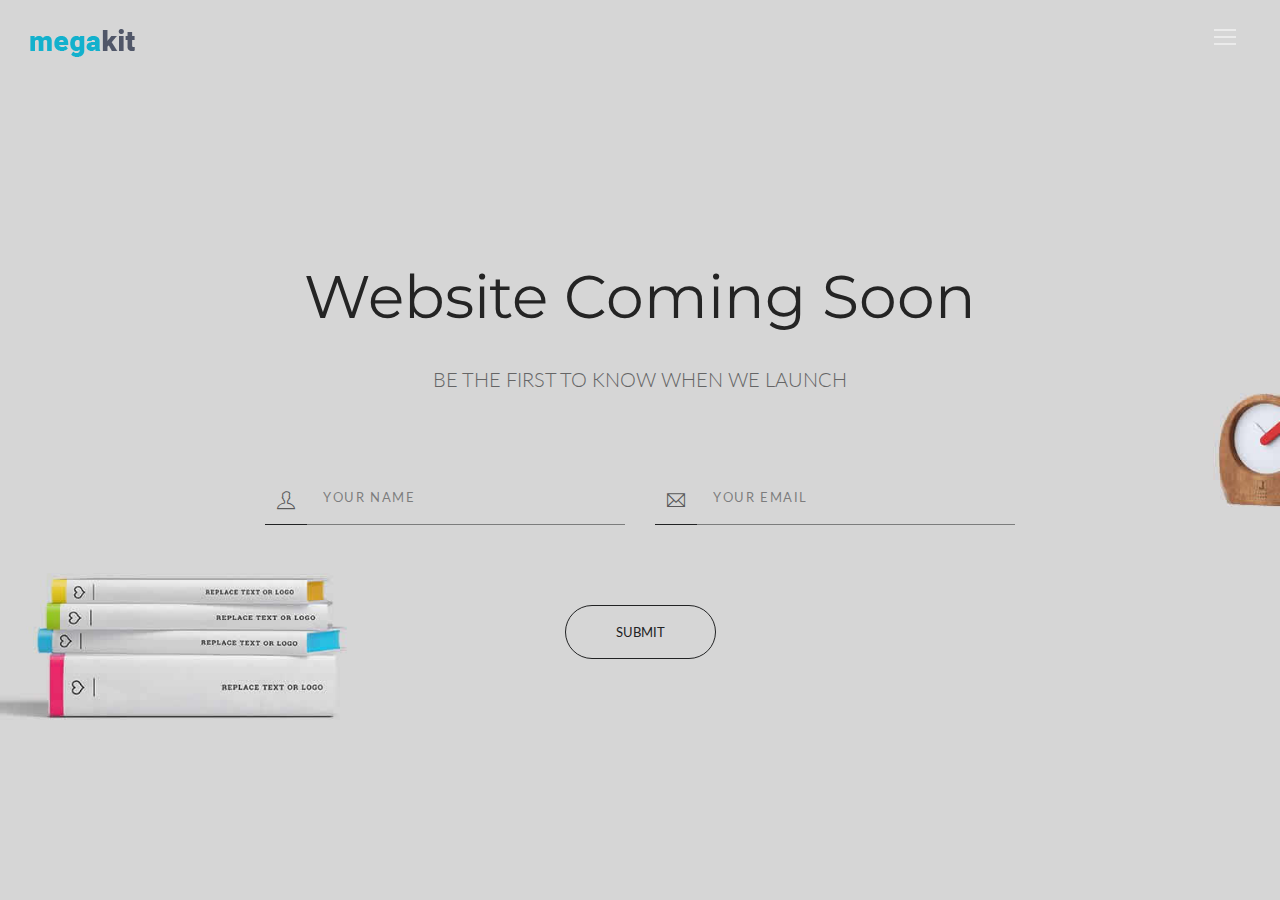
<file: HTML/index_coming_soon.html>
<!DOCTYPE html>
<html lang="en" class="no-js">
    <!-- Begin Head -->
    <head>
        <!-- Basic -->
        <meta charset="utf-8"/>
        <meta name="viewport" content="width=device-width, initial-scale=1, shrink-to-fit=no">
        <meta http-equiv="x-ua-compatible" content="ie=edge">
        <title>Megakit - HTML5 Theme</title>
        <meta name="keywords" content="HTML5 Theme" />
        <meta name="description" content="Megakit - HTML5 Theme">
        <meta name="author" content="keenthemes.com">

        <!-- Web Fonts -->
        <link href="https://fonts.googleapis.com/css?family=Lato:300,400,400i|Montserrat:400,700" rel="stylesheet">

        <!-- Vendor Styles -->
        <link href="vendor/bootstrap/css/bootstrap.min.css" rel="stylesheet" type="text/css"/>
        <link href="vendor/themify/themify.css" rel="stylesheet" type="text/css"/>
        <link href="vendor/scrollbar/scrollbar.min.css" rel="stylesheet" type="text/css"/>

        <!-- Theme Styles -->
        <link href="css/style.css" rel="stylesheet" type="text/css"/>
        <link href="css/global/global.css" rel="stylesheet" type="text/css"/>

        <!-- Favicon -->
        <link rel="shortcut icon" href="img/favicon.ico" type="image/x-icon">
        <link rel="apple-touch-icon" href="img/apple-touch-icon.png">
    </head>
    <!-- End Head -->

    <!-- Body -->
    <body>

        <!--========== HEADER ==========-->
        <header class="navbar-fixed-top s-header js__header-overlay">
            <!-- Navbar -->
            <div class="s-header__navbar">
                <div class="s-header__container">
                    <div class="s-header__navbar-row">
                        <div class="s-header__navbar-row-col">
                            <!-- Logo -->
                            <div class="s-header__logo">
                                <a href="index.html" class="s-header__logo-link">
                                    <img class="s-header__logo-img" src="img/logo-dark.png" alt="Megakit Logo">
                                </a>
                            </div>
                            <!-- End Logo -->
                        </div>
                        <div class="s-header__navbar-row-col">
                            <!-- Trigger -->
                            <a href="javascript:void(0);" class="s-header__trigger s-header__trigger--dark js__trigger">
                                <span class="s-header__trigger-icon"></span>
                                <svg x="0rem" y="0rem" width="3.125rem" height="3.125rem" viewbox="0 0 54 54">
                                    <circle fill="transparent" stroke="#fff" stroke-width="1" cx="27" cy="27" r="25" stroke-dasharray="157 157" stroke-dashoffset="157"></circle>
                                </svg>
                            </a>
                            <!-- End Trigger -->
                        </div>
                    </div>
                </div>
            </div>
            <!-- End Navbar -->

            <!-- Overlay -->
            <div class="s-header-bg-overlay js__bg-overlay">
                <!-- Nav -->
                <nav class="s-header__nav js__scrollbar">
                    <div class="container-fluid">
                        <!-- Menu List -->                                
                        <ul class="list-unstyled s-header__nav-menu">
                            <li class="s-header__nav-menu-item"><a class="s-header__nav-menu-link s-header__nav-menu-link-divider" href="index.html">Corporate</a></li>
                            <li class="s-header__nav-menu-item"><a class="s-header__nav-menu-link s-header__nav-menu-link-divider" href="index_app_landing.html">App Landing</a></li>
                            <li class="s-header__nav-menu-item"><a class="s-header__nav-menu-link s-header__nav-menu-link-divider" href="index_portfolio.html">Portfolio</a></li>
                            <li class="s-header__nav-menu-item"><a class="s-header__nav-menu-link s-header__nav-menu-link-divider" href="index_events.html">Events</a></li>
                            <li class="s-header__nav-menu-item"><a class="s-header__nav-menu-link s-header__nav-menu-link-divider" href="index_lawyer.html">Lawyer</a></li>
                            <li class="s-header__nav-menu-item"><a class="s-header__nav-menu-link s-header__nav-menu-link-divider" href="index_clinic.html">Clinic</a></li>
                            <li class="s-header__nav-menu-item"><a class="s-header__nav-menu-link s-header__nav-menu-link-divider -is-active" href="index_coming_soon.html">Coming Soon</a></li>
                        </ul>
                        <!-- End Menu List -->

                        <!-- Menu List -->                                
                        <ul class="list-unstyled s-header__nav-menu">
                            <li class="s-header__nav-menu-item"><a class="s-header__nav-menu-link s-header__nav-menu-link-divider" href="about.html">About</a></li>
                            <li class="s-header__nav-menu-item"><a class="s-header__nav-menu-link s-header__nav-menu-link-divider" href="team.html">Team</a></li>
                            <li class="s-header__nav-menu-item"><a class="s-header__nav-menu-link s-header__nav-menu-link-divider" href="services.html">Services</a></li>
                            <li class="s-header__nav-menu-item"><a class="s-header__nav-menu-link s-header__nav-menu-link-divider" href="events.html">Events</a></li>
                            <li class="s-header__nav-menu-item"><a class="s-header__nav-menu-link s-header__nav-menu-link-divider" href="faq.html">FAQ</a></li>
                            <li class="s-header__nav-menu-item"><a class="s-header__nav-menu-link s-header__nav-menu-link-divider" href="contacts.html">Contacts</a></li>
                        </ul>
                        <!-- End Menu List -->
                    </div>
                </nav>
                <!-- End Nav -->
                
                <!-- Action -->
                <ul class="list-inline s-header__action s-header__action--lb">
                    <li class="s-header__action-item"><a class="s-header__action-link -is-active" href="#">En</a></li>
                    <li class="s-header__action-item"><a class="s-header__action-link" href="#">Fr</a></li>
                </ul>
                <!-- End Action -->

                <!-- Action -->
                <ul class="list-inline s-header__action s-header__action--rb">
                    <li class="s-header__action-item">
                        <a class="s-header__action-link" href="https://www.behance.net/keenthemes">
                            <i class="g-padding-r-5--xs ti-facebook"></i>
                            <span class="g-display-none--xs g-display-inline-block--sm">Facebook</span>
                        </a>
                    </li>
                    <li class="s-header__action-item">
                        <a class="s-header__action-link" href="https://twitter.com/keenthemes">
                            <i class="g-padding-r-5--xs ti-twitter"></i>
                            <span class="g-display-none--xs g-display-inline-block--sm">Twitter</span>
                        </a>
                    </li>
                    <li class="s-header__action-item">
                        <a class="s-header__action-link" href="https://dribbble.com/keenthemes">
                            <i class="g-padding-r-5--xs ti-dribbble"></i>
                            <span class="g-display-none--xs g-display-inline-block--sm">Dribbble</span>
                        </a>
                    </li>
                </ul>
                <!-- End Action -->
            </div>
            <!-- End Overlay -->
        </header>
        <!--========== END HEADER ==========-->

        <!--========== PAGE CONTENT ==========-->
        <div class="g-bg-position--center g-fullheight--xs" style="background: url('img/1920x1080/08.jpg');">
            <div class="container js__ver-center-aligned">
                <div class="g-text-center--xs">
                    <div class="g-margin-t-40--xs g-margin-b-60--xs g-margin-b-80--sm">
                        <h1 class="g-font-size-32--xs g-font-size-50--sm g-font-size-60--md g-margin-b-30--xs">Website Coming Soon</h1>
                        <p class="text-uppercase g-font-size-20--md g-font-weight--300">Be the first to know when we launch</p>
                    </div>
                    <form>
                        <div class="row g-margin-b-80--xs">
                            <div class="col-sm-4 col-sm-offset-2 col-xs-6 g-full-width--xs g-margin-b-30--xs g-margin-b-0--md">
                                <div class="input-group">
                                    <span class="input-group-btn">
                                        <i class="s-form-v4__icon ti-user"></i>
                                    </span>
                                    <input type="text" class="form-control s-form-v4__input" placeholder="Your Name">
                                </div>
                            </div>
                            <div class="col-sm-4 col-xs-6 g-full-width--xs">
                                <div class="input-group">
                                    <span class="input-group-btn">
                                        <i class="s-form-v4__icon ti-email"></i>
                                    </span>
                                    <input type="email" class="form-control s-form-v4__input" placeholder="Your Email">
                                </div>
                            </div>
                        </div>
                        <button type="submit" class="text-uppercase s-btn s-btn--md s-btn--dark-brd g-radius--50 g-padding-x-50--xs g-margin-b-20--xs">Submit</button>
                    </form>
                </div>
            </div>
        </div>
        <!--========== END PAGE CONTENT ==========-->

        <!--========== JAVASCRIPTS (Load javascripts at bottom, this will reduce page load time) ==========-->
        <!-- Vendor -->
        <script type="text/javascript" src="vendor/jquery.min.js"></script>
        <script type="text/javascript" src="vendor/jquery.migrate.min.js"></script>
        <script type="text/javascript" src="vendor/bootstrap/js/bootstrap.min.js"></script>
        <script type="text/javascript" src="vendor/jquery.smooth-scroll.min.js"></script>
        <script type="text/javascript" src="vendor/scrollbar/jquery.scrollbar.min.js"></script>

        <!-- General Components and Settings -->
        <script type="text/javascript" src="js/global.min.js"></script>
        <script type="text/javascript" src="js/components/scrollbar.min.js"></script>
        <!--========== END JAVASCRIPTS ==========-->

    </body>
    <!-- End Body -->
</html>
</file>
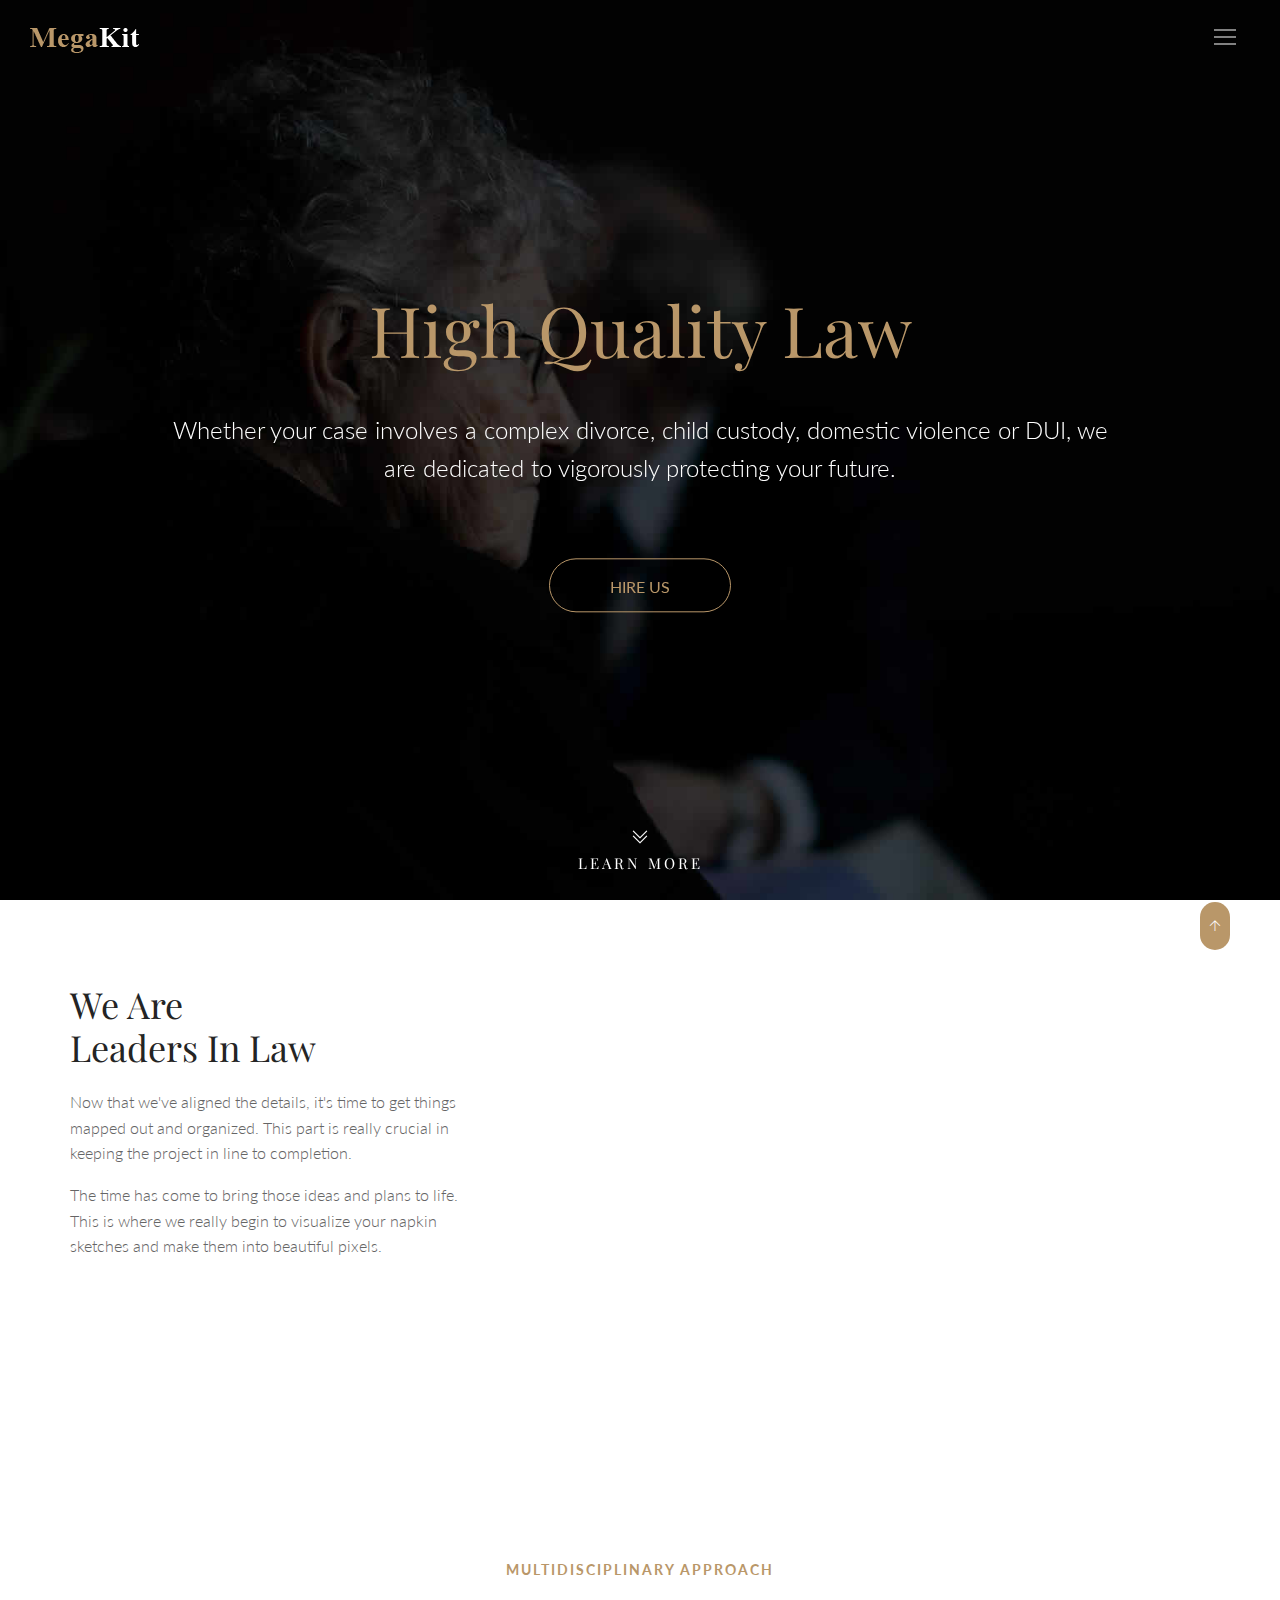
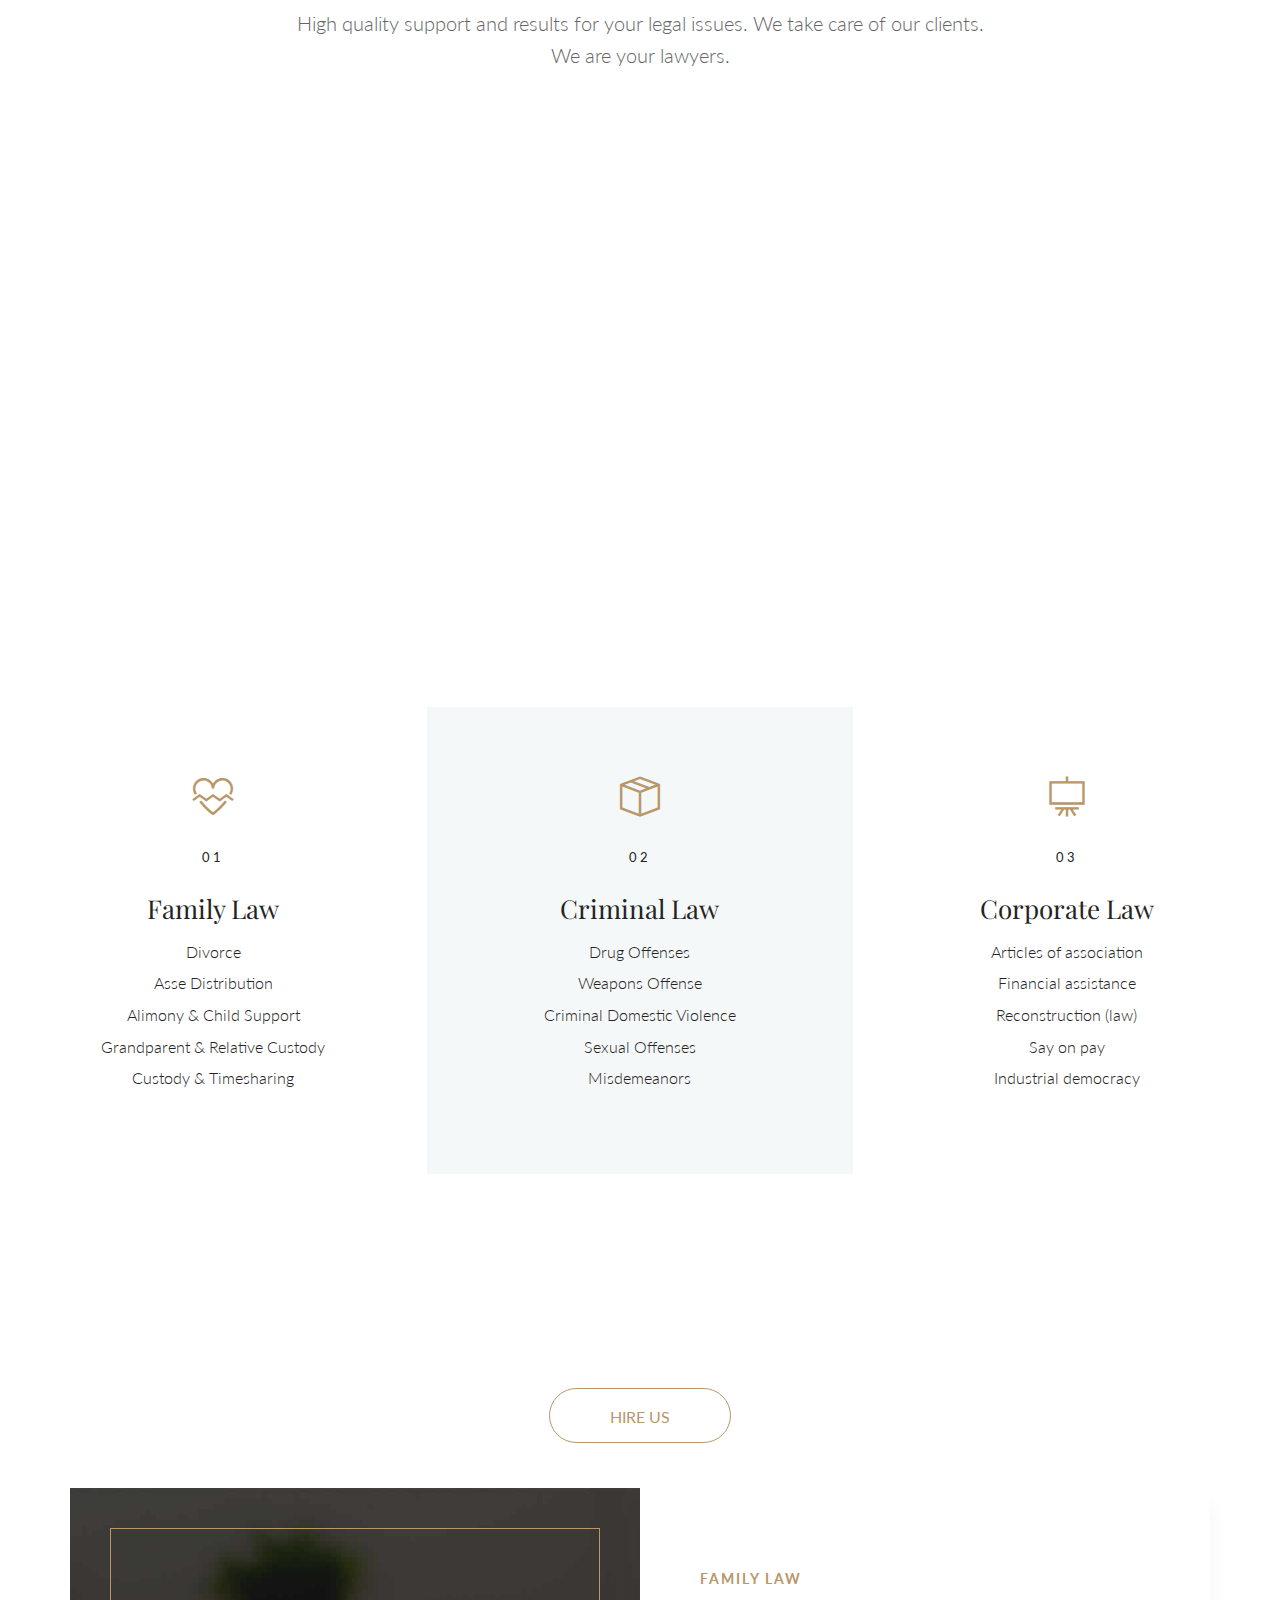
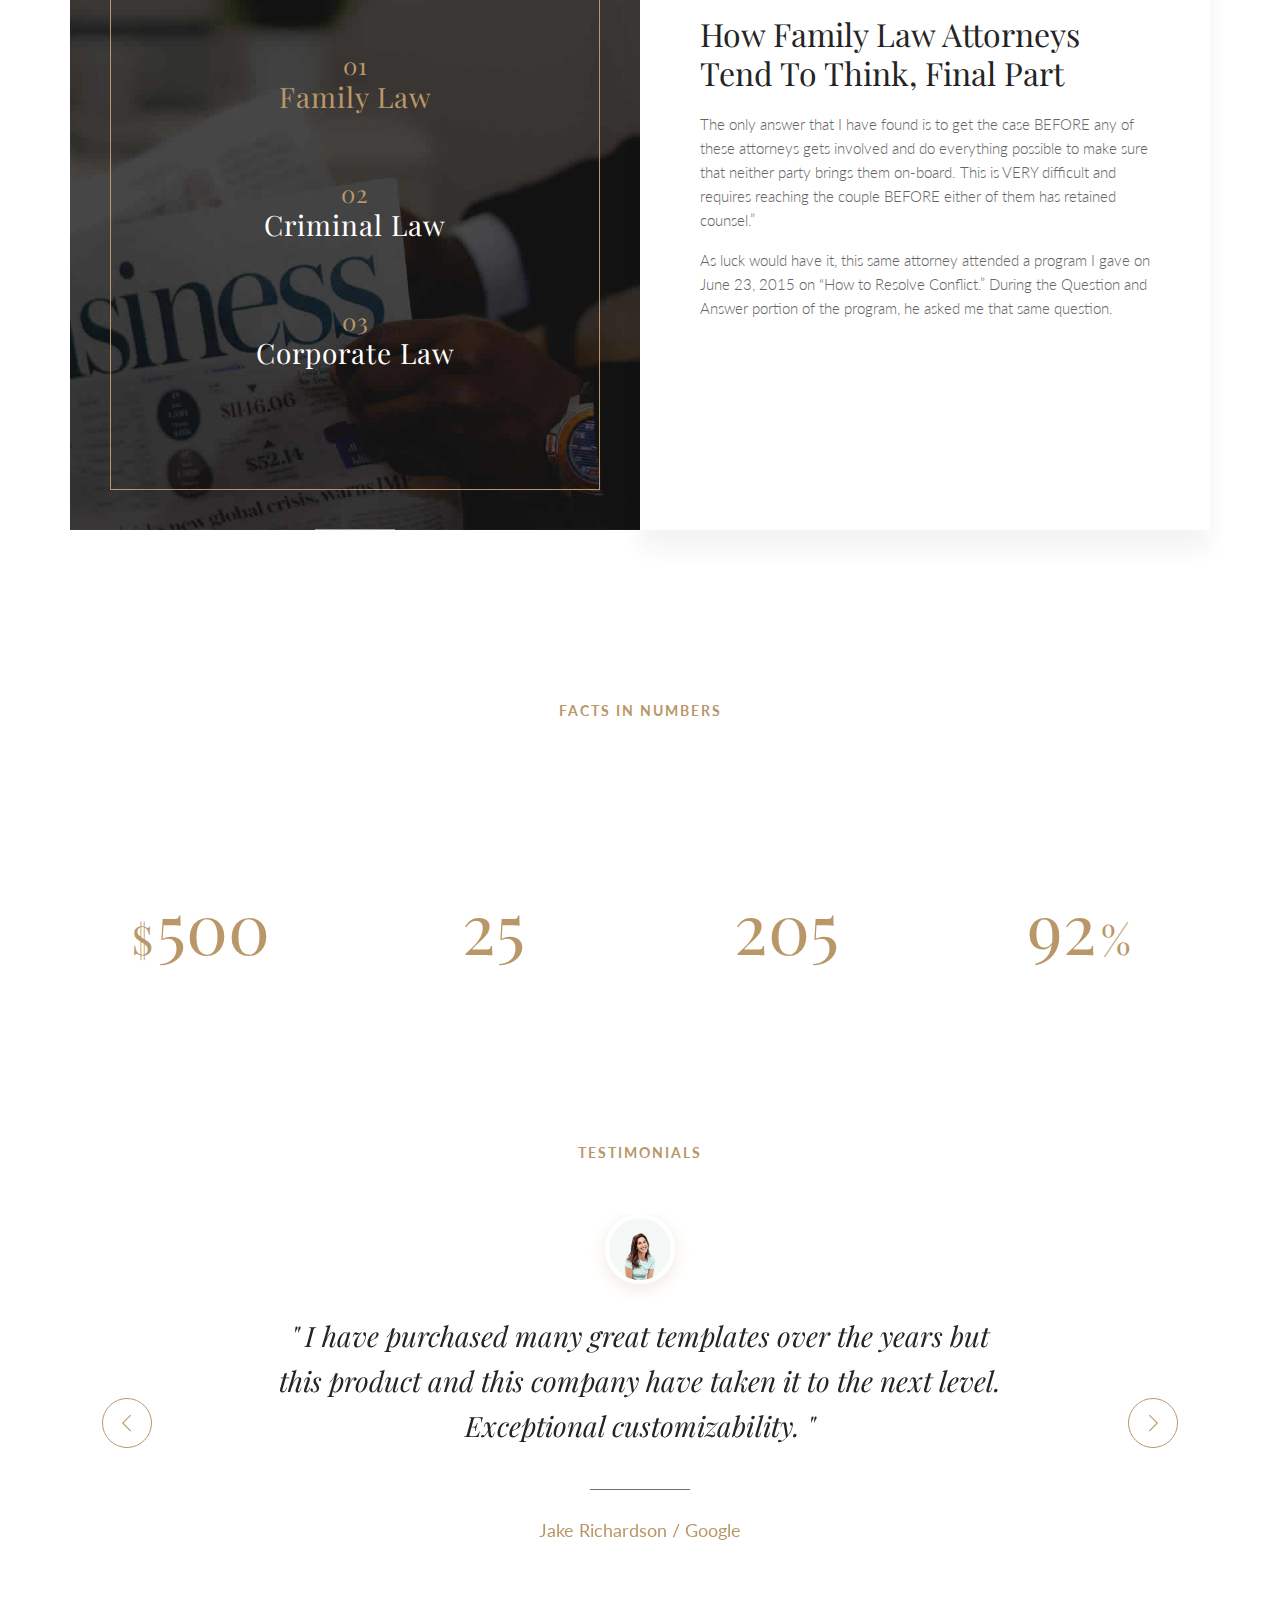
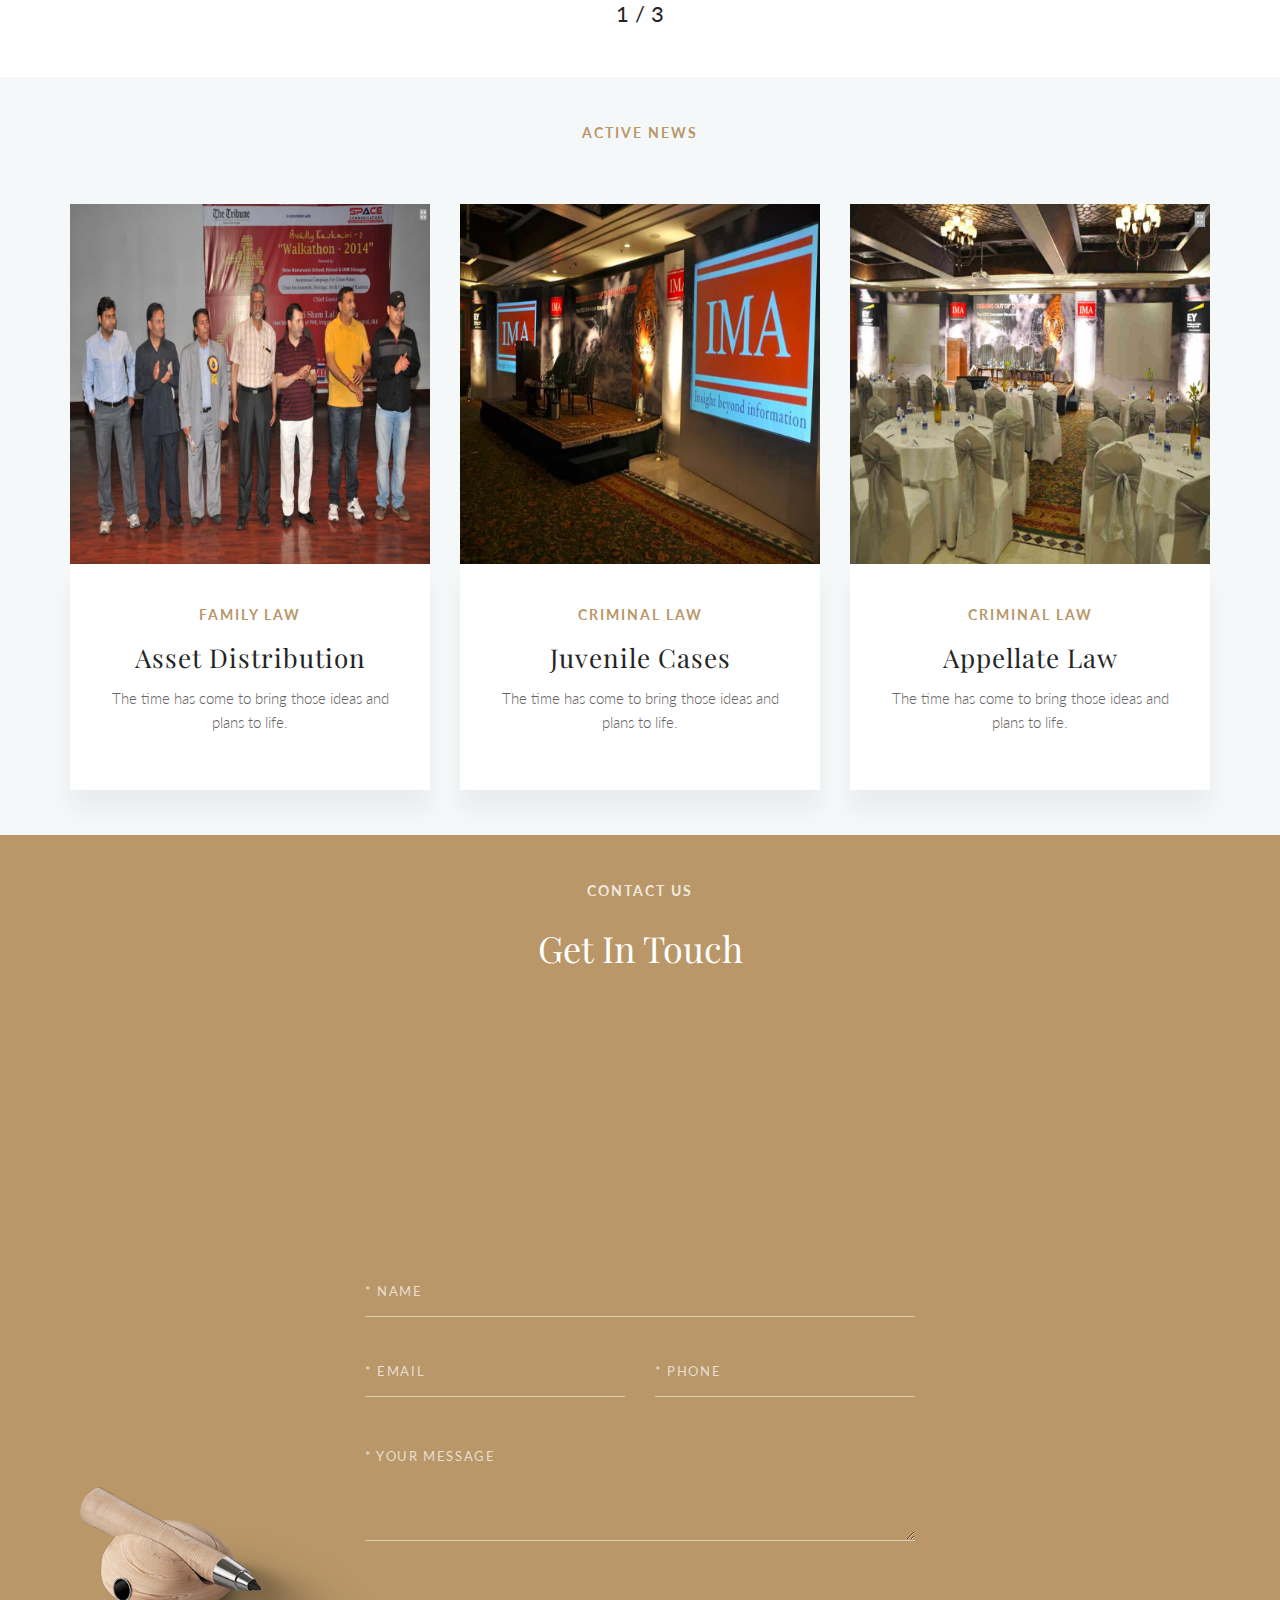
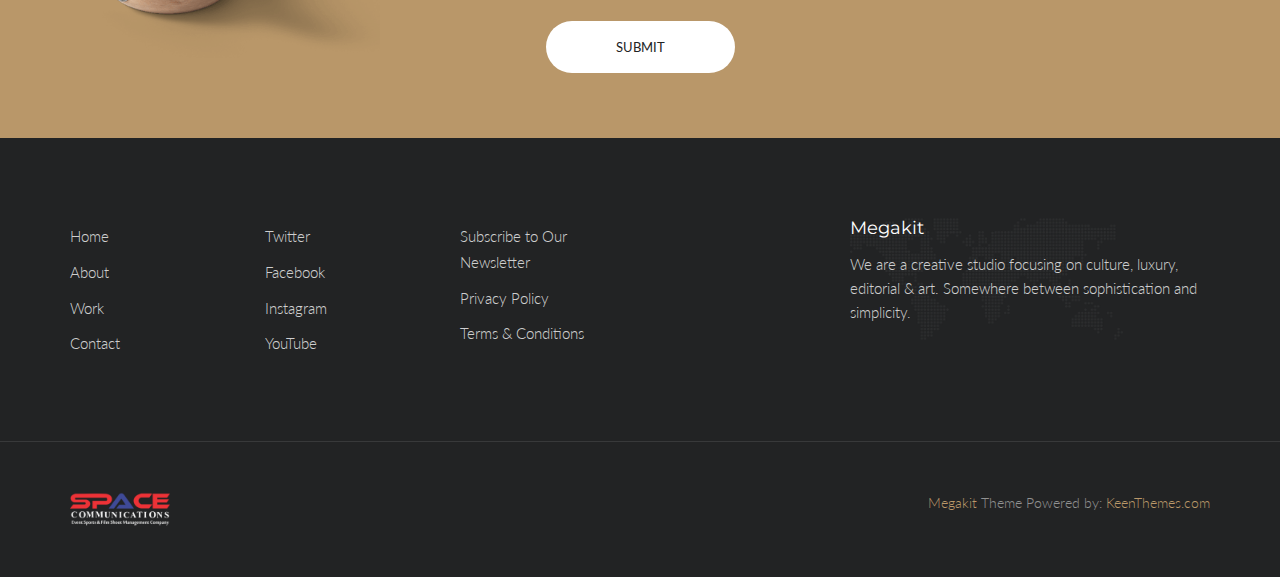
<file: HTML/index_lawyer.html>
<!DOCTYPE html>
<html lang="en" class="no-js">
    <!-- Begin Head -->
    <head>
        <!-- Basic -->
        <meta charset="utf-8"/>
        <meta name="viewport" content="width=device-width, initial-scale=1, shrink-to-fit=no">
        <meta http-equiv="x-ua-compatible" content="ie=edge">
        <title>Megakit - HTML5 Theme</title>
        <meta name="keywords" content="HTML5 Theme" />
        <meta name="description" content="Megakit - HTML5 Theme">
        <meta name="author" content="keenthemes.com">

        <!-- Web Fonts -->
        <link href="https://fonts.googleapis.com/css?family=Lato:300,400,400i|Montserrat:400,700" rel="stylesheet">
        <link href="https://fonts.googleapis.com/css?family=Playfair+Display:400,700" rel="stylesheet">

        <!-- Vendor Styles -->
        <link href="vendor/bootstrap/css/bootstrap.min.css" rel="stylesheet" type="text/css"/>
        <link href="css/animate.css" rel="stylesheet" type="text/css"/>
        <link href="vendor/themify/themify.css" rel="stylesheet" type="text/css"/>
        <link href="vendor/scrollbar/scrollbar.min.css" rel="stylesheet" type="text/css"/>
        <link href="vendor/swiper/swiper.min.css" rel="stylesheet" type="text/css"/>
        <link href="vendor/cubeportfolio/css/cubeportfolio.min.css" rel="stylesheet" type="text/css"/>

        <!-- Theme Styles -->
        <link href="css/style.css" rel="stylesheet" type="text/css"/>
        <link href="css/global/global.css" rel="stylesheet" type="text/css"/>

        <!-- Theme Skins -->
        <link href="css/theme/gold.css" rel="stylesheet" type="text/css"/>

        <!-- Favicon -->
        <link rel="shortcut icon" href="img/favicon.ico" type="image/x-icon">
        <link rel="apple-touch-icon" href="img/apple-touch-icon.png">
    </head>
    <!-- End Head -->

    <!-- Body -->
    <body>

        <!--========== HEADER ==========-->
        <header class="navbar-fixed-top s-header js__header-sticky js__header-overlay">
            <!-- Navbar -->
            <div class="s-header__navbar">
                <div class="s-header__container">
                    <div class="s-header__navbar-row">
                        <div class="s-header__navbar-row-col">
                            <!-- Logo -->
                            <div class="s-header__logo">
                                <a href="index.html" class="s-header__logo-link">
                                    <img class="s-header__logo-img s-header__logo-img-default" src="img/logo-gold.png" alt="Megakit Logo">
                                    <img class="s-header__logo-img s-header__logo-img-shrink" src="img/logo-gold-dark.png" alt="Megakit Logo">
                                </a>
                            </div>
                            <!-- End Logo -->
                        </div>
                        <div class="s-header__navbar-row-col">
                            <!-- Trigger -->
                            <a href="javascript:void(0);" class="s-header__trigger js__trigger">
                                <span class="s-header__trigger-icon"></span>
                                <svg x="0rem" y="0rem" width="3.125rem" height="3.125rem" viewbox="0 0 54 54">
                                    <circle fill="transparent" stroke="#fff" stroke-width="1" cx="27" cy="27" r="25" stroke-dasharray="157 157" stroke-dashoffset="157"></circle>
                                </svg>
                            </a>
                            <!-- End Trigger -->
                        </div>
                    </div>
                </div>
            </div>
            <!-- End Navbar -->

            <!-- Overlay -->
            <div class="s-header-bg-overlay js__bg-overlay">
                <!-- Nav -->
                <nav class="s-header__nav js__scrollbar">
                    <div class="container-fluid">
                        <!-- Menu List -->                                
                        <ul class="list-unstyled s-header__nav-menu">
                            <li class="s-header__nav-menu-item"><a class="s-header__nav-menu-link s-header__nav-menu-link-divider g-font-family--playfair" href="index.html">Corporate</a></li>
                            <li class="s-header__nav-menu-item"><a class="s-header__nav-menu-link s-header__nav-menu-link-divider g-font-family--playfair" href="index_app_landing.html">App Landing</a></li>
                            <li class="s-header__nav-menu-item"><a class="s-header__nav-menu-link s-header__nav-menu-link-divider g-font-family--playfair" href="index_portfolio.html">Portfolio</a></li>
                            <li class="s-header__nav-menu-item"><a class="s-header__nav-menu-link s-header__nav-menu-link-divider g-font-family--playfair" href="index_events.html">Events</a></li>
                            <li class="s-header__nav-menu-item"><a class="s-header__nav-menu-link s-header__nav-menu-link-divider g-font-family--playfair -is-active" href="index_lawyer.html">Lawyer</a></li>
                            <li class="s-header__nav-menu-item"><a class="s-header__nav-menu-link s-header__nav-menu-link-divider g-font-family--playfair" href="index_clinic.html">Clinic</a></li>
                            <li class="s-header__nav-menu-item"><a class="s-header__nav-menu-link s-header__nav-menu-link-divider g-font-family--playfair" href="index_coming_soon.html">Coming Soon</a></li>
                        </ul>
                        <!-- End Menu List -->

                        <!-- Menu List -->                                
                        <ul class="list-unstyled s-header__nav-menu">
                            <li class="s-header__nav-menu-item"><a class="s-header__nav-menu-link s-header__nav-menu-link-divider g-font-family--playfair" href="about.html">About</a></li>
                            <li class="s-header__nav-menu-item"><a class="s-header__nav-menu-link s-header__nav-menu-link-divider g-font-family--playfair" href="team.html">Team</a></li>
                            <li class="s-header__nav-menu-item"><a class="s-header__nav-menu-link s-header__nav-menu-link-divider g-font-family--playfair" href="services.html">Services</a></li>
                            <li class="s-header__nav-menu-item"><a class="s-header__nav-menu-link s-header__nav-menu-link-divider g-font-family--playfair" href="events.html">Events</a></li>
                            <li class="s-header__nav-menu-item"><a class="s-header__nav-menu-link s-header__nav-menu-link-divider g-font-family--playfair" href="faq.html">FAQ</a></li>
                            <li class="s-header__nav-menu-item"><a class="s-header__nav-menu-link s-header__nav-menu-link-divider g-font-family--playfair" href="contacts.html">Contacts</a></li>
                        </ul>
                        <!-- End Menu List -->
                    </div>
                </nav>
                <!-- End Nav -->
                
                <!-- Action -->
                <ul class="list-inline s-header__action s-header__action--lb">
                    <li class="s-header__action-item g-font-family--playfair"><a class="s-header__action-link -is-active" href="#">En</a></li>
                    <li class="s-header__action-item g-font-family--playfair"><a class="s-header__action-link" href="#">Fr</a></li>
                </ul>
                <!-- End Action -->

                <!-- Action -->
                <ul class="list-inline s-header__action s-header__action--rb">
                    <li class="s-header__action-item">
                        <a class="s-header__action-link g-font-family--playfair" href="https://www.behance.net/keenthemes">
                            <i class="g-padding-r-5--xs ti-facebook"></i>
                            <span class="g-display-none--xs g-display-inline-block--sm">Facebook</span>
                        </a>
                    </li>
                    <li class="s-header__action-item">
                        <a class="s-header__action-link g-font-family--playfair" href="https://twitter.com/keenthemes">
                            <i class="g-padding-r-5--xs ti-twitter"></i>
                            <span class="g-display-none--xs g-display-inline-block--sm">Twitter</span>
                        </a>
                    </li>
                    <li class="s-header__action-item">
                        <a class="s-header__action-link g-font-family--playfair" href="https://dribbble.com/keenthemes">
                            <i class="g-padding-r-5--xs ti-instagram"></i>
                            <span class="g-display-none--xs g-display-inline-block--sm">Instagram</span>
                        </a>
                    </li>
                </ul>
                <!-- End Action -->
            </div>
            <!-- End Overlay -->
        </header>
        <!--========== END HEADER ==========-->

        <!--========== PROMO BLOCK ==========-->
        <div class="g-fullheight--xs js__parallax-window" style="background: url(img/1920x1080/11.jpg) 50% 0 no-repeat fixed; background-size: cover;">
            <div class="g-container--md g-ver-center--xs g-text-center--xs">
                <div class="g-margin-b-70--xs">
                    <h1 class="g-font-size-55--sm g-font-size-70--lg g-font-family--playfair g-color--primary g-margin-b-20--xs g-margin-b-40--sm">High Quality Law</h1>
                    <p class="g-font-size-18--xs g-font-size-20--sm g-font-size-24--lg g-color--white g-margin-b-0--xs">Whether your case involves a complex divorce, child custody, domestic violence or DUI, we are dedicated to vigorously protecting your future.</p>
                </div>
                <a href="#js__scroll-to-section" class="text-uppercase s-btn s-btn-icon--md s-btn--primary-brd g-radius--50 g-padding-x-60--xs">Hire Us</a>
            </div>
            <a href="http://keenthemes.com/" class="s-scroll-to-section-v1--bc g-margin-b-15--xs">
                <span class="g-font-size-18--xs g-color--white ti-angle-double-down"></span>
                <p class="text-uppercase g-font-family--playfair g-color--white g-letter-spacing--3 g-margin-b-0--xs">Learn More</p>
            </a>
        </div>
        <!--========== END PROMO BLOCK ==========-->

        <!--========== PAGE CONTENT ==========-->
        <!-- About -->
        <div id="js__scroll-to-section" class="container g-padding-y-80--xs g-padding-y-125--sm g-margin-b-25--xs">
            <div class="row g-hor-centered-row--md">
                <div class="col-md-8 g-hor-centered-row__col g-margin-b-60--xs g-margin-b-0--md">
                    <div class="g-width-100-percent--xs g-width-400--md g-margin-b-40--xs">
                        <h2 class="g-font-size-32--xs g-font-size-36--md g-font-family--playfair g-margin-b-20--xs">We are <br>Leaders in Law</h2>
                        <p class="g-font-size-16--sm">Now that we've aligned the details, it's time to get things mapped out and organized. This part is really crucial in keeping the project in line to completion.</p>
                        <p class="g-font-size-16--sm">The time has come to bring those ideas and plans to life. This is where we really begin to visualize your napkin sketches and make them into beautiful pixels.</p>
                    </div>
                    <div class="wow fadeInUp" data-wow-duration=".3" data-wow-delay=".5s">
                        <div class="g-position--overlay g-text-left--xs g-text-right--md g-margin-t-o-50--lg">
                            <span class="g-font-size-60--xs g-font-size-80--sm g-font-size-105--lg g-font-family--playfair g-color--primary g-line-height--xs">15</span>
                            <span class="text-uppercase g-display-block--xs g-font-size-34--xs g-font-size-40--sm g-font-size-50--lg g-font-weight--700 g-font-family--playfair g-color--primary g-line-height--xs">Years</span>
                            <p class="g-font-size-18--xs g-font-size-20--lg">of Experience</p>
                        </div>
                    </div>
                </div>
                <div class="col-md-4 col-xs-6 col-xs-offset-3 g-full-width--xs g-full-width-offset-0--xs g-hor-centered-row__col">
                    <div class="wow fadeInUp" data-wow-duration=".3" data-wow-delay=".1s">
                        <img class="img-responsive" src="img/450x700/01.jpg" alt="Image">
                    </div>
                </div>
            </div>
        </div>
        <!-- End About -->

        <!-- Service -->
        <div class="clearfix">
            <div class="g-container--sm g-text-center--xs g-margin-b-125--xs">
                <p class="text-uppercase g-font-size-14--xs g-font-weight--700 g-color--primary g-letter-spacing--2 g-margin-b-25--xs">Multidisciplinary Approach</p>
                <p class="g-font-size-20--xs">High quality support and results for your legal issues. We take care of our clients. We are your lawyers.</p>
            </div>
            <div class="g-container--sm center-block g-margin-b-125--xs">
                <div class="wow fadeInUp" data-wow-duration=".3" data-wow-delay=".1s">
                    <img class="img-responsive" src="img/mockups/items-01.png" alt="Mockup Image">
                </div>
            </div>
            <div class="row g-row-col--0">
                <div class="col-sm-4">
                    <div class="g-text-center--xs g-padding-x-30--xs g-padding-x-50--lg g-padding-y-70--xs">
                        <i class="g-display-block--xs g-font-size-40--sm g-color--primary g-margin-b-30--xs ti-heart-broken"></i>
                        <span class="g-display-block--xs g-font-size-13--sm g-letter-spacing--3 g-margin-b-25--xs">01</span>
                        <h2 class="g-font-size-26--xs g-font-family--playfair">Family Law</h2>
                        <ul class="list-unstyled g-ul-li-tb-3--xs">
                            <li><a href="http://keenthemes.com/">Divorce</a></li>
                            <li><a href="http://keenthemes.com/">Asse Distribution</a></li>
                            <li><a href="http://keenthemes.com/">Alimony &amp; Child Support</a></li>
                            <li><a href="http://keenthemes.com/">Grandparent &amp; Relative Custody</a></li>
                            <li><a href="http://keenthemes.com/">Custody &amp; Timesharing</a></li>
                        </ul>
                    </div>
                </div>
                <div class="col-sm-4">
                    <div class="g-bg-color--sky-light g-text-center--xs g-padding-x-30--xs g-padding-x-50--lg g-padding-y-70--xs">
                        <i class="g-display-block--xs g-font-size-40--sm g-color--primary g-margin-b-30--xs ti-package"></i>
                        <span class="g-display-block--xs g-font-size-13--sm g-letter-spacing--3 g-margin-b-25--xs">02</span>
                        <h2 class="g-font-size-26--xs g-font-family--playfair">Criminal Law</h2>
                        <ul class="list-unstyled g-ul-li-tb-3--xs">
                            <li><a href="http://keenthemes.com/">Drug Offenses</a></li>
                            <li><a href="http://keenthemes.com/">Weapons Offense</a></li>
                            <li><a href="http://keenthemes.com/">Criminal Domestic Violence</a></li>
                            <li><a href="http://keenthemes.com/">Sexual Offenses</a></li>
                            <li><a href="http://keenthemes.com/">Misdemeanors</a></li>
                        </ul>
                    </div>
                </div>
                <div class="col-sm-4">
                    <div class="g-text-center--xs g-padding-x-30--xs g-padding-x-50--lg g-padding-y-70--xs">
                        <i class="g-display-block--xs g-font-size-40--sm g-color--primary g-margin-b-30--xs ti-blackboard"></i>
                        <span class="g-display-block--xs g-font-size-13--sm g-letter-spacing--3 g-margin-b-25--xs">03</span>
                        <h2 class="g-font-size-26--xs g-font-family--playfair">Corporate Law</h2>
                        <ul class="list-unstyled g-ul-li-tb-3--xs">
                            <li><a href="http://keenthemes.com/">Articles of association</a></li>
                            <li><a href="http://keenthemes.com/">Financial assistance</a></li>
                            <li><a href="http://keenthemes.com/">Reconstruction (law)</a></li>
                            <li><a href="http://keenthemes.com/">Say on pay</a></li>
                            <li><a href="http://keenthemes.com/">Industrial democracy</a></li>
                        </ul>
                    </div>
                </div>
            </div>
        </div>
        <!-- End Service -->

        <!-- Parallax -->
        <div class="js__parallax-window" style="background: url(img/1920x1080/12.jpg) 50% 0 no-repeat fixed;">
            <div class="container g-text-center--xs g-padding-y-80--xs g-padding-y-125--sm">
                <div class="g-margin-b-100--xs">
                    <div class="g-text-center--xs g-margin-b-50--xs">
                        <p class="text-uppercase g-font-size-14--xs g-font-weight--700 g-color--white-opacity g-letter-spacing--2 g-margin-b-25--xs">Identity &amp; Categories</p>
                        <h2 class="g-font-size-40--xs g-font-size-50--sm g-font-size-60--md g-font-family--playfair g-color--white">You are in Good Hands</h2>
                    </div>
                    <a href="http://keenthemes.com/" class="text-uppercase s-btn s-btn-icon--md s-btn--primary-brd g-radius--50 g-padding-x-60--xs">Hire Us</a>
                </div>
            </div>
        </div>
        <!-- End Parallax -->

        <!-- Tab -->
        <div class="container g-margin-t-o-100--xs g-margin-b-125--xs">
            <div class="row g-row-col--0">
                <div class="col-sm-6">
                    <!-- Filter -->
                    <div class="g-bg-position--center g-padding-x-30--xs g-padding-x-40--sm g-padding-y-30--xs g-padding-y-40--sm js__tab-eqaul-height-v1" style="background: url('img/970x970/04.jpg') no-repeat;">
                        <div class="g-hor-border-1__solid--primary g-padding-x-40--xs g-padding-x-50--sm g-padding-y-100--xs g-padding-y-120--sm js__filters-tabs">
                            <div data-filter=".-is-active" class="s-tab__filter-v1 g-font-family--playfair cbp-filter-item-active cbp-filter-item">
                                <span class="text-uppercase g-display-block--xs g-font-size-24--xs g-color--primary">01</span>
                                Family Law
                            </div>
                            <div data-filter=".service" class="s-tab__filter-v1 g-font-family--playfair cbp-filter-item">
                                <span class="text-uppercase g-display-block--xs g-font-size-24--xs g-color--primary">02</span>
                                Criminal Law
                            </div>
                            <div data-filter=".pages" class="s-tab__filter-v1 g-font-family--playfair cbp-filter-item">
                                <span class="text-uppercase g-display-block--xs g-font-size-24--xs g-color--primary">03</span>
                                Corporate Law
                            </div>
                        </div>
                    </div>
                </div>
                <!-- End Filter -->

                <!-- Grid -->
                <div class="col-sm-6">
                    <div class="g-bg-color--white g-box-shadow__dark-lightest-v2 g-padding-x-30--xs g-padding-x-60--sm g-padding-y-60--xs g-padding-y-80--sm js__tab-eqaul-height-v1">
                        <div class="cbp js__grid-tabs">
                            <div class="s-tab__grid-v1-item cbp-item -is-active">
                                <div class="g-margin-b-20--xs">
                                    <p class="text-uppercase g-font-size-14--xs g-font-weight--700 g-color--primary g-letter-spacing--2 g-margin-b-25--xs">Family Law</p>
                                    <h2 class="g-font-size-32--xs g-font-family--playfair">How Family Law Attorneys Tend to Think, Final Part</h2>
                                </div>
                                <p>The only answer that I have found is to get the case BEFORE any of these attorneys gets involved and do everything possible to make sure that neither party brings them on-board. This is VERY difficult and requires reaching the couple BEFORE either of them has retained counsel.”</p>
                                <p>As luck would have it, this same attorney attended a program I gave on June 23, 2015 on “How to Resolve Conflict.” During the Question and Answer portion of the program, he asked me that same question.</p>
                            </div>
                            <div class="s-tab__grid-v1-item cbp-item service">  
                                <div class="g-margin-b-20--xs">
                                    <p class="text-uppercase g-font-size-14--xs g-font-weight--700 g-color--primary g-letter-spacing--2 g-margin-b-25--xs">Criminal Law</p>
                                    <h2 class="g-font-size-32--xs g-font-family--playfair">A Criminal Defense Attorney is Any Good</h2>
                                </div>
                                <p>As luck would have it, this same attorney attended a program I gave on June 23, 2015 on “How to Resolve Conflict.” During the Question and Answer portion of the program, he asked me that same question.</p>
                                <p>I responded by telling him that I currently address the issue by attempting to have a joint consultation with both parties, wherein we only discuss the various processes available for handling family law matters in California and the strengths and weaknesses of each.</p>
                            </div>
                            <div class="s-tab__grid-v1-item cbp-item pages">
                                <div class="g-margin-b-20--xs">
                                    <p class="text-uppercase g-font-size-14--xs g-font-weight--700 g-color--primary g-letter-spacing--2 g-margin-b-25--xs">Corporate Law</p>
                                    <h2 class="g-font-size-32--xs g-font-family--playfair">InterLaw Diversity Forum launches BAME &amp; Allies Network</h2>
                                </div>
                                <p>I responded by telling him that I currently address the issue by attempting to have a joint consultation with both parties, wherein we only discuss the various processes available for handling family law matters in California and the strengths and weaknesses of each.</p>
                                <p>The only answer that I have found is to get the case BEFORE any of these attorneys gets involved and do everything possible to make sure that neither party brings them on-board. This is VERY difficult and requires reaching the couple BEFORE either of them has retained counsel.”</p>
                            </div>
                        </div>
                    </div>
                    <!-- End Grid -->
                </div>
            </div>
        </div>
        <!-- End Tab -->

        <!-- Counter -->
        <div class="js__parallax-window" style="background: url(img/1920x1080/12.jpg) 50% 0 no-repeat fixed;">
            <div class="container g-padding-y-80--xs g-padding-y-125--sm">
                <div class="g-text-center--xs g-margin-b-80--xs">
                    <p class="text-uppercase g-font-size-14--xs g-font-weight--700 g-color--primary g-letter-spacing--2 g-margin-b-25--xs g-color--white-opacity">Facts in Numbers</p>
                    <h2 class="g-font-size-32--xs g-font-size-36--md g-font-family--playfair g-letter-spacing--1 g-color--white">You Can Make Us Better</h2>
                </div>
                <div class="row">
                    <div class="col-md-3 col-xs-6 g-full-width--xs g-margin-b-70--xs g-margin-b-0--lg">
                        <div class="g-text-center--xs">
                            <div class="g-margin-b-10--xs">
                                <span class="g-font-size-40--xs g-font-family--playfair g-color--primary">$</span>
                                <figure class="g-display-inline-block--xs g-font-size-70--xs g-font-family--playfair g-color--primary js__counter">500</figure>
                            </div>
                            <div class="center-block g-hor-divider__solid--white g-width-40--xs g-margin-b-25--xs"></div>
                            <h4 class="g-font-size-18--xs g-color--white">Millions Claimed</h4>
                        </div>
                    </div>
                    <div class="col-md-3 col-xs-6 g-full-width--xs g-margin-b-70--xs g-margin-b-0--lg">
                        <div class="g-text-center--xs">
                            <figure class="g-display-block--xs g-font-size-70--xs g-font-family--playfair g-color--primary g-margin-b-10--xs js__counter">25</figure>
                            <div class="center-block g-hor-divider__solid--white g-width-40--xs g-margin-b-25--xs"></div>
                            <h4 class="g-font-size-18--xs g-color--white">Award Winners</h4>
                        </div>
                    </div>
                    <div class="col-md-3 col-xs-6 g-full-width--xs g-margin-b-70--xs g-margin-b-0--sm">
                        <div class="g-text-center--xs">
                            <figure class="g-display-block--xs g-font-size-70--xs g-font-family--playfair g-color--primary g-margin-b-10--xs js__counter">205</figure>
                            <div class="center-block g-hor-divider__solid--white g-width-40--xs g-margin-b-25--xs"></div>
                            <h4 class="g-font-size-18--xs g-color--white">Cases Settled</h4>
                        </div>
                    </div>
                    <div class="col-md-3 col-xs-6 g-full-width--xs">
                        <div class="g-text-center--xs">
                            <div class="g-margin-b-10--xs">
                                <figure class="g-display-inline-block--xs g-font-size-70--xs g-font-family--playfair g-color--primary js__counter">92</figure>
                                <span class="g-font-size-40--xs g-font-family--playfair g-color--primary">%</span>
                            </div>
                            <div class="center-block g-hor-divider__solid--white g-width-40--xs g-margin-b-25--xs"></div>
                            <h4 class="g-font-size-18--xs g-color--white">Success Rate</h4>
                        </div>
                    </div>
                </div>
            </div>
        </div>
        <!-- End Counter -->

        <!-- Testimonials -->
        <div class="g-padding-y-80--xs g-padding-y-125--sm">
            <div class="container g-text-center--xs">
                <p class="text-uppercase g-font-size-14--xs g-font-weight--700 g-color--primary g-letter-spacing--2 g-margin-b-50--xs">Testimonials</p>
                <div class="s-swiper js__swiper-testimonials">
                    <!-- Swiper Wrapper -->
                    <div class="swiper-wrapper g-margin-b-50--xs">
                        <div class="swiper-slide g-padding-x-130--sm g-padding-x-150--lg">
                            <div class="g-padding-x-20--xs g-padding-x-50--lg">
                                <img class="g-width-70--xs g-height-70--xs g-hor-border-4__solid--white g-box-shadow__primary-v1 g-radius--circle g-margin-b-30--xs" src="img/400x400/04.jpg" alt="Image">
                                <div class="g-margin-b-40--xs">
                                    <p class="g-font-size-22--xs g-font-size-28--sm g-font-family--playfair g-color--heading"><i>" I have purchased many great templates over the years but this product and this company have taken it to the next level. Exceptional customizability. "</i></p>
                                </div>
                                <div class="center-block g-hor-divider__solid--heading-light g-width-100--xs g-margin-b-30--xs"></div>
                                <h4 class="g-font-size-15--xs g-font-size-18--sm g-font-weight--400 g-font-family--primary g-color--primary g-margin-b-5--xs">Jake Richardson / Google</h4>
                            </div>
                        </div>
                        <div class="swiper-slide g-padding-x-130--sm g-padding-x-150--lg">
                            <div class="g-padding-x-20--xs g-padding-x-50--lg">
                                <img class="g-width-70--xs g-height-70--xs g-hor-border-4__solid--white g-box-shadow__primary-v1 g-radius--circle g-margin-b-30--xs" src="img/400x400/05.jpg" alt="Image">
                                <div class="g-margin-b-40--xs">
                                    <p class="g-font-size-22--xs g-font-size-28--sm g-font-family--playfair g-color--heading"><i>" I have purchased many great templates over the years but this product and this company have taken it to the next level. Exceptional customizability. "</i></p>
                                </div>
                                <div class="center-block g-hor-divider__solid--heading-light g-width-100--xs g-margin-b-30--xs"></div>
                                <h4 class="g-font-size-15--xs g-font-size-18--sm g-font-weight--400 g-font-family--primary g-color--primary g-margin-b-5--xs">Jake Richardson / Google</h4>
                            </div>
                        </div>
                        <div class="swiper-slide g-padding-x-130--sm g-padding-x-150--lg">
                            <div class="g-padding-x-20--xs g-padding-x-50--lg">
                                <img class="g-width-70--xs g-height-70--xs g-hor-border-4__solid--white g-box-shadow__primary-v1 g-radius--circle g-margin-b-30--xs" src="img/400x400/06.jpg" alt="Image">
                                <div class="g-margin-b-40--xs">
                                    <p class="g-font-size-22--xs g-font-size-28--sm g-font-family--playfair g-color--heading"><i>" I have purchased many great templates over the years but this product and this company have taken it to the next level. Exceptional customizability. "</i></p>
                                </div>
                                <div class="center-block g-hor-divider__solid--heading-light g-width-100--xs g-margin-b-30--xs"></div>
                                <h4 class="g-font-size-15--xs g-font-size-18--sm g-font-weight--400 g-font-family--primary g-color--primary g-margin-b-5--xs">Jake Richardson / Google</h4>
                            </div>
                        </div>
                    </div>
                    <!-- End Swipper Wrapper -->

                    <!-- Arrows -->
                    <div class="g-font-size-22--xs g-color--heading js__swiper-fraction"></div>
                    <a href="javascript:void(0);" class="g-display-none--xs g-display-inline-block--sm s-swiper__arrow-v1--right s-icon s-icon--md s-icon--primary-brd g-radius--circle ti-angle-right js__swiper-btn--next"></a>
                    <a href="javascript:void(0);" class="g-display-none--xs g-display-inline-block--sm s-swiper__arrow-v1--left s-icon s-icon--md s-icon--primary-brd g-radius--circle ti-angle-left js__swiper-btn--prev"></a>
                    <!-- End Arrows -->
                </div>
            </div>
        </div>
        <!-- End Testimonials -->
        
        <!-- News -->
        <div class="g-bg-color--sky-light">
            <div class="container g-padding-y-80--xs g-padding-y-125--sm">
                <div class="g-text-center--xs g-margin-b-60--xs">
                    <p class="text-uppercase g-font-size-14--xs g-font-weight--700 g-color--primary g-letter-spacing--2">Active News</p>
                </div>
                <div class="row">
                    <div class="col-sm-4 g-margin-b-30--xs g-margin-b-0--md">
                        <!-- News -->
                        <article>
                            <img class="img-responsive" src="img/970x970/01.jpg" alt="Image">
                            <div class="g-bg-color--white g-box-shadow__dark-lightest-v2 g-text-center--xs g-padding-x-40--xs g-padding-y-40--xs">
                                <p class="text-uppercase g-font-size-14--xs g-font-weight--700 g-color--primary g-letter-spacing--2">Family Law</p>
                                <h2 class="g-font-size-26--xs g-font-family--playfair g-letter-spacing--1"><a href="https://themeforest.net/item/metronic-responsive-admin-dashboard-template/4021469?ref=keenthemes">Asset Distribution</a></h2>
                                <p>The time has come to bring those ideas and plans to life.</p>
                            </div>
                        </article>
                        <!-- End News -->
                    </div>
                    <div class="col-sm-4 g-margin-b-30--xs g-margin-b-0--md">
                        <!-- News -->
                        <article>
                            <img class="img-responsive" src="img/970x970/02.jpg" alt="Image">
                            <div class="g-bg-color--white g-box-shadow__dark-lightest-v2 g-text-center--xs g-padding-x-40--xs g-padding-y-40--xs">
                                <p class="text-uppercase g-font-size-14--xs g-font-weight--700 g-color--primary g-letter-spacing--2">Criminal Law</p>
                                <h2 class="g-font-size-26--xs g-font-family--playfair g-letter-spacing--1"><a href="https://themeforest.net/item/metronic-responsive-admin-dashboard-template/4021469?ref=keenthemes">Juvenile Cases</a></h2>
                                <p>The time has come to bring those ideas and plans to life.</p>
                            </div>
                        </article>
                        <!-- End News -->
                    </div>
                    <div class="col-sm-4">
                        <!-- News -->
                        <article>
                            <img class="img-responsive" src="img/970x970/03.jpg" alt="Image">
                            <div class="g-bg-color--white g-box-shadow__dark-lightest-v2 g-text-center--xs g-padding-x-40--xs g-padding-y-40--xs">
                                <p class="text-uppercase g-font-size-14--xs g-font-weight--700 g-color--primary g-letter-spacing--2">Criminal Law</p>
                                <h2 class="g-font-size-26--xs g-font-family--playfair g-letter-spacing--1"><a href="https://themeforest.net/item/metronic-responsive-admin-dashboard-template/4021469?ref=keenthemes">Appellate Law</a></h2>
                                <p>The time has come to bring those ideas and plans to life.</p>
                            </div>
                        </article>
                        <!-- End News -->
                    </div>
                </div>
            </div>
        </div>
        <!-- End News -->

        <!-- Feedback Form -->
        <div class="g-position--relative g-bg-color--primary">
            <div class="g-container--md g-padding-y-80--xs g-padding-y-125--sm">
                <div class="g-text-center--xs g-margin-b-80--xs">
                    <p class="text-uppercase g-font-size-14--xs g-font-weight--700 g-color--white-opacity g-letter-spacing--2 g-margin-b-25--xs">Contact Us</p>
                    <h2 class="g-font-size-32--xs g-font-size-36--md g-font-family--playfair g-color--white">Get in Touch</h2>
                </div>
                <div class="row g-row-col--5 g-margin-b-80--xs">
                    <div class="col-xs-4 g-full-width--xs g-margin-b-30--xs g-margin-b-0--sm">
                        <div class="wow fadeInUp" data-wow-duration=".3" data-wow-delay=".3s">
                            <div class="g-text-center--xs">
                                <i class="g-display-block--xs g-font-size-40--xs g-color--white-opacity g-margin-b-30--xs ti-email"></i>
                                <h4 class="g-font-size-18--xs g-font-family--playfair g-color--white g-margin-b-5--xs">Email</h4>
                                <p class="g-color--white-opacity">support@keenthemes.com</p>
                            </div>
                        </div>
                    </div>
                    <div class="col-xs-4 g-full-width--xs g-margin-b-30--xs g-margin-b-0--sm">
                        <div class="wow fadeInUp" data-wow-duration=".3" data-wow-delay=".1s">
                            <div class="g-text-center--xs">
                                <i class="g-display-block--xs g-font-size-40--xs g-color--white-opacity g-margin-b-30--xs ti-map-alt"></i>
                                <h4 class="g-font-size-18--xs g-font-family--playfair g-color--white g-margin-b-5--xs">Address</h4>
                                <p class="g-color--white-opacity">277 Bedford Avenue, Brooklyn</p>
                            </div>
                        </div>
                    </div>
                    <div class="col-xs-4 g-full-width--xs">
                        <div class="wow fadeInUp" data-wow-duration=".3" data-wow-delay=".3s">
                            <div class="g-text-center--xs">
                                <i class="g-display-block--xs g-font-size-40--xs g-color--white-opacity g-margin-b-30--xs ti-headphone-alt"></i>
                                <h4 class="g-font-size-18--xs g-font-family--playfair g-color--white g-margin-b-5--xs">Call at</h4>
                                <p class="g-color--white-opacity">+ (1) 001 389 3720</p>
                            </div>
                        </div>
                    </div>
                </div>
                <form class="center-block g-width-500--sm g-width-550--md">
                    <div class="g-margin-b-30--xs">
                        <input type="text" class="form-control s-form-v3__input" placeholder="* Name">
                    </div>
                    <div class="row g-row-col-5 g-margin-b-50--xs">
                        <div class="col-sm-6 g-margin-b-30--xs g-margin-b-0--md">
                            <input type="email" class="form-control s-form-v3__input" placeholder="* Email">
                        </div>
                        <div class="col-sm-6">
                            <input type="text" class="form-control s-form-v3__input" placeholder="* Phone">
                        </div>
                    </div>
                    <div class="g-margin-b-80--xs">
                        <textarea class="form-control s-form-v3__input" rows="5" placeholder="* Your message"></textarea>
                    </div>
                    <div class="g-text-center--xs">
                        <button type="submit" class="text-uppercase s-btn s-btn--md s-btn--white-bg g-radius--50 g-padding-x-70--xs g-margin-b-20--xs">Submit</button>
                    </div>
                </form>
            </div>
            <img class="s-mockup-v2" src="img/mockups/pencil-01.png" alt="Mockup Image">
        </div>
        <!-- End Feedback Form -->
        <!--========== END PAGE CONTENT ==========-->

        <!--========== FOOTER ==========-->
        <footer class="g-bg-color--dark">
            <!-- Links -->
            <div class="g-hor-divider__dashed--white-opacity-lightest">
                <div class="container g-padding-y-80--xs">
                    <div class="row">
                        <div class="col-sm-2 g-margin-b-20--xs g-margin-b-0--md">
                            <ul class="list-unstyled g-ul-li-tb-5--xs g-margin-b-0--xs">
                                <li><a class="g-font-size-15--xs g-color--white-opacity" href="http://themeforest.net/item/metronic-responsive-admin-dashboard-template/4021469?ref=keenthemes">Home</a></li>
                                <li><a class="g-font-size-15--xs g-color--white-opacity" href="http://themeforest.net/item/metronic-responsive-admin-dashboard-template/4021469?ref=keenthemes">About</a></li>
                                <li><a class="g-font-size-15--xs g-color--white-opacity" href="http://themeforest.net/item/metronic-responsive-admin-dashboard-template/4021469?ref=keenthemes">Work</a></li>
                                <li><a class="g-font-size-15--xs g-color--white-opacity" href="http://themeforest.net/item/metronic-responsive-admin-dashboard-template/4021469?ref=keenthemes">Contact</a></li>
                            </ul>
                        </div>
                        <div class="col-sm-2 g-margin-b-20--xs g-margin-b-0--md">
                            <ul class="list-unstyled g-ul-li-tb-5--xs g-margin-b-0--xs">
                                <li><a class="g-font-size-15--xs g-color--white-opacity" href="http://themeforest.net/item/metronic-responsive-admin-dashboard-template/4021469?ref=keenthemes">Twitter</a></li>
                                <li><a class="g-font-size-15--xs g-color--white-opacity" href="http://themeforest.net/item/metronic-responsive-admin-dashboard-template/4021469?ref=keenthemes">Facebook</a></li>
                                <li><a class="g-font-size-15--xs g-color--white-opacity" href="http://themeforest.net/item/metronic-responsive-admin-dashboard-template/4021469?ref=keenthemes">Instagram</a></li>
                                <li><a class="g-font-size-15--xs g-color--white-opacity" href="http://themeforest.net/item/metronic-responsive-admin-dashboard-template/4021469?ref=keenthemes">YouTube</a></li>
                            </ul>
                        </div>
                        <div class="col-sm-2 g-margin-b-40--xs g-margin-b-0--md">
                            <ul class="list-unstyled g-ul-li-tb-5--xs g-margin-b-0--xs">
                                <li><a class="g-font-size-15--xs g-color--white-opacity" href="http://themeforest.net/item/metronic-responsive-admin-dashboard-template/4021469?ref=keenthemes">Subscribe to Our Newsletter</a></li>
                                <li><a class="g-font-size-15--xs g-color--white-opacity" href="http://themeforest.net/item/metronic-responsive-admin-dashboard-template/4021469?ref=keenthemes">Privacy Policy</a></li>
                                <li><a class="g-font-size-15--xs g-color--white-opacity" href="http://themeforest.net/item/metronic-responsive-admin-dashboard-template/4021469?ref=keenthemes">Terms &amp; Conditions</a></li>
                            </ul>
                        </div>
                        <div class="col-md-4 col-md-offset-2 col-sm-5 col-sm-offset-1 s-footer__logo g-padding-y-50--xs g-padding-y-0--md">
                            <h3 class="g-font-size-18--xs g-color--white">Megakit</h3>
                            <p class="g-color--white-opacity">We are a creative studio focusing on culture, luxury, editorial &amp; art. Somewhere between sophistication and simplicity.</p>
                        </div>
                    </div>
                </div>
            </div>
            <!-- End Links -->

            <!-- Copyright -->
            <div class="container g-padding-y-50--xs">
                <div class="row">
                    <div class="col-xs-6">
                        <a href="index.html">
                            <img class="g-width-100--xs g-height-auto--xs" src="img/logo.png" alt="Megakit Logo">
                        </a>
                    </div>
                    <div class="col-xs-6 g-text-right--xs">
                        <p class="g-font-size-14--xs g-margin-b-0--xs g-color--white-opacity-light"><a href="http://keenthemes.com/preview/Megakit/">Megakit</a> Theme Powered by: <a href="http://www.keenthemes.com/">KeenThemes.com</a></p>
                    </div>
                </div>
            </div>
            <!-- End Copyright -->
        </footer>
        <!--========== END FOOTER ==========-->

        <!-- Back To Top -->
        <a href="javascript:void(0);" class="s-back-to-top js__back-to-top"></a>

        <!--========== JAVASCRIPTS (Load javascripts at bottom, this will reduce page load time) ==========-->
        <!-- Vendor -->
        <script type="text/javascript" src="vendor/jquery.min.js"></script>
        <script type="text/javascript" src="vendor/jquery.migrate.min.js"></script>
        <script type="text/javascript" src="vendor/bootstrap/js/bootstrap.min.js"></script>
        <script type="text/javascript" src="vendor/jquery.smooth-scroll.min.js"></script>
        <script type="text/javascript" src="vendor/jquery.back-to-top.min.js"></script>
        <script type="text/javascript" src="vendor/scrollbar/jquery.scrollbar.min.js"></script>
        <script type="text/javascript" src="vendor/swiper/swiper.jquery.min.js"></script>
        <script type="text/javascript" src="vendor/waypoint.min.js"></script>
        <script type="text/javascript" src="vendor/counterup.min.js"></script>
        <script type="text/javascript" src="vendor/cubeportfolio/js/jquery.cubeportfolio.min.js"></script>
        <script type="text/javascript" src="vendor/jquery.parallax.min.js"></script>
        <script type="text/javascript" src="vendor/jquery.equal-height.min.js"></script>
        <script type="text/javascript" src="vendor/jquery.wow.min.js"></script>

        <!-- General Components and Settings -->
        <script type="text/javascript" src="js/global.min.js"></script>
        <script type="text/javascript" src="js/components/header-sticky.min.js"></script>
        <script type="text/javascript" src="js/components/scrollbar.min.js"></script>
        <script type="text/javascript" src="js/components/swiper.min.js"></script>
        <script type="text/javascript" src="js/components/counter.min.js"></script>
        <script type="text/javascript" src="js/components/parallax.min.js"></script>
        <script type="text/javascript" src="js/components/tab.min.js"></script>
        <script type="text/javascript" src="js/components/equal-height.min.js"></script>
        <script type="text/javascript" src="js/components/wow.min.js"></script>
        <!--========== END JAVASCRIPTS ==========-->

    </body>
    <!-- End Body -->
</html>
</file>
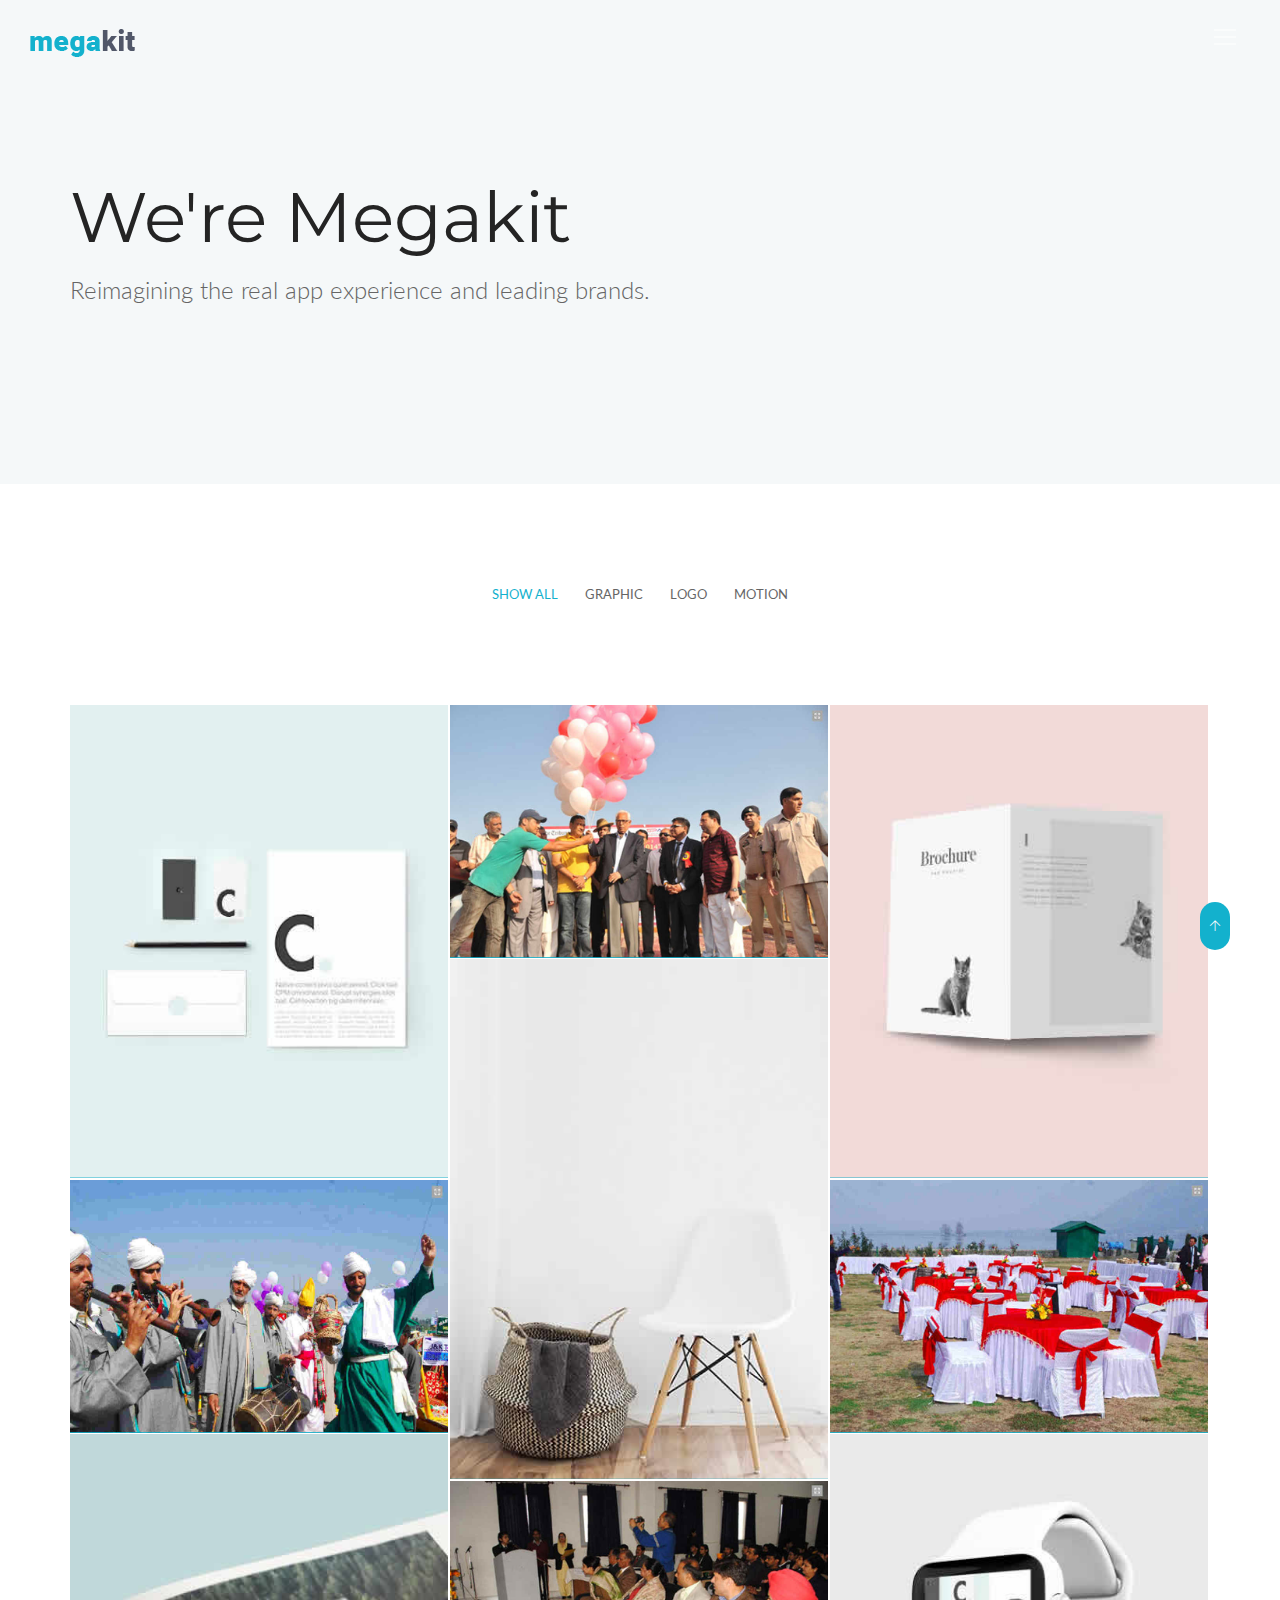
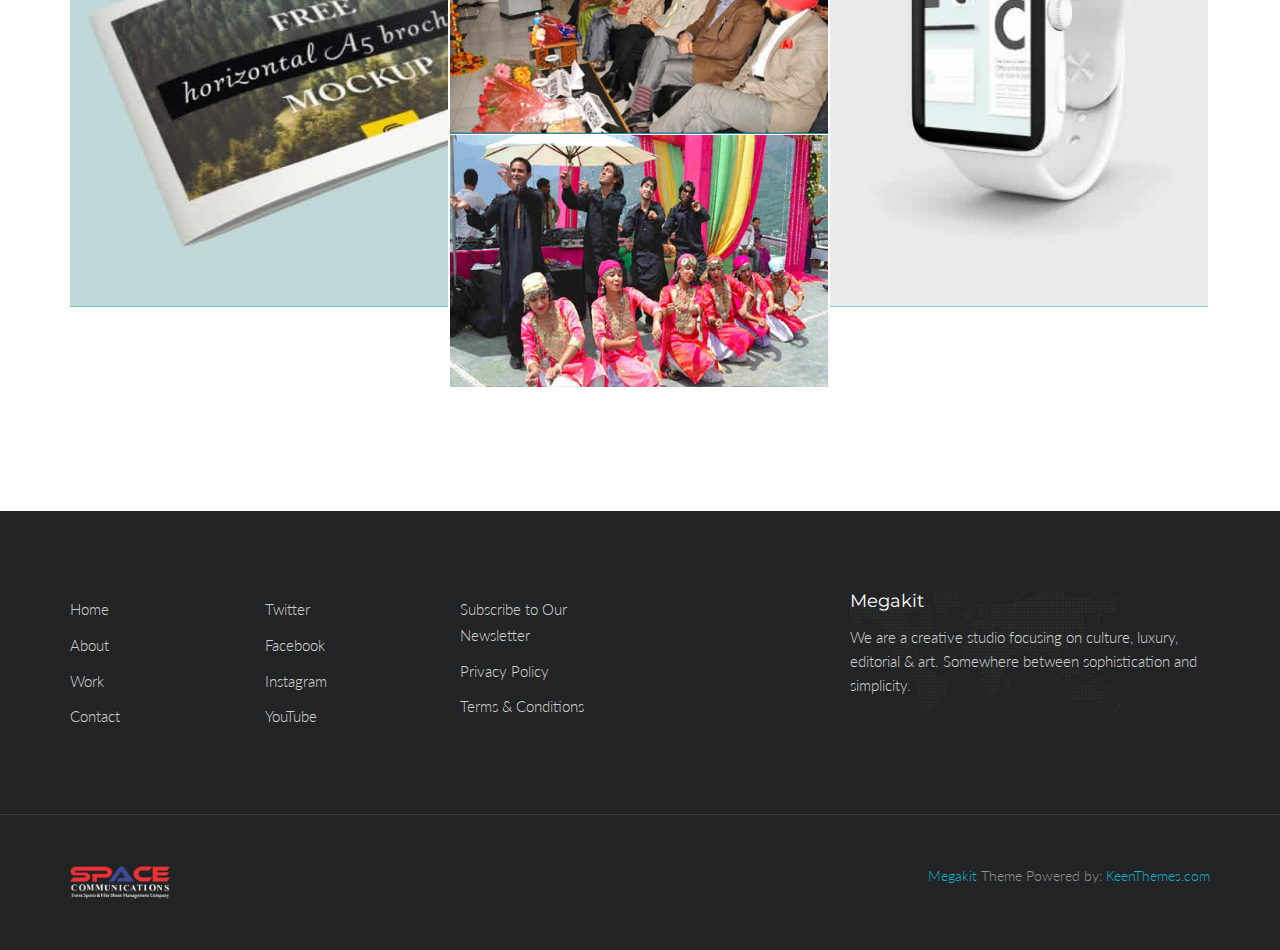
<file: HTML/index_portfolio.html>
<!DOCTYPE html>
<html lang="en" class="no-js">
    <!-- Begin Head -->
    <head>
        <!-- Basic -->
        <meta charset="utf-8"/>
        <meta name="viewport" content="width=device-width, initial-scale=1, shrink-to-fit=no">
        <meta http-equiv="x-ua-compatible" content="ie=edge">
        <title>Megakit - HTML5 Theme</title>
        <meta name="keywords" content="HTML5 Theme" />
        <meta name="description" content="Megakit - HTML5 Theme">
        <meta name="author" content="keenthemes.com">

        <!-- Web Fonts -->
        <link href="https://fonts.googleapis.com/css?family=Lato:300,400,400i|Montserrat:400,700" rel="stylesheet">

        <!-- Vendor Styles -->
        <link href="vendor/bootstrap/css/bootstrap.min.css" rel="stylesheet" type="text/css"/>
        <link href="css/animate.css" rel="stylesheet" type="text/css"/>
        <link href="vendor/themify/themify.css" rel="stylesheet" type="text/css"/>
        <link href="vendor/scrollbar/scrollbar.min.css" rel="stylesheet" type="text/css"/>
        <link href="vendor/swiper/swiper.min.css" rel="stylesheet" type="text/css"/>
        <link href="vendor/cubeportfolio/css/cubeportfolio.min.css" rel="stylesheet" type="text/css"/>

        <!-- Theme Styles -->
        <link href="css/style.css" rel="stylesheet" type="text/css"/>
        <link href="css/global/global.css" rel="stylesheet" type="text/css"/>

        <!-- Favicon -->
        <link rel="shortcut icon" href="img/favicon.ico" type="image/x-icon">
        <link rel="apple-touch-icon" href="img/apple-touch-icon.png">
    </head>
    <!-- End Head -->

    <!-- Body -->
    <body>

        <!--========== HEADER ==========-->
        <header class="navbar-fixed-top s-header js__header-sticky js__header-overlay">
            <!-- Navbar -->
            <div class="s-header__navbar">
                <div class="s-header__container">
                    <div class="s-header__navbar-row">
                        <div class="s-header__navbar-row-col">
                            <!-- Logo -->
                            <div class="s-header__logo">
                                <a href="index.html" class="s-header__logo-link">
                                    <img class="s-header__logo-img" src="img/logo-dark.png" alt="Megakit Logo">
                                </a>
                            </div>
                            <!-- End Logo -->
                        </div>
                        <div class="s-header__navbar-row-col">
                            <!-- Trigger -->
                            <a href="javascript:void(0);" class="s-header__trigger s-header__trigger--dark js__trigger">
                                <span class="s-header__trigger-icon"></span>
                                <svg x="0rem" y="0rem" width="3.125rem" height="3.125rem" viewbox="0 0 54 54">
                                    <circle fill="transparent" stroke="#fff" stroke-width="1" cx="27" cy="27" r="25" stroke-dasharray="157 157" stroke-dashoffset="157"></circle>
                                </svg>
                            </a>
                            <!-- End Trigger -->
                        </div>
                    </div>
                </div>
            </div>
            <!-- End Navbar -->

            <!-- Overlay -->
            <div class="s-header-bg-overlay js__bg-overlay">
                <!-- Nav -->
                <nav class="s-header__nav js__scrollbar">
                    <div class="container-fluid">
                        <!-- Menu List -->                                
                        <ul class="list-unstyled s-header__nav-menu">
                            <li class="s-header__nav-menu-item"><a class="s-header__nav-menu-link s-header__nav-menu-link-divider" href="index.html">Corporate</a></li>
                            <li class="s-header__nav-menu-item"><a class="s-header__nav-menu-link s-header__nav-menu-link-divider" href="index_app_landing.html">App Landing</a></li>
                            <li class="s-header__nav-menu-item"><a class="s-header__nav-menu-link s-header__nav-menu-link-divider -is-active" href="index_portfolio.html">Portfolio</a></li>
                            <li class="s-header__nav-menu-item"><a class="s-header__nav-menu-link s-header__nav-menu-link-divider" href="index_events.html">Events</a></li>
                            <li class="s-header__nav-menu-item"><a class="s-header__nav-menu-link s-header__nav-menu-link-divider" href="index_lawyer.html">Lawyer</a></li>
                            <li class="s-header__nav-menu-item"><a class="s-header__nav-menu-link s-header__nav-menu-link-divider" href="index_clinic.html">Clinic</a></li>
                            <li class="s-header__nav-menu-item"><a class="s-header__nav-menu-link s-header__nav-menu-link-divider" href="index_coming_soon.html">Coming Soon</a></li>
                        </ul>
                        <!-- End Menu List -->

                        <!-- Menu List -->                                
                        <ul class="list-unstyled s-header__nav-menu">
                            <li class="s-header__nav-menu-item"><a class="s-header__nav-menu-link s-header__nav-menu-link-divider" href="about.html">About</a></li>
                            <li class="s-header__nav-menu-item"><a class="s-header__nav-menu-link s-header__nav-menu-link-divider" href="team.html">Team</a></li>
                            <li class="s-header__nav-menu-item"><a class="s-header__nav-menu-link s-header__nav-menu-link-divider" href="services.html">Services</a></li>
                            <li class="s-header__nav-menu-item"><a class="s-header__nav-menu-link s-header__nav-menu-link-divider" href="events.html">Events</a></li>
                            <li class="s-header__nav-menu-item"><a class="s-header__nav-menu-link s-header__nav-menu-link-divider" href="faq.html">FAQ</a></li>
                            <li class="s-header__nav-menu-item"><a class="s-header__nav-menu-link s-header__nav-menu-link-divider" href="contacts.html">Contacts</a></li>
                        </ul>
                        <!-- End Menu List -->
                    </div>
                </nav>
                <!-- End Nav -->
                
                <!-- Action -->
                <ul class="list-inline s-header__action s-header__action--lb">
                    <li class="s-header__action-item"><a class="s-header__action-link -is-active" href="#">En</a></li>
                    <li class="s-header__action-item"><a class="s-header__action-link" href="#">Fr</a></li>
                </ul>
                <!-- End Action -->

                <!-- Action -->
                <ul class="list-inline s-header__action s-header__action--rb">
                    <li class="s-header__action-item">
                        <a class="s-header__action-link" href="https://www.behance.net/keenthemes">
                            <i class="g-padding-r-5--xs ti-facebook"></i>
                            <span class="g-display-none--xs g-display-inline-block--sm">Facebook</span>
                        </a>
                    </li>
                    <li class="s-header__action-item">
                        <a class="s-header__action-link" href="https://twitter.com/keenthemes">
                            <i class="g-padding-r-5--xs ti-twitter"></i>
                            <span class="g-display-none--xs g-display-inline-block--sm">Twitter</span>
                        </a>
                    </li>
                    <li class="s-header__action-item">
                        <a class="s-header__action-link" href="https://dribbble.com/keenthemes">
                            <i class="g-padding-r-5--xs ti-dribbble"></i>
                            <span class="g-display-none--xs g-display-inline-block--sm">Dribbble</span>
                        </a>
                    </li>
                </ul>
                <!-- End Action -->
            </div>
            <!-- End Overlay -->
        </header>
        <!--========== END HEADER ==========-->

        <!--========== PROMO BLOCK ==========-->
        <div class="g-bg-color--sky-light">
            <div class="container g-padding-y-125--xs">
                <div class="g-padding-y-50--xs">
                    <h1 class="g-font-size-35--xs g-font-size-55--sm g-font-size-70--lg">We're Megakit</h1>
                    <p class="g-font-size-22--xs g-font-size-24--md g-margin-b-0--xs">Reimagining the real app experience and leading brands.</p>
                </div>
            </div>
        </div>
        <!--========== END PROMO BLOCK ==========-->

        <!--========== PAGE CONTENT ==========-->
        <!-- Portfolio Filter -->
        <div class="container g-padding-y-100--xs">
            <div class="s-portfolio">
                <div id="js__filters-portfolio-gallery" class="s-portfolio__filter-v1 cbp-l-filters-text cbp-l-filters-center">
                    <div data-filter="*" class="s-portfolio__filter-v1-item cbp-filter-item cbp-filter-item-active">Show All</div>
                    <div data-filter=".graphic" class="s-portfolio__filter-v1-item cbp-filter-item">Graphic</div>
                    <div data-filter=".logos" class="s-portfolio__filter-v1-item cbp-filter-item">Logo</div>
                    <div data-filter=".motion" class="s-portfolio__filter-v1-item cbp-filter-item">Motion</div>
                </div>
            </div>
        </div>
        <!-- End Portfolio Filter -->

        <!-- Portfolio Gallery -->
        <div class="container">
            <div id="js__grid-portfolio-gallery" class="cbp">
                <!-- Item -->
                <div class="s-portfolio__item cbp-item logos motion">
                    <div class="s-portfolio__img-effect">
                        <img src="img/400x500/01.jpg" alt="Portfolio Image">
                    </div>
                    <div class="s-portfolio__caption-hover--cc">
                        <div class="g-margin-b-25--xs">
                            <h2 class="g-font-size-18--xs g-color--white g-margin-b-5--xs">Portfolio Item</h2>
                            <p class="g-color--white-opacity">by KeenThemes Inc.</p>
                        </div>
                        <ul class="list-inline g-ul-li-lr-5--xs g-margin-b-0--xs">
                            <li>
                                <a href="img/400x500/01.jpg" class="cbp-lightbox s-icon s-icon--sm s-icon--white-bg g-radius--circle" data-title="Portfolio Item <br/> by KeenThemes Inc.">
                                    <i class="ti-fullscreen"></i>
                                </a>
                            </li>
                            <li>
                                <a href="http://themeforest.net/item/metronic-responsive-admin-dashboard-template/4021469?ref=keenthemes" class="s-icon s-icon--sm s-icon s-icon--white-bg g-radius--circle">
                                    <i class="ti-link"></i>
                                </a>
                            </li>
                        </ul>
                    </div>
                </div>
                <!-- Item -->
                <div class="s-portfolio__item cbp-item graphic">
                    <div class="s-portfolio__img-effect">
                        <img src="img/970x647/06.jpg" alt="Portfolio Image">
                    </div>
                    <div class="s-portfolio__caption-hover--cc">
                        <div class="g-margin-b-25--xs">
                            <h3 class="g-font-size-18--xs g-color--white g-margin-b-5--xs">Portfolio Item</h3>
                            <p class="g-color--white-opacity">by KeenThemes Inc.</p>
                        </div>
                        <ul class="list-inline g-ul-li-lr-5--xs g-margin-b-0--xs">
                            <li>
                                <a href="img/970x647/06.jpg" class="cbp-lightbox s-icon s-icon--sm s-icon--white-bg g-radius--circle" data-title="Portfolio Item <br/> by KeenThemes Inc.">
                                    <i class="ti-fullscreen"></i>
                                </a>
                            </li>
                            <li>
                                <a href="http://themeforest.net/item/metronic-responsive-admin-dashboard-template/4021469?ref=keenthemes" class="s-icon s-icon--sm s-icon s-icon--white-bg g-radius--circle">
                                    <i class="ti-link"></i>
                                </a>
                            </li>
                        </ul>
                    </div>
                </div>
                <!-- Item -->
                <div class="s-portfolio__item cbp-item logos">
                    <div class="s-portfolio__img-effect">
                        <img src="img/400x500/02.jpg" alt="Portfolio Image">
                    </div>
                    <div class="s-portfolio__caption-hover--cc">
                        <div class="g-margin-b-25--xs">
                            <h4 class="g-font-size-18--xs g-color--white g-margin-b-5--xs">Portfolio Item</h4>
                            <p class="g-color--white-opacity">by KeenThemes Inc.</p>
                        </div>
                        <ul class="list-inline g-ul-li-lr-5--xs g-margin-b-0--xs">
                            <li>
                                <a href="img/400x500/02.jpg" class="cbp-lightbox s-icon s-icon--sm s-icon--white-bg g-radius--circle" data-title="Portfolio Item <br/> by KeenThemes Inc.">
                                    <i class="ti-fullscreen"></i>
                                </a>
                            </li>
                            <li>
                                <a href="http://themeforest.net/item/metronic-responsive-admin-dashboard-template/4021469?ref=keenthemes" class="s-icon s-icon--sm s-icon s-icon--white-bg g-radius--circle">
                                    <i class="ti-link"></i>
                                </a>
                            </li>
                        </ul>
                    </div>
                </div>
                <!-- Item -->
                <div class="s-portfolio__item cbp-item motion graphic">
                    <div class="s-portfolio__img-effect">
                        <img src="img/400x550/01.jpg" alt="Portfolio Image">
                    </div>
                    <div class="s-portfolio__caption-hover--cc">
                        <div class="g-margin-b-25--xs">
                            <h4 class="g-font-size-18--xs g-color--white g-margin-b-5--xs">Portfolio Item</h4>
                            <p class="g-color--white-opacity">by KeenThemes Inc.</p>
                        </div>
                        <ul class="list-inline g-ul-li-lr-5--xs g-margin-b-0--xs">
                            <li>
                                <a href="img/400x550/01.jpg" class="cbp-lightbox s-icon s-icon--sm s-icon--white-bg g-radius--circle" data-title="Portfolio Item <br/> by KeenThemes Inc.">
                                    <i class="ti-fullscreen"></i>
                                </a>
                            </li>
                            <li>
                                <a href="http://themeforest.net/item/metronic-responsive-admin-dashboard-template/4021469?ref=keenthemes" class="s-icon s-icon--sm s-icon s-icon--white-bg g-radius--circle">
                                    <i class="ti-link"></i>
                                </a>
                            </li>
                        </ul>
                    </div>
                </div>
                <!-- Item -->
                <div class="s-portfolio__item cbp-item logos graphic">
                    <div class="s-portfolio__img-effect">
                        <img src="img/970x647/09.jpg" alt="Portfolio Image">
                    </div>
                    <div class="s-portfolio__caption-hover--cc">
                        <div class="g-margin-b-25--xs">
                            <h4 class="g-font-size-18--xs g-color--white g-margin-b-5--xs">Portfolio Item</h4>
                            <p class="g-color--white-opacity">by KeenThemes Inc.</p>
                        </div>
                        <ul class="list-inline g-ul-li-lr-5--xs g-margin-b-0--xs">
                            <li>
                                <a href="img/970x647/09.jpg" class="cbp-lightbox s-icon s-icon--sm s-icon--white-bg g-radius--circle" data-title="Portfolio Item <br/> by KeenThemes Inc.">
                                    <i class="ti-fullscreen"></i>
                                </a>
                            </li>
                            <li>
                                <a href="http://themeforest.net/item/metronic-responsive-admin-dashboard-template/4021469?ref=keenthemes" class="s-icon s-icon--sm s-icon s-icon--white-bg g-radius--circle">
                                    <i class="ti-link"></i>
                                </a>
                            </li>
                        </ul>
                    </div>
                </div>
                <!-- Item -->
                <div class="s-portfolio__item cbp-item motion graphic">
                    <div class="s-portfolio__img-effect">
                        <img src="img/970x647/04.jpg" alt="Portfolio Image">
                    </div>
                    <div class="s-portfolio__caption-hover--cc">
                        <div class="g-margin-b-25--xs">
                            <h4 class="g-font-size-18--xs g-color--white g-margin-b-5--xs">Portfolio Item</h4>
                            <p class="g-color--white-opacity">by KeenThemes Inc.</p>
                        </div>
                        <ul class="list-inline g-ul-li-lr-5--xs g-margin-b-0--xs">
                            <li>
                                <a href="img/970x647/04.jpg" class="cbp-lightbox s-icon s-icon--sm s-icon--white-bg g-radius--circle" data-title="Portfolio Item <br/> by KeenThemes Inc.">
                                    <i class="ti-fullscreen"></i>
                                </a>
                            </li>
                            <li>
                                <a href="http://themeforest.net/item/metronic-responsive-admin-dashboard-template/4021469?ref=keenthemes" class="s-icon s-icon--sm s-icon s-icon--white-bg g-radius--circle">
                                    <i class="ti-link"></i>
                                </a>
                            </li>
                        </ul>
                    </div>
                </div>
                <!-- Item -->
                <div class="s-portfolio__item cbp-item logos">
                    <div class="s-portfolio__img-effect">
                        <img src="img/400x500/03.jpg" alt="Portfolio Image">
                    </div>
                    <div class="s-portfolio__caption-hover--cc">
                        <div class="g-margin-b-25--xs">
                            <h4 class="g-font-size-18--xs g-color--white g-margin-b-5--xs">Portfolio Item</h4>
                            <p class="g-color--white-opacity">by KeenThemes Inc.</p>
                        </div>
                        <ul class="list-inline g-ul-li-lr-5--xs g-margin-b-0--xs">
                            <li>
                                <a href="img/400x500/03.jpg" class="cbp-lightbox s-icon s-icon--sm s-icon--white-bg g-radius--circle" data-title="Portfolio Item <br/> by KeenThemes Inc.">
                                    <i class="ti-fullscreen"></i>
                                </a>
                            </li>
                            <li>
                                <a href="http://themeforest.net/item/metronic-responsive-admin-dashboard-template/4021469?ref=keenthemes" class="s-icon s-icon--sm s-icon s-icon--white-bg g-radius--circle">
                                    <i class="ti-link"></i>
                                </a>
                            </li>
                        </ul>
                    </div>
                </div>
                <!-- Item -->
                <div class="s-portfolio__item cbp-item motion graphic">
                    <div class="s-portfolio__img-effect">
                        <img src="img/400x500/04.jpg" alt="Portfolio Image">
                    </div>
                    <div class="s-portfolio__caption-hover--cc">
                        <div class="g-margin-b-25--xs">
                            <h4 class="g-font-size-18--xs g-color--white g-margin-b-5--xs">Portfolio Item</h4>
                            <p class="g-color--white-opacity">by KeenThemes Inc.</p>
                        </div>
                        <ul class="list-inline g-ul-li-lr-5--xs g-margin-b-0--xs">
                            <li>
                                <a href="img/400x500/04.jpg" class="cbp-lightbox s-icon s-icon--sm s-icon--white-bg g-radius--circle" data-title="Portfolio Item <br/> by KeenThemes Inc.">
                                    <i class="ti-fullscreen"></i>
                                </a>
                            </li>
                            <li>
                                <a href="http://themeforest.net/item/metronic-responsive-admin-dashboard-template/4021469?ref=keenthemes" class="s-icon s-icon--sm s-icon s-icon--white-bg g-radius--circle">
                                    <i class="ti-link"></i>
                                </a>
                            </li>
                        </ul>
                    </div>
                </div>
                <!-- Item -->
                <div class="s-portfolio__item cbp-item motion graphic">
                    <div class="s-portfolio__img-effect">
                        <img src="img/970x647/07.jpg" alt="Portfolio Image">
                    </div>
                    <div class="s-portfolio__caption-hover--cc">
                        <div class="g-margin-b-25--xs">
                            <h4 class="g-font-size-18--xs g-color--white g-margin-b-5--xs">Portfolio Item</h4>
                            <p class="g-color--white-opacity">by KeenThemes Inc.</p>
                        </div>
                        <ul class="list-inline g-ul-li-lr-5--xs g-margin-b-0--xs">
                            <li>
                                <a href="img/970x647/07.jpg" class="cbp-lightbox s-icon s-icon--sm s-icon--white-bg g-radius--circle" data-title="Portfolio Item <br/> by KeenThemes Inc.">
                                    <i class="ti-fullscreen"></i>
                                </a>
                            </li>
                            <li>
                                <a href="http://themeforest.net/item/metronic-responsive-admin-dashboard-template/4021469?ref=keenthemes" class="s-icon s-icon--sm s-icon s-icon--white-bg g-radius--circle">
                                    <i class="ti-link"></i>
                                </a>
                            </li>
                        </ul>
                    </div>
                </div>
                <!-- Item -->
                <div class="s-portfolio__item cbp-item motion graphic">
                    <div class="s-portfolio__img-effect">
                        <img src="img/970x647/05.jpg" alt="Portfolio Image">
                    </div>
                    <div class="s-portfolio__caption-hover--cc">
                        <div class="g-margin-b-25--xs">
                            <h4 class="g-font-size-18--xs g-color--white g-margin-b-5--xs">Portfolio Item</h4>
                            <p class="g-color--white-opacity">by KeenThemes Inc.</p>
                        </div>
                        <ul class="list-inline g-ul-li-lr-5--xs g-margin-b-0--xs">
                            <li>
                                <a href="img/970x647/05.jpg" class="cbp-lightbox s-icon s-icon--sm s-icon--white-bg g-radius--circle" data-title="Portfolio Item <br/> by KeenThemes Inc.">
                                    <i class="ti-fullscreen"></i>
                                </a>
                            </li>
                            <li>
                                <a href="http://themeforest.net/item/metronic-responsive-admin-dashboard-template/4021469?ref=keenthemes" class="s-icon s-icon--sm s-icon s-icon--white-bg g-radius--circle">
                                    <i class="ti-link"></i>
                                </a>
                            </li>
                        </ul>
                    </div>
                </div>
                <!-- End Item -->
            </div>
            <!-- End Portfolio Gallery -->
        </div>
        <!-- End Portfolio -->

        <!-- Clients -->
        <div class="g-container--md g-padding-y-80--xs g-padding-y-125--sm">
            <!-- Swiper Clients -->
            <div class="s-swiper js__swiper-clients">
                <div class="swiper-wrapper">
                    <div class="swiper-slide">
                        <div class="wow fadeIn" data-wow-duration=".3" data-wow-delay=".1s">
                            <img class="s-clients-v1" src="img/clients/01-dark.png" alt="Clients Logo">
                        </div>
                    </div>
                    <div class="swiper-slide">
                        <div class="wow fadeIn" data-wow-duration=".3" data-wow-delay=".2s">
                            <img class="s-clients-v1" src="img/clients/02-dark.png" alt="Clients Logo">
                        </div>
                    </div>
                    <div class="swiper-slide">
                        <div class="wow fadeIn" data-wow-duration=".3" data-wow-delay=".3s">
                            <img class="s-clients-v1" src="img/clients/03-dark.png" alt="Clients Logo">
                        </div>
                    </div>
                    <div class="swiper-slide">
                        <div class="wow fadeIn" data-wow-duration=".3" data-wow-delay=".4s">
                            <img class="s-clients-v1" src="img/clients/04-dark.png" alt="Clients Logo">
                        </div>
                    </div>
                    <div class="swiper-slide">
                        <div class="wow fadeIn" data-wow-duration=".3" data-wow-delay=".5s">
                            <img class="s-clients-v1" src="img/clients/05-dark.png" alt="Clients Logo">
                        </div>
                    </div>
                </div>
            </div>
            <!-- End Swiper Clients -->
        </div>
        <!-- End Clients -->
        <!--========== END PAGE CONTENT ==========-->

        <!--========== FOOTER ==========-->
        <footer class="g-bg-color--dark">
            <!-- Links -->
            <div class="g-hor-divider__dashed--white-opacity-lightest">
                <div class="container g-padding-y-80--xs">
                    <div class="row">
                        <div class="col-sm-2 g-margin-b-20--xs g-margin-b-0--md">
                            <ul class="list-unstyled g-ul-li-tb-5--xs g-margin-b-0--xs">
                                <li><a class="g-font-size-15--xs g-color--white-opacity" href="http://themeforest.net/item/metronic-responsive-admin-dashboard-template/4021469?ref=keenthemes">Home</a></li>
                                <li><a class="g-font-size-15--xs g-color--white-opacity" href="http://themeforest.net/item/metronic-responsive-admin-dashboard-template/4021469?ref=keenthemes">About</a></li>
                                <li><a class="g-font-size-15--xs g-color--white-opacity" href="http://themeforest.net/item/metronic-responsive-admin-dashboard-template/4021469?ref=keenthemes">Work</a></li>
                                <li><a class="g-font-size-15--xs g-color--white-opacity" href="http://themeforest.net/item/metronic-responsive-admin-dashboard-template/4021469?ref=keenthemes">Contact</a></li>
                            </ul>
                        </div>
                        <div class="col-sm-2 g-margin-b-20--xs g-margin-b-0--md">
                            <ul class="list-unstyled g-ul-li-tb-5--xs g-margin-b-0--xs">
                                <li><a class="g-font-size-15--xs g-color--white-opacity" href="http://themeforest.net/item/metronic-responsive-admin-dashboard-template/4021469?ref=keenthemes">Twitter</a></li>
                                <li><a class="g-font-size-15--xs g-color--white-opacity" href="http://themeforest.net/item/metronic-responsive-admin-dashboard-template/4021469?ref=keenthemes">Facebook</a></li>
                                <li><a class="g-font-size-15--xs g-color--white-opacity" href="http://themeforest.net/item/metronic-responsive-admin-dashboard-template/4021469?ref=keenthemes">Instagram</a></li>
                                <li><a class="g-font-size-15--xs g-color--white-opacity" href="http://themeforest.net/item/metronic-responsive-admin-dashboard-template/4021469?ref=keenthemes">YouTube</a></li>
                            </ul>
                        </div>
                        <div class="col-sm-2 g-margin-b-40--xs g-margin-b-0--md">
                            <ul class="list-unstyled g-ul-li-tb-5--xs g-margin-b-0--xs">
                                <li><a class="g-font-size-15--xs g-color--white-opacity" href="http://themeforest.net/item/metronic-responsive-admin-dashboard-template/4021469?ref=keenthemes">Subscribe to Our Newsletter</a></li>
                                <li><a class="g-font-size-15--xs g-color--white-opacity" href="http://themeforest.net/item/metronic-responsive-admin-dashboard-template/4021469?ref=keenthemes">Privacy Policy</a></li>
                                <li><a class="g-font-size-15--xs g-color--white-opacity" href="http://themeforest.net/item/metronic-responsive-admin-dashboard-template/4021469?ref=keenthemes">Terms &amp; Conditions</a></li>
                            </ul>
                        </div>
                        <div class="col-md-4 col-md-offset-2 col-sm-5 col-sm-offset-1 s-footer__logo g-padding-y-50--xs g-padding-y-0--md">
                            <h3 class="g-font-size-18--xs g-color--white">Megakit</h3>
                            <p class="g-color--white-opacity">We are a creative studio focusing on culture, luxury, editorial &amp; art. Somewhere between sophistication and simplicity.</p>
                        </div>
                    </div>
                </div>
            </div>
            <!-- End Links -->

            <!-- Copyright -->
            <div class="container g-padding-y-50--xs">
                <div class="row">
                    <div class="col-xs-6">
                        <a href="index.html">
                            <img class="g-width-100--xs g-height-auto--xs" src="img/logo.png" alt="Megakit Logo">
                        </a>
                    </div>
                    <div class="col-xs-6 g-text-right--xs">
                        <p class="g-font-size-14--xs g-margin-b-0--xs g-color--white-opacity-light"><a href="http://keenthemes.com/preview/Megakit/">Megakit</a> Theme Powered by: <a href="http://www.keenthemes.com/">KeenThemes.com</a></p>
                    </div>
                </div>
            </div>
            <!-- End Copyright -->
        </footer>
        <!--========== END FOOTER ==========-->

        <!-- Back To Top -->
        <a href="javascript:void(0);" class="s-back-to-top js__back-to-top"></a>

        <!--========== JAVASCRIPTS (Load javascripts at bottom, this will reduce page load time) ==========-->
        <!-- Vendor -->
        <script type="text/javascript" src="vendor/jquery.min.js"></script>
        <script type="text/javascript" src="vendor/jquery.migrate.min.js"></script>
        <script type="text/javascript" src="vendor/bootstrap/js/bootstrap.min.js"></script>
        <script type="text/javascript" src="vendor/jquery.smooth-scroll.min.js"></script>
        <script type="text/javascript" src="vendor/jquery.back-to-top.min.js"></script>
        <script type="text/javascript" src="vendor/scrollbar/jquery.scrollbar.min.js"></script>
        <script type="text/javascript" src="vendor/swiper/swiper.jquery.min.js"></script>
        <script type="text/javascript" src="vendor/cubeportfolio/js/jquery.cubeportfolio.min.js"></script>
        <script type="text/javascript" src="vendor/jquery.wow.min.js"></script>

        <!-- General Components and Settings -->
        <script type="text/javascript" src="js/global.min.js"></script>
        <script type="text/javascript" src="js/components/header-sticky.min.js"></script>
        <script type="text/javascript" src="js/components/scrollbar.min.js"></script>
        <script type="text/javascript" src="js/components/swiper.min.js"></script>
        <script type="text/javascript" src="js/components/portfolio-3-col.min.js"></script>
        <script type="text/javascript" src="js/components/wow.min.js"></script>
        <!--========== END JAVASCRIPTS ==========-->

    </body>
    <!-- End Body -->
</html>
</file>
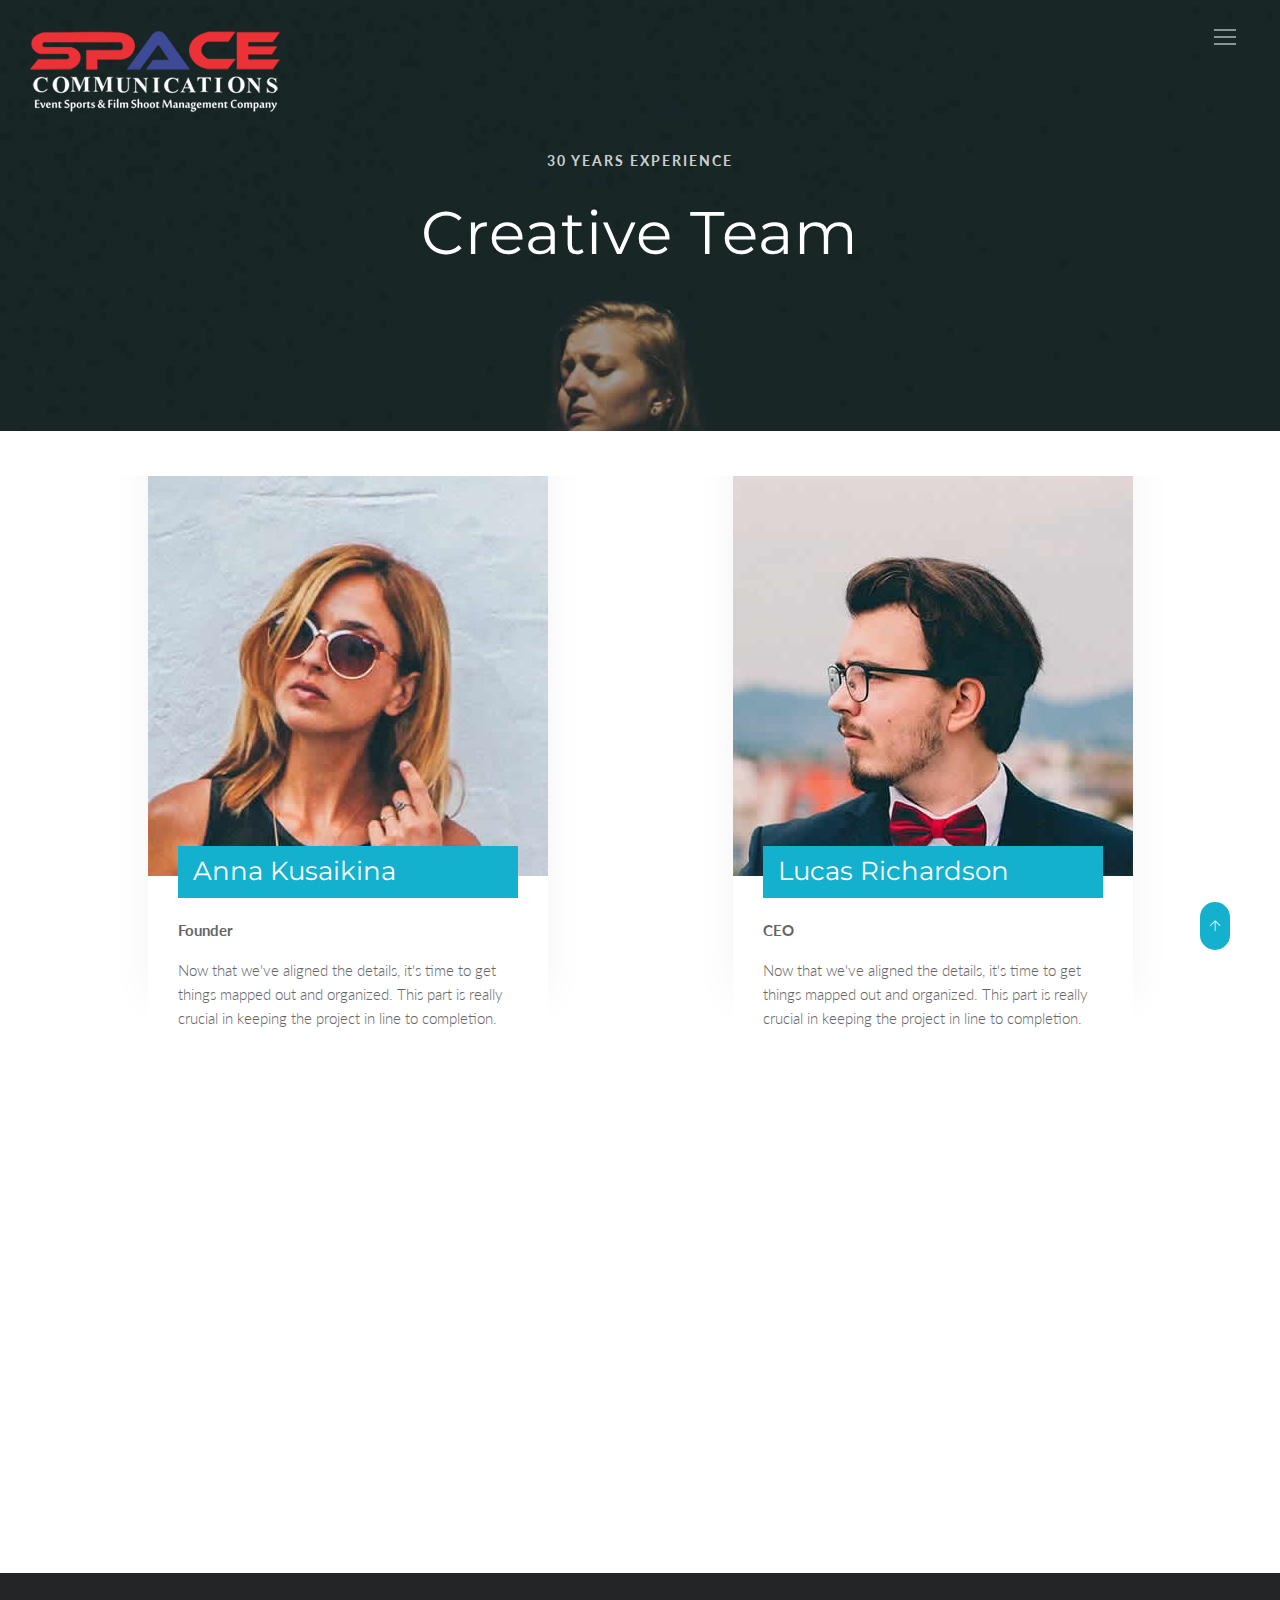
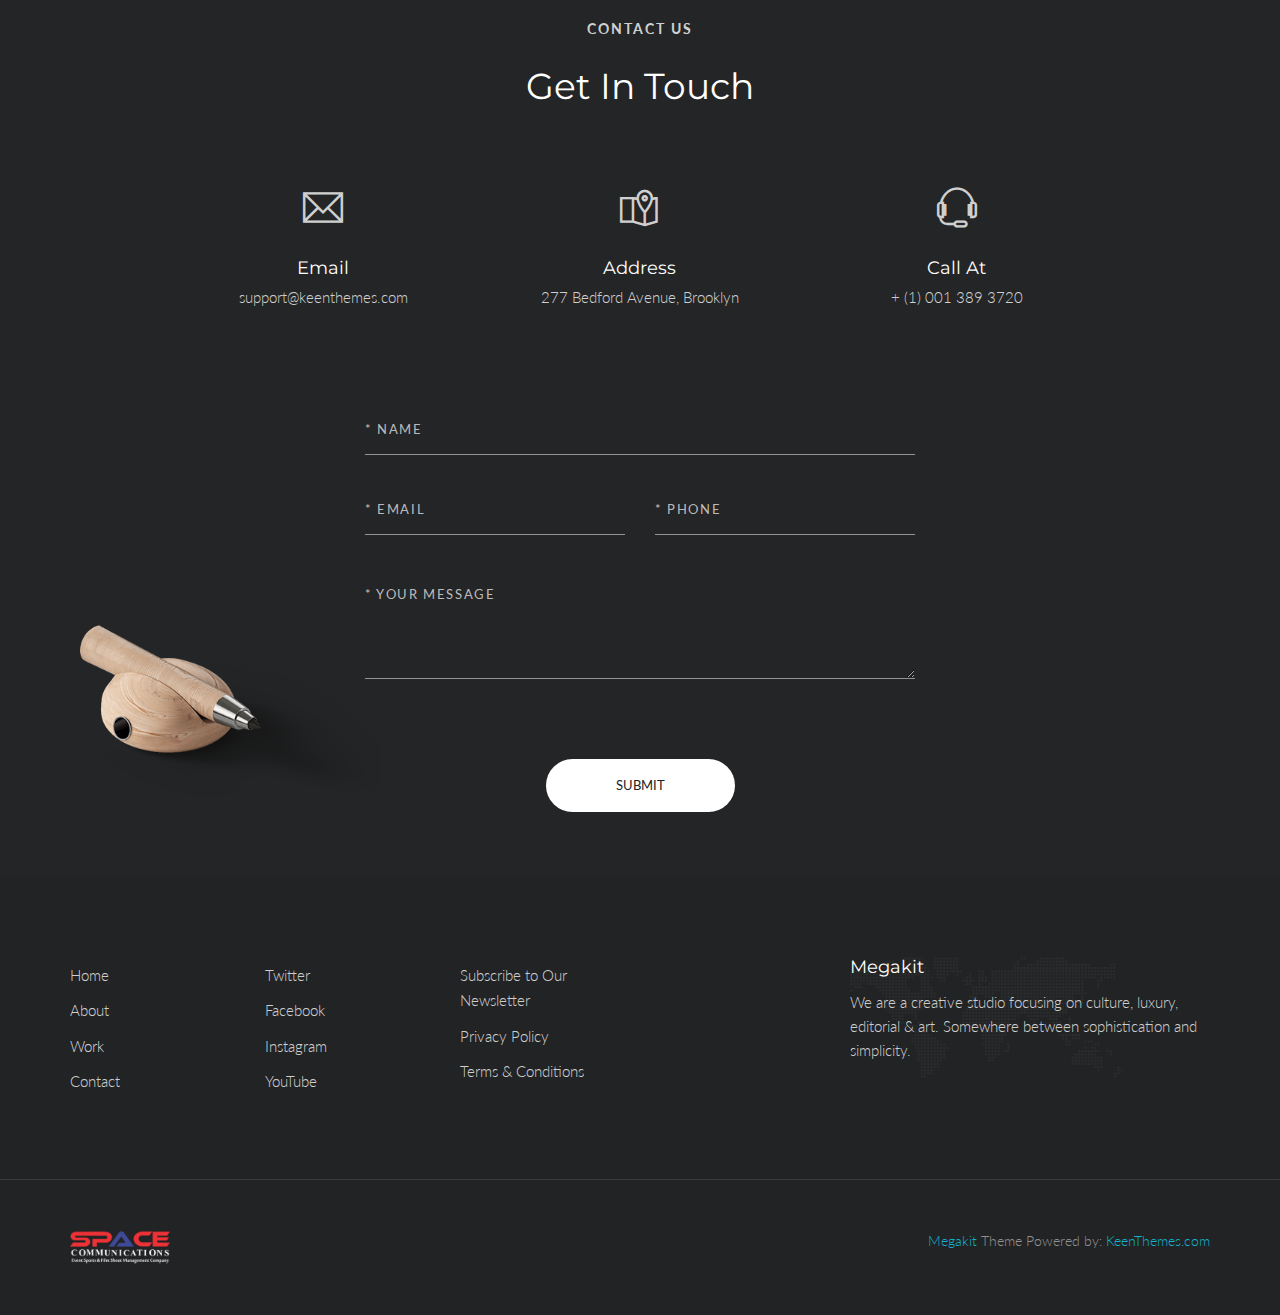
<file: HTML/team.html>
<!DOCTYPE html>
<html lang="en" class="no-js">
    <!-- Begin Head -->
    <head>
        <!-- Basic -->
        <meta charset="utf-8"/>
        <meta name="viewport" content="width=device-width, initial-scale=1, shrink-to-fit=no">
        <meta http-equiv="x-ua-compatible" content="ie=edge">
        <title>Megakit - HTML5 Theme</title>
        <meta name="keywords" content="HTML5 Theme" />
        <meta name="description" content="Megakit - HTML5 Theme">
        <meta name="author" content="keenthemes.com">

        <!-- Web Fonts -->
        <link href="https://fonts.googleapis.com/css?family=Lato:300,400,400i|Montserrat:400,700" rel="stylesheet">

        <!-- Vendor Styles -->
        <link href="vendor/bootstrap/css/bootstrap.min.css" rel="stylesheet" type="text/css"/>
        <link href="css/animate.css" rel="stylesheet" type="text/css"/>
        <link href="vendor/themify/themify.css" rel="stylesheet" type="text/css"/>
        <link href="vendor/scrollbar/scrollbar.min.css" rel="stylesheet" type="text/css"/>

        <!-- Theme Styles -->
        <link href="css/style.css" rel="stylesheet" type="text/css"/>
        <link href="css/global/global.css" rel="stylesheet" type="text/css"/>

        <!-- Favicon -->
        <link rel="shortcut icon" href="img/favicon.ico" type="image/x-icon">
        <link rel="apple-touch-icon" href="img/apple-touch-icon.png">
    </head>
    <!-- End Head -->

    <!-- Body -->
    <body>

        <!--========== HEADER ==========-->
        <header class="navbar-fixed-top s-header js__header-sticky js__header-overlay">
            <!-- Navbar -->
            <div class="s-header__navbar">
                <div class="s-header__container">
                    <div class="s-header__navbar-row">
                        <div class="s-header__navbar-row-col">
                            <!-- Logo -->
                            <div class="s-header__logo">
                                <a href="index.html" class="s-header__logo-link">
                                    <img class="s-header__logo-img s-header__logo-img-default" src="img/logo.png" alt="Megakit Logo">
                                    <img class="s-header__logo-img s-header__logo-img-shrink" src="img/logo-dark.png" alt="Megakit Logo">
                                </a>
                            </div>
                            <!-- End Logo -->
                        </div>
                        <div class="s-header__navbar-row-col">
                            <!-- Trigger -->
                            <a href="javascript:void(0);" class="s-header__trigger js__trigger">
                                <span class="s-header__trigger-icon"></span>
                                <svg x="0rem" y="0rem" width="3.125rem" height="3.125rem" viewbox="0 0 54 54">
                                    <circle fill="transparent" stroke="#fff" stroke-width="1" cx="27" cy="27" r="25" stroke-dasharray="157 157" stroke-dashoffset="157"></circle>
                                </svg>
                            </a>
                            <!-- End Trigger -->
                        </div>
                    </div>
                </div>
            </div>
            <!-- End Navbar -->

            <!-- Overlay -->
            <div class="s-header-bg-overlay js__bg-overlay">
                <!-- Nav -->
                <nav class="s-header__nav js__scrollbar">
                    <div class="container-fluid">
                        <!-- Menu List -->                                
                        <ul class="list-unstyled s-header__nav-menu">
                            <li class="s-header__nav-menu-item"><a class="s-header__nav-menu-link s-header__nav-menu-link-divider" href="index.html">Corporate</a></li>
                            <li class="s-header__nav-menu-item"><a class="s-header__nav-menu-link s-header__nav-menu-link-divider" href="index_app_landing.html">App Landing</a></li>
                            <li class="s-header__nav-menu-item"><a class="s-header__nav-menu-link s-header__nav-menu-link-divider" href="index_portfolio.html">Portfolio</a></li>
                            <li class="s-header__nav-menu-item"><a class="s-header__nav-menu-link s-header__nav-menu-link-divider" href="index_events.html">Events</a></li>
                            <li class="s-header__nav-menu-item"><a class="s-header__nav-menu-link s-header__nav-menu-link-divider" href="index_lawyer.html">Lawyer</a></li>
                            <li class="s-header__nav-menu-item"><a class="s-header__nav-menu-link s-header__nav-menu-link-divider" href="index_clinic.html">Clinic</a></li>
                            <li class="s-header__nav-menu-item"><a class="s-header__nav-menu-link s-header__nav-menu-link-divider" href="index_coming_soon.html">Coming Soon</a></li>
                        </ul>
                        <!-- End Menu List -->

                        <!-- Menu List -->                                
                        <ul class="list-unstyled s-header__nav-menu">
                            <li class="s-header__nav-menu-item"><a class="s-header__nav-menu-link s-header__nav-menu-link-divider" href="about.html">About</a></li>
                            <li class="s-header__nav-menu-item"><a class="s-header__nav-menu-link s-header__nav-menu-link-divider -is-active" href="team.html">Team</a></li>
                            <li class="s-header__nav-menu-item"><a class="s-header__nav-menu-link s-header__nav-menu-link-divider" href="services.html">Services</a></li>
                            <li class="s-header__nav-menu-item"><a class="s-header__nav-menu-link s-header__nav-menu-link-divider" href="events.html">Events</a></li>
                            <li class="s-header__nav-menu-item"><a class="s-header__nav-menu-link s-header__nav-menu-link-divider" href="faq.html">FAQ</a></li>
                            <li class="s-header__nav-menu-item"><a class="s-header__nav-menu-link s-header__nav-menu-link-divider" href="contacts.html">Contacts</a></li>
                        </ul>
                        <!-- End Menu List -->
                    </div>
                </nav>
                <!-- End Nav -->
                
                <!-- Action -->
                <ul class="list-inline s-header__action s-header__action--lb">
                    <li class="s-header__action-item"><a class="s-header__action-link -is-active" href="#">En</a></li>
                    <li class="s-header__action-item"><a class="s-header__action-link" href="#">Fr</a></li>
                </ul>
                <!-- End Action -->

                <!-- Action -->
                <ul class="list-inline s-header__action s-header__action--rb">
                    <li class="s-header__action-item">
                        <a class="s-header__action-link" href="https://www.behance.net/keenthemes">
                            <i class="g-padding-r-5--xs ti-facebook"></i>
                            <span class="g-display-none--xs g-display-inline-block--sm">Facebook</span>
                        </a>
                    </li>
                    <li class="s-header__action-item">
                        <a class="s-header__action-link" href="https://twitter.com/keenthemes">
                            <i class="g-padding-r-5--xs ti-twitter"></i>
                            <span class="g-display-none--xs g-display-inline-block--sm">Twitter</span>
                        </a>
                    </li>
                    <li class="s-header__action-item">
                        <a class="s-header__action-link" href="https://dribbble.com/keenthemes">
                            <i class="g-padding-r-5--xs ti-dribbble"></i>
                            <span class="g-display-none--xs g-display-inline-block--sm">Dribbble</span>
                        </a>
                    </li>
                </ul>
                <!-- End Action -->
            </div>
            <!-- End Overlay -->
        </header>
        <!--========== END HEADER ==========-->

        <!--========== PROMO BLOCK ==========-->
        <div class="g-bg-position--center js__parallax-window" style="background: url(img/1920x1080/09.jpg) 50% 0 no-repeat fixed;">
            <div class="g-container--md g-text-center--xs g-padding-y-150--xs">
                <p class="text-uppercase g-font-size-14--xs g-font-weight--700 g-color--white-opacity g-letter-spacing--2 g-margin-b-25--xs">30 years experience</p>
                <h1 class="g-font-size-40--xs g-font-size-50--sm g-font-size-60--md g-color--white g-letter-spacing--1">Creative Team</h1>
            </div>
        </div>
        <!--========== END PROMO BLOCK ==========-->

        <!--========== PAGE CONTENT ==========-->
        <!-- Speakers -->
        <div class="container g-padding-y-80--xs g-padding-y-125--sm">
            <div class="row g-overflow--hidden">
                <div class="col-xs-6 g-full-width--xs g-margin-b-30--xs g-margin-b-0--lg">
                    <!-- Speaker -->
                    <div class="center-block g-box-shadow__dark-lightest-v1 g-width-100-percent--xs g-width-400--lg">
                        <img class="img-responsive g-width-100-percent--xs" src="img/400x400/02.jpg" alt="Image">
                        <div class="g-position--overlay g-padding-x-30--xs g-padding-y-30--xs g-margin-t-o-60--xs">
                            <div class="g-bg-color--primary g-padding-x-15--xs g-padding-y-10--xs g-margin-b-20--xs">
                                <h4 class="g-font-size-22--xs g-font-size-26--sm g-color--white g-margin-b-0--xs">Anna Kusaikina</h4>
                            </div>
                            <p class="g-font-weight--700">Founder</p>
                            <p>Now that we've aligned the details, it's time to get things mapped out and organized. This part is really crucial in keeping the project in line to completion.</p>
                        </div>
                    </div>
                    <!-- End Speaker -->
                </div>
                <div class="col-xs-6 g-full-width--xs">
                    <!-- Speaker -->
                    <div class="center-block g-box-shadow__dark-lightest-v1 g-width-100-percent--xs g-width-400--lg">
                        <img class="img-responsive g-width-100-percent--xs" src="img/400x400/01.jpg" alt="Image">
                        <div class="g-position--overlay g-padding-x-30--xs g-padding-y-30--xs g-margin-t-o-60--xs">
                            <div class="g-bg-color--primary g-padding-x-15--xs g-padding-y-10--xs g-margin-b-20--xs">
                                <h4 class="g-font-size-22--xs g-font-size-26--sm g-color--white g-margin-b-0--xs">Lucas Richardson</h4>
                            </div>
                            <p class="g-font-weight--700">CEO</p>
                            <p>Now that we've aligned the details, it's time to get things mapped out and organized. This part is really crucial in keeping the project in line to completion.</p>
                        </div>
                    </div>
                    <!-- End Speaker -->
                </div>
            </div>
        </div>
        <!-- End Speakers -->

        <!-- Team -->
        <div class="row g-row-col--0">
            <div class="col-md-3 col-xs-6 g-full-width--xs">
                <div class="wow fadeInUp" data-wow-duration=".3" data-wow-delay=".1s">
                    <!-- Team -->
                    <div class="s-team-v1">
                        <img class="img-responsive g-width-100-percent--xs" src="img/400x400/03.jpg" alt="Image">
                        <div class="g-text-center--xs g-bg-color--white g-padding-x-30--xs g-padding-y-40--xs">
                            <h2 class="g-font-size-18--xs g-margin-b-5--xs">Jack Daniels</h2>
                            <span class="g-font-size-15--xs g-color--text"><i>Cardiology</i></span>
                        </div>
                    </div>
                    <!-- End Team -->
                </div>
            </div>
            <div class="col-md-3 col-xs-6 g-full-width--xs">
                <div class="wow fadeInUp" data-wow-duration=".3" data-wow-delay=".2s">
                    <!-- Team -->
                    <div class="s-team-v1">
                        <img class="img-responsive g-width-100-percent--xs" src="img/400x400/04.jpg" alt="Image">
                        <div class="g-text-center--xs g-bg-color--white g-padding-x-30--xs g-padding-y-40--xs">
                            <h3 class="g-font-size-18--xs g-margin-b-5--xs">Anna Kusaikina</h3>
                            <span class="g-font-size-15--xs g-color--text"><i>Pulmonology</i></span>
                        </div>
                    </div>
                    <!-- End Team -->
                </div>
            </div>
            <div class="col-md-3 col-xs-6 g-full-width--xs">
                <div class="wow fadeInUp" data-wow-duration=".3" data-wow-delay=".3s">
                    <!-- Team -->
                    <div class="s-team-v1">
                        <img class="img-responsive g-width-100-percent--xs" src="img/400x400/05.jpg" alt="Image">
                        <div class="g-text-center--xs g-bg-color--white g-padding-x-30--xs g-padding-y-40--xs">
                            <h4 class="g-font-size-18--xs g-margin-b-5--xs">Lucas Richardson</h4>
                            <span class="g-font-size-15--xs g-color--text"><i>Dental</i></span>
                        </div>
                    </div>
                    <!-- End Team -->
                </div>
            </div>
            <div class="col-md-3 col-xs-6 g-full-width--xs">
                <div class="wow fadeInUp" data-wow-duration=".3" data-wow-delay=".4s">
                    <!-- Team -->
                    <div class="s-team-v1">
                        <img class="img-responsive g-width-100-percent--xs" src="img/400x400/06.jpg" alt="Image">
                        <div class="g-text-center--xs g-bg-color--white g-padding-x-30--xs g-padding-y-40--xs">
                            <h4 class="g-font-size-18--xs g-margin-b-5--xs">Kira Doe</h4>
                            <span class="g-font-size-15--xs g-color--text"><i>Gynecology</i></span>
                        </div>
                    </div>
                    <!-- End Team -->
                </div>
            </div>
        </div>
        <!-- End Team -->

        <!-- Feedback Form -->
        <div class="g-position--relative g-bg-color--dark-light">
            <div class="g-container--md g-padding-y-80--xs g-padding-y-125--sm">
                <div class="g-text-center--xs g-margin-b-80--xs">
                    <p class="text-uppercase g-font-size-14--xs g-font-weight--700 g-color--white-opacity g-letter-spacing--2 g-margin-b-25--xs">Contact Us</p>
                    <h2 class="g-font-size-32--xs g-font-size-36--md g-color--white">Get in Touch</h2>
                </div>
                <div class="row g-row-col--5 g-margin-b-80--xs">
                    <div class="col-xs-4 g-full-width--xs g-margin-b-50--xs g-margin-b-0--sm">
                        <div class="g-text-center--xs">
                            <i class="g-display-block--xs g-font-size-40--xs g-color--white-opacity g-margin-b-30--xs ti-email"></i>
                            <h4 class="g-font-size-18--xs g-color--white g-margin-b-5--xs">Email</h4>
                            <p class="g-color--white-opacity">support@keenthemes.com</p>
                        </div>
                    </div>
                    <div class="col-xs-4 g-full-width--xs g-margin-b-50--xs g-margin-b-0--sm">
                        <div class="g-text-center--xs">
                            <i class="g-display-block--xs g-font-size-40--xs g-color--white-opacity g-margin-b-30--xs ti-map-alt"></i>
                            <h4 class="g-font-size-18--xs g-color--white g-margin-b-5--xs">Address</h4>
                            <p class="g-color--white-opacity">277 Bedford Avenue, Brooklyn</p>
                        </div>
                    </div>
                    <div class="col-xs-4 g-full-width--xs">
                        <div class="g-text-center--xs">
                            <i class="g-display-block--xs g-font-size-40--xs g-color--white-opacity g-margin-b-30--xs ti-headphone-alt"></i>
                            <h4 class="g-font-size-18--xs g-color--white g-margin-b-5--xs">Call at</h4>
                            <p class="g-color--white-opacity">+ (1) 001 389 3720</p>
                        </div>
                    </div>
                </div>
                <form class="center-block g-width-500--sm g-width-550--md">
                    <div class="g-margin-b-30--xs">
                        <input type="text" class="form-control s-form-v3__input" placeholder="* Name">
                    </div>
                    <div class="row g-row-col-5 g-margin-b-50--xs">
                        <div class="col-sm-6 g-margin-b-30--xs g-margin-b-0--md">
                            <input type="email" class="form-control s-form-v3__input" placeholder="* Email">
                        </div>
                        <div class="col-sm-6">
                            <input type="text" class="form-control s-form-v3__input" placeholder="* Phone">
                        </div>
                    </div>
                    <div class="g-margin-b-80--xs">
                        <textarea class="form-control s-form-v3__input" rows="5" placeholder="* Your message"></textarea>
                    </div>
                    <div class="g-text-center--xs">
                        <button type="submit" class="text-uppercase s-btn s-btn--md s-btn--white-bg g-radius--50 g-padding-x-70--xs g-margin-b-20--xs">Submit</button>
                    </div>
                </form>
            </div>
            <img class="s-mockup-v2" src="img/mockups/pencil-01.png" alt="Mockup Image">
        </div>
        <!-- End Feedback Form -->
        <!--========== END PAGE CONTENT ==========-->

        <!--========== FOOTER ==========-->
        <footer class="g-bg-color--dark">
            <!-- Links -->
            <div class="g-hor-divider__dashed--white-opacity-lightest">
                <div class="container g-padding-y-80--xs">
                    <div class="row">
                        <div class="col-sm-2 g-margin-b-20--xs g-margin-b-0--md">
                            <ul class="list-unstyled g-ul-li-tb-5--xs g-margin-b-0--xs">
                                <li><a class="g-font-size-15--xs g-color--white-opacity" href="http://themeforest.net/item/metronic-responsive-admin-dashboard-template/4021469?ref=keenthemes">Home</a></li>
                                <li><a class="g-font-size-15--xs g-color--white-opacity" href="http://themeforest.net/item/metronic-responsive-admin-dashboard-template/4021469?ref=keenthemes">About</a></li>
                                <li><a class="g-font-size-15--xs g-color--white-opacity" href="http://themeforest.net/item/metronic-responsive-admin-dashboard-template/4021469?ref=keenthemes">Work</a></li>
                                <li><a class="g-font-size-15--xs g-color--white-opacity" href="http://themeforest.net/item/metronic-responsive-admin-dashboard-template/4021469?ref=keenthemes">Contact</a></li>
                            </ul>
                        </div>
                        <div class="col-sm-2 g-margin-b-20--xs g-margin-b-0--md">
                            <ul class="list-unstyled g-ul-li-tb-5--xs g-margin-b-0--xs">
                                <li><a class="g-font-size-15--xs g-color--white-opacity" href="http://themeforest.net/item/metronic-responsive-admin-dashboard-template/4021469?ref=keenthemes">Twitter</a></li>
                                <li><a class="g-font-size-15--xs g-color--white-opacity" href="http://themeforest.net/item/metronic-responsive-admin-dashboard-template/4021469?ref=keenthemes">Facebook</a></li>
                                <li><a class="g-font-size-15--xs g-color--white-opacity" href="http://themeforest.net/item/metronic-responsive-admin-dashboard-template/4021469?ref=keenthemes">Instagram</a></li>
                                <li><a class="g-font-size-15--xs g-color--white-opacity" href="http://themeforest.net/item/metronic-responsive-admin-dashboard-template/4021469?ref=keenthemes">YouTube</a></li>
                            </ul>
                        </div>
                        <div class="col-sm-2 g-margin-b-40--xs g-margin-b-0--md">
                            <ul class="list-unstyled g-ul-li-tb-5--xs g-margin-b-0--xs">
                                <li><a class="g-font-size-15--xs g-color--white-opacity" href="http://themeforest.net/item/metronic-responsive-admin-dashboard-template/4021469?ref=keenthemes">Subscribe to Our Newsletter</a></li>
                                <li><a class="g-font-size-15--xs g-color--white-opacity" href="http://themeforest.net/item/metronic-responsive-admin-dashboard-template/4021469?ref=keenthemes">Privacy Policy</a></li>
                                <li><a class="g-font-size-15--xs g-color--white-opacity" href="http://themeforest.net/item/metronic-responsive-admin-dashboard-template/4021469?ref=keenthemes">Terms &amp; Conditions</a></li>
                            </ul>
                        </div>
                        <div class="col-md-4 col-md-offset-2 col-sm-5 col-sm-offset-1 s-footer__logo g-padding-y-50--xs g-padding-y-0--md">
                            <h3 class="g-font-size-18--xs g-color--white">Megakit</h3>
                            <p class="g-color--white-opacity">We are a creative studio focusing on culture, luxury, editorial &amp; art. Somewhere between sophistication and simplicity.</p>
                        </div>
                    </div>
                </div>
            </div>
            <!-- End Links -->

            <!-- Copyright -->
            <div class="container g-padding-y-50--xs">
                <div class="row">
                    <div class="col-xs-6">
                        <a href="index.html">
                            <img class="g-width-100--xs g-height-auto--xs" src="img/logo.png" alt="Megakit Logo">
                        </a>
                    </div>
                    <div class="col-xs-6 g-text-right--xs">
                        <p class="g-font-size-14--xs g-margin-b-0--xs g-color--white-opacity-light"><a href="http://keenthemes.com/preview/Megakit/">Megakit</a> Theme Powered by: <a href="http://www.keenthemes.com/">KeenThemes.com</a></p>
                    </div>
                </div>
            </div>
            <!-- End Copyright -->
        </footer>
        <!--========== END FOOTER ==========-->

        <!-- Back To Top -->
        <a href="javascript:void(0);" class="s-back-to-top js__back-to-top"></a>

        <!--========== JAVASCRIPTS (Load javascripts at bottom, this will reduce page load time) ==========-->
        <!-- Vendor -->
        <script type="text/javascript" src="vendor/jquery.min.js"></script>
        <script type="text/javascript" src="vendor/jquery.migrate.min.js"></script>
        <script type="text/javascript" src="vendor/bootstrap/js/bootstrap.min.js"></script>
        <script type="text/javascript" src="vendor/jquery.smooth-scroll.min.js"></script>
        <script type="text/javascript" src="vendor/jquery.back-to-top.min.js"></script>
        <script type="text/javascript" src="vendor/scrollbar/jquery.scrollbar.min.js"></script>
        <script type="text/javascript" src="vendor/jquery.parallax.min.js"></script>
        <script type="text/javascript" src="vendor/jquery.wow.min.js"></script>

        <!-- General Components and Settings -->
        <script type="text/javascript" src="js/global.min.js"></script>
        <script type="text/javascript" src="js/components/header-sticky.min.js"></script>
        <script type="text/javascript" src="js/components/scrollbar.min.js"></script>
        <script type="text/javascript" src="js/components/wow.min.js"></script>
        <!--========== END JAVASCRIPTS ==========-->

    </body>
    <!-- End Body -->
</html>
</file>
<file: HTML/vendor/themify/themify.css>
@font-face {
	font-family: 'themify';
	src:url('fonts/themify.eot?-fvbane');
	src:url('fonts/themify.eot?#iefix-fvbane') format('embedded-opentype'),
		url('fonts/themify.woff?-fvbane') format('woff'),
		url('fonts/themify.ttf?-fvbane') format('truetype'),
		url('fonts/themify.svg?-fvbane#themify') format('svg');
	font-weight: normal;
	font-style: normal;
}

[class^="ti-"], [class*=" ti-"] {
	font-family: 'themify';
	speak: none;
	font-style: normal;
	font-weight: normal;
	font-variant: normal;
	text-transform: none;
	line-height: 1;

	/* Better Font Rendering =========== */
	-webkit-font-smoothing: antialiased;
	-moz-osx-font-smoothing: grayscale;
}

.ti-wand:before {
	content: "\e600";
}
.ti-volume:before {
	content: "\e601";
}
.ti-user:before {
	content: "\e602";
}
.ti-unlock:before {
	content: "\e603";
}
.ti-unlink:before {
	content: "\e604";
}
.ti-trash:before {
	content: "\e605";
}
.ti-thought:before {
	content: "\e606";
}
.ti-target:before {
	content: "\e607";
}
.ti-tag:before {
	content: "\e608";
}
.ti-tablet:before {
	content: "\e609";
}
.ti-star:before {
	content: "\e60a";
}
.ti-spray:before {
	content: "\e60b";
}
.ti-signal:before {
	content: "\e60c";
}
.ti-shopping-cart:before {
	content: "\e60d";
}
.ti-shopping-cart-full:before {
	content: "\e60e";
}
.ti-settings:before {
	content: "\e60f";
}
.ti-search:before {
	content: "\e610";
}
.ti-zoom-in:before {
	content: "\e611";
}
.ti-zoom-out:before {
	content: "\e612";
}
.ti-cut:before {
	content: "\e613";
}
.ti-ruler:before {
	content: "\e614";
}
.ti-ruler-pencil:before {
	content: "\e615";
}
.ti-ruler-alt:before {
	content: "\e616";
}
.ti-bookmark:before {
	content: "\e617";
}
.ti-bookmark-alt:before {
	content: "\e618";
}
.ti-reload:before {
	content: "\e619";
}
.ti-plus:before {
	content: "\e61a";
}
.ti-pin:before {
	content: "\e61b";
}
.ti-pencil:before {
	content: "\e61c";
}
.ti-pencil-alt:before {
	content: "\e61d";
}
.ti-paint-roller:before {
	content: "\e61e";
}
.ti-paint-bucket:before {
	content: "\e61f";
}
.ti-na:before {
	content: "\e620";
}
.ti-mobile:before {
	content: "\e621";
}
.ti-minus:before {
	content: "\e622";
}
.ti-medall:before {
	content: "\e623";
}
.ti-medall-alt:before {
	content: "\e624";
}
.ti-marker:before {
	content: "\e625";
}
.ti-marker-alt:before {
	content: "\e626";
}
.ti-arrow-up:before {
	content: "\e627";
}
.ti-arrow-right:before {
	content: "\e628";
}
.ti-arrow-left:before {
	content: "\e629";
}
.ti-arrow-down:before {
	content: "\e62a";
}
.ti-lock:before {
	content: "\e62b";
}
.ti-location-arrow:before {
	content: "\e62c";
}
.ti-link:before {
	content: "\e62d";
}
.ti-layout:before {
	content: "\e62e";
}
.ti-layers:before {
	content: "\e62f";
}
.ti-layers-alt:before {
	content: "\e630";
}
.ti-key:before {
	content: "\e631";
}
.ti-import:before {
	content: "\e632";
}
.ti-image:before {
	content: "\e633";
}
.ti-heart:before {
	content: "\e634";
}
.ti-heart-broken:before {
	content: "\e635";
}
.ti-hand-stop:before {
	content: "\e636";
}
.ti-hand-open:before {
	content: "\e637";
}
.ti-hand-drag:before {
	content: "\e638";
}
.ti-folder:before {
	content: "\e639";
}
.ti-flag:before {
	content: "\e63a";
}
.ti-flag-alt:before {
	content: "\e63b";
}
.ti-flag-alt-2:before {
	content: "\e63c";
}
.ti-eye:before {
	content: "\e63d";
}
.ti-export:before {
	content: "\e63e";
}
.ti-exchange-vertical:before {
	content: "\e63f";
}
.ti-desktop:before {
	content: "\e640";
}
.ti-cup:before {
	content: "\e641";
}
.ti-crown:before {
	content: "\e642";
}
.ti-comments:before {
	content: "\e643";
}
.ti-comment:before {
	content: "\e644";
}
.ti-comment-alt:before {
	content: "\e645";
}
.ti-close:before {
	content: "\e646";
}
.ti-clip:before {
	content: "\e647";
}
.ti-angle-up:before {
	content: "\e648";
}
.ti-angle-right:before {
	content: "\e649";
}
.ti-angle-left:before {
	content: "\e64a";
}
.ti-angle-down:before {
	content: "\e64b";
}
.ti-check:before {
	content: "\e64c";
}
.ti-check-box:before {
	content: "\e64d";
}
.ti-camera:before {
	content: "\e64e";
}
.ti-announcement:before {
	content: "\e64f";
}
.ti-brush:before {
	content: "\e650";
}
.ti-briefcase:before {
	content: "\e651";
}
.ti-bolt:before {
	content: "\e652";
}
.ti-bolt-alt:before {
	content: "\e653";
}
.ti-blackboard:before {
	content: "\e654";
}
.ti-bag:before {
	content: "\e655";
}
.ti-move:before {
	content: "\e656";
}
.ti-arrows-vertical:before {
	content: "\e657";
}
.ti-arrows-horizontal:before {
	content: "\e658";
}
.ti-fullscreen:before {
	content: "\e659";
}
.ti-arrow-top-right:before {
	content: "\e65a";
}
.ti-arrow-top-left:before {
	content: "\e65b";
}
.ti-arrow-circle-up:before {
	content: "\e65c";
}
.ti-arrow-circle-right:before {
	content: "\e65d";
}
.ti-arrow-circle-left:before {
	content: "\e65e";
}
.ti-arrow-circle-down:before {
	content: "\e65f";
}
.ti-angle-double-up:before {
	content: "\e660";
}
.ti-angle-double-right:before {
	content: "\e661";
}
.ti-angle-double-left:before {
	content: "\e662";
}
.ti-angle-double-down:before {
	content: "\e663";
}
.ti-zip:before {
	content: "\e664";
}
.ti-world:before {
	content: "\e665";
}
.ti-wheelchair:before {
	content: "\e666";
}
.ti-view-list:before {
	content: "\e667";
}
.ti-view-list-alt:before {
	content: "\e668";
}
.ti-view-grid:before {
	content: "\e669";
}
.ti-uppercase:before {
	content: "\e66a";
}
.ti-upload:before {
	content: "\e66b";
}
.ti-underline:before {
	content: "\e66c";
}
.ti-truck:before {
	content: "\e66d";
}
.ti-timer:before {
	content: "\e66e";
}
.ti-ticket:before {
	content: "\e66f";
}
.ti-thumb-up:before {
	content: "\e670";
}
.ti-thumb-down:before {
	content: "\e671";
}
.ti-text:before {
	content: "\e672";
}
.ti-stats-up:before {
	content: "\e673";
}
.ti-stats-down:before {
	content: "\e674";
}
.ti-split-v:before {
	content: "\e675";
}
.ti-split-h:before {
	content: "\e676";
}
.ti-smallcap:before {
	content: "\e677";
}
.ti-shine:before {
	content: "\e678";
}
.ti-shift-right:before {
	content: "\e679";
}
.ti-shift-left:before {
	content: "\e67a";
}
.ti-shield:before {
	content: "\e67b";
}
.ti-notepad:before {
	content: "\e67c";
}
.ti-server:before {
	content: "\e67d";
}
.ti-quote-right:before {
	content: "\e67e";
}
.ti-quote-left:before {
	content: "\e67f";
}
.ti-pulse:before {
	content: "\e680";
}
.ti-printer:before {
	content: "\e681";
}
.ti-power-off:before {
	content: "\e682";
}
.ti-plug:before {
	content: "\e683";
}
.ti-pie-chart:before {
	content: "\e684";
}
.ti-paragraph:before {
	content: "\e685";
}
.ti-panel:before {
	content: "\e686";
}
.ti-package:before {
	content: "\e687";
}
.ti-music:before {
	content: "\e688";
}
.ti-music-alt:before {
	content: "\e689";
}
.ti-mouse:before {
	content: "\e68a";
}
.ti-mouse-alt:before {
	content: "\e68b";
}
.ti-money:before {
	content: "\e68c";
}
.ti-microphone:before {
	content: "\e68d";
}
.ti-menu:before {
	content: "\e68e";
}
.ti-menu-alt:before {
	content: "\e68f";
}
.ti-map:before {
	content: "\e690";
}
.ti-map-alt:before {
	content: "\e691";
}
.ti-loop:before {
	content: "\e692";
}
.ti-location-pin:before {
	content: "\e693";
}
.ti-list:before {
	content: "\e694";
}
.ti-light-bulb:before {
	content: "\e695";
}
.ti-Italic:before {
	content: "\e696";
}
.ti-info:before {
	content: "\e697";
}
.ti-infinite:before {
	content: "\e698";
}
.ti-id-badge:before {
	content: "\e699";
}
.ti-hummer:before {
	content: "\e69a";
}
.ti-home:before {
	content: "\e69b";
}
.ti-help:before {
	content: "\e69c";
}
.ti-headphone:before {
	content: "\e69d";
}
.ti-harddrives:before {
	content: "\e69e";
}
.ti-harddrive:before {
	content: "\e69f";
}
.ti-gift:before {
	content: "\e6a0";
}
.ti-game:before {
	content: "\e6a1";
}
.ti-filter:before {
	content: "\e6a2";
}
.ti-files:before {
	content: "\e6a3";
}
.ti-file:before {
	content: "\e6a4";
}
.ti-eraser:before {
	content: "\e6a5";
}
.ti-envelope:before {
	content: "\e6a6";
}
.ti-download:before {
	content: "\e6a7";
}
.ti-direction:before {
	content: "\e6a8";
}
.ti-direction-alt:before {
	content: "\e6a9";
}
.ti-dashboard:before {
	content: "\e6aa";
}
.ti-control-stop:before {
	content: "\e6ab";
}
.ti-control-shuffle:before {
	content: "\e6ac";
}
.ti-control-play:before {
	content: "\e6ad";
}
.ti-control-pause:before {
	content: "\e6ae";
}
.ti-control-forward:before {
	content: "\e6af";
}
.ti-control-backward:before {
	content: "\e6b0";
}
.ti-cloud:before {
	content: "\e6b1";
}
.ti-cloud-up:before {
	content: "\e6b2";
}
.ti-cloud-down:before {
	content: "\e6b3";
}
.ti-clipboard:before {
	content: "\e6b4";
}
.ti-car:before {
	content: "\e6b5";
}
.ti-calendar:before {
	content: "\e6b6";
}
.ti-book:before {
	content: "\e6b7";
}
.ti-bell:before {
	content: "\e6b8";
}
.ti-basketball:before {
	content: "\e6b9";
}
.ti-bar-chart:before {
	content: "\e6ba";
}
.ti-bar-chart-alt:before {
	content: "\e6bb";
}
.ti-back-right:before {
	content: "\e6bc";
}
.ti-back-left:before {
	content: "\e6bd";
}
.ti-arrows-corner:before {
	content: "\e6be";
}
.ti-archive:before {
	content: "\e6bf";
}
.ti-anchor:before {
	content: "\e6c0";
}
.ti-align-right:before {
	content: "\e6c1";
}
.ti-align-left:before {
	content: "\e6c2";
}
.ti-align-justify:before {
	content: "\e6c3";
}
.ti-align-center:before {
	content: "\e6c4";
}
.ti-alert:before {
	content: "\e6c5";
}
.ti-alarm-clock:before {
	content: "\e6c6";
}
.ti-agenda:before {
	content: "\e6c7";
}
.ti-write:before {
	content: "\e6c8";
}
.ti-window:before {
	content: "\e6c9";
}
.ti-widgetized:before {
	content: "\e6ca";
}
.ti-widget:before {
	content: "\e6cb";
}
.ti-widget-alt:before {
	content: "\e6cc";
}
.ti-wallet:before {
	content: "\e6cd";
}
.ti-video-clapper:before {
	content: "\e6ce";
}
.ti-video-camera:before {
	content: "\e6cf";
}
.ti-vector:before {
	content: "\e6d0";
}
.ti-themify-logo:before {
	content: "\e6d1";
}
.ti-themify-favicon:before {
	content: "\e6d2";
}
.ti-themify-favicon-alt:before {
	content: "\e6d3";
}
.ti-support:before {
	content: "\e6d4";
}
.ti-stamp:before {
	content: "\e6d5";
}
.ti-split-v-alt:before {
	content: "\e6d6";
}
.ti-slice:before {
	content: "\e6d7";
}
.ti-shortcode:before {
	content: "\e6d8";
}
.ti-shift-right-alt:before {
	content: "\e6d9";
}
.ti-shift-left-alt:before {
	content: "\e6da";
}
.ti-ruler-alt-2:before {
	content: "\e6db";
}
.ti-receipt:before {
	content: "\e6dc";
}
.ti-pin2:before {
	content: "\e6dd";
}
.ti-pin-alt:before {
	content: "\e6de";
}
.ti-pencil-alt2:before {
	content: "\e6df";
}
.ti-palette:before {
	content: "\e6e0";
}
.ti-more:before {
	content: "\e6e1";
}
.ti-more-alt:before {
	content: "\e6e2";
}
.ti-microphone-alt:before {
	content: "\e6e3";
}
.ti-magnet:before {
	content: "\e6e4";
}
.ti-line-double:before {
	content: "\e6e5";
}
.ti-line-dotted:before {
	content: "\e6e6";
}
.ti-line-dashed:before {
	content: "\e6e7";
}
.ti-layout-width-full:before {
	content: "\e6e8";
}
.ti-layout-width-default:before {
	content: "\e6e9";
}
.ti-layout-width-default-alt:before {
	content: "\e6ea";
}
.ti-layout-tab:before {
	content: "\e6eb";
}
.ti-layout-tab-window:before {
	content: "\e6ec";
}
.ti-layout-tab-v:before {
	content: "\e6ed";
}
.ti-layout-tab-min:before {
	content: "\e6ee";
}
.ti-layout-slider:before {
	content: "\e6ef";
}
.ti-layout-slider-alt:before {
	content: "\e6f0";
}
.ti-layout-sidebar-right:before {
	content: "\e6f1";
}
.ti-layout-sidebar-none:before {
	content: "\e6f2";
}
.ti-layout-sidebar-left:before {
	content: "\e6f3";
}
.ti-layout-placeholder:before {
	content: "\e6f4";
}
.ti-layout-menu:before {
	content: "\e6f5";
}
.ti-layout-menu-v:before {
	content: "\e6f6";
}
.ti-layout-menu-separated:before {
	content: "\e6f7";
}
.ti-layout-menu-full:before {
	content: "\e6f8";
}
.ti-layout-media-right-alt:before {
	content: "\e6f9";
}
.ti-layout-media-right:before {
	content: "\e6fa";
}
.ti-layout-media-overlay:before {
	content: "\e6fb";
}
.ti-layout-media-overlay-alt:before {
	content: "\e6fc";
}
.ti-layout-media-overlay-alt-2:before {
	content: "\e6fd";
}
.ti-layout-media-left-alt:before {
	content: "\e6fe";
}
.ti-layout-media-left:before {
	content: "\e6ff";
}
.ti-layout-media-center-alt:before {
	content: "\e700";
}
.ti-layout-media-center:before {
	content: "\e701";
}
.ti-layout-list-thumb:before {
	content: "\e702";
}
.ti-layout-list-thumb-alt:before {
	content: "\e703";
}
.ti-layout-list-post:before {
	content: "\e704";
}
.ti-layout-list-large-image:before {
	content: "\e705";
}
.ti-layout-line-solid:before {
	content: "\e706";
}
.ti-layout-grid4:before {
	content: "\e707";
}
.ti-layout-grid3:before {
	content: "\e708";
}
.ti-layout-grid2:before {
	content: "\e709";
}
.ti-layout-grid2-thumb:before {
	content: "\e70a";
}
.ti-layout-cta-right:before {
	content: "\e70b";
}
.ti-layout-cta-left:before {
	content: "\e70c";
}
.ti-layout-cta-center:before {
	content: "\e70d";
}
.ti-layout-cta-btn-right:before {
	content: "\e70e";
}
.ti-layout-cta-btn-left:before {
	content: "\e70f";
}
.ti-layout-column4:before {
	content: "\e710";
}
.ti-layout-column3:before {
	content: "\e711";
}
.ti-layout-column2:before {
	content: "\e712";
}
.ti-layout-accordion-separated:before {
	content: "\e713";
}
.ti-layout-accordion-merged:before {
	content: "\e714";
}
.ti-layout-accordion-list:before {
	content: "\e715";
}
.ti-ink-pen:before {
	content: "\e716";
}
.ti-info-alt:before {
	content: "\e717";
}
.ti-help-alt:before {
	content: "\e718";
}
.ti-headphone-alt:before {
	content: "\e719";
}
.ti-hand-point-up:before {
	content: "\e71a";
}
.ti-hand-point-right:before {
	content: "\e71b";
}
.ti-hand-point-left:before {
	content: "\e71c";
}
.ti-hand-point-down:before {
	content: "\e71d";
}
.ti-gallery:before {
	content: "\e71e";
}
.ti-face-smile:before {
	content: "\e71f";
}
.ti-face-sad:before {
	content: "\e720";
}
.ti-credit-card:before {
	content: "\e721";
}
.ti-control-skip-forward:before {
	content: "\e722";
}
.ti-control-skip-backward:before {
	content: "\e723";
}
.ti-control-record:before {
	content: "\e724";
}
.ti-control-eject:before {
	content: "\e725";
}
.ti-comments-smiley:before {
	content: "\e726";
}
.ti-brush-alt:before {
	content: "\e727";
}
.ti-youtube:before {
	content: "\e728";
}
.ti-vimeo:before {
	content: "\e729";
}
.ti-twitter:before {
	content: "\e72a";
}
.ti-time:before {
	content: "\e72b";
}
.ti-tumblr:before {
	content: "\e72c";
}
.ti-skype:before {
	content: "\e72d";
}
.ti-share:before {
	content: "\e72e";
}
.ti-share-alt:before {
	content: "\e72f";
}
.ti-rocket:before {
	content: "\e730";
}
.ti-pinterest:before {
	content: "\e731";
}
.ti-new-window:before {
	content: "\e732";
}
.ti-microsoft:before {
	content: "\e733";
}
.ti-list-ol:before {
	content: "\e734";
}
.ti-linkedin:before {
	content: "\e735";
}
.ti-layout-sidebar-2:before {
	content: "\e736";
}
.ti-layout-grid4-alt:before {
	content: "\e737";
}
.ti-layout-grid3-alt:before {
	content: "\e738";
}
.ti-layout-grid2-alt:before {
	content: "\e739";
}
.ti-layout-column4-alt:before {
	content: "\e73a";
}
.ti-layout-column3-alt:before {
	content: "\e73b";
}
.ti-layout-column2-alt:before {
	content: "\e73c";
}
.ti-instagram:before {
	content: "\e73d";
}
.ti-google:before {
	content: "\e73e";
}
.ti-github:before {
	content: "\e73f";
}
.ti-flickr:before {
	content: "\e740";
}
.ti-facebook:before {
	content: "\e741";
}
.ti-dropbox:before {
	content: "\e742";
}
.ti-dribbble:before {
	content: "\e743";
}
.ti-apple:before {
	content: "\e744";
}
.ti-android:before {
	content: "\e745";
}
.ti-save:before {
	content: "\e746";
}
.ti-save-alt:before {
	content: "\e747";
}
.ti-yahoo:before {
	content: "\e748";
}
.ti-wordpress:before {
	content: "\e749";
}
.ti-vimeo-alt:before {
	content: "\e74a";
}
.ti-twitter-alt:before {
	content: "\e74b";
}
.ti-tumblr-alt:before {
	content: "\e74c";
}
.ti-trello:before {
	content: "\e74d";
}
.ti-stack-overflow:before {
	content: "\e74e";
}
.ti-soundcloud:before {
	content: "\e74f";
}
.ti-sharethis:before {
	content: "\e750";
}
.ti-sharethis-alt:before {
	content: "\e751";
}
.ti-reddit:before {
	content: "\e752";
}
.ti-pinterest-alt:before {
	content: "\e753";
}
.ti-microsoft-alt:before {
	content: "\e754";
}
.ti-linux:before {
	content: "\e755";
}
.ti-jsfiddle:before {
	content: "\e756";
}
.ti-joomla:before {
	content: "\e757";
}
.ti-html5:before {
	content: "\e758";
}
.ti-flickr-alt:before {
	content: "\e759";
}
.ti-email:before {
	content: "\e75a";
}
.ti-drupal:before {
	content: "\e75b";
}
.ti-dropbox-alt:before {
	content: "\e75c";
}
.ti-css3:before {
	content: "\e75d";
}
.ti-rss:before {
	content: "\e75e";
}
.ti-rss-alt:before {
	content: "\e75f";
}
</file>
<file: HTML/css/style.css>
/*----------------------------------
	Common HTML elements and more for easier usage
------------------------------------*/
html {
  overflow-x: hidden;
}

html, html a, body {
  -webkit-font-smoothing: antialiased;
}

html {
  font-size: 16px;
  -webkit-tap-highlight-color: transparent;
}

body {
  font-size: 1rem;
  font-family: Lato, sans-serif;
  color: #222324;
  line-height: 1.6;
  background-color: #fff;
}

/* Typography */
h1, h2, h3, h4, h5, h6 {
  font-weight: 400;
  font-family: Montserrat, sans-serif;
  line-height: 1.2;
  color: #242424;
  margin-top: 0;
  margin-bottom: .5rem;
}

h1,
h2,
h3,
h4,
h5,
h6 {
  text-transform: capitalize;
  margin-bottom: 0.75rem;
}

h1 a,
h2 a,
h3 a,
h4 a,
h5 a,
h6 a {
  color: #242424;
  transition-duration: 200ms;
  transition-property: all;
  transition-timing-function: cubic-bezier(0.7, 1, 0.7, 1);
}

h1 a:focus, h1 a:hover,
h2 a:focus,
h2 a:hover,
h3 a:focus,
h3 a:hover,
h4 a:focus,
h4 a:hover,
h5 a:focus,
h5 a:hover,
h6 a:focus,
h6 a:hover {
  color: #13b1cd;
  transition-duration: 200ms;
  transition-property: all;
  transition-timing-function: cubic-bezier(0.7, 1, 0.7, 1);
}

h1 {
  font-size: 2.5rem;
}

h2 {
  font-size: 2rem;
}

h3 {
  font-size: 1.75rem;
}

h4 {
  font-size: 1.5rem;
}

h5 {
  font-size: 1.25rem;
}

h6 {
  font-size: 1rem;
}

em,
li {
  font-size: 1rem;
  font-weight: 300;
  color: #242424;
}

em > a,
li > a {
  color: #242424;
}

em > a:hover,
li > a:hover {
  color: #13b1cd;
}

small {
  color: #656565;
}

label {
  font-size: 0.8125rem;
  font-weight: 700;
  color: #242424;
  margin-bottom: .25rem;
}

i {
  line-height: 1;
}

/* Paragraph */
p {
  font-size: 0.9375rem;
  font-weight: 300;
  color: #656565;
  line-height: 1.6;
  margin-top: 0;
  margin-bottom: 1rem;
}

/* Links */
a {
  color: #13b1cd;
  text-decoration: none;
}

a:focus, a:hover {
  color: #1095ac;
  text-decoration: none;
}

a:focus {
  outline: none;
}

/*----------------------------------
  Selection
------------------------------------*/
::selection {
  color: #fff;
  background: #13b1cd;
  text-shadow: none;
}

::-webkit-selection {
  color: #fff;
  background: #13b1cd;
  text-shadow: none;
}

:active,
:focus {
  outline: none;
}

/*----------------------------------
  Button
------------------------------------*/
.s-btn {
  display: inline-block;
  text-align: center;
  vertical-align: middle;
  border: none;
  white-space: nowrap;
  touch-action: manipulation;
  cursor: pointer;
  user-select: none;
  transition-duration: 300ms;
  transition-property: all;
  transition-timing-function: cubic-bezier(0.7, 1, 0.7, 1);
}

.s-btn:focus, .s-btn:hover {
  text-decoration: none;
  transition-duration: 300ms;
  transition-property: all;
  transition-timing-function: cubic-bezier(0.7, 1, 0.7, 1);
}

.s-btn.focus {
  text-decoration: none;
}

.s-btn:active, .s-btn.active {
  background-image: none;
  outline: 0;
}

.s-btn.disabled, .s-btn:disabled,
fieldset[disabled] .s-btn {
  cursor: not-allowed;
  opacity: .65;
}

.s-btn__element--left, .s-btn__element--right {
  display: table-cell;
  vertical-align: middle;
  text-align: left;
}

/* Sizes
------------------------------ */
.s-btn--xs {
  font-size: 0.75rem;
  font-weight: 400;
  padding: 0.5rem 1.25rem;
}

.s-btn--sm {
  font-size: 0.875rem;
  font-weight: 400;
  padding: 0.75rem 1.25rem;
}

.s-btn--md {
  font-size: 0.8125rem;
  font-weight: 400;
  padding: 1rem 2.5rem;
}

.s-btn-icon--md {
  font-size: 1rem;
  padding: 0.9375rem 1.5625rem 0.75rem;
}

/* Styles
------------------------------ */
.s-btn--white-brd {
  color: #fff;
  background: transparent;
  border-width: 0.0625rem;
  border-style: solid;
  border-color: #fff;
}

.s-btn--white-brd:focus, .s-btn--white-brd:hover {
  color: #222324;
  background: #fff;
  border-color: #fff;
}

.s-btn--white-bg {
  color: #222324;
  background: #fff;
}

.s-btn--white-bg:focus, .s-btn--white-bg:hover {
  color: #13b1cd;
  background: #fff;
}

.s-btn--dark-bg {
  color: #fff;
  background: #222324;
  border-width: 0.0625rem;
  border-style: solid;
  border-color: #222324;
}

.s-btn--dark-bg:focus, .s-btn--dark-bg:hover {
  color: #fff;
  background: #13b1cd;
  border-color: #13b1cd;
}

.s-btn--dark-brd {
  color: #222324;
  background: transparent;
  border-width: 0.0625rem;
  border-style: solid;
  border-color: #222324;
}

.s-btn--dark-brd:focus, .s-btn--dark-brd:hover {
  color: #fff;
  background: #222324;
  border-color: #222324;
}

.s-btn--primary-bg {
  color: #fff;
  background: #13b1cd;
  border-width: 0.0625rem;
  border-style: solid;
  border-color: #13b1cd;
}

.s-btn--primary-bg:focus, .s-btn--primary-bg:hover {
  color: #fff;
  background: #13b1cd;
  border-color: #13b1cd;
}

.s-btn--primary-brd {
  color: #13b1cd;
  background: transparent;
  border-width: 0.0625rem;
  border-style: solid;
  border-color: #13b1cd;
}

.s-btn--primary-brd:focus, .s-btn--primary-brd:hover {
  color: #fff;
  background: #13b1cd;
  border-color: #13b1cd;
}

.s-btn-icon--white-brd {
  border-left: none;
}

.s-btn-icon--dark-brd {
  border-left: none;
}

/*----------------------------------
  Clients v1
------------------------------------*/
.s-clients-v1 {
  display: block;
  width: 6.25rem;
  height: auto;
  margin: 0 auto;
  opacity: 1;
  cursor: pointer;
  transition-duration: 200ms;
  transition-property: all;
  transition-timing-function: cubic-bezier(0.7, 1, 0.7, 1);
}

.s-clients-v1:hover {
  opacity: .8;
  transition-duration: 200ms;
  transition-property: all;
  transition-timing-function: cubic-bezier(0.7, 1, 0.7, 1);
}

/*----------------------------------
  FAQ
------------------------------------*/
.s-faq__pseudo {
  position: relative;
}

.s-faq__pseudo:before {
  position: absolute;
  left: 12.5rem;
  bottom: -1rem;
  z-index: -1;
  font-size: 9.375rem;
  font-family: Playfair Display, serif;
  color: rgba(245, 248, 249, 0.8);
  content: "\0026";
}

.s-faq-grid__divider {
  display: inline-block;
  border-bottom: 0.0625rem solid rgba(255, 255, 255, 0.3);
  margin: .3125rem 0;
}

.s-faq-grid__title {
  font-size: 1rem;
  color: #fff;
  margin: .3125rem 0 0 .5rem;
}

.s-faq .cbp-caption {
  border-bottom: none;
}

/*----------------------------------
  Form Input
------------------------------------*/
/* Form Input v1 */
.s-form-v1__input {
  height: 3.375rem;
  color: #fff;
  font-size: 0.875rem;
  font-weight: 300;
  background: transparent;
  border-color: #fff;
  border-right: none;
  box-shadow: none;
  letter-spacing: .1rem;
  text-transform: uppercase;
  padding: .625rem 2.5rem;
}

.s-form-v1__input::-webkit-input-placeholder {
  color: #fff;
}

.s-form-v1__input::-moz-placeholder {
  color: #fff;
}

.s-form-v1__input:-ms-input-placeholder {
  color: #fff;
}

.s-form-v1__input::placeholder {
  color: #fff;
}

.s-form-v1__input:focus {
  box-shadow: none;
  border-color: #fff;
  background: rgba(255, 255, 255, 0.1);
}

/* Form Input v2 */
.s-form-v2__input {
  height: 3.5rem;
  font-size: 0.875rem;
  font-weight: 300;
  color: #656565;
  border: none;
  box-shadow: none;
  letter-spacing: .1rem;
  text-transform: uppercase;
  padding: .625rem 1.25rem;
  transition-duration: 300ms;
  transition-property: all;
  transition-timing-function: cubic-bezier(0.7, 1, 0.7, 1);
}

.s-form-v2__input::-webkit-input-placeholder {
  color: #656565;
}

.s-form-v2__input::-moz-placeholder {
  color: #656565;
}

.s-form-v2__input:-ms-input-placeholder {
  color: #656565;
}

.s-form-v2__input::placeholder {
  color: #656565;
}

.s-form-v2__input:focus {
  font-weight: 400;
  color: #656565;
  box-shadow: none;
  transition-duration: 300ms;
  transition-property: all;
  transition-timing-function: cubic-bezier(0.7, 1, 0.7, 1);
}

.s-form-v2__input:focus::-webkit-input-placeholder {
  color: #656565;
}

.s-form-v2__input:focus::-moz-placeholder {
  color: #656565;
}

.s-form-v2__input:focus:-ms-input-placeholder {
  color: #656565;
}

.s-form-v2__input:focus::placeholder {
  color: #656565;
}

/* Form Input v3 */
.s-form-v3__input {
  position: relative;
  height: 3.125rem;
  font-size: 0.8125rem;
  font-weight: 400;
  color: rgba(255, 255, 255, 0.7);
  border: none;
  border-bottom: 0.0625rem solid rgba(255, 255, 255, 0.5);
  background: transparent;
  box-shadow: none;
  border-radius: 0;
  letter-spacing: .1rem;
  text-transform: uppercase;
  padding: 0 1.25rem 0 0;
  transition-duration: 300ms;
  transition-property: all;
  transition-timing-function: cubic-bezier(0.7, 1, 0.7, 1);
}

.s-form-v3__input::-webkit-input-placeholder {
  color: rgba(255, 255, 255, 0.7);
}

.s-form-v3__input::-moz-placeholder {
  color: rgba(255, 255, 255, 0.7);
}

.s-form-v3__input:-ms-input-placeholder {
  color: rgba(255, 255, 255, 0.7);
}

.s-form-v3__input::placeholder {
  color: rgba(255, 255, 255, 0.7);
}

.s-form-v3__input:focus {
  color: #fff;
  border-color: rgba(255, 255, 255, 0.99);
  box-shadow: none;
}

.s-form-v3__input:focus::-webkit-input-placeholder {
  color: #fff;
}

.s-form-v3__input:focus::-moz-placeholder {
  color: #fff;
}

.s-form-v3__input:focus:-ms-input-placeholder {
  color: #fff;
}

.s-form-v3__input:focus::placeholder {
  color: #fff;
}

/* Form Input v4 */
.s-form-v4__input {
  position: relative;
  height: 3.125rem;
  font-size: 0.8125rem;
  font-weight: 400;
  color: rgba(34, 35, 36, 0.5);
  border: none;
  border-bottom: .0625rem solid;
  background: rgba(34, 35, 36, 0.3);
  background: transparent;
  box-shadow: none;
  border-radius: 0;
  letter-spacing: .1rem;
  text-transform: uppercase;
  padding: 0 1.25rem .3125rem 1rem;
  transition-duration: 300ms;
  transition-property: all;
  transition-timing-function: cubic-bezier(0.7, 1, 0.7, 1);
}

.s-form-v4__input::-webkit-input-placeholder {
  color: rgba(34, 35, 36, 0.5);
}

.s-form-v4__input::-moz-placeholder {
  color: rgba(34, 35, 36, 0.5);
}

.s-form-v4__input:-ms-input-placeholder {
  color: rgba(34, 35, 36, 0.5);
}

.s-form-v4__input::placeholder {
  color: rgba(34, 35, 36, 0.5);
}

.s-form-v4__input:focus {
  color: #222324;
  border-color: #222324;
  box-shadow: none;
}

.s-form-v4__input:focus::-webkit-input-placeholder {
  color: #222324;
}

.s-form-v4__input:focus::-moz-placeholder {
  color: #222324;
}

.s-form-v4__input:focus:-ms-input-placeholder {
  color: #222324;
}

.s-form-v4__input:focus::placeholder {
  color: #222324;
}

.s-form-v4__icon {
  font-size: 1.125rem;
  color: rgba(34, 35, 36, 0.7);
  border-bottom: 0.0625rem solid #222324;
  padding: 0 .75rem .95rem;
}

/* Form Input v5 */
.s-form-v5__input {
  height: 3.375rem;
  color: #656565;
  font-size: 0.875rem;
  font-weight: 300;
  background: transparent;
  border-color: #222324;
  border-right: none;
  box-shadow: none;
  letter-spacing: .1rem;
  text-transform: uppercase;
  padding: .625rem 2.5rem;
}

.s-form-v5__input::-webkit-input-placeholder {
  color: #656565;
}

.s-form-v5__input::-moz-placeholder {
  color: #656565;
}

.s-form-v5__input:-ms-input-placeholder {
  color: #656565;
}

.s-form-v5__input::placeholder {
  color: #656565;
}

.s-form-v5__input:focus {
  color: #222324;
  box-shadow: none;
  border-color: #222324;
}

.s-form-v5__input:focus::-webkit-input-placeholder {
  color: #222324;
}

.s-form-v5__input:focus::-moz-placeholder {
  color: #222324;
}

.s-form-v5__input:focus:-ms-input-placeholder {
  color: #222324;
}

.s-form-v5__input:focus::placeholder {
  color: #222324;
}

/*----------------------------------
  Icons
------------------------------------*/
.s-icon {
  display: inline-block;
  text-align: center;
  vertical-align: middle;
  transition-duration: 300ms;
  transition-property: all;
  transition-timing-function: cubic-bezier(0.7, 1, 0.7, 1);
}

.s-icon:focus, .s-icon:hover {
  text-decoration: none;
  transition-duration: 300ms;
  transition-property: all;
  transition-timing-function: cubic-bezier(0.7, 1, 0.7, 1);
}

/* Sizes
------------------------------ */
.s-icon--sm {
  width: 2.5rem;
  height: 2.5rem;
  font-size: 0.8125rem;
  padding: 0.6875rem;
}

.s-icon--md {
  width: 3.125rem;
  height: 3.125rem;
  font-size: 1.125rem;
  padding: 0.75rem;
}

.s-icon--lg {
  width: 3.5rem;
  height: 3.5rem;
  font-size: 1.625rem;
  padding: 0.5625rem 1rem;
}

/* Styles
------------------------------ */
.s-icon--white-brd {
  color: #fff;
  background: transparent;
  border-width: 0.0625rem;
  border-style: solid;
  border-color: #fff;
  line-height: 1.4;
}

.s-icon--white-brd:focus, .s-icon--white-brd:hover {
  color: #fff;
  background: #13b1cd;
  border-color: #13b1cd;
}

.s-icon--white-bg {
  color: #222324;
  background: #fff;
  border-width: 0.0625rem;
  border-style: solid;
  border-color: #fff;
  line-height: 1.4;
}

.s-icon--white-bg:focus, .s-icon--white-bg:hover {
  color: #13b1cd;
  background: #fff;
  border-color: #fff;
}

.s-icon--primary-brd {
  color: #13b1cd;
  background: transparent;
  border-width: 0.0625rem;
  border-style: solid;
  border-color: #13b1cd;
  line-height: 1.4;
}

.s-icon--primary-brd:focus, .s-icon--primary-brd:hover {
  color: #fff;
  background: #13b1cd;
  border-color: #13b1cd;
}

.s-icon--primary-bg {
  color: #fff;
  background: #13b1cd;
  line-height: 1.6;
}

/*----------------------------------
  Promo Block
------------------------------------*/
/* Promo Block v1 */
.s-promo-block-v1__square-effect {
  position: relative;
}

.s-promo-block-v1__square-effect:before {
  position: absolute;
  top: -5rem;
  left: -1.875rem;
  width: 18.75rem;
  height: 10.9375rem;
  border: .625rem solid;
  border-color: rgba(255, 255, 255, 0.2);
  content: " ";
}

.s-promo-block-v1__square-effect:after {
  position: absolute;
  right: 0;
  bottom: -2rem;
  width: 9.375rem;
  height: 9.375rem;
  border: .625rem solid;
  z-index: -1;
  border-color: rgba(108, 184, 237, 0.9);
  content: " ";
}

/* Promo Block v2 */
.s-promo-block-v2 {
  position: relative;
  z-index: 1;
}

.s-promo-block-v2:before {
  position: absolute;
  top: 0;
  left: 0;
  right: 0;
  bottom: 0;
  z-index: -1;
  width: 100%;
  height: 100%;
  background-image: linear-gradient(145deg, rgba(152, 119, 234, 0.7) -25%, #13b1cd 100%);
  background-repeat: repeat-x;
  content: " ";
}

.s-promo-block-v2__form {
  position: absolute;
  top: 50%;
  right: 0;
  -webkit-transform: translate3d(0, -50%, 0);
  transform: translate3d(0, -50%, 0);
}

@media (max-width: 61.9em) {
  .s-promo-block-v2__form {
    position: static;
    -webkit-transform: translate3d(0, 0, 0);
    transform: translate3d(0, 0, 0);
  }
}

/* Promo Block v3 */
.s-promo-block-v3__divider {
  position: relative;
  padding-bottom: 1.875rem;
}

.s-promo-block-v3__divider:before {
  position: absolute;
  top: 0;
  left: 0;
  right: 0;
  bottom: 0;
  width: 100%;
  height: 0.1875rem;
  background-image: linear-gradient(145deg, rgba(152, 119, 234, 0.9) -25%, #13b1cd 100%);
  background-repeat: repeat-x;
  content: " ";
}

.s-promo-block-v3__date {
  line-height: .8;
  margin-right: 1rem;
}

.s-promo-block-v3__month, .s-promo-block-v3__year {
  display: block;
  line-height: 1.3;
}

.s-promo-block-v3__month {
  vertical-align: top;
}

/* Promo Block v4 */
.s-promo-block-v4 {
  position: relative;
  z-index: 1;
}

.s-promo-block-v4:before {
  position: absolute;
  top: 0;
  left: 0;
  right: 0;
  bottom: 0;
  z-index: -1;
  width: 100%;
  height: 100%;
  background-image: linear-gradient(to bottom, rgba(34, 35, 36, 0.3) 0%, rgba(19, 177, 205, 0.6) 100%);
  background-repeat: repeat-x;
  content: " ";
}

/* Promo Block v5 */
.s-promo-block-v5 {
  position: relative;
  z-index: 1;
}

.s-promo-block-v5:before {
  position: absolute;
  top: 0;
  left: 0;
  right: 0;
  bottom: 0;
  z-index: -1;
  width: 100%;
  height: 100%;
  background-image: linear-gradient(90deg, rgba(28, 123, 172, 0.93) 0%, rgba(19, 177, 205, 0.93) 100%);
  background-repeat: repeat-x;
  content: " ";
}

/* Promo Block v6 */
.s-promo-block-v6 {
  position: relative;
  z-index: 1;
}

.s-promo-block-v6:before {
  position: absolute;
  top: 0;
  left: 0;
  right: 0;
  bottom: 0;
  z-index: -1;
  width: 100%;
  height: 100%;
  background-image: linear-gradient(-180deg, rgba(28, 123, 172, 0.1) 0%, #13b1cd 80%);
  background-repeat: repeat-x;
  content: " ";
}

/* Promo Block v7 */
.s-promo-block-v7 {
  position: relative;
  z-index: 1;
}

.s-promo-block-v7:before {
  position: absolute;
  top: 0;
  left: 0;
  right: 0;
  bottom: 0;
  z-index: -1;
  width: 100%;
  height: 100%;
  background-image: linear-gradient(145deg, rgba(19, 177, 205, 0.97) 0%, rgba(152, 119, 234, 0.97) 100%);
  background-repeat: repeat-x;
  content: " ";
}

/*----------------------------------
  Mockup
------------------------------------*/
/* Mockup v1 */
.s-mockup-v1 {
  position: relative;
  width: 55rem;
  height: auto;
  z-index: 1;
}

@media (max-width: 61.9em) {
  .s-mockup-v1 {
    width: 100%;
    height: auto;
  }
}

/* Mockup v2 */
.s-mockup-v2 {
  position: absolute;
  left: 6.25rem;
  bottom: 6.25rem;
  width: 25rem;
  height: auto;
}

@media (max-width: 33.9em) {
  .s-mockup-v2 {
    display: none;
  }
}

@media (min-width: 34em) {
  .s-mockup-v2 {
    position: absolute;
    left: 0.625rem;
    bottom: 0.625rem;
    width: 18.75rem;
    height: auto;
  }
}

@media (min-width: 48em) {
  .s-mockup-v2 {
    position: absolute;
    left: 5rem;
    bottom: 5rem;
    width: 18.75rem;
    height: auto;
  }
}

/*----------------------------------
  Plan
------------------------------------*/
/* Plan v1 */
.s-plan-v1 {
  box-shadow: 0.625rem 0.625rem 0.9375rem 0 rgba(31, 31, 31, 0.075);
}

.s-plan-v1__price-mark, .s-plan-v1__price-tag {
  color: #13b1cd;
}

.s-plan-v1__price-mark {
  font-size: 1.375rem;
  vertical-align: top;
}

.s-plan-v1__price-tag {
  font-size: 1.875rem;
  line-height: 1.1;
}

/* Plan v2 */
@media (min-width: 62em) {
  .s-plan-v2__main {
    position: relative;
    z-index: 1;
    box-shadow: 0 -1.25rem 3.125rem 0 rgba(34, 35, 36, 0.05);
    margin-top: -.4375rem;
  }
}

/*----------------------------------
  Process v1
------------------------------------*/
.s-process-v1 {
  position: relative;
}

.s-process-v1:before {
  position: absolute;
  top: 3.125rem;
  left: 60%;
  width: 80%;
  height: 0.0625rem;
  background: rgba(255, 255, 255, 0.2);
  content: " ";
  margin-top: -.03125rem;
}

@media (max-width: 47.9em) {
  .s-process-v1:before {
    display: none;
  }
}

.s-process-v1:last-child:before {
  display: none;
}

/*----------------------------------
  Scroll To Section
------------------------------------*/
/* Scroll To Section v1 */
.s-scroll-to-section-v1--bc {
  position: absolute;
  left: 50%;
  bottom: 0.625rem;
  z-index: 1;
  -webkit-transform: translate3d(-50%, 0, 0);
  transform: translate3d(-50%, 0, 0);
  text-align: center;
}

/*----------------------------------
  Team v1
------------------------------------*/
.s-team-v1 {
  position: relative;
  cursor: pointer;
}

.s-team-v1:before {
  position: absolute;
  top: 0;
  left: 0;
  z-index: 1;
  width: 100%;
  height: 100%;
  content: " ";
  transition-duration: 300ms;
  transition-property: all;
  transition-timing-function: cubic-bezier(0.7, 1, 0.7, 1);
}

.s-team-v1:hover:before {
  box-shadow: 0 0 1.25rem 0.3125rem rgba(34, 35, 36, 0.07);
}

/*----------------------------------
  Video
------------------------------------*/
.s-video__bg {
  position: relative;
}

.s-video__bg:before {
  position: absolute;
  top: 0;
  left: 0;
  width: 100%;
  height: 100%;
  z-index: 1;
  background-image: linear-gradient(145deg, rgba(103, 181, 241, 0.8) 0, rgba(152, 119, 234, 0.8) 100%);
  background-repeat: repeat-x;
  content: " ";
}

/* Video v2 */
.s-video-v2__bg {
  position: relative;
}

.s-video-v2__bg:before {
  position: absolute;
  top: 0;
  left: 0;
  width: 100%;
  height: 100%;
  z-index: 1;
  background: rgba(34, 35, 36, 0.85);
  content: " ";
}

/*----------------------------------
  Header
------------------------------------*/
.s-header__navbar {
  background: transparent;
  transition-duration: 300ms;
  transition-property: all;
  transition-timing-function: cubic-bezier(0.7, 1, 0.7, 1);
}

/* Container
------------------------------ */
.s-header__container {
  width: 100%;
  height: 50px;
  display: table;
  padding: .75rem 1.875rem;
}

.s-header__container:before, .s-header__container:after {
  content: " ";
  display: table;
}

.s-header__container:after {
  clear: both;
}

.container-fluid {
  padding-left: 2.1875rem;
  padding-right: 2.1875rem;
}

/* Navbar Row
------------------------------ */
.s-header__navbar-row {
  position: relative;
  display: table-row;
  clear: both;
}

.s-header__navbar-row-col {
  width: 50%;
  display: table-cell;
  vertical-align: middle;
}

/* Logo
------------------------------ */
.s-header__logo {
  position: relative;
  z-index: 9999;
  width: 100%;
  height: 50px;
  float: left;
}

.s-header__logo-link {
  display: inline-block;
  padding: 1rem 0;
}

.s-header__logo-link:focus, .s-header__logo-link:hover {
  text-decoration: none;
}

.s-header__logo-img-default, .s-header__logo-img-shrink {
  display: block;
  transition-duration: 300ms;
  transition-property: all;
  transition-timing-function: cubic-bezier(0.7, 1, 0.7, 1);
}

.s-header__logo-img-default {
  opacity: 1;
}

.s-header__logo-img-shrink {
  position: absolute;
  top: 1rem;
  left: 0;
  opacity: 0;
}

@media (max-width: 61.9em) {
  .s-header__logo {
    width: auto;
    height: auto;
    float: left;
  }
}

/* Trigger
------------------------------ */
.s-header__trigger {
  position: relative;
  z-index: 9999;
  width: 3.125rem;
  height: 3.125rem;
  float: right;
  overflow: hidden;
  transition-duration: 500ms;
  transition-property: all;
  transition-timing-function: cubic-bezier(0.7, 1, 0.7, 1);
}

/* Trigger Icon */
.s-header__trigger-icon {
  position: absolute;
  top: 50%;
  left: 50%;
  right: auto;
  bottom: auto;
  width: 1.375rem;
  height: 0.0625rem;
  background: #fff;
  -webkit-transform: translate3d(-50%, -50%, 0);
  transform: translate3d(-50%, -50%, 0);
  transition-duration: 500ms;
  transition-property: all;
  transition-timing-function: cubic-bezier(0.7, 1, 0.7, 1);
}



.s-header__trigger-icon:before, .s-header__trigger-icon:after {
  position: absolute;
  top: 0;
  width: 100%;
  height: 100%;
  background: #fff;
  content: " ";
  -webkit-transform: translate3d(0, 0, 0);
  transform: translate3d(0, 0, 0);
  -webkit-backface-visibility: hidden;
  backface-visibility: hidden;
  -webkit-transition: transform 0.5s, width 0.5s, top 0.3s;
  transition: transform 0.5s, width 0.5s, top 0.3s;
}

.s-header__trigger-icon:before {
  -webkit-transform-origin: left top;
  transform-origin: left top;
  -webkit-transform: translate3d(0, 0.4375rem, 0);
  transform: translate3d(0, 0.4375rem, 0);
}

.s-header__trigger-icon:after {
  -webkit-transform-origin: left top;
  transform-origin: left top;
  -webkit-transform: translate3d(0, -0.4375rem, 0);
  transform: translate3d(0, -0.4375rem, 0);
}

.s-header__trigger--dark .s-header__trigger-icon {
  background: #fff;
}

.s-header__trigger svg {
  position: absolute;
  top: 0;
  left: 0;
}

.s-header__trigger circle {
  -webkit-transition: stroke-dashoffset 0.4s 0s;
  transition: stroke-dashoffset 0.4s 0s;
}

/* Trigger Is Active Style */
.-is-active.s-header__trigger {
  -webkit-transform: rotate(90deg);
  transform: rotate(90deg);
}

.-is-active .s-header__trigger-icon {
  background: #fff;
}

.-is-active .s-header__trigger-icon:before, .-is-active .s-header__trigger-icon:after {
  width: 50%;
  -webkit-transition: transform 0.5s, width 0.5s;
  transition: transform 0.5s, width 0.5s;
}

.-is-active .s-header__trigger-icon:before {
  -webkit-transform: rotate(45deg);
  transform: rotate(45deg);
}

.-is-active .s-header__trigger-icon:after {
  -webkit-transform: rotate(-45deg);
  transform: rotate(-45deg);
}

.-is-active.s-header__trigger circle {
  stroke-dashoffset: 0;
  -webkit-transition: stroke-dashoffset 0.4s 0.3s;
  transition: stroke-dashoffset 0.4s 0.3s;
}

/* Overlay
------------------------------ */
.s-header-bg-overlay {
  position: fixed;
  top: 0;
  left: 0;
  z-index: 999;
  width: 100%;
  height: 100%;
  background: rgba(34, 35, 36, 0);
  visibility: hidden;
  -webkit-transition: all 1s ease-in 0.4s;
  transition: all 1s ease-in 0.4s;
}

.s-header-bg-overlay.-is-open {
  background: rgba(34, 35, 36, 0.99);
  visibility: visible;
  -webkit-transition: all 0.2s ease-out;
  transition: all 0.2s ease-out;
}

/* Nav
------------------------------ */
.s-header__nav {
  height: 100%;
  padding: 7.5rem 0;
}

/* Menu List */
.s-header__nav-menu {
  width: 18.75rem;
  float: right;
  text-align: right;
  margin-bottom: 0;
}

@media (max-width: 47.9em) {
  .s-header__nav-menu {
    width: 50%;
  }
}

@media (max-width: 33.9em) {
  .s-header__nav-menu {
    width: 100%;
    float: none;
  }
}

.s-header__nav-menu-item {
  padding: 0 0 0 5.625rem;
  margin-bottom: .3125rem;
}

@media (max-width: 47.9em) {
  .s-header__nav-menu-item {
    padding-left: 0;
  }
}

.s-header__nav-menu-link {
  display: inline-block;
  font-size: 1.25rem;
  font-weight: 300;
  color: #fff;
  opacity: .85;
  padding: .3125rem;
  transition-duration: 300ms;
  transition-property: all;
  transition-timing-function: cubic-bezier(0.7, 1, 0.7, 1);
}

.s-header__nav-menu-link-divider {
  position: relative;
}

.s-header__nav-menu-link-divider:before {
  position: absolute;
  top: 50%;
  right: -2.5rem;
  width: 2.1875rem;
  height: 0.0625rem;
  background: rgba(255, 255, 255, 0);
  content: " ";
  transition-duration: 300ms;
  transition-property: all;
  transition-timing-function: cubic-bezier(0.7, 1, 0.7, 1);
}

.s-header__nav-menu-link-divider[href]:focus, .s-header__nav-menu-link-divider[href]:hover {
  color: #fff;
}

.s-header__nav-menu-link-divider[href]:hover:before {
  right: 0;
  background: white;
}

.s-header__nav-menu-link-divider:focus, .s-header__nav-menu-link-divider:hover {
  color: #fff;
}

.s-header__nav-menu-link-divider:hover {
  opacity: 1;
  padding-right: 2.5rem;
}

.s-header__nav-menu-link-divider.-is-active {
  padding-right: 2.5rem;
}

.s-header__nav-menu-link-divider.-is-active:before {
  right: 0;
  background: white;
}

/* Action
------------------------------ */
.s-header__action {
  margin-bottom: 0;
}

.s-header__action--lb {
  position: absolute;
  left: 1.875rem;
  bottom: 1.875rem;
}

.s-header__action--rb {
  position: absolute;
  right: 1.875rem;
  bottom: 1.875rem;
}

.s-header__action-item {
  padding: 0;
  margin-left: .1875rem;
  margin-right: .3125rem;
}

.s-header__action-link {
  position: relative;
  font-size: 0.75rem;
  color: rgba(255, 255, 255, 0.4);
  text-transform: uppercase;
  padding: .3125rem;
}

.s-header__action-link:first-child {
  padding-left: 0;
}

.s-header__action-link:last-child {
  padding-right: 0;
}

.s-header__action-link:hover {
  color: rgba(255, 255, 255, 0.7);
}

.s-header__action-link.-is-active {
  color: white;
}

/* Menu Open/Close
------------------------------ */
.s-header-bg-overlay .s-header__nav-menu-item {
  opacity: 0;
  -webkit-transition: all 0.4s ease-in;
  transition: all 0.4s ease-in;
  -webkit-transform: translate3d(0, 1.25rem, 0);
  transform: translate3d(0, 1.25rem, 0);
}

.s-header-bg-overlay .s-header__action-item {
  opacity: 0;
  -webkit-transition: all 0.3s ease-in;
  transition: all 0.3s ease-in;
}

@media (max-width: 47.9em) {
  .s-header-bg-overlay.-is-open .s-header__nav-menu-item,
  .s-header-bg-overlay.-is-open .s-header__action-item {
    opacity: 1;
  }
}

@media (min-width: 34em) {
  .s-header-bg-overlay.-is-open .s-header__nav-menu-item {
    opacity: 1;
  }
  .s-header-bg-overlay.-is-open .s-header__nav-menu-item:nth-child(1) {
    -webkit-transition: all 0.4s 0.2s ease-out;
    transition: all 0.4s 0.2s ease-out;
    -webkit-transform: translate3d(0, 0, 0);
    transform: translate3d(0, 0, 0);
  }
  .s-header-bg-overlay.-is-open .s-header__nav-menu-item:nth-child(2) {
    -webkit-transition: all 0.4s 0.4s ease-out;
    transition: all 0.4s 0.4s ease-out;
    -webkit-transform: translate3d(0, 0, 0);
    transform: translate3d(0, 0, 0);
  }
  .s-header-bg-overlay.-is-open .s-header__nav-menu-item:nth-child(3) {
    -webkit-transition: all 0.4s 0.6s ease-out;
    transition: all 0.4s 0.6s ease-out;
    -webkit-transform: translate3d(0, 0, 0);
    transform: translate3d(0, 0, 0);
  }
  .s-header-bg-overlay.-is-open .s-header__nav-menu-item:nth-child(4) {
    -webkit-transition: all 0.4s 0.8s ease-out;
    transition: all 0.4s 0.8s ease-out;
    -webkit-transform: translate3d(0, 0, 0);
    transform: translate3d(0, 0, 0);
  }
  .s-header-bg-overlay.-is-open .s-header__nav-menu-item:nth-child(5) {
    -webkit-transition: all 0.4s 1s ease-out;
    transition: all 0.4s 1s ease-out;
    -webkit-transform: translate3d(0, 0, 0);
    transform: translate3d(0, 0, 0);
  }
  .s-header-bg-overlay.-is-open .s-header__nav-menu-item:nth-child(6) {
    -webkit-transition: all 0.4s 1.2s ease-out;
    transition: all 0.4s 1.2s ease-out;
    -webkit-transform: translate3d(0, 0, 0);
    transform: translate3d(0, 0, 0);
  }
  .s-header-bg-overlay.-is-open .s-header__nav-menu-item:nth-child(7) {
    -webkit-transition: all 0.4s 1.4s ease-out;
    transition: all 0.4s 1.4s ease-out;
    -webkit-transform: translate3d(0, 0, 0);
    transform: translate3d(0, 0, 0);
  }
  .s-header-bg-overlay.-is-open .s-header__nav-menu-item:nth-child(8) {
    -webkit-transition: all 0.4s 1.6s ease-out;
    transition: all 0.4s 1.6s ease-out;
    -webkit-transform: translate3d(0, 0, 0);
    transform: translate3d(0, 0, 0);
  }
  .s-header-bg-overlay.-is-open .s-header__nav-menu-item:nth-child(9) {
    -webkit-transition: all 0.4s 1.8s ease-out;
    transition: all 0.4s 1.8s ease-out;
    -webkit-transform: translate3d(0, 0, 0);
    transform: translate3d(0, 0, 0);
  }
  .s-header-bg-overlay.-is-open .s-header__nav-menu-item:nth-child(10) {
    -webkit-transition: all 0.4s 2s ease-out;
    transition: all 0.4s 2s ease-out;
    -webkit-transform: translate3d(0, 0, 0);
    transform: translate3d(0, 0, 0);
  }
  .s-header-bg-overlay.-is-open .s-header__action-item {
    opacity: 1;
  }
  .s-header-bg-overlay.-is-open .s-header__action-item:nth-child(1) {
    -webkit-transition: all 0.4s 0.4s ease-out;
    transition: all 0.4s 0.4s ease-out;
  }
  .s-header-bg-overlay.-is-open .s-header__action-item:nth-child(2) {
    -webkit-transition: all 0.4s 0.8s ease-out;
    transition: all 0.4s 0.8s ease-out;
  }
  .s-header-bg-overlay.-is-open .s-header__action-item:nth-child(3) {
    -webkit-transition: all 0.4s 1.2s ease-out;
    transition: all 0.4s 1.2s ease-out;
  }
}

/* Shrink
------------------------------ */
/* Navbar */
.s-header__shrink .s-header__navbar {
  box-shadow: 0 0 0.9375rem 0 rgba(34, 35, 36, 0.05);
}

.s-header__shrink.-is-open .s-header__navbar {
  background: transparent;
}

/* Logo */
.s-header__shrink.-is-open .s-header__logo-img-default {
  opacity: 1;
}

.s-header__shrink.-is-open .s-header__logo-img-shrink {
  opacity: 0;
}

.s-header__shrink .s-header__navbar {
  background: rgba(0,0,0,.9);
}

.s-header__shrink .s-header__logo-img-default {
  opacity: 0;
}

.s-header__shrink .s-header__logo-img-shrink {
  opacity: 1;
}

/* Trigger Icon */
.s-header__shrink.-is-open .s-header__trigger-icon {
  background: #fff;
}

.s-header__shrink .s-header__trigger-icon {
  background: #fff;
}

/*----------------------------------
  Header v2
------------------------------------*/
/* Navbar
------------------------------ */
.s-header-v2__navbar {
  position: relative;
  z-index: 1000;
  min-height: 3.125rem;
  border-bottom: 0.0625rem solid rgba(255, 255, 255, 0.3);
  transition-duration: 300ms;
  transition-property: all;
  transition-timing-function: cubic-bezier(0.7, 1, 0.7, 1);
}

.s-header-v2__navbar:before, .s-header-v2__navbar:after {
  content: " ";
  display: table;
}

.s-header-v2__navbar:after {
  clear: both;
}

@media (max-width: 61.9em) {
  .s-header-v2__navbar {
    background: #fff;
    box-shadow: 0 0 0.9375rem 0.25rem rgba(34, 35, 36, 0.05);
  }
}

/* Navbar Row
------------------------------ */
.s-header-v2__navbar-row {
  display: table-row;
  clear: both;
}

@media (max-width: 61.9em) {
  .s-header-v2__navbar-row {
    display: inherit;
  }
}

/* Columns */
.s-header-v2__navbar-col {
  display: table-cell;
  vertical-align: middle;
}

@media (max-width: 61.9em) {
  .s-header-v2__navbar-col {
    display: block;
  }
}

/* Space */
.s-header-v2__navbar-col-width--180 {
  width: 11.250rem;
}

@media (max-width: 61.9em) {
  .s-header-v2__navbar-col-width--180 {
    width: auto;
  }
}

/* Variations */
@media (min-width: 62em) {
  .s-header-v2__navbar-col--left {
    float: left;
  }
  .s-header-v2__navbar-col--left .dropdown__mega-menu {
    right: auto;
    left: 10rem;
  }
}

@media (min-width: 62em) {
  .s-header-v2__navbar-col--right {
    float: right;
  }
}

/* Navbar Toggle
------------------------------ */
.s-header-v2__toggle {
  position: relative;
  display: none;
  float: right;
  background: transparent;
  border: none;
  outline: none;
  line-height: 4.3rem;
  padding: .5625rem .3125rem .5625rem .625rem;
  margin: 0;
}

.s-header-v2__toggle-icon-bar {
  position: relative;
  width: 1.315rem;
  height: 0.0625rem;
  display: inline-block;
  transition-duration: 300ms;
  transition-property: all;
  transition-timing-function: cubic-bezier(0.7, 1, 0.7, 1);
}

.s-header-v2__toggle-icon-bar, .s-header-v2__toggle-icon-bar:before, .s-header-v2__toggle-icon-bar:after {
  background: #222324;
}

.s-header-v2__toggle-icon-bar:before, .s-header-v2__toggle-icon-bar:after {
  position: absolute;
  left: 0;
  content: " ";
  transition-duration: 300ms;
  transition-property: all;
  transition-timing-function: cubic-bezier(0.7, 1, 0.7, 1);
}

.s-header-v2__toggle-icon-bar:before {
  width: 0.625rem;
  height: 0.0625rem;
  bottom: .625rem;
}

.s-header-v2__toggle-icon-bar:after {
  width: 1rem;
  height: 0.0625rem;
  top: -.3125rem;
}

.s-header-v2__toggle:hover .s-header-v2__toggle-icon-bar:before, .s-header-v2__toggle:hover .s-header-v2__toggle-icon-bar:after {
  width: 1.315rem;
  height: 0.0625rem;
}

@media (max-width: 61.9em) {
  .s-header-v2__toggle {
    display: block;
  }
}

/* Logo
------------------------------ */
.s-header-v2__logo {
  width: 100%;
  height: auto;
  float: left;
}

.s-header-v2__logo-link {
  display: inline-block;
  padding: 1rem 1.25rem 1rem 0;
  transition-duration: 300ms;
  transition-property: all;
  transition-timing-function: cubic-bezier(0.7, 1, 0.7, 1);
}

.s-header-v2__logo-link:focus, .s-header-v2__logo-link:hover {
  text-decoration: none;
}

.s-header-v2__logo-img {
  display: inline-block;
}

.s-header-v2__logo-img--default {
  display: block;
}

@media (max-width: 61.9em) {
  .s-header-v2__logo-img--default {
    display: none;
  }
}

.s-header-v2__logo-img--shrink {
  display: none;
}

@media (max-width: 61.9em) {
  .s-header-v2__logo-img--shrink {
    display: block;
  }
}

@media (max-width: 61.9em) {
  .s-header-v2__logo {
    width: auto;
    height: auto;
    float: left;
  }
  .s-header-v2__logo-link {
    padding-left: .875rem;
    padding-right: .625rem;
  }
}

/* Collapse
------------------------------ */
@media (max-width: 61.9em) {
  .s-header-v2__navbar-collapse {
    width: 100%;
    padding: 0 .9375rem !important;
  }
}

@media (max-width: 61.9em) {
  .s-header-v2__navbar-collapse.collapse {
    display: none !important;
  }
  .s-header-v2__navbar-collapse.collapse.in {
    display: block !important;
    max-height: 35rem;
    overflow-y: auto !important;
  }
}

/* Nav Menu
------------------------------ */
.s-header-v2__nav {
  list-style: none;
  padding-left: 0;
  margin-bottom: 0;
}

.s-header-v2__nav:before, .s-header-v2__nav:after {
  content: " ";
  display: table;
}

.s-header-v2__nav:after {
  clear: both;
}

@media (max-width: 61.9em) {
  .s-header-v2__nav {
    background: #fff;
    padding: 1.25rem 0;
  }
}

.s-header-v2__nav-item {
  position: relative;
  display: block;
  float: left;
}

.s-header-v2__nav-item:last-child .s-header-v2__nav-link {
  margin-right: 0;
}

@media (max-width: 61.9em) {
  .s-header-v2__nav-item {
    float: none;
  }
}

.s-header-v2__nav-item .dropdown-backdrop {
  position: relative;
}

.s-header-v2__nav-link {
  position: relative;
  display: block;
  font-size: 0.8125rem;
  font-weight: 700;
  font-family: Montserrat, sans-serif;
  color: rgba(255, 255, 255, 0.75);
  line-height: 5.5rem;
  text-transform: uppercase;
  margin: 0 .9rem;
  transition-duration: 300ms;
  transition-property: all;
  transition-timing-function: cubic-bezier(0.7, 1, 0.7, 1);
}

.s-header-v2__nav-link:hover {
  color: #fff;
}

.s-header-v2__nav-link:focus {
  color: rgba(255, 255, 255, 0.75);
}

.s-header-v2__nav-link.-is-active {
  color: #fff;
}

@media (max-width: 61.9em) {
  .s-header-v2__nav-link {
    color: rgba(34, 35, 36, 0.7);
    line-height: 1.6;
    margin: 1.5rem 0;
  }
  .s-header-v2__nav-link:focus, .s-header-v2__nav-link:hover {
    color: rgba(34, 35, 36, 0.7);
  }
  .s-header-v2__nav-link.-is-active {
    color: #13b1cd;
  }
}

/* Dropdown
------------------------------ */
.s-header-v2__dropdown-menu {
  display: none;
  font-size: 0.8125rem;
  min-width: 13.750rem;
  background: #fff;
  border: none;
  border-radius: 0;
  box-shadow: 0 0.3125rem 0.75rem rgba(34, 35, 36, 0.05);
  padding: .9375rem 0;
  margin-top: 0;
}

@media (max-width: 61.9em) {
  .s-header-v2__dropdown-menu {
    position: static;
    float: none;
    box-shadow: none;
  }
}

.s-header-v2__dropdown-menu:focus .s-header-v2__dropdown-menu-link, .s-header-v2__dropdown-menu:hover .s-header-v2__dropdown-menu-link {
  background: transparent;
}

.s-header-v2__dropdown-menu-link {
  font-size: 0.875rem;
  font-weight: 400;
  font-family: Lato, sans-serif;
  color: rgba(34, 35, 36, 0.7) !important;
  padding: .4375rem 2rem .4375rem 1.375rem !important;
  transition-duration: 300ms;
  transition-property: all;
  transition-timing-function: cubic-bezier(0.7, 1, 0.7, 1);
}

.s-header-v2__dropdown-menu-link:hover {
  color: #13b1cd !important;
}

.s-header-v2__dropdown-menu-link.-is-active {
  color: #13b1cd !important;
}

/* Dropdown Menu Open On Hover
------------------------------ */
@media (min-width: 62em) {
  .s-header-v2__dropdown-on-hover:hover > .s-header-v2__dropdown-menu {
    display: block;
  }
}

/* Shrink
------------------------------ */
@media (min-width: 62em) {
  .s-header__shrink .s-header-v2__navbar {
    background: #fff;
    box-shadow: 0 0 0.9375rem 0.25rem rgba(34, 35, 36, 0.05);
  }
  /* Toggle */
  .s-header__shrink .s-header-v2__toggle-icon-bar--white, .s-header__shrink .s-header-v2__toggle-icon-bar--white:before, .s-header__shrink .s-header-v2__toggle-icon-bar--white:after {
    background: #222324;
  }
  /* Logo */
  .s-header__shrink .s-header-v2__logo-img--default {
    display: none;
  }
  .s-header__shrink .s-header-v2__logo-img--shrink {
    display: block;
  }
  /* Nav Link */
  .s-header__shrink .s-header-v2__nav-link {
    color: rgba(34, 35, 36, 0.7);
  }
  .s-header__shrink .s-header-v2__nav-link:hover {
    color: #13b1cd;
  }
  .s-header__shrink .s-header-v2__nav-link:focus {
    color: rgba(34, 35, 36, 0.7);
  }
  .s-header__shrink .s-header-v2__nav-link.-is-active {
    color: #13b1cd;
  }
}

/*----------------------------------
  Footer
------------------------------------*/
.s-footer__logo {
  position: relative;
  z-index: 1;
}

.s-footer__logo:before {
  position: absolute;
  top: 0;
  left: 0.9375rem;
  bottom: 0;
  width: 70%;
  height: auto;
  z-index: -1;
  background: url("../img/widgets/worldmap.png") no-repeat center center;
  background-size: cover;
  content: " ";
}

/*----------------------------------
  Back To Top
------------------------------------*/
.s-back-to-top {
  position: fixed;
  right: 3.125rem;
  bottom: -3.125rem;
  display: block;
  width: 1.875rem;
  height: 3rem;
  z-index: 9;
  background: #13b1cd;
  border-radius: 3.125rem;
  text-align: center;
  transition-duration: 300ms;
  transition-property: all;
  transition-timing-function: cubic-bezier(0.7, 1, 0.7, 1);
}

.s-back-to-top:before {
  display: block;
  font-size: 0.75rem;
  font-style: normal;
  font-family: themify;
  color: #fff;
  line-height: 3rem;
  content: "\e627";
  transition-duration: 300ms;
  transition-property: all;
  transition-timing-function: cubic-bezier(0.7, 1, 0.7, 1);
}

.s-back-to-top:hover {
  background: #fff;
}

.s-back-to-top:hover:before {
  color: #13b1cd;
}

.s-back-to-top:focus, .s-back-to-top:hover {
  text-decoration: none;
}

/* The button becomes visible */
.s-back-to-top.-is-visible {
  bottom: 3.125rem;
  opacity: .8;
}

.s-back-to-top.-is-visible:hover {
  opacity: 1;
}

/* If the user keeps scrolling down, the button is out of focus and becomes less visible */
.s-back-to-top.-zoom-out {
  opacity: .6;
}

/*----------------------------------
  Cubeportfolio
------------------------------------*/
.s-portfolio__filter-v1-item {
  font-size: 0.8125rem;
  color: #656565 !important;
  text-transform: uppercase;
  margin-bottom: 0 !important;
}

.s-portfolio__filter-v1-item:hover {
  color: #242424 !important;
}

.s-portfolio__filter-v1-item.cbp-filter-item-active {
  color: #13b1cd !important;
}

.s-portfolio__filter-v1.cbp-l-filters-text {
  margin-bottom: 0;
}

/* Image Effect
------------------------------ */
.s-portfolio__img-effect {
  position: relative;
  display: block;
}

.s-portfolio__img-effect:after {
  position: absolute;
  top: 0;
  left: 0;
  right: 0;
  width: 100%;
  height: 100%;
  background: rgba(19, 177, 205, 0.95);
  content: " ";
  -webkit-transform: translate3d(0, 100%, 0);
  transform: translate3d(0, 100%, 0);
  transition-duration: 400ms;
  transition-property: all;
  transition-timing-function: cubic-bezier(0.7, 1, 0.7, 1);
}

.s-portfolio__item:hover .s-portfolio__img-effect:after {
  -webkit-transform: translate3d(0, 0, 0);
  transform: translate3d(0, 0, 0);
}

/* Position
------------------------------ */
.s-portfolio__caption-hover--cc {
  position: absolute;
  top: 50%;
  left: 0;
  right: 0;
  text-align: center;
  padding: 1.875rem;
  opacity: 0;
  -webkit-transform: translate3d(0, 100%, 0);
  transform: translate3d(0, 100%, 0);
  transition-duration: 400ms;
  transition-property: all;
  transition-timing-function: cubic-bezier(0.7, 1, 0.7, 1);
}

.s-portfolio__item:hover .s-portfolio__caption-hover--cc {
  opacity: 1;
  -webkit-transform: translate3d(0, -50%, 0);
  transform: translate3d(0, -50%, 0);
}

/* Paginations v1
------------------------------ */
.s-portfolio__paginations-v1 .cbp-nav-controls {
  display: none;
}

.s-portfolio__paginations-v1 .cbp-nav-pagination {
  padding-left: .625rem;
}

.s-portfolio__paginations-v1 .cbp-nav-pagination-item {
  margin: 0 .9375rem;
}

.s-portfolio__paginations-v1 .cbp-nav-pagination-active {
  background: #13b1cd;
}

/* Tab v1
------------------------------ */
.s-tab__filter-v1 {
  display: block;
  font-size: 1.75rem;
  color: #fff;
  text-align: center;
  border: none;
  cursor: pointer;
  letter-spacing: .0625rem;
  line-height: 2rem;
  padding: 0 0 2rem;
  margin: 0 0 2rem;
  transition-duration: 300ms;
  transition-property: all;
  transition-timing-function: cubic-bezier(0.7, 1, 0.7, 1);
}

.s-tab__filter-v1:before {
  position: absolute;
  left: 50%;
  bottom: 0;
  width: 5rem;
  height: 0.0625rem;
  background: rgba(255, 255, 255, 0.3);
  content: " ";
  margin-left: -2.5rem;
}

.s-tab__filter-v1:last-child {
  padding: 0;
  margin: 0;
}

.s-tab__filter-v1:last-child:before {
  display: none;
}

.s-tab__filter-v1.cbp-filter-item-active {
  color: #13b1cd;
}

.s-tab__grid-v1-item {
  font-size: 0.9375rem;
  font-weight: 300;
  color: #656565;
}

/*----------------------------------
  Google Map
------------------------------------*/
/* Custom Style */
.s-google-map,
.s-google-map .s-google-container {
  position: relative;
}

/* Info Window: White background and box outline */
.gm-style > div:first-child > div + div > div:last-child > div > div:first-child > div {
  background-color: #fff !important;
  box-shadow: none !important;
}

/* Info Window: Arrow colour */
.gm-style > div:first-child > div + div > div:last-child > div > div:first-child > div > div > div {
  background-color: #fff !important;
  box-shadow: none !important;
}

.gm-style > div:first-child > div + div > div:last-child > div > div:first-child > div:first-child {
  display: none;
}

/* Info Window: Let's remove image icon inside close button */
.gm-style > div:first-child > div + div > div:last-child > div > div:last-child > img {
  display: none;
}

/* Info Window: New arrow style */
.gm-style > div:first-child > div + div > div:last-child > div > div:last-child {
  overflow: inherit !important;
}

.gm-style > div:first-child > div + div > div:last-child > div > div:last-child:after {
  position: absolute;
  top: 0;
  right: 0;
  font-size: 0.75rem;
  font-family: themify;
  color: #656565;
  content: "\e646";
}

/* Info Window: Positioning of infowindow */
.gm-style-iw {
  top: 1.375rem !important;
  left: 1.375rem !important;
}

/*----------------------------------
  Swiper
------------------------------------*/
.s-swiper {
  position: relative;
  width: 100%;
  overflow: hidden;
}

/* Arrows v1
------------------------------ */
.s-swiper__arrow-v1--left, .s-swiper__arrow-v1--right {
  position: absolute;
  top: 50%;
  z-index: 1;
  -webkit-transform: translate3d(0, -50%, 0);
  transform: translate3d(0, -50%, 0);
}

@media (max-width: 47.9em) {
  .s-swiper__arrow-v1--left, .s-swiper__arrow-v1--right {
    opacity: 0;
  }
}

.s-swiper__arrow-v1--left {
  left: 2rem;
}

.s-swiper__arrow-v1--right {
  right: 2rem;
}

@media (max-width: 47.9em) {
  .s-swiper:hover .s-swiper__arrow-v1--left, .s-swiper:hover .s-swiper__arrow-v1--right {
    opacity: 1;
  }
}

/* Pagination v1
------------------------------ */
.s-swiper__pagination-v1--bc {
  position: absolute;
  bottom: 1.875rem !important;
  text-align: center;
  z-index: 1;
}

.s-swiper__pagination-v1 .swiper-pagination-bullet {
  width: 1rem;
  height: 0.5625rem;
  border-radius: 0.9375rem;
  opacity: .7;
  transition-duration: 300ms;
  transition-property: all;
  transition-timing-function: cubic-bezier(0.7, 1, 0.7, 1);
}

.s-swiper__pagination-v1 .swiper-pagination-bullet-active {
  width: 1.875rem;
  background: #13b1cd;
  opacity: 1;
}

.s-swiper__pagination-v1--white .swiper-pagination-bullet {
  background: #fff;
}

.s-swiper__pagination-v1--white .swiper-pagination-bullet-active {
  background: #13b1cd;
}

.s-swiper__pagination-v1--dark .swiper-pagination-bullet {
  background: #b2b2b2;
}

.s-swiper__pagination-v1--dark .swiper-pagination-bullet-active {
  background: #13b1cd;
}
</file>
<file: HTML/css/global/global.css>
/*----------------------------------
  Font Size
------------------------------------*/
.g-font-size-10--xs {
  font-size: 0.625rem !important;
}

.g-font-size-11--xs {
  font-size: 0.6875rem !important;
}

.g-font-size-12--xs {
  font-size: 0.75rem !important;
}

.g-font-size-13--xs {
  font-size: 0.8125rem !important;
}

.g-font-size-14--xs {
  font-size: 0.875rem !important;
}

.g-font-size-15--xs {
  font-size: 0.9375rem !important;
}

.g-font-size-16--xs {
  font-size: 1rem !important;
}

.g-font-size-17--xs {
  font-size: 1.0625rem !important;
}

.g-font-size-18--xs {
  font-size: 1.125rem !important;
}

.g-font-size-19--xs {
  font-size: 1.1875rem !important;
}

.g-font-size-20--xs {
  font-size: 1.25rem !important;
}

.g-font-size-22--xs {
  font-size: 1.375rem !important;
}

.g-font-size-24--xs {
  font-size: 1.5rem !important;
}

.g-font-size-26--xs {
  font-size: 1.625rem !important;
}

.g-font-size-28--xs {
  font-size: 1.75rem !important;
}

.g-font-size-30--xs {
  font-size: 1.875rem !important;
}

.g-font-size-32--xs {
  font-size: 2rem !important;
}

.g-font-size-34--xs {
  font-size: 2.125rem !important;
}

.g-font-size-36--xs {
  font-size: 2.25rem !important;
}

.g-font-size-38--xs {
  font-size: 2.375rem !important;
}

.g-font-size-40--xs {
  font-size: 2.5rem !important;
}

.g-font-size-42--xs {
  font-size: 2.625rem !important;
}

.g-font-size-44--xs {
  font-size: 2.75rem !important;
}

.g-font-size-46--xs {
  font-size: 2.875rem !important;
}

.g-font-size-48--xs {
  font-size: 3rem !important;
}

.g-font-size-50--xs {
  font-size: 3.125rem !important;
}

.g-font-size-55--xs {
  font-size: 3.4375rem !important;
}

.g-font-size-60--xs {
  font-size: 3.75rem !important;
}

.g-font-size-65--xs {
  font-size: 4.0625rem !important;
}

.g-font-size-70--xs {
  font-size: 4.375rem !important;
}

.g-font-size-75--xs {
  font-size: 4.6875rem !important;
}

.g-font-size-80--xs {
  font-size: 5rem !important;
}

.g-font-size-85--xs {
  font-size: 5.3125rem !important;
}

.g-font-size-90--xs {
  font-size: 5.625rem !important;
}

.g-font-size-95--xs {
  font-size: 5.9375rem !important;
}

.g-font-size-100--xs {
  font-size: 6.25rem !important;
}

.g-font-size-105--xs {
  font-size: 6.5625rem !important;
}

.g-font-size-110--xs {
  font-size: 6.875rem !important;
}

.g-font-size-115--xs {
  font-size: 7.1875rem !important;
}

.g-font-size-120--xs {
  font-size: 7.5rem !important;
}

.g-font-size-125--xs {
  font-size: 7.8125rem !important;
}

.g-font-size-130--xs {
  font-size: 8.125rem !important;
}

.g-font-size-135--xs {
  font-size: 8.4375rem !important;
}

.g-font-size-140--xs {
  font-size: 8.75rem !important;
}

.g-font-size-145--xs {
  font-size: 9.0625rem !important;
}

.g-font-size-150--xs {
  font-size: 9.375rem !important;
}

/* Small screen / phone */
@media (min-width: 34em) {
  .g-font-size-10--sm {
    font-size: 0.625rem !important;
  }
  .g-font-size-11--sm {
    font-size: 0.6875rem !important;
  }
  .g-font-size-12--sm {
    font-size: 0.75rem !important;
  }
  .g-font-size-13--sm {
    font-size: 0.8125rem !important;
  }
  .g-font-size-14--sm {
    font-size: 0.875rem !important;
  }
  .g-font-size-15--sm {
    font-size: 0.9375rem !important;
  }
  .g-font-size-16--sm {
    font-size: 1rem !important;
  }
  .g-font-size-17--sm {
    font-size: 1.0625rem !important;
  }
  .g-font-size-18--sm {
    font-size: 1.125rem !important;
  }
  .g-font-size-19--sm {
    font-size: 1.1875rem !important;
  }
  .g-font-size-20--sm {
    font-size: 1.25rem !important;
  }
  .g-font-size-22--sm {
    font-size: 1.375rem !important;
  }
  .g-font-size-24--sm {
    font-size: 1.5rem !important;
  }
  .g-font-size-26--sm {
    font-size: 1.625rem !important;
  }
  .g-font-size-28--sm {
    font-size: 1.75rem !important;
  }
  .g-font-size-30--sm {
    font-size: 1.875rem !important;
  }
  .g-font-size-32--sm {
    font-size: 2rem !important;
  }
  .g-font-size-34--sm {
    font-size: 2.125rem !important;
  }
  .g-font-size-36--sm {
    font-size: 2.25rem !important;
  }
  .g-font-size-38--sm {
    font-size: 2.375rem !important;
  }
  .g-font-size-40--sm {
    font-size: 2.5rem !important;
  }
  .g-font-size-42--sm {
    font-size: 2.625rem !important;
  }
  .g-font-size-44--sm {
    font-size: 2.75rem !important;
  }
  .g-font-size-46--sm {
    font-size: 2.875rem !important;
  }
  .g-font-size-48--sm {
    font-size: 3rem !important;
  }
  .g-font-size-50--sm {
    font-size: 3.125rem !important;
  }
  .g-font-size-55--sm {
    font-size: 3.4375rem !important;
  }
  .g-font-size-60--sm {
    font-size: 3.75rem !important;
  }
  .g-font-size-65--sm {
    font-size: 4.0625rem !important;
  }
  .g-font-size-70--sm {
    font-size: 4.375rem !important;
  }
  .g-font-size-75--sm {
    font-size: 4.6875rem !important;
  }
  .g-font-size-80--sm {
    font-size: 5rem !important;
  }
  .g-font-size-85--sm {
    font-size: 5.3125rem !important;
  }
  .g-font-size-90--sm {
    font-size: 5.625rem !important;
  }
  .g-font-size-95--sm {
    font-size: 5.9375rem !important;
  }
  .g-font-size-100--sm {
    font-size: 6.25rem !important;
  }
  .g-font-size-105--sm {
    font-size: 6.5625rem !important;
  }
  .g-font-size-110--sm {
    font-size: 6.875rem !important;
  }
  .g-font-size-115--sm {
    font-size: 7.1875rem !important;
  }
  .g-font-size-120--sm {
    font-size: 7.5rem !important;
  }
  .g-font-size-125--sm {
    font-size: 7.8125rem !important;
  }
  .g-font-size-130--sm {
    font-size: 8.125rem !important;
  }
  .g-font-size-135--sm {
    font-size: 8.4375rem !important;
  }
  .g-font-size-140--sm {
    font-size: 8.75rem !important;
  }
  .g-font-size-145--sm {
    font-size: 9.0625rem !important;
  }
  .g-font-size-150--sm {
    font-size: 9.375rem !important;
  }
}

/* Medium screen / tablet */
@media (min-width: 48em) {
  .g-font-size-10--md {
    font-size: 0.625rem !important;
  }
  .g-font-size-11--md {
    font-size: 0.6875rem !important;
  }
  .g-font-size-12--md {
    font-size: 0.75rem !important;
  }
  .g-font-size-13--md {
    font-size: 0.8125rem !important;
  }
  .g-font-size-14--md {
    font-size: 0.875rem !important;
  }
  .g-font-size-15--md {
    font-size: 0.9375rem !important;
  }
  .g-font-size-16--md {
    font-size: 1rem !important;
  }
  .g-font-size-17--md {
    font-size: 1.0625rem !important;
  }
  .g-font-size-18--md {
    font-size: 1.125rem !important;
  }
  .g-font-size-19--md {
    font-size: 1.1875rem !important;
  }
  .g-font-size-20--md {
    font-size: 1.25rem !important;
  }
  .g-font-size-22--md {
    font-size: 1.375rem !important;
  }
  .g-font-size-24--md {
    font-size: 1.5rem !important;
  }
  .g-font-size-26--md {
    font-size: 1.625rem !important;
  }
  .g-font-size-28--md {
    font-size: 1.75rem !important;
  }
  .g-font-size-30--md {
    font-size: 1.875rem !important;
  }
  .g-font-size-32--md {
    font-size: 2rem !important;
  }
  .g-font-size-34--md {
    font-size: 2.125rem !important;
  }
  .g-font-size-36--md {
    font-size: 2.25rem !important;
  }
  .g-font-size-38--md {
    font-size: 2.375rem !important;
  }
  .g-font-size-40--md {
    font-size: 2.5rem !important;
  }
  .g-font-size-42--md {
    font-size: 2.625rem !important;
  }
  .g-font-size-44--md {
    font-size: 2.75rem !important;
  }
  .g-font-size-46--md {
    font-size: 2.875rem !important;
  }
  .g-font-size-48--md {
    font-size: 3rem !important;
  }
  .g-font-size-50--md {
    font-size: 3.125rem !important;
  }
  .g-font-size-55--md {
    font-size: 3.4375rem !important;
  }
  .g-font-size-60--md {
    font-size: 3.75rem !important;
  }
  .g-font-size-65--md {
    font-size: 4.0625rem !important;
  }
  .g-font-size-70--md {
    font-size: 4.375rem !important;
  }
  .g-font-size-75--md {
    font-size: 4.6875rem !important;
  }
  .g-font-size-80--md {
    font-size: 5rem !important;
  }
  .g-font-size-85--md {
    font-size: 5.3125rem !important;
  }
  .g-font-size-90--md {
    font-size: 5.625rem !important;
  }
  .g-font-size-95--md {
    font-size: 5.9375rem !important;
  }
  .g-font-size-100--md {
    font-size: 6.25rem !important;
  }
  .g-font-size-105--md {
    font-size: 6.5625rem !important;
  }
  .g-font-size-110--md {
    font-size: 6.875rem !important;
  }
  .g-font-size-115--md {
    font-size: 7.1875rem !important;
  }
  .g-font-size-120--md {
    font-size: 7.5rem !important;
  }
  .g-font-size-125--md {
    font-size: 7.8125rem !important;
  }
  .g-font-size-130--md {
    font-size: 8.125rem !important;
  }
  .g-font-size-135--md {
    font-size: 8.4375rem !important;
  }
  .g-font-size-140--md {
    font-size: 8.75rem !important;
  }
  .g-font-size-145--md {
    font-size: 9.0625rem !important;
  }
  .g-font-size-150--md {
    font-size: 9.375rem !important;
  }
}

/* Extra large screen / wide desktop */
@media (min-width: 62em) {
  .g-font-size-10--lg {
    font-size: 0.625rem !important;
  }
  .g-font-size-11--lg {
    font-size: 0.6875rem !important;
  }
  .g-font-size-12--lg {
    font-size: 0.75rem !important;
  }
  .g-font-size-13--lg {
    font-size: 0.8125rem !important;
  }
  .g-font-size-14--lg {
    font-size: 0.875rem !important;
  }
  .g-font-size-15--lg {
    font-size: 0.9375rem !important;
  }
  .g-font-size-16--lg {
    font-size: 1rem !important;
  }
  .g-font-size-17--lg {
    font-size: 1.0625rem !important;
  }
  .g-font-size-18--lg {
    font-size: 1.125rem !important;
  }
  .g-font-size-19--lg {
    font-size: 1.1875rem !important;
  }
  .g-font-size-20--lg {
    font-size: 1.25rem !important;
  }
  .g-font-size-22--lg {
    font-size: 1.375rem !important;
  }
  .g-font-size-24--lg {
    font-size: 1.5rem !important;
  }
  .g-font-size-26--lg {
    font-size: 1.625rem !important;
  }
  .g-font-size-28--lg {
    font-size: 1.75rem !important;
  }
  .g-font-size-30--lg {
    font-size: 1.875rem !important;
  }
  .g-font-size-32--lg {
    font-size: 2rem !important;
  }
  .g-font-size-34--lg {
    font-size: 2.125rem !important;
  }
  .g-font-size-36--lg {
    font-size: 2.25rem !important;
  }
  .g-font-size-38--lg {
    font-size: 2.375rem !important;
  }
  .g-font-size-40--lg {
    font-size: 2.5rem !important;
  }
  .g-font-size-42--lg {
    font-size: 2.625rem !important;
  }
  .g-font-size-44--lg {
    font-size: 2.75rem !important;
  }
  .g-font-size-46--lg {
    font-size: 2.875rem !important;
  }
  .g-font-size-48--lg {
    font-size: 3rem !important;
  }
  .g-font-size-50--lg {
    font-size: 3.125rem !important;
  }
  .g-font-size-55--lg {
    font-size: 3.4375rem !important;
  }
  .g-font-size-60--lg {
    font-size: 3.75rem !important;
  }
  .g-font-size-65--lg {
    font-size: 4.0625rem !important;
  }
  .g-font-size-70--lg {
    font-size: 4.375rem !important;
  }
  .g-font-size-75--lg {
    font-size: 4.6875rem !important;
  }
  .g-font-size-80--lg {
    font-size: 5rem !important;
  }
  .g-font-size-85--lg {
    font-size: 5.3125rem !important;
  }
  .g-font-size-90--lg {
    font-size: 5.625rem !important;
  }
  .g-font-size-95--lg {
    font-size: 5.9375rem !important;
  }
  .g-font-size-100--lg {
    font-size: 6.25rem !important;
  }
  .g-font-size-105--lg {
    font-size: 6.5625rem !important;
  }
  .g-font-size-110--lg {
    font-size: 6.875rem !important;
  }
  .g-font-size-115--lg {
    font-size: 7.1875rem !important;
  }
  .g-font-size-120--lg {
    font-size: 7.5rem !important;
  }
  .g-font-size-125--lg {
    font-size: 7.8125rem !important;
  }
  .g-font-size-130--lg {
    font-size: 8.125rem !important;
  }
  .g-font-size-135--lg {
    font-size: 8.4375rem !important;
  }
  .g-font-size-140--lg {
    font-size: 8.75rem !important;
  }
  .g-font-size-145--lg {
    font-size: 9.0625rem !important;
  }
  .g-font-size-150--lg {
    font-size: 9.375rem !important;
  }
}

/*----------------------------------
  Font Family
------------------------------------*/
.g-font-family--primary {
  font-family: Lato, sans-serif !important;
}

.g-font-family--secondary {
  font-family: Montserrat, sans-serif !important;
}

.g-font-family--playfair {
  font-family: Playfair Display, serif !important;
}

/*----------------------------------
  Font Weight
------------------------------------*/
.g-font-weight--300 {
  font-weight: 300 !important;
}

.g-font-weight--400 {
  font-weight: 400 !important;
}

.g-font-weight--500 {
  font-weight: 500 !important;
}

.g-font-weight--600 {
  font-weight: 600 !important;
}

.g-font-weight--700 {
  font-weight: 700 !important;
}

/*----------------------------------
  Letter Spacing
------------------------------------*/
.g-letter-spacing--1 {
  letter-spacing: .0625rem;
}

.g-letter-spacing--2 {
  letter-spacing: .125rem;
}

.g-letter-spacing--3 {
  letter-spacing: .1875rem;
}

/*----------------------------------
  Display
------------------------------------*/
.g-display-none--xs {
  display: none;
}

.g-display-block--xs {
  display: block;
}

.g-display-inline--xs {
  display: inline;
}

.g-display-inline-block--xs {
  display: inline-block;
}

.g-display-inherit--xs {
  display: inherit;
}

.g-display-table--xs {
  display: table;
}

/* Small screen / phone */
@media (min-width: 34em) {
  .g-display-none--sm {
    display: none;
  }
  .g-display-block--sm {
    display: block;
  }
  .g-display-inline--sm {
    display: inline;
  }
  .g-display-inline-block--sm {
    display: inline-block;
  }
  .g-display-inherit--sm {
    display: inherit;
  }
  .g-display-table--sm {
    display: table;
  }
}

/* Medium screen / tablet */
@media (min-width: 48em) {
  .g-display-none--md {
    display: none;
  }
  .g-display-block--md {
    display: block;
  }
  .g-display-inline--md {
    display: inline;
  }
  .g-display-inline-block--md {
    display: inline-block;
  }
  .g-display-inherit--md {
    display: inherit;
  }
  .g-display-table--md {
    display: table;
  }
}

/* Extra large screen / wide desktop */
@media (min-width: 62em) {
  .g-display-none--lg {
    display: none;
  }
  .g-display-block--lg {
    display: block;
  }
  .g-display-inline--lg {
    display: inline;
  }
  .g-display-inline-block--lg {
    display: inline-block;
  }
  .g-display-inherit--lg {
    display: inherit;
  }
  .g-display-table--lg {
    display: table;
  }
}

/*----------------------------------
  Text Alignment
------------------------------------*/
.g-text-center--xs {
  text-align: center;
}

.g-text-left--xs {
  text-align: left;
}

.g-text-right--xs {
  text-align: right;
}

.g-text-inherit--xs {
  text-align: inherit;
}

/* Small screen / phone */
@media (min-width: 34em) {
  .g-text-center--sm {
    text-align: center;
  }
  .g-text-left--sm {
    text-align: left;
  }
  .g-text-right--sm {
    text-align: right;
  }
  .g-text-inherit--sm {
    text-align: inherit;
  }
}

/* Medium screen / tablet */
@media (min-width: 48em) {
  .g-text-center--md {
    text-align: center;
  }
  .g-text-left--md {
    text-align: left;
  }
  .g-text-right--md {
    text-align: right;
  }
  .g-text-inherit--md {
    text-align: inherit;
  }
}

/* Extra large screen / wide desktop */
@media (min-width: 62em) {
  .g-text-center--lg {
    text-align: center;
  }
  .g-text-left--lg {
    text-align: left;
  }
  .g-text-right--lg {
    text-align: right;
  }
  .g-text-inherit--lg {
    text-align: inherit;
  }
}

/*----------------------------------
  Pulls
------------------------------------*/
.g-pull-left--xs {
  float: left;
}

.g-pull-right--xs {
  float: right;
}

.g-pull-none--xs {
  float: none;
}

/* Small screen / phone */
@media (min-width: 34em) {
  .g-pull-left--sm {
    float: left;
  }
  .g-pull-right--sm {
    float: right;
  }
  .g-pull-none--sm {
    float: none;
  }
}

/* Medium screen / tablet */
@media (min-width: 48em) {
  .g-pull-left--md {
    float: left;
  }
  .g-pull-right--md {
    float: right;
  }
  .g-pull-none--md {
    float: none;
  }
}

/* Extra large screen / wide desktop */
@media (min-width: 62em) {
  .g-pull-left--lg {
    float: left;
  }
  .g-pull-right--lg {
    float: right;
  }
  .g-pull-none--lg {
    float: none;
  }
}

/*----------------------------------
  Fullheight
------------------------------------*/
.g-fullheight--xs {
  height: 100vh;
}

/* Small screen / phone */
@media (min-width: 34em) {
  .g-fullheight--sm {
    height: 100vh;
  }
}

/* Medium screen / tablet */
@media (min-width: 48em) {
  .g-fullheight--md {
    height: 100vh;
  }
}

/* Extra large screen / wide desktop */
@media (min-width: 62em) {
  .g-fullheight--lg {
    height: 100vh;
  }
}

/*----------------------------------
  Vertical Center Align
------------------------------------*/
.g-ver-center--xs {
  position: absolute;
  top: 50%;
  left: 0;
  right: 0;
  -webkit-transform: translate3d(0, -50%, 0);
  transform: translate3d(0, -50%, 0);
}

/* Small screen / phone */
@media (min-width: 34em) {
  .g-ver-center--sm {
    position: absolute;
    top: 50%;
    left: 0;
    right: 0;
    -webkit-transform: translate3d(0, -50%, 0);
    transform: translate3d(0, -50%, 0);
  }
}

/* Medium screen / tablet */
@media (min-width: 48em) {
  .g-ver-center--md {
    position: absolute;
    top: 50%;
    left: 0;
    right: 0;
    -webkit-transform: translate3d(0, -50%, 0);
    transform: translate3d(0, -50%, 0);
  }
}

/* Extra large screen / wide desktop */
@media (min-width: 62em) {
  .g-ver-center--lg {
    position: absolute;
    top: 50%;
    left: 0;
    right: 0;
    -webkit-transform: translate3d(0, -50%, 0);
    transform: translate3d(0, -50%, 0);
  }
}

/*----------------------------------
  Overflow
------------------------------------*/
.g-overflow--hidden {
  overflow: hidden;
}

/*----------------------------------
  Overlay
------------------------------------*/
.g-overlay {
  position: relative;
  z-index: 1;
}

.g-overlay:before {
  position: absolute;
  top: 0;
  left: 0;
  right: 0;
  z-index: -1;
  height: 100%;
  content: " ";
}

/*----------------------------------
  Background Position
------------------------------------*/
.g-bg-position--center {
  background-size: cover !important;
  background-position: center center !important;
}

.g-bg--fixed {
  background-attachment: fixed;
  min-height: 100%;
}

/*----------------------------------
  Promo Section
------------------------------------*/
.g-promo-section {
  position: relative;
}

.g-promo-section .g-promo-section__img-left--xs {
  position: absolute;
  top: 0;
  left: 0;
}

.g-promo-section .g-promo-section__img-right--xs {
  position: absolute;
  top: 0;
  right: 0;
}

/* Small screen / phone */
@media (min-width: 34em) {
  .g-promo-section__img-left--sm {
    position: absolute;
    top: 0;
    left: 0;
  }
  .g-promo-section__img-right--sm {
    position: absolute;
    top: 0;
    right: 0;
  }
}

/* Medium screen / tablet */
@media (min-width: 48em) {
  .g-promo-section__img-left--md {
    position: absolute;
    top: 0;
    left: 0;
  }
  .g-promo-section__img-right--md {
    position: absolute;
    top: 0;
    right: 0;
  }
}

/* Extra large screen / wide desktop */
@media (min-width: 62em) {
  .g-promo-section__img-left--lg {
    position: absolute;
    top: 0;
    left: 0;
  }
  .g-promo-section__img-right--lg {
    position: absolute;
    top: 0;
    right: 0;
  }
}

/*----------------------------------
  Horizontal Center Align
------------------------------------*/
.g-hor-centered-row--xs {
  width: 100%;
  display: table;
}

.g-hor-centered-row--xs .g-hor-centered-row__col {
  display: table-cell;
  float: none;
  vertical-align: middle;
}

/* Medium screen / tablet */
@media (min-width: 34em) {
  .g-hor-centered-row--sm {
    width: 100%;
    display: table;
  }
  .g-hor-centered-row--sm .g-hor-centered-row__col {
    display: table-cell;
    float: none;
    vertical-align: middle;
  }
}

/* Large screen / desktop */
@media (min-width: 48em) {
  .g-hor-centered-row--md {
    width: 100%;
    display: table;
  }
  .g-hor-centered-row--md .g-hor-centered-row__col {
    display: table-cell;
    float: none;
    vertical-align: middle;
  }
}

/* Extra large screen / wide desktop */
@media (min-width: 62em) {
  .g-hor-centered-row--lg {
    width: 100%;
    display: table;
  }
  .g-hor-centered-row--lg .g-hor-centered-row__col {
    display: table-cell;
    float: none;
    vertical-align: middle;
  }
}

/*----------------------------------
  Z-index
------------------------------------*/
.g-z-index--1 {
  z-index: 1;
}

.g-z-index--2 {
  z-index: 2;
}

/*----------------------------------
  Line Height
------------------------------------*/
.g-line-height--normal {
  line-height: normal;
}

.g-line-height--exs {
  line-height: .7;
}

.g-line-height--xs {
  line-height: 1;
}

.g-line-height--sm {
  line-height: 1.2;
}

.g-line-height {
  line-height: 1.4;
}

.g-line-height--lg {
  line-height: 1.6;
}

/*----------------------------------
  Media
------------------------------------*/
.g-media {
  float: left;
}

.g-media__body {
  overflow: hidden;
}

/*----------------------------------
  Box Shadow
------------------------------------*/
.g-position--relative {
  position: relative;
}

.g-position--absolute {
  position: absolute;
}

.g-position--overlay {
  position: relative;
  z-index: 1;
}

/*----------------------------------
  Divider
------------------------------------*/
.g-hor-divider__dashed--sky-light {
  border-bottom: 0.0625rem dashed #d5e2e6;
}

.g-hor-divider__solid--sky-light {
  border-bottom: 0.0625rem solid #f5f8f9;
}

.g-hor-divider__solid--white {
  border-bottom: 0.0625rem solid #fff;
}

.g-hor-divider__solid--heading-light {
  border-bottom: 0.0625rem solid #717171;
}

.g-hor-divider__dashed--white-opacity-lightest {
  border-bottom: 0.0625rem solid rgba(255, 255, 255, 0.1);
}

/*----------------------------------
  Border
------------------------------------*/
.g-hor-border-1__solid--primary {
  border: 0.0625rem solid #13b1cd;
}

.g-hor-border-4__solid--white {
  border: 0.25rem solid #fff;
}

/*----------------------------------
  Box Shadow
------------------------------------*/
.g-box-shadow__primary-v1 {
  box-shadow: 0 0.3125rem 1rem 0 rgba(19, 177, 205, 0.2);
}

.g-box-shadow__blueviolet-v1 {
  box-shadow: 0 0 3.125rem 0 rgba(152, 119, 234, 0.3);
}

.g-box-shadow__dark-lightest-v1 {
  box-shadow: 0 -5rem 2.5rem rgba(34, 35, 36, 0.05);
}

.g-box-shadow__dark-lightest-v2 {
  box-shadow: 0 1.25rem 1.25rem rgba(34, 35, 36, 0.05);
}

.g-box-shadow__dark-lightest-v3 {
  box-shadow: 0 0 2.5rem 0.3125rem rgba(34, 35, 36, 0.05);
}

.g-box-shadow__dark-lightest-v4 {
  box-shadow: 0 0.3125rem 1rem 0 rgba(34, 35, 36, 0.2);
}

/*----------------------------------
  Border Radius
------------------------------------*/
.g-radius--3 {
  border-radius: 0.1875rem !important;
}

.g-radius--4 {
  border-radius: 0.25rem !important;
}

.g-radius--10 {
  border-radius: 0.625rem !important;
}

.g-radius--50 {
  border-radius: 3.125rem !important;
}

.g-radius--circle {
  border-radius: 50% !important;
}

.g-radius--left-4 {
  border-top-left-radius: 0.25rem !important;
  border-bottom-left-radius: 0.25rem !important;
}

.g-radius--right-4 {
  border-top-right-radius: 0.25rem !important;
  border-bottom-right-radius: 0.25rem !important;
}

.g-radius--left-50 {
  border-top-left-radius: 3.125rem !important;
  border-bottom-left-radius: 3.125rem !important;
}

.g-radius--right-50 {
  border-top-right-radius: 3.125rem !important;
  border-bottom-right-radius: 3.125rem !important;
}

/*----------------------------------
  Media Queries
------------------------------------*/
@media (max-width: 33.9em) {
  .g-full-width--xs {
    width: 100%;
  }
}

@media (max-width: 33.9em) {
  .g-full-width-offset-0--xs {
    margin-left: 0;
  }
}

/*----------------------------------
  Container
------------------------------------*/
/* Small container */
.g-container--sm {
  padding-right: .9375rem;
  padding-left: .9375rem;
  margin-right: auto;
  margin-left: auto;
}

.g-container--sm:before, .g-container--sm:after {
  content: " ";
  display: table;
}

.g-container--sm:after {
  clear: both;
}

@media (min-width: 48em) {
  .g-container--sm {
    width: 750px;
  }
}

/* Medium container */
.g-container--md {
  padding-right: .9375rem;
  padding-left: .9375rem;
  margin-right: auto;
  margin-left: auto;
}

.g-container--md:before, .g-container--md:after {
  content: " ";
  display: table;
}

.g-container--md:after {
  clear: both;
}

@media (min-width: 48em) {
  .g-container--md {
    width: 750px;
  }
}

@media (min-width: 62em) {
  .g-container--md {
    width: 970px;
  }
}

/*----------------------------------
  Row
------------------------------------*/
/* No Space in a row class */
.g-row-col--0 {
  margin-right: 0;
  margin-left: 0;
}

.g-row-col--0 > [class*="col-"] {
  padding-left: 0;
  padding-right: 0;
}

.g-row-col--2 {
  margin-right: -.125rem;
  margin-left: -.125rem;
}

.g-row-col--2 > [class*="col-"] {
  padding-left: .125rem;
  padding-right: .125rem;
}

/* 5px space row class */
.g-row-col--5 {
  margin-right: -.3125rem;
  margin-left: -.3125rem;
}

.g-row-col--5 > [class*="col-"] {
  padding-left: .3125rem;
  padding-right: .3125rem;
}

/* 10px space row class */
.g-row-col--10 {
  margin-right: -.625rem;
  margin-left: -.625rem;
}

.g-row-col--10 > [class*="col-"] {
  padding-left: .625rem;
  padding-right: .625rem;
}

/*----------------------------------
  Width
------------------------------------*/
.g-width-auto--xs {
  width: auto;
}

.g-width-100-percent--xs {
  width: 100%;
}

.g-width-5--xs {
  width: 0.3125rem;
}

.g-width-10--xs {
  width: 0.625rem;
}

.g-width-15--xs {
  width: 0.9375rem;
}

.g-width-20--xs {
  width: 1.25rem;
}

.g-width-25--xs {
  width: 1.5625rem;
}

.g-width-30--xs {
  width: 1.875rem;
}

.g-width-35--xs {
  width: 2.1875rem;
}

.g-width-40--xs {
  width: 2.5rem;
}

.g-width-45--xs {
  width: 2.8125rem;
}

.g-width-50--xs {
  width: 3.125rem;
}

.g-width-60--xs {
  width: 3.75rem;
}

.g-width-70--xs {
  width: 4.375rem;
}

.g-width-80--xs {
  width: 5rem;
}

.g-width-90--xs {
  width: 5.625rem;
}

.g-width-100--xs {
  width: 6.25rem;
}

.g-width-150--xs {
  width: 9.375rem;
}

.g-width-200--xs {
  width: 12.5rem;
}

.g-width-250--xs {
  width: 15.625rem;
}

.g-width-300--xs {
  width: 18.75rem;
}

.g-width-350--xs {
  width: 21.875rem;
}

.g-width-400--xs {
  width: 25rem;
}

.g-width-450--xs {
  width: 28.125rem;
}

.g-width-500--xs {
  width: 31.25rem;
}

.g-width-550--xs {
  width: 34.375rem;
}

.g-width-600--xs {
  width: 37.5rem;
}

/* Small screen / phone */
@media (min-width: 34em) {
  .g-width-auto--sm {
    width: auto;
  }
  .g-width-100-percent--sm {
    width: 100%;
  }
  .g-width-5--sm {
    width: 0.3125rem;
  }
  .g-width-10--sm {
    width: 0.625rem;
  }
  .g-width-15--sm {
    width: 0.9375rem;
  }
  .g-width-20--sm {
    width: 1.25rem;
  }
  .g-width-25--sm {
    width: 1.5625rem;
  }
  .g-width-30--sm {
    width: 1.875rem;
  }
  .g-width-35--sm {
    width: 2.1875rem;
  }
  .g-width-40--sm {
    width: 2.5rem;
  }
  .g-width-45--sm {
    width: 2.8125rem;
  }
  .g-width-50--sm {
    width: 3.125rem;
  }
  .g-width-60--sm {
    width: 3.75rem;
  }
  .g-width-70--sm {
    width: 4.375rem;
  }
  .g-width-80--sm {
    width: 5rem;
  }
  .g-width-90--sm {
    width: 5.625rem;
  }
  .g-width-100--sm {
    width: 6.25rem;
  }
  .g-width-150--sm {
    width: 9.375rem;
  }
  .g-width-200--sm {
    width: 12.5rem;
  }
  .g-width-250--sm {
    width: 15.625rem;
  }
  .g-width-300--sm {
    width: 18.75rem;
  }
  .g-width-350--sm {
    width: 21.875rem;
  }
  .g-width-400--sm {
    width: 25rem;
  }
  .g-width-450--sm {
    width: 28.125rem;
  }
  .g-width-500--sm {
    width: 31.25rem;
  }
  .g-width-550--sm {
    width: 34.375rem;
  }
  .g-width-600--sm {
    width: 37.5rem;
  }
}

/* Medium screen / tablet */
@media (min-width: 48em) {
  .g-width-auto--md {
    width: auto;
  }
  .g-width-100-percent--md {
    width: 100%;
  }
  .g-width-5--md {
    width: 0.3125rem;
  }
  .g-width-10--md {
    width: 0.625rem;
  }
  .g-width-15--md {
    width: 0.9375rem;
  }
  .g-width-20--md {
    width: 1.25rem;
  }
  .g-width-25--md {
    width: 1.5625rem;
  }
  .g-width-30--md {
    width: 1.875rem;
  }
  .g-width-35--md {
    width: 2.1875rem;
  }
  .g-width-40--md {
    width: 2.5rem;
  }
  .g-width-45--md {
    width: 2.8125rem;
  }
  .g-width-50--md {
    width: 3.125rem;
  }
  .g-width-60--md {
    width: 3.75rem;
  }
  .g-width-70--md {
    width: 4.375rem;
  }
  .g-width-80--md {
    width: 5rem;
  }
  .g-width-90--md {
    width: 5.625rem;
  }
  .g-width-100--md {
    width: 6.25rem;
  }
  .g-width-150--md {
    width: 9.375rem;
  }
  .g-width-200--md {
    width: 12.5rem;
  }
  .g-width-250--md {
    width: 15.625rem;
  }
  .g-width-300--md {
    width: 18.75rem;
  }
  .g-width-350--md {
    width: 21.875rem;
  }
  .g-width-400--md {
    width: 25rem;
  }
  .g-width-450--md {
    width: 28.125rem;
  }
  .g-width-500--md {
    width: 31.25rem;
  }
  .g-width-550--md {
    width: 34.375rem;
  }
  .g-width-600--md {
    width: 37.5rem;
  }
}

/* Extra large screen / wide desktop */
@media (min-width: 62em) {
  .g-width-auto--lg {
    width: auto;
  }
  .g-width-100-percent--lg {
    width: 100%;
  }
  .g-width-5--lg {
    width: 0.3125rem;
  }
  .g-width-10--lg {
    width: 0.625rem;
  }
  .g-width-15--lg {
    width: 0.9375rem;
  }
  .g-width-20--lg {
    width: 1.25rem;
  }
  .g-width-25--lg {
    width: 1.5625rem;
  }
  .g-width-30--lg {
    width: 1.875rem;
  }
  .g-width-35--lg {
    width: 2.1875rem;
  }
  .g-width-40--lg {
    width: 2.5rem;
  }
  .g-width-45--lg {
    width: 2.8125rem;
  }
  .g-width-50--lg {
    width: 3.125rem;
  }
  .g-width-60--lg {
    width: 3.75rem;
  }
  .g-width-70--lg {
    width: 4.375rem;
  }
  .g-width-80--lg {
    width: 5rem;
  }
  .g-width-90--lg {
    width: 5.625rem;
  }
  .g-width-100--lg {
    width: 6.25rem;
  }
  .g-width-150--lg {
    width: 9.375rem;
  }
  .g-width-200--lg {
    width: 12.5rem;
  }
  .g-width-250--lg {
    width: 15.625rem;
  }
  .g-width-300--lg {
    width: 18.75rem;
  }
  .g-width-350--lg {
    width: 21.875rem;
  }
  .g-width-400--lg {
    width: 25rem;
  }
  .g-width-450--lg {
    width: 28.125rem;
  }
  .g-width-500--lg {
    width: 31.25rem;
  }
  .g-width-550--lg {
    width: 34.375rem;
  }
  .g-width-600--lg {
    width: 37.5rem;
  }
}

/*----------------------------------
  Height
------------------------------------*/
.g-height-auto--xs {
  height: auto;
}

.g-height-100-percent--xs {
  height: 100%;
}

.g-height-5--xs {
  height: 0.3125rem;
}

.g-height-10--xs {
  height: 0.625rem;
}

.g-height-15--xs {
  height: 0.9375rem;
}

.g-height-20--xs {
  height: 1.25rem;
}

.g-height-25--xs {
  height: 1.5625rem;
}

.g-height-30--xs {
  height: 1.875rem;
}

.g-height-35--xs {
  height: 2.1875rem;
}

.g-height-40--xs {
  height: 2.5rem;
}

.g-height-45--xs {
  height: 2.8125rem;
}

.g-height-50--xs {
  height: 3.125rem;
}

.g-height-60--xs {
  height: 3.75rem;
}

.g-height-70--xs {
  height: 4.375rem;
}

.g-height-80--xs {
  height: 5rem;
}

.g-height-90--xs {
  height: 5.625rem;
}

.g-height-100--xs {
  height: 6.25rem;
}

.g-height-150--xs {
  height: 9.375rem;
}

.g-height-200--xs {
  height: 12.5rem;
}

.g-height-250--xs {
  height: 15.625rem;
}

.g-height-300--xs {
  height: 18.75rem;
}

.g-height-350--xs {
  height: 21.875rem;
}

.g-height-400--xs {
  height: 25rem;
}

.g-height-450--xs {
  height: 28.125rem;
}

.g-height-500--xs {
  height: 31.25rem;
}

.g-height-550--xs {
  height: 34.375rem;
}

.g-height-600--xs {
  height: 37.5rem;
}

/* Small screen / phone */
@media (min-width: 34em) {
  .g-height-auto--sm {
    height: auto;
  }
  .g-height-100-percent--sm {
    height: 100%;
  }
  .g-height-5--sm {
    height: 0.3125rem;
  }
  .g-height-10--sm {
    height: 0.625rem;
  }
  .g-height-15--sm {
    height: 0.9375rem;
  }
  .g-height-20--sm {
    height: 1.25rem;
  }
  .g-height-25--sm {
    height: 1.5625rem;
  }
  .g-height-30--sm {
    height: 1.875rem;
  }
  .g-height-35--sm {
    height: 2.1875rem;
  }
  .g-height-40--sm {
    height: 2.5rem;
  }
  .g-height-45--sm {
    height: 2.8125rem;
  }
  .g-height-50--sm {
    height: 3.125rem;
  }
  .g-height-60--sm {
    height: 3.75rem;
  }
  .g-height-70--sm {
    height: 4.375rem;
  }
  .g-height-80--sm {
    height: 5rem;
  }
  .g-height-90--sm {
    height: 5.625rem;
  }
  .g-height-100--sm {
    height: 6.25rem;
  }
  .g-height-150--sm {
    height: 9.375rem;
  }
  .g-height-200--sm {
    height: 12.5rem;
  }
  .g-height-250--sm {
    height: 15.625rem;
  }
  .g-height-300--sm {
    height: 18.75rem;
  }
  .g-height-350--sm {
    height: 21.875rem;
  }
  .g-height-400--sm {
    height: 25rem;
  }
  .g-height-450--sm {
    height: 28.125rem;
  }
  .g-height-500--sm {
    height: 31.25rem;
  }
  .g-height-550--sm {
    height: 34.375rem;
  }
  .g-height-600--sm {
    height: 37.5rem;
  }
}

/* Medium screen / tablet */
@media (min-width: 48em) {
  .g-height-auto--md {
    height: auto;
  }
  .g-height-100-percent--md {
    height: 100%;
  }
  .g-height-5--md {
    height: 0.3125rem;
  }
  .g-height-10--md {
    height: 0.625rem;
  }
  .g-height-15--md {
    height: 0.9375rem;
  }
  .g-height-20--md {
    height: 1.25rem;
  }
  .g-height-25--md {
    height: 1.5625rem;
  }
  .g-height-30--md {
    height: 1.875rem;
  }
  .g-height-35--md {
    height: 2.1875rem;
  }
  .g-height-40--md {
    height: 2.5rem;
  }
  .g-height-45--md {
    height: 2.8125rem;
  }
  .g-height-50--md {
    height: 3.125rem;
  }
  .g-height-60--md {
    height: 3.75rem;
  }
  .g-height-70--md {
    height: 4.375rem;
  }
  .g-height-80--md {
    height: 5rem;
  }
  .g-height-90--md {
    height: 5.625rem;
  }
  .g-height-100--md {
    height: 6.25rem;
  }
  .g-height-150--md {
    height: 9.375rem;
  }
  .g-height-200--md {
    height: 12.5rem;
  }
  .g-height-250--md {
    height: 15.625rem;
  }
  .g-height-300--md {
    height: 18.75rem;
  }
  .g-height-350--md {
    height: 21.875rem;
  }
  .g-height-400--md {
    height: 25rem;
  }
  .g-height-450--md {
    height: 28.125rem;
  }
  .g-height-500--md {
    height: 31.25rem;
  }
  .g-height-550--md {
    height: 34.375rem;
  }
  .g-height-600--md {
    height: 37.5rem;
  }
}

/* Extra large screen / wide desktop */
@media (min-width: 62em) {
  .g-height-auto--lg {
    height: auto;
  }
  .g-height-100-percent--lg {
    height: 100%;
  }
  .g-height-5--lg {
    height: 0.3125rem;
  }
  .g-height-10--lg {
    height: 0.625rem;
  }
  .g-height-15--lg {
    height: 0.9375rem;
  }
  .g-height-20--lg {
    height: 1.25rem;
  }
  .g-height-25--lg {
    height: 1.5625rem;
  }
  .g-height-30--lg {
    height: 1.875rem;
  }
  .g-height-35--lg {
    height: 2.1875rem;
  }
  .g-height-40--lg {
    height: 2.5rem;
  }
  .g-height-45--lg {
    height: 2.8125rem;
  }
  .g-height-50--lg {
    height: 3.125rem;
  }
  .g-height-60--lg {
    height: 3.75rem;
  }
  .g-height-70--lg {
    height: 4.375rem;
  }
  .g-height-80--lg {
    height: 5rem;
  }
  .g-height-90--lg {
    height: 5.625rem;
  }
  .g-height-100--lg {
    height: 6.25rem;
  }
  .g-height-150--lg {
    height: 9.375rem;
  }
  .g-height-200--lg {
    height: 12.5rem;
  }
  .g-height-250--lg {
    height: 15.625rem;
  }
  .g-height-300--lg {
    height: 18.75rem;
  }
  .g-height-350--lg {
    height: 21.875rem;
  }
  .g-height-400--lg {
    height: 25rem;
  }
  .g-height-450--lg {
    height: 28.125rem;
  }
  .g-height-500--lg {
    height: 31.25rem;
  }
  .g-height-550--lg {
    height: 34.375rem;
  }
  .g-height-600--lg {
    height: 37.5rem;
  }
}

/*----------------------------------
  Margin Bottom
------------------------------------*/
.g-margin-b-2--xs {
  margin-bottom: .125rem;
}

.g-margin-b-4--xs {
  margin-bottom: .25rem;
}

.g-margin-b-0--xs {
  margin-bottom: 0rem;
}

.g-margin-b-5--xs {
  margin-bottom: 0.3125rem;
}

.g-margin-b-10--xs {
  margin-bottom: 0.625rem;
}

.g-margin-b-15--xs {
  margin-bottom: 0.9375rem;
}

.g-margin-b-20--xs {
  margin-bottom: 1.25rem;
}

.g-margin-b-25--xs {
  margin-bottom: 1.5625rem;
}

.g-margin-b-30--xs {
  margin-bottom: 1.875rem;
}

.g-margin-b-35--xs {
  margin-bottom: 2.1875rem;
}

.g-margin-b-40--xs {
  margin-bottom: 2.5rem;
}

.g-margin-b-45--xs {
  margin-bottom: 2.8125rem;
}

.g-margin-b-50--xs {
  margin-bottom: 3.125rem;
}

.g-margin-b-55--xs {
  margin-bottom: 3.4375rem;
}

.g-margin-b-60--xs {
  margin-bottom: 3.75rem;
}

.g-margin-b-65--xs {
  margin-bottom: 4.0625rem;
}

.g-margin-b-70--xs {
  margin-bottom: 4.375rem;
}

.g-margin-b-75--xs {
  margin-bottom: 4.6875rem;
}

.g-margin-b-80--xs {
  margin-bottom: 5rem;
}

.g-margin-b-85--xs {
  margin-bottom: 5.3125rem;
}

.g-margin-b-90--xs {
  margin-bottom: 5.625rem;
}

.g-margin-b-95--xs {
  margin-bottom: 5.9375rem;
}

.g-margin-b-100--xs {
  margin-bottom: 6.25rem;
}

.g-margin-b-105--xs {
  margin-bottom: 6.5625rem;
}

.g-margin-b-110--xs {
  margin-bottom: 6.875rem;
}

.g-margin-b-115--xs {
  margin-bottom: 7.1875rem;
}

.g-margin-b-120--xs {
  margin-bottom: 7.5rem;
}

.g-margin-b-125--xs {
  margin-bottom: 7.8125rem;
}

.g-margin-b-130--xs {
  margin-bottom: 8.125rem;
}

.g-margin-b-135--xs {
  margin-bottom: 8.4375rem;
}

.g-margin-b-140--xs {
  margin-bottom: 8.75rem;
}

.g-margin-b-145--xs {
  margin-bottom: 9.0625rem;
}

.g-margin-b-150--xs {
  margin-bottom: 9.375rem;
}

.g-margin-b-250--xs {
  margin-bottom: 15.625rem;
}

/* Small screen / phone */
@media (min-width: 34em) {
  .g-margin-b-2--sm {
    margin-bottom: .125rem;
  }
  .g-margin-b-4--sm {
    margin-bottom: .25rem;
  }
  .g-margin-b-0--sm {
    margin-bottom: 0rem;
  }
  .g-margin-b-250--sm {
    margin-bottom: 15.625rem;
  }
  .g-margin-b-5--sm {
    margin-bottom: 0.3125rem;
  }
  .g-margin-b-250--sm {
    margin-bottom: 15.625rem;
  }
  .g-margin-b-10--sm {
    margin-bottom: 0.625rem;
  }
  .g-margin-b-250--sm {
    margin-bottom: 15.625rem;
  }
  .g-margin-b-15--sm {
    margin-bottom: 0.9375rem;
  }
  .g-margin-b-250--sm {
    margin-bottom: 15.625rem;
  }
  .g-margin-b-20--sm {
    margin-bottom: 1.25rem;
  }
  .g-margin-b-250--sm {
    margin-bottom: 15.625rem;
  }
  .g-margin-b-25--sm {
    margin-bottom: 1.5625rem;
  }
  .g-margin-b-250--sm {
    margin-bottom: 15.625rem;
  }
  .g-margin-b-30--sm {
    margin-bottom: 1.875rem;
  }
  .g-margin-b-250--sm {
    margin-bottom: 15.625rem;
  }
  .g-margin-b-35--sm {
    margin-bottom: 2.1875rem;
  }
  .g-margin-b-250--sm {
    margin-bottom: 15.625rem;
  }
  .g-margin-b-40--sm {
    margin-bottom: 2.5rem;
  }
  .g-margin-b-250--sm {
    margin-bottom: 15.625rem;
  }
  .g-margin-b-45--sm {
    margin-bottom: 2.8125rem;
  }
  .g-margin-b-250--sm {
    margin-bottom: 15.625rem;
  }
  .g-margin-b-50--sm {
    margin-bottom: 3.125rem;
  }
  .g-margin-b-250--sm {
    margin-bottom: 15.625rem;
  }
  .g-margin-b-55--sm {
    margin-bottom: 3.4375rem;
  }
  .g-margin-b-250--sm {
    margin-bottom: 15.625rem;
  }
  .g-margin-b-60--sm {
    margin-bottom: 3.75rem;
  }
  .g-margin-b-250--sm {
    margin-bottom: 15.625rem;
  }
  .g-margin-b-65--sm {
    margin-bottom: 4.0625rem;
  }
  .g-margin-b-250--sm {
    margin-bottom: 15.625rem;
  }
  .g-margin-b-70--sm {
    margin-bottom: 4.375rem;
  }
  .g-margin-b-250--sm {
    margin-bottom: 15.625rem;
  }
  .g-margin-b-75--sm {
    margin-bottom: 4.6875rem;
  }
  .g-margin-b-250--sm {
    margin-bottom: 15.625rem;
  }
  .g-margin-b-80--sm {
    margin-bottom: 5rem;
  }
  .g-margin-b-250--sm {
    margin-bottom: 15.625rem;
  }
  .g-margin-b-85--sm {
    margin-bottom: 5.3125rem;
  }
  .g-margin-b-250--sm {
    margin-bottom: 15.625rem;
  }
  .g-margin-b-90--sm {
    margin-bottom: 5.625rem;
  }
  .g-margin-b-250--sm {
    margin-bottom: 15.625rem;
  }
  .g-margin-b-95--sm {
    margin-bottom: 5.9375rem;
  }
  .g-margin-b-250--sm {
    margin-bottom: 15.625rem;
  }
  .g-margin-b-100--sm {
    margin-bottom: 6.25rem;
  }
  .g-margin-b-250--sm {
    margin-bottom: 15.625rem;
  }
  .g-margin-b-105--sm {
    margin-bottom: 6.5625rem;
  }
  .g-margin-b-250--sm {
    margin-bottom: 15.625rem;
  }
  .g-margin-b-110--sm {
    margin-bottom: 6.875rem;
  }
  .g-margin-b-250--sm {
    margin-bottom: 15.625rem;
  }
  .g-margin-b-115--sm {
    margin-bottom: 7.1875rem;
  }
  .g-margin-b-250--sm {
    margin-bottom: 15.625rem;
  }
  .g-margin-b-120--sm {
    margin-bottom: 7.5rem;
  }
  .g-margin-b-250--sm {
    margin-bottom: 15.625rem;
  }
  .g-margin-b-125--sm {
    margin-bottom: 7.8125rem;
  }
  .g-margin-b-250--sm {
    margin-bottom: 15.625rem;
  }
  .g-margin-b-130--sm {
    margin-bottom: 8.125rem;
  }
  .g-margin-b-250--sm {
    margin-bottom: 15.625rem;
  }
  .g-margin-b-135--sm {
    margin-bottom: 8.4375rem;
  }
  .g-margin-b-250--sm {
    margin-bottom: 15.625rem;
  }
  .g-margin-b-140--sm {
    margin-bottom: 8.75rem;
  }
  .g-margin-b-250--sm {
    margin-bottom: 15.625rem;
  }
  .g-margin-b-145--sm {
    margin-bottom: 9.0625rem;
  }
  .g-margin-b-250--sm {
    margin-bottom: 15.625rem;
  }
  .g-margin-b-150--sm {
    margin-bottom: 9.375rem;
  }
  .g-margin-b-250--sm {
    margin-bottom: 15.625rem;
  }
}

/* Medium screen / tablet */
@media (min-width: 48em) {
  .g-margin-b-2--md {
    margin-bottom: .125rem;
  }
  .g-margin-b-4--md {
    margin-bottom: .25rem;
  }
  .g-margin-b-0--md {
    margin-bottom: 0rem;
  }
  .g-margin-b-5--md {
    margin-bottom: 0.3125rem;
  }
  .g-margin-b-10--md {
    margin-bottom: 0.625rem;
  }
  .g-margin-b-15--md {
    margin-bottom: 0.9375rem;
  }
  .g-margin-b-20--md {
    margin-bottom: 1.25rem;
  }
  .g-margin-b-25--md {
    margin-bottom: 1.5625rem;
  }
  .g-margin-b-30--md {
    margin-bottom: 1.875rem;
  }
  .g-margin-b-35--md {
    margin-bottom: 2.1875rem;
  }
  .g-margin-b-40--md {
    margin-bottom: 2.5rem;
  }
  .g-margin-b-45--md {
    margin-bottom: 2.8125rem;
  }
  .g-margin-b-50--md {
    margin-bottom: 3.125rem;
  }
  .g-margin-b-55--md {
    margin-bottom: 3.4375rem;
  }
  .g-margin-b-60--md {
    margin-bottom: 3.75rem;
  }
  .g-margin-b-65--md {
    margin-bottom: 4.0625rem;
  }
  .g-margin-b-70--md {
    margin-bottom: 4.375rem;
  }
  .g-margin-b-75--md {
    margin-bottom: 4.6875rem;
  }
  .g-margin-b-80--md {
    margin-bottom: 5rem;
  }
  .g-margin-b-85--md {
    margin-bottom: 5.3125rem;
  }
  .g-margin-b-90--md {
    margin-bottom: 5.625rem;
  }
  .g-margin-b-95--md {
    margin-bottom: 5.9375rem;
  }
  .g-margin-b-100--md {
    margin-bottom: 6.25rem;
  }
  .g-margin-b-105--md {
    margin-bottom: 6.5625rem;
  }
  .g-margin-b-110--md {
    margin-bottom: 6.875rem;
  }
  .g-margin-b-115--md {
    margin-bottom: 7.1875rem;
  }
  .g-margin-b-120--md {
    margin-bottom: 7.5rem;
  }
  .g-margin-b-125--md {
    margin-bottom: 7.8125rem;
  }
  .g-margin-b-130--md {
    margin-bottom: 8.125rem;
  }
  .g-margin-b-135--md {
    margin-bottom: 8.4375rem;
  }
  .g-margin-b-140--md {
    margin-bottom: 8.75rem;
  }
  .g-margin-b-145--md {
    margin-bottom: 9.0625rem;
  }
  .g-margin-b-150--md {
    margin-bottom: 9.375rem;
  }
  .g-margin-b-250--md {
    margin-bottom: 15.625rem;
  }
}

/* Extra large screen / wide desktop */
@media (min-width: 62em) {
  .g-margin-b-2--lg {
    margin-bottom: .125rem;
  }
  .g-margin-b-4--lg {
    margin-bottom: .25rem;
  }
  .g-margin-b-0--lg {
    margin-bottom: 0rem;
  }
  .g-margin-b-5--lg {
    margin-bottom: 0.3125rem;
  }
  .g-margin-b-10--lg {
    margin-bottom: 0.625rem;
  }
  .g-margin-b-15--lg {
    margin-bottom: 0.9375rem;
  }
  .g-margin-b-20--lg {
    margin-bottom: 1.25rem;
  }
  .g-margin-b-25--lg {
    margin-bottom: 1.5625rem;
  }
  .g-margin-b-30--lg {
    margin-bottom: 1.875rem;
  }
  .g-margin-b-35--lg {
    margin-bottom: 2.1875rem;
  }
  .g-margin-b-40--lg {
    margin-bottom: 2.5rem;
  }
  .g-margin-b-45--lg {
    margin-bottom: 2.8125rem;
  }
  .g-margin-b-50--lg {
    margin-bottom: 3.125rem;
  }
  .g-margin-b-55--lg {
    margin-bottom: 3.4375rem;
  }
  .g-margin-b-60--lg {
    margin-bottom: 3.75rem;
  }
  .g-margin-b-65--lg {
    margin-bottom: 4.0625rem;
  }
  .g-margin-b-70--lg {
    margin-bottom: 4.375rem;
  }
  .g-margin-b-75--lg {
    margin-bottom: 4.6875rem;
  }
  .g-margin-b-80--lg {
    margin-bottom: 5rem;
  }
  .g-margin-b-85--lg {
    margin-bottom: 5.3125rem;
  }
  .g-margin-b-90--lg {
    margin-bottom: 5.625rem;
  }
  .g-margin-b-95--lg {
    margin-bottom: 5.9375rem;
  }
  .g-margin-b-100--lg {
    margin-bottom: 6.25rem;
  }
  .g-margin-b-105--lg {
    margin-bottom: 6.5625rem;
  }
  .g-margin-b-110--lg {
    margin-bottom: 6.875rem;
  }
  .g-margin-b-115--lg {
    margin-bottom: 7.1875rem;
  }
  .g-margin-b-120--lg {
    margin-bottom: 7.5rem;
  }
  .g-margin-b-125--lg {
    margin-bottom: 7.8125rem;
  }
  .g-margin-b-130--lg {
    margin-bottom: 8.125rem;
  }
  .g-margin-b-135--lg {
    margin-bottom: 8.4375rem;
  }
  .g-margin-b-140--lg {
    margin-bottom: 8.75rem;
  }
  .g-margin-b-145--lg {
    margin-bottom: 9.0625rem;
  }
  .g-margin-b-150--lg {
    margin-bottom: 9.375rem;
  }
  .g-margin-b-250--lg {
    margin-bottom: 15.625rem;
  }
}

/*----------------------------------
  Margin Top
------------------------------------*/
.g-margin-t-0--xs {
  margin-top: 0rem;
}

.g-margin-t-5--xs {
  margin-top: 0.3125rem;
}

.g-margin-t-10--xs {
  margin-top: 0.625rem;
}

.g-margin-t-15--xs {
  margin-top: 0.9375rem;
}

.g-margin-t-20--xs {
  margin-top: 1.25rem;
}

.g-margin-t-25--xs {
  margin-top: 1.5625rem;
}

.g-margin-t-30--xs {
  margin-top: 1.875rem;
}

.g-margin-t-35--xs {
  margin-top: 2.1875rem;
}

.g-margin-t-40--xs {
  margin-top: 2.5rem;
}

.g-margin-t-45--xs {
  margin-top: 2.8125rem;
}

.g-margin-t-50--xs {
  margin-top: 3.125rem;
}

.g-margin-t-55--xs {
  margin-top: 3.4375rem;
}

.g-margin-t-60--xs {
  margin-top: 3.75rem;
}

.g-margin-t-65--xs {
  margin-top: 4.0625rem;
}

.g-margin-t-70--xs {
  margin-top: 4.375rem;
}

.g-margin-t-75--xs {
  margin-top: 4.6875rem;
}

.g-margin-t-80--xs {
  margin-top: 5rem;
}

.g-margin-t-85--xs {
  margin-top: 5.3125rem;
}

.g-margin-t-90--xs {
  margin-top: 5.625rem;
}

.g-margin-t-95--xs {
  margin-top: 5.9375rem;
}

.g-margin-t-100--xs {
  margin-top: 6.25rem;
}

.g-margin-t-105--xs {
  margin-top: 6.5625rem;
}

.g-margin-t-110--xs {
  margin-top: 6.875rem;
}

.g-margin-t-115--xs {
  margin-top: 7.1875rem;
}

.g-margin-t-120--xs {
  margin-top: 7.5rem;
}

.g-margin-t-125--xs {
  margin-top: 7.8125rem;
}

.g-margin-t-130--xs {
  margin-top: 8.125rem;
}

.g-margin-t-135--xs {
  margin-top: 8.4375rem;
}

.g-margin-t-140--xs {
  margin-top: 8.75rem;
}

.g-margin-t-145--xs {
  margin-top: 9.0625rem;
}

.g-margin-t-150--xs {
  margin-top: 9.375rem;
}

/* Small screen / phone */
@media (min-width: 34em) {
  .g-margin-t-0--sm {
    margin-top: 0rem;
  }
  .g-margin-t-5--sm {
    margin-top: 0.3125rem;
  }
  .g-margin-t-10--sm {
    margin-top: 0.625rem;
  }
  .g-margin-t-15--sm {
    margin-top: 0.9375rem;
  }
  .g-margin-t-20--sm {
    margin-top: 1.25rem;
  }
  .g-margin-t-25--sm {
    margin-top: 1.5625rem;
  }
  .g-margin-t-30--sm {
    margin-top: 1.875rem;
  }
  .g-margin-t-35--sm {
    margin-top: 2.1875rem;
  }
  .g-margin-t-40--sm {
    margin-top: 2.5rem;
  }
  .g-margin-t-45--sm {
    margin-top: 2.8125rem;
  }
  .g-margin-t-50--sm {
    margin-top: 3.125rem;
  }
  .g-margin-t-55--sm {
    margin-top: 3.4375rem;
  }
  .g-margin-t-60--sm {
    margin-top: 3.75rem;
  }
  .g-margin-t-65--sm {
    margin-top: 4.0625rem;
  }
  .g-margin-t-70--sm {
    margin-top: 4.375rem;
  }
  .g-margin-t-75--sm {
    margin-top: 4.6875rem;
  }
  .g-margin-t-80--sm {
    margin-top: 5rem;
  }
  .g-margin-t-85--sm {
    margin-top: 5.3125rem;
  }
  .g-margin-t-90--sm {
    margin-top: 5.625rem;
  }
  .g-margin-t-95--sm {
    margin-top: 5.9375rem;
  }
  .g-margin-t-100--sm {
    margin-top: 6.25rem;
  }
  .g-margin-t-105--sm {
    margin-top: 6.5625rem;
  }
  .g-margin-t-110--sm {
    margin-top: 6.875rem;
  }
  .g-margin-t-115--sm {
    margin-top: 7.1875rem;
  }
  .g-margin-t-120--sm {
    margin-top: 7.5rem;
  }
  .g-margin-t-125--sm {
    margin-top: 7.8125rem;
  }
  .g-margin-t-130--sm {
    margin-top: 8.125rem;
  }
  .g-margin-t-135--sm {
    margin-top: 8.4375rem;
  }
  .g-margin-t-140--sm {
    margin-top: 8.75rem;
  }
  .g-margin-t-145--sm {
    margin-top: 9.0625rem;
  }
  .g-margin-t-150--sm {
    margin-top: 9.375rem;
  }
}

/* Medium screen / tablet */
@media (min-width: 48em) {
  .g-margin-t-0--md {
    margin-top: 0rem;
  }
  .g-margin-t-5--md {
    margin-top: 0.3125rem;
  }
  .g-margin-t-10--md {
    margin-top: 0.625rem;
  }
  .g-margin-t-15--md {
    margin-top: 0.9375rem;
  }
  .g-margin-t-20--md {
    margin-top: 1.25rem;
  }
  .g-margin-t-25--md {
    margin-top: 1.5625rem;
  }
  .g-margin-t-30--md {
    margin-top: 1.875rem;
  }
  .g-margin-t-35--md {
    margin-top: 2.1875rem;
  }
  .g-margin-t-40--md {
    margin-top: 2.5rem;
  }
  .g-margin-t-45--md {
    margin-top: 2.8125rem;
  }
  .g-margin-t-50--md {
    margin-top: 3.125rem;
  }
  .g-margin-t-55--md {
    margin-top: 3.4375rem;
  }
  .g-margin-t-60--md {
    margin-top: 3.75rem;
  }
  .g-margin-t-65--md {
    margin-top: 4.0625rem;
  }
  .g-margin-t-70--md {
    margin-top: 4.375rem;
  }
  .g-margin-t-75--md {
    margin-top: 4.6875rem;
  }
  .g-margin-t-80--md {
    margin-top: 5rem;
  }
  .g-margin-t-85--md {
    margin-top: 5.3125rem;
  }
  .g-margin-t-90--md {
    margin-top: 5.625rem;
  }
  .g-margin-t-95--md {
    margin-top: 5.9375rem;
  }
  .g-margin-t-100--md {
    margin-top: 6.25rem;
  }
  .g-margin-t-105--md {
    margin-top: 6.5625rem;
  }
  .g-margin-t-110--md {
    margin-top: 6.875rem;
  }
  .g-margin-t-115--md {
    margin-top: 7.1875rem;
  }
  .g-margin-t-120--md {
    margin-top: 7.5rem;
  }
  .g-margin-t-125--md {
    margin-top: 7.8125rem;
  }
  .g-margin-t-130--md {
    margin-top: 8.125rem;
  }
  .g-margin-t-135--md {
    margin-top: 8.4375rem;
  }
  .g-margin-t-140--md {
    margin-top: 8.75rem;
  }
  .g-margin-t-145--md {
    margin-top: 9.0625rem;
  }
  .g-margin-t-150--md {
    margin-top: 9.375rem;
  }
}

/* Extra large screen / wide desktop */
@media (min-width: 62em) {
  .g-margin-t-0--lg {
    margin-top: 0rem;
  }
  .g-margin-t-5--lg {
    margin-top: 0.3125rem;
  }
  .g-margin-t-10--lg {
    margin-top: 0.625rem;
  }
  .g-margin-t-15--lg {
    margin-top: 0.9375rem;
  }
  .g-margin-t-20--lg {
    margin-top: 1.25rem;
  }
  .g-margin-t-25--lg {
    margin-top: 1.5625rem;
  }
  .g-margin-t-30--lg {
    margin-top: 1.875rem;
  }
  .g-margin-t-35--lg {
    margin-top: 2.1875rem;
  }
  .g-margin-t-40--lg {
    margin-top: 2.5rem;
  }
  .g-margin-t-45--lg {
    margin-top: 2.8125rem;
  }
  .g-margin-t-50--lg {
    margin-top: 3.125rem;
  }
  .g-margin-t-55--lg {
    margin-top: 3.4375rem;
  }
  .g-margin-t-60--lg {
    margin-top: 3.75rem;
  }
  .g-margin-t-65--lg {
    margin-top: 4.0625rem;
  }
  .g-margin-t-70--lg {
    margin-top: 4.375rem;
  }
  .g-margin-t-75--lg {
    margin-top: 4.6875rem;
  }
  .g-margin-t-80--lg {
    margin-top: 5rem;
  }
  .g-margin-t-85--lg {
    margin-top: 5.3125rem;
  }
  .g-margin-t-90--lg {
    margin-top: 5.625rem;
  }
  .g-margin-t-95--lg {
    margin-top: 5.9375rem;
  }
  .g-margin-t-100--lg {
    margin-top: 6.25rem;
  }
  .g-margin-t-105--lg {
    margin-top: 6.5625rem;
  }
  .g-margin-t-110--lg {
    margin-top: 6.875rem;
  }
  .g-margin-t-115--lg {
    margin-top: 7.1875rem;
  }
  .g-margin-t-120--lg {
    margin-top: 7.5rem;
  }
  .g-margin-t-125--lg {
    margin-top: 7.8125rem;
  }
  .g-margin-t-130--lg {
    margin-top: 8.125rem;
  }
  .g-margin-t-135--lg {
    margin-top: 8.4375rem;
  }
  .g-margin-t-140--lg {
    margin-top: 8.75rem;
  }
  .g-margin-t-145--lg {
    margin-top: 9.0625rem;
  }
  .g-margin-t-150--lg {
    margin-top: 9.375rem;
  }
}

/*----------------------------------
  Margin Left
------------------------------------*/
.g-margin-l-0--xs {
  margin-left: 0rem;
}

.g-margin-l-5--xs {
  margin-left: 0.3125rem;
}

.g-margin-l-10--xs {
  margin-left: 0.625rem;
}

.g-margin-l-15--xs {
  margin-left: 0.9375rem;
}

.g-margin-l-20--xs {
  margin-left: 1.25rem;
}

.g-margin-l-25--xs {
  margin-left: 1.5625rem;
}

.g-margin-l-30--xs {
  margin-left: 1.875rem;
}

.g-margin-l-35--xs {
  margin-left: 2.1875rem;
}

.g-margin-l-40--xs {
  margin-left: 2.5rem;
}

.g-margin-l-45--xs {
  margin-left: 2.8125rem;
}

.g-margin-l-50--xs {
  margin-left: 3.125rem;
}

.g-margin-l-55--xs {
  margin-left: 3.4375rem;
}

.g-margin-l-60--xs {
  margin-left: 3.75rem;
}

.g-margin-l-65--xs {
  margin-left: 4.0625rem;
}

.g-margin-l-70--xs {
  margin-left: 4.375rem;
}

.g-margin-l-75--xs {
  margin-left: 4.6875rem;
}

.g-margin-l-80--xs {
  margin-left: 5rem;
}

.g-margin-l-85--xs {
  margin-left: 5.3125rem;
}

.g-margin-l-90--xs {
  margin-left: 5.625rem;
}

.g-margin-l-95--xs {
  margin-left: 5.9375rem;
}

.g-margin-l-100--xs {
  margin-left: 6.25rem;
}

.g-margin-l-105--xs {
  margin-left: 6.5625rem;
}

.g-margin-l-110--xs {
  margin-left: 6.875rem;
}

.g-margin-l-115--xs {
  margin-left: 7.1875rem;
}

.g-margin-l-120--xs {
  margin-left: 7.5rem;
}

.g-margin-l-125--xs {
  margin-left: 7.8125rem;
}

.g-margin-l-130--xs {
  margin-left: 8.125rem;
}

.g-margin-l-135--xs {
  margin-left: 8.4375rem;
}

.g-margin-l-140--xs {
  margin-left: 8.75rem;
}

.g-margin-l-145--xs {
  margin-left: 9.0625rem;
}

.g-margin-l-150--xs {
  margin-left: 9.375rem;
}

/* Small screen / phone */
@media (min-width: 34em) {
  .g-margin-l-0--sm {
    margin-left: 0rem;
  }
  .g-margin-l-5--sm {
    margin-left: 0.3125rem;
  }
  .g-margin-l-10--sm {
    margin-left: 0.625rem;
  }
  .g-margin-l-15--sm {
    margin-left: 0.9375rem;
  }
  .g-margin-l-20--sm {
    margin-left: 1.25rem;
  }
  .g-margin-l-25--sm {
    margin-left: 1.5625rem;
  }
  .g-margin-l-30--sm {
    margin-left: 1.875rem;
  }
  .g-margin-l-35--sm {
    margin-left: 2.1875rem;
  }
  .g-margin-l-40--sm {
    margin-left: 2.5rem;
  }
  .g-margin-l-45--sm {
    margin-left: 2.8125rem;
  }
  .g-margin-l-50--sm {
    margin-left: 3.125rem;
  }
  .g-margin-l-55--sm {
    margin-left: 3.4375rem;
  }
  .g-margin-l-60--sm {
    margin-left: 3.75rem;
  }
  .g-margin-l-65--sm {
    margin-left: 4.0625rem;
  }
  .g-margin-l-70--sm {
    margin-left: 4.375rem;
  }
  .g-margin-l-75--sm {
    margin-left: 4.6875rem;
  }
  .g-margin-l-80--sm {
    margin-left: 5rem;
  }
  .g-margin-l-85--sm {
    margin-left: 5.3125rem;
  }
  .g-margin-l-90--sm {
    margin-left: 5.625rem;
  }
  .g-margin-l-95--sm {
    margin-left: 5.9375rem;
  }
  .g-margin-l-100--sm {
    margin-left: 6.25rem;
  }
  .g-margin-l-105--sm {
    margin-left: 6.5625rem;
  }
  .g-margin-l-110--sm {
    margin-left: 6.875rem;
  }
  .g-margin-l-115--sm {
    margin-left: 7.1875rem;
  }
  .g-margin-l-120--sm {
    margin-left: 7.5rem;
  }
  .g-margin-l-125--sm {
    margin-left: 7.8125rem;
  }
  .g-margin-l-130--sm {
    margin-left: 8.125rem;
  }
  .g-margin-l-135--sm {
    margin-left: 8.4375rem;
  }
  .g-margin-l-140--sm {
    margin-left: 8.75rem;
  }
  .g-margin-l-145--sm {
    margin-left: 9.0625rem;
  }
  .g-margin-l-150--sm {
    margin-left: 9.375rem;
  }
}

/* Medium screen / tablet */
@media (min-width: 48em) {
  .g-margin-l-0--md {
    margin-left: 0rem;
  }
  .g-margin-l-5--md {
    margin-left: 0.3125rem;
  }
  .g-margin-l-10--md {
    margin-left: 0.625rem;
  }
  .g-margin-l-15--md {
    margin-left: 0.9375rem;
  }
  .g-margin-l-20--md {
    margin-left: 1.25rem;
  }
  .g-margin-l-25--md {
    margin-left: 1.5625rem;
  }
  .g-margin-l-30--md {
    margin-left: 1.875rem;
  }
  .g-margin-l-35--md {
    margin-left: 2.1875rem;
  }
  .g-margin-l-40--md {
    margin-left: 2.5rem;
  }
  .g-margin-l-45--md {
    margin-left: 2.8125rem;
  }
  .g-margin-l-50--md {
    margin-left: 3.125rem;
  }
  .g-margin-l-55--md {
    margin-left: 3.4375rem;
  }
  .g-margin-l-60--md {
    margin-left: 3.75rem;
  }
  .g-margin-l-65--md {
    margin-left: 4.0625rem;
  }
  .g-margin-l-70--md {
    margin-left: 4.375rem;
  }
  .g-margin-l-75--md {
    margin-left: 4.6875rem;
  }
  .g-margin-l-80--md {
    margin-left: 5rem;
  }
  .g-margin-l-85--md {
    margin-left: 5.3125rem;
  }
  .g-margin-l-90--md {
    margin-left: 5.625rem;
  }
  .g-margin-l-95--md {
    margin-left: 5.9375rem;
  }
  .g-margin-l-100--md {
    margin-left: 6.25rem;
  }
  .g-margin-l-105--md {
    margin-left: 6.5625rem;
  }
  .g-margin-l-110--md {
    margin-left: 6.875rem;
  }
  .g-margin-l-115--md {
    margin-left: 7.1875rem;
  }
  .g-margin-l-120--md {
    margin-left: 7.5rem;
  }
  .g-margin-l-125--md {
    margin-left: 7.8125rem;
  }
  .g-margin-l-130--md {
    margin-left: 8.125rem;
  }
  .g-margin-l-135--md {
    margin-left: 8.4375rem;
  }
  .g-margin-l-140--md {
    margin-left: 8.75rem;
  }
  .g-margin-l-145--md {
    margin-left: 9.0625rem;
  }
  .g-margin-l-150--md {
    margin-left: 9.375rem;
  }
}

/* Extra large screen / wide desktop */
@media (min-width: 62em) {
  .g-margin-l-0--lg {
    margin-left: 0rem;
  }
  .g-margin-l-5--lg {
    margin-left: 0.3125rem;
  }
  .g-margin-l-10--lg {
    margin-left: 0.625rem;
  }
  .g-margin-l-15--lg {
    margin-left: 0.9375rem;
  }
  .g-margin-l-20--lg {
    margin-left: 1.25rem;
  }
  .g-margin-l-25--lg {
    margin-left: 1.5625rem;
  }
  .g-margin-l-30--lg {
    margin-left: 1.875rem;
  }
  .g-margin-l-35--lg {
    margin-left: 2.1875rem;
  }
  .g-margin-l-40--lg {
    margin-left: 2.5rem;
  }
  .g-margin-l-45--lg {
    margin-left: 2.8125rem;
  }
  .g-margin-l-50--lg {
    margin-left: 3.125rem;
  }
  .g-margin-l-55--lg {
    margin-left: 3.4375rem;
  }
  .g-margin-l-60--lg {
    margin-left: 3.75rem;
  }
  .g-margin-l-65--lg {
    margin-left: 4.0625rem;
  }
  .g-margin-l-70--lg {
    margin-left: 4.375rem;
  }
  .g-margin-l-75--lg {
    margin-left: 4.6875rem;
  }
  .g-margin-l-80--lg {
    margin-left: 5rem;
  }
  .g-margin-l-85--lg {
    margin-left: 5.3125rem;
  }
  .g-margin-l-90--lg {
    margin-left: 5.625rem;
  }
  .g-margin-l-95--lg {
    margin-left: 5.9375rem;
  }
  .g-margin-l-100--lg {
    margin-left: 6.25rem;
  }
  .g-margin-l-105--lg {
    margin-left: 6.5625rem;
  }
  .g-margin-l-110--lg {
    margin-left: 6.875rem;
  }
  .g-margin-l-115--lg {
    margin-left: 7.1875rem;
  }
  .g-margin-l-120--lg {
    margin-left: 7.5rem;
  }
  .g-margin-l-125--lg {
    margin-left: 7.8125rem;
  }
  .g-margin-l-130--lg {
    margin-left: 8.125rem;
  }
  .g-margin-l-135--lg {
    margin-left: 8.4375rem;
  }
  .g-margin-l-140--lg {
    margin-left: 8.75rem;
  }
  .g-margin-l-145--lg {
    margin-left: 9.0625rem;
  }
  .g-margin-l-150--lg {
    margin-left: 9.375rem;
  }
}

/*----------------------------------
  Margin Right
------------------------------------*/
.g-margin-r-0--xs {
  margin-right: 0rem;
}

.g-margin-r-5--xs {
  margin-right: 0.3125rem;
}

.g-margin-r-10--xs {
  margin-right: 0.625rem;
}

.g-margin-r-15--xs {
  margin-right: 0.9375rem;
}

.g-margin-r-20--xs {
  margin-right: 1.25rem;
}

.g-margin-r-25--xs {
  margin-right: 1.5625rem;
}

.g-margin-r-30--xs {
  margin-right: 1.875rem;
}

.g-margin-r-35--xs {
  margin-right: 2.1875rem;
}

.g-margin-r-40--xs {
  margin-right: 2.5rem;
}

.g-margin-r-45--xs {
  margin-right: 2.8125rem;
}

.g-margin-r-50--xs {
  margin-right: 3.125rem;
}

.g-margin-r-55--xs {
  margin-right: 3.4375rem;
}

.g-margin-r-60--xs {
  margin-right: 3.75rem;
}

.g-margin-r-65--xs {
  margin-right: 4.0625rem;
}

.g-margin-r-70--xs {
  margin-right: 4.375rem;
}

.g-margin-r-75--xs {
  margin-right: 4.6875rem;
}

.g-margin-r-80--xs {
  margin-right: 5rem;
}

.g-margin-r-85--xs {
  margin-right: 5.3125rem;
}

.g-margin-r-90--xs {
  margin-right: 5.625rem;
}

.g-margin-r-95--xs {
  margin-right: 5.9375rem;
}

.g-margin-r-100--xs {
  margin-right: 6.25rem;
}

.g-margin-r-105--xs {
  margin-right: 6.5625rem;
}

.g-margin-r-110--xs {
  margin-right: 6.875rem;
}

.g-margin-r-115--xs {
  margin-right: 7.1875rem;
}

.g-margin-r-120--xs {
  margin-right: 7.5rem;
}

.g-margin-r-125--xs {
  margin-right: 7.8125rem;
}

.g-margin-r-130--xs {
  margin-right: 8.125rem;
}

.g-margin-r-135--xs {
  margin-right: 8.4375rem;
}

.g-margin-r-140--xs {
  margin-right: 8.75rem;
}

.g-margin-r-145--xs {
  margin-right: 9.0625rem;
}

.g-margin-r-150--xs {
  margin-right: 9.375rem;
}

/* Small screen / phone */
@media (min-width: 34em) {
  .g-margin-r-0--sm {
    margin-right: 0rem;
  }
  .g-margin-r-5--sm {
    margin-right: 0.3125rem;
  }
  .g-margin-r-10--sm {
    margin-right: 0.625rem;
  }
  .g-margin-r-15--sm {
    margin-right: 0.9375rem;
  }
  .g-margin-r-20--sm {
    margin-right: 1.25rem;
  }
  .g-margin-r-25--sm {
    margin-right: 1.5625rem;
  }
  .g-margin-r-30--sm {
    margin-right: 1.875rem;
  }
  .g-margin-r-35--sm {
    margin-right: 2.1875rem;
  }
  .g-margin-r-40--sm {
    margin-right: 2.5rem;
  }
  .g-margin-r-45--sm {
    margin-right: 2.8125rem;
  }
  .g-margin-r-50--sm {
    margin-right: 3.125rem;
  }
  .g-margin-r-55--sm {
    margin-right: 3.4375rem;
  }
  .g-margin-r-60--sm {
    margin-right: 3.75rem;
  }
  .g-margin-r-65--sm {
    margin-right: 4.0625rem;
  }
  .g-margin-r-70--sm {
    margin-right: 4.375rem;
  }
  .g-margin-r-75--sm {
    margin-right: 4.6875rem;
  }
  .g-margin-r-80--sm {
    margin-right: 5rem;
  }
  .g-margin-r-85--sm {
    margin-right: 5.3125rem;
  }
  .g-margin-r-90--sm {
    margin-right: 5.625rem;
  }
  .g-margin-r-95--sm {
    margin-right: 5.9375rem;
  }
  .g-margin-r-100--sm {
    margin-right: 6.25rem;
  }
  .g-margin-r-105--sm {
    margin-right: 6.5625rem;
  }
  .g-margin-r-110--sm {
    margin-right: 6.875rem;
  }
  .g-margin-r-115--sm {
    margin-right: 7.1875rem;
  }
  .g-margin-r-120--sm {
    margin-right: 7.5rem;
  }
  .g-margin-r-125--sm {
    margin-right: 7.8125rem;
  }
  .g-margin-r-130--sm {
    margin-right: 8.125rem;
  }
  .g-margin-r-135--sm {
    margin-right: 8.4375rem;
  }
  .g-margin-r-140--sm {
    margin-right: 8.75rem;
  }
  .g-margin-r-145--sm {
    margin-right: 9.0625rem;
  }
  .g-margin-r-150--sm {
    margin-right: 9.375rem;
  }
}

/* Medium screen / tablet */
@media (min-width: 48em) {
  .g-margin-r-0--md {
    margin-right: 0rem;
  }
  .g-margin-r-5--md {
    margin-right: 0.3125rem;
  }
  .g-margin-r-10--md {
    margin-right: 0.625rem;
  }
  .g-margin-r-15--md {
    margin-right: 0.9375rem;
  }
  .g-margin-r-20--md {
    margin-right: 1.25rem;
  }
  .g-margin-r-25--md {
    margin-right: 1.5625rem;
  }
  .g-margin-r-30--md {
    margin-right: 1.875rem;
  }
  .g-margin-r-35--md {
    margin-right: 2.1875rem;
  }
  .g-margin-r-40--md {
    margin-right: 2.5rem;
  }
  .g-margin-r-45--md {
    margin-right: 2.8125rem;
  }
  .g-margin-r-50--md {
    margin-right: 3.125rem;
  }
  .g-margin-r-55--md {
    margin-right: 3.4375rem;
  }
  .g-margin-r-60--md {
    margin-right: 3.75rem;
  }
  .g-margin-r-65--md {
    margin-right: 4.0625rem;
  }
  .g-margin-r-70--md {
    margin-right: 4.375rem;
  }
  .g-margin-r-75--md {
    margin-right: 4.6875rem;
  }
  .g-margin-r-80--md {
    margin-right: 5rem;
  }
  .g-margin-r-85--md {
    margin-right: 5.3125rem;
  }
  .g-margin-r-90--md {
    margin-right: 5.625rem;
  }
  .g-margin-r-95--md {
    margin-right: 5.9375rem;
  }
  .g-margin-r-100--md {
    margin-right: 6.25rem;
  }
  .g-margin-r-105--md {
    margin-right: 6.5625rem;
  }
  .g-margin-r-110--md {
    margin-right: 6.875rem;
  }
  .g-margin-r-115--md {
    margin-right: 7.1875rem;
  }
  .g-margin-r-120--md {
    margin-right: 7.5rem;
  }
  .g-margin-r-125--md {
    margin-right: 7.8125rem;
  }
  .g-margin-r-130--md {
    margin-right: 8.125rem;
  }
  .g-margin-r-135--md {
    margin-right: 8.4375rem;
  }
  .g-margin-r-140--md {
    margin-right: 8.75rem;
  }
  .g-margin-r-145--md {
    margin-right: 9.0625rem;
  }
  .g-margin-r-150--md {
    margin-right: 9.375rem;
  }
}

/* Extra large screen / wide desktop */
@media (min-width: 62em) {
  .g-margin-r-0--lg {
    margin-right: 0rem;
  }
  .g-margin-r-5--lg {
    margin-right: 0.3125rem;
  }
  .g-margin-r-10--lg {
    margin-right: 0.625rem;
  }
  .g-margin-r-15--lg {
    margin-right: 0.9375rem;
  }
  .g-margin-r-20--lg {
    margin-right: 1.25rem;
  }
  .g-margin-r-25--lg {
    margin-right: 1.5625rem;
  }
  .g-margin-r-30--lg {
    margin-right: 1.875rem;
  }
  .g-margin-r-35--lg {
    margin-right: 2.1875rem;
  }
  .g-margin-r-40--lg {
    margin-right: 2.5rem;
  }
  .g-margin-r-45--lg {
    margin-right: 2.8125rem;
  }
  .g-margin-r-50--lg {
    margin-right: 3.125rem;
  }
  .g-margin-r-55--lg {
    margin-right: 3.4375rem;
  }
  .g-margin-r-60--lg {
    margin-right: 3.75rem;
  }
  .g-margin-r-65--lg {
    margin-right: 4.0625rem;
  }
  .g-margin-r-70--lg {
    margin-right: 4.375rem;
  }
  .g-margin-r-75--lg {
    margin-right: 4.6875rem;
  }
  .g-margin-r-80--lg {
    margin-right: 5rem;
  }
  .g-margin-r-85--lg {
    margin-right: 5.3125rem;
  }
  .g-margin-r-90--lg {
    margin-right: 5.625rem;
  }
  .g-margin-r-95--lg {
    margin-right: 5.9375rem;
  }
  .g-margin-r-100--lg {
    margin-right: 6.25rem;
  }
  .g-margin-r-105--lg {
    margin-right: 6.5625rem;
  }
  .g-margin-r-110--lg {
    margin-right: 6.875rem;
  }
  .g-margin-r-115--lg {
    margin-right: 7.1875rem;
  }
  .g-margin-r-120--lg {
    margin-right: 7.5rem;
  }
  .g-margin-r-125--lg {
    margin-right: 7.8125rem;
  }
  .g-margin-r-130--lg {
    margin-right: 8.125rem;
  }
  .g-margin-r-135--lg {
    margin-right: 8.4375rem;
  }
  .g-margin-r-140--lg {
    margin-right: 8.75rem;
  }
  .g-margin-r-145--lg {
    margin-right: 9.0625rem;
  }
  .g-margin-r-150--lg {
    margin-right: 9.375rem;
  }
}

/*----------------------------------
  Margin Top Overlay
------------------------------------*/
.g-margin-t-o-0--xs {
  margin-top: 0rem;
}

.g-margin-t-o-5--xs {
  margin-top: -0.3125rem;
}

.g-margin-t-o-10--xs {
  margin-top: -0.625rem;
}

.g-margin-t-o-15--xs {
  margin-top: -0.9375rem;
}

.g-margin-t-o-20--xs {
  margin-top: -1.25rem;
}

.g-margin-t-o-25--xs {
  margin-top: -1.5625rem;
}

.g-margin-t-o-30--xs {
  margin-top: -1.875rem;
}

.g-margin-t-o-35--xs {
  margin-top: -2.1875rem;
}

.g-margin-t-o-40--xs {
  margin-top: -2.5rem;
}

.g-margin-t-o-45--xs {
  margin-top: -2.8125rem;
}

.g-margin-t-o-50--xs {
  margin-top: -3.125rem;
}

.g-margin-t-o-55--xs {
  margin-top: -3.4375rem;
}

.g-margin-t-o-60--xs {
  margin-top: -3.75rem;
}

.g-margin-t-o-65--xs {
  margin-top: -4.0625rem;
}

.g-margin-t-o-70--xs {
  margin-top: -4.375rem;
}

.g-margin-t-o-75--xs {
  margin-top: -4.6875rem;
}

.g-margin-t-o-80--xs {
  margin-top: -5rem;
}

.g-margin-t-o-85--xs {
  margin-top: -5.3125rem;
}

.g-margin-t-o-90--xs {
  margin-top: -5.625rem;
}

.g-margin-t-o-95--xs {
  margin-top: -5.9375rem;
}

.g-margin-t-o-100--xs {
  margin-top: -6.25rem;
}

.g-margin-t-o-105--xs {
  margin-top: -6.5625rem;
}

.g-margin-t-o-110--xs {
  margin-top: -6.875rem;
}

.g-margin-t-o-115--xs {
  margin-top: -7.1875rem;
}

.g-margin-t-o-120--xs {
  margin-top: -7.5rem;
}

.g-margin-t-o-125--xs {
  margin-top: -7.8125rem;
}

.g-margin-t-o-130--xs {
  margin-top: -8.125rem;
}

.g-margin-t-o-135--xs {
  margin-top: -8.4375rem;
}

.g-margin-t-o-140--xs {
  margin-top: -8.75rem;
}

.g-margin-t-o-145--xs {
  margin-top: -9.0625rem;
}

.g-margin-t-o-150--xs {
  margin-top: -9.375rem;
}

.g-margin-t-o-230--xs {
  margin-top: -14.375rem;
}

/* Small screen / phone */
@media (min-width: 34em) {
  .g-margin-t-o-0--sm {
    margin-top: 0rem;
  }
  .g-margin-t-o-5--sm {
    margin-top: -0.3125rem;
  }
  .g-margin-t-o-10--sm {
    margin-top: -0.625rem;
  }
  .g-margin-t-o-15--sm {
    margin-top: -0.9375rem;
  }
  .g-margin-t-o-20--sm {
    margin-top: -1.25rem;
  }
  .g-margin-t-o-25--sm {
    margin-top: -1.5625rem;
  }
  .g-margin-t-o-30--sm {
    margin-top: -1.875rem;
  }
  .g-margin-t-o-35--sm {
    margin-top: -2.1875rem;
  }
  .g-margin-t-o-40--sm {
    margin-top: -2.5rem;
  }
  .g-margin-t-o-45--sm {
    margin-top: -2.8125rem;
  }
  .g-margin-t-o-50--sm {
    margin-top: -3.125rem;
  }
  .g-margin-t-o-55--sm {
    margin-top: -3.4375rem;
  }
  .g-margin-t-o-60--sm {
    margin-top: -3.75rem;
  }
  .g-margin-t-o-65--sm {
    margin-top: -4.0625rem;
  }
  .g-margin-t-o-70--sm {
    margin-top: -4.375rem;
  }
  .g-margin-t-o-75--sm {
    margin-top: -4.6875rem;
  }
  .g-margin-t-o-80--sm {
    margin-top: -5rem;
  }
  .g-margin-t-o-85--sm {
    margin-top: -5.3125rem;
  }
  .g-margin-t-o-90--sm {
    margin-top: -5.625rem;
  }
  .g-margin-t-o-95--sm {
    margin-top: -5.9375rem;
  }
  .g-margin-t-o-100--sm {
    margin-top: -6.25rem;
  }
  .g-margin-t-o-105--sm {
    margin-top: -6.5625rem;
  }
  .g-margin-t-o-110--sm {
    margin-top: -6.875rem;
  }
  .g-margin-t-o-115--sm {
    margin-top: -7.1875rem;
  }
  .g-margin-t-o-120--sm {
    margin-top: -7.5rem;
  }
  .g-margin-t-o-125--sm {
    margin-top: -7.8125rem;
  }
  .g-margin-t-o-130--sm {
    margin-top: -8.125rem;
  }
  .g-margin-t-o-135--sm {
    margin-top: -8.4375rem;
  }
  .g-margin-t-o-140--sm {
    margin-top: -8.75rem;
  }
  .g-margin-t-o-145--sm {
    margin-top: -9.0625rem;
  }
  .g-margin-t-o-150--sm {
    margin-top: -9.375rem;
  }
  .g-margin-t-o-230--sm {
    margin-top: -14.375rem;
  }
}

/* Medium screen / tablet */
@media (min-width: 48em) {
  .g-margin-t-o-0--md {
    margin-top: 0rem;
  }
  .g-margin-t-o-5--md {
    margin-top: -0.3125rem;
  }
  .g-margin-t-o-10--md {
    margin-top: -0.625rem;
  }
  .g-margin-t-o-15--md {
    margin-top: -0.9375rem;
  }
  .g-margin-t-o-20--md {
    margin-top: -1.25rem;
  }
  .g-margin-t-o-25--md {
    margin-top: -1.5625rem;
  }
  .g-margin-t-o-30--md {
    margin-top: -1.875rem;
  }
  .g-margin-t-o-35--md {
    margin-top: -2.1875rem;
  }
  .g-margin-t-o-40--md {
    margin-top: -2.5rem;
  }
  .g-margin-t-o-45--md {
    margin-top: -2.8125rem;
  }
  .g-margin-t-o-50--md {
    margin-top: -3.125rem;
  }
  .g-margin-t-o-55--md {
    margin-top: -3.4375rem;
  }
  .g-margin-t-o-60--md {
    margin-top: -3.75rem;
  }
  .g-margin-t-o-65--md {
    margin-top: -4.0625rem;
  }
  .g-margin-t-o-70--md {
    margin-top: -4.375rem;
  }
  .g-margin-t-o-75--md {
    margin-top: -4.6875rem;
  }
  .g-margin-t-o-80--md {
    margin-top: -5rem;
  }
  .g-margin-t-o-85--md {
    margin-top: -5.3125rem;
  }
  .g-margin-t-o-90--md {
    margin-top: -5.625rem;
  }
  .g-margin-t-o-95--md {
    margin-top: -5.9375rem;
  }
  .g-margin-t-o-100--md {
    margin-top: -6.25rem;
  }
  .g-margin-t-o-105--md {
    margin-top: -6.5625rem;
  }
  .g-margin-t-o-110--md {
    margin-top: -6.875rem;
  }
  .g-margin-t-o-115--md {
    margin-top: -7.1875rem;
  }
  .g-margin-t-o-120--md {
    margin-top: -7.5rem;
  }
  .g-margin-t-o-125--md {
    margin-top: -7.8125rem;
  }
  .g-margin-t-o-130--md {
    margin-top: -8.125rem;
  }
  .g-margin-t-o-135--md {
    margin-top: -8.4375rem;
  }
  .g-margin-t-o-140--md {
    margin-top: -8.75rem;
  }
  .g-margin-t-o-145--md {
    margin-top: -9.0625rem;
  }
  .g-margin-t-o-150--md {
    margin-top: -9.375rem;
  }
  .g-margin-t-o-230--md {
    margin-top: -14.375rem;
  }
}

/* Extra large screen / wide desktop */
@media (min-width: 62em) {
  .g-margin-t-o-0--lg {
    margin-top: 0rem;
  }
  .g-margin-t-o-5--lg {
    margin-top: -0.3125rem;
  }
  .g-margin-t-o-10--lg {
    margin-top: -0.625rem;
  }
  .g-margin-t-o-15--lg {
    margin-top: -0.9375rem;
  }
  .g-margin-t-o-20--lg {
    margin-top: -1.25rem;
  }
  .g-margin-t-o-25--lg {
    margin-top: -1.5625rem;
  }
  .g-margin-t-o-30--lg {
    margin-top: -1.875rem;
  }
  .g-margin-t-o-35--lg {
    margin-top: -2.1875rem;
  }
  .g-margin-t-o-40--lg {
    margin-top: -2.5rem;
  }
  .g-margin-t-o-45--lg {
    margin-top: -2.8125rem;
  }
  .g-margin-t-o-50--lg {
    margin-top: -3.125rem;
  }
  .g-margin-t-o-55--lg {
    margin-top: -3.4375rem;
  }
  .g-margin-t-o-60--lg {
    margin-top: -3.75rem;
  }
  .g-margin-t-o-65--lg {
    margin-top: -4.0625rem;
  }
  .g-margin-t-o-70--lg {
    margin-top: -4.375rem;
  }
  .g-margin-t-o-75--lg {
    margin-top: -4.6875rem;
  }
  .g-margin-t-o-80--lg {
    margin-top: -5rem;
  }
  .g-margin-t-o-85--lg {
    margin-top: -5.3125rem;
  }
  .g-margin-t-o-90--lg {
    margin-top: -5.625rem;
  }
  .g-margin-t-o-95--lg {
    margin-top: -5.9375rem;
  }
  .g-margin-t-o-100--lg {
    margin-top: -6.25rem;
  }
  .g-margin-t-o-105--lg {
    margin-top: -6.5625rem;
  }
  .g-margin-t-o-110--lg {
    margin-top: -6.875rem;
  }
  .g-margin-t-o-115--lg {
    margin-top: -7.1875rem;
  }
  .g-margin-t-o-120--lg {
    margin-top: -7.5rem;
  }
  .g-margin-t-o-125--lg {
    margin-top: -7.8125rem;
  }
  .g-margin-t-o-130--lg {
    margin-top: -8.125rem;
  }
  .g-margin-t-o-135--lg {
    margin-top: -8.4375rem;
  }
  .g-margin-t-o-140--lg {
    margin-top: -8.75rem;
  }
  .g-margin-t-o-145--lg {
    margin-top: -9.0625rem;
  }
  .g-margin-t-o-150--lg {
    margin-top: -9.375rem;
  }
  .g-margin-t-o-230--lg {
    margin-top: -14.375rem;
  }
}

/*----------------------------------
  Margin Left Overlay
------------------------------------*/
.g-margin-l-o-0--xs {
  margin-left: 0rem;
}

.g-margin-l-o-5--xs {
  margin-left: -0.3125rem;
}

.g-margin-l-o-10--xs {
  margin-left: -0.625rem;
}

.g-margin-l-o-15--xs {
  margin-left: -0.9375rem;
}

.g-margin-l-o-20--xs {
  margin-left: -1.25rem;
}

.g-margin-l-o-25--xs {
  margin-left: -1.5625rem;
}

.g-margin-l-o-30--xs {
  margin-left: -1.875rem;
}

.g-margin-l-o-35--xs {
  margin-left: -2.1875rem;
}

.g-margin-l-o-40--xs {
  margin-left: -2.5rem;
}

.g-margin-l-o-45--xs {
  margin-left: -2.8125rem;
}

.g-margin-l-o-50--xs {
  margin-left: -3.125rem;
}

.g-margin-l-o-55--xs {
  margin-left: -3.4375rem;
}

.g-margin-l-o-60--xs {
  margin-left: -3.75rem;
}

.g-margin-l-o-65--xs {
  margin-left: -4.0625rem;
}

.g-margin-l-o-70--xs {
  margin-left: -4.375rem;
}

.g-margin-l-o-75--xs {
  margin-left: -4.6875rem;
}

.g-margin-l-o-80--xs {
  margin-left: -5rem;
}

.g-margin-l-o-85--xs {
  margin-left: -5.3125rem;
}

.g-margin-l-o-90--xs {
  margin-left: -5.625rem;
}

.g-margin-l-o-95--xs {
  margin-left: -5.9375rem;
}

.g-margin-l-o-100--xs {
  margin-left: -6.25rem;
}

.g-margin-l-o-105--xs {
  margin-left: -6.5625rem;
}

.g-margin-l-o-110--xs {
  margin-left: -6.875rem;
}

.g-margin-l-o-115--xs {
  margin-left: -7.1875rem;
}

.g-margin-l-o-120--xs {
  margin-left: -7.5rem;
}

.g-margin-l-o-125--xs {
  margin-left: -7.8125rem;
}

.g-margin-l-o-130--xs {
  margin-left: -8.125rem;
}

.g-margin-l-o-135--xs {
  margin-left: -8.4375rem;
}

.g-margin-l-o-140--xs {
  margin-left: -8.75rem;
}

.g-margin-l-o-145--xs {
  margin-left: -9.0625rem;
}

.g-margin-l-o-150--xs {
  margin-left: -9.375rem;
}

/* Small screen / phone */
@media (min-width: 34em) {
  .g-margin-l-o-0--sm {
    margin-left: 0rem;
  }
  .g-margin-l-o-5--sm {
    margin-left: -0.3125rem;
  }
  .g-margin-l-o-10--sm {
    margin-left: -0.625rem;
  }
  .g-margin-l-o-15--sm {
    margin-left: -0.9375rem;
  }
  .g-margin-l-o-20--sm {
    margin-left: -1.25rem;
  }
  .g-margin-l-o-25--sm {
    margin-left: -1.5625rem;
  }
  .g-margin-l-o-30--sm {
    margin-left: -1.875rem;
  }
  .g-margin-l-o-35--sm {
    margin-left: -2.1875rem;
  }
  .g-margin-l-o-40--sm {
    margin-left: -2.5rem;
  }
  .g-margin-l-o-45--sm {
    margin-left: -2.8125rem;
  }
  .g-margin-l-o-50--sm {
    margin-left: -3.125rem;
  }
  .g-margin-l-o-55--sm {
    margin-left: -3.4375rem;
  }
  .g-margin-l-o-60--sm {
    margin-left: -3.75rem;
  }
  .g-margin-l-o-65--sm {
    margin-left: -4.0625rem;
  }
  .g-margin-l-o-70--sm {
    margin-left: -4.375rem;
  }
  .g-margin-l-o-75--sm {
    margin-left: -4.6875rem;
  }
  .g-margin-l-o-80--sm {
    margin-left: -5rem;
  }
  .g-margin-l-o-85--sm {
    margin-left: -5.3125rem;
  }
  .g-margin-l-o-90--sm {
    margin-left: -5.625rem;
  }
  .g-margin-l-o-95--sm {
    margin-left: -5.9375rem;
  }
  .g-margin-l-o-100--sm {
    margin-left: -6.25rem;
  }
  .g-margin-l-o-105--sm {
    margin-left: -6.5625rem;
  }
  .g-margin-l-o-110--sm {
    margin-left: -6.875rem;
  }
  .g-margin-l-o-115--sm {
    margin-left: -7.1875rem;
  }
  .g-margin-l-o-120--sm {
    margin-left: -7.5rem;
  }
  .g-margin-l-o-125--sm {
    margin-left: -7.8125rem;
  }
  .g-margin-l-o-130--sm {
    margin-left: -8.125rem;
  }
  .g-margin-l-o-135--sm {
    margin-left: -8.4375rem;
  }
  .g-margin-l-o-140--sm {
    margin-left: -8.75rem;
  }
  .g-margin-l-o-145--sm {
    margin-left: -9.0625rem;
  }
  .g-margin-l-o-150--sm {
    margin-left: -9.375rem;
  }
}

/* Medium screen / tablet */
@media (min-width: 48em) {
  .g-margin-l-o-0--md {
    margin-left: 0rem;
  }
  .g-margin-l-o-5--md {
    margin-left: -0.3125rem;
  }
  .g-margin-l-o-10--md {
    margin-left: -0.625rem;
  }
  .g-margin-l-o-15--md {
    margin-left: -0.9375rem;
  }
  .g-margin-l-o-20--md {
    margin-left: -1.25rem;
  }
  .g-margin-l-o-25--md {
    margin-left: -1.5625rem;
  }
  .g-margin-l-o-30--md {
    margin-left: -1.875rem;
  }
  .g-margin-l-o-35--md {
    margin-left: -2.1875rem;
  }
  .g-margin-l-o-40--md {
    margin-left: -2.5rem;
  }
  .g-margin-l-o-45--md {
    margin-left: -2.8125rem;
  }
  .g-margin-l-o-50--md {
    margin-left: -3.125rem;
  }
  .g-margin-l-o-55--md {
    margin-left: -3.4375rem;
  }
  .g-margin-l-o-60--md {
    margin-left: -3.75rem;
  }
  .g-margin-l-o-65--md {
    margin-left: -4.0625rem;
  }
  .g-margin-l-o-70--md {
    margin-left: -4.375rem;
  }
  .g-margin-l-o-75--md {
    margin-left: -4.6875rem;
  }
  .g-margin-l-o-80--md {
    margin-left: -5rem;
  }
  .g-margin-l-o-85--md {
    margin-left: -5.3125rem;
  }
  .g-margin-l-o-90--md {
    margin-left: -5.625rem;
  }
  .g-margin-l-o-95--md {
    margin-left: -5.9375rem;
  }
  .g-margin-l-o-100--md {
    margin-left: -6.25rem;
  }
  .g-margin-l-o-105--md {
    margin-left: -6.5625rem;
  }
  .g-margin-l-o-110--md {
    margin-left: -6.875rem;
  }
  .g-margin-l-o-115--md {
    margin-left: -7.1875rem;
  }
  .g-margin-l-o-120--md {
    margin-left: -7.5rem;
  }
  .g-margin-l-o-125--md {
    margin-left: -7.8125rem;
  }
  .g-margin-l-o-130--md {
    margin-left: -8.125rem;
  }
  .g-margin-l-o-135--md {
    margin-left: -8.4375rem;
  }
  .g-margin-l-o-140--md {
    margin-left: -8.75rem;
  }
  .g-margin-l-o-145--md {
    margin-left: -9.0625rem;
  }
  .g-margin-l-o-150--md {
    margin-left: -9.375rem;
  }
}

/* Extra large screen / wide desktop */
@media (min-width: 62em) {
  .g-margin-l-o-0--lg {
    margin-left: 0rem;
  }
  .g-margin-l-o-5--lg {
    margin-left: -0.3125rem;
  }
  .g-margin-l-o-10--lg {
    margin-left: -0.625rem;
  }
  .g-margin-l-o-15--lg {
    margin-left: -0.9375rem;
  }
  .g-margin-l-o-20--lg {
    margin-left: -1.25rem;
  }
  .g-margin-l-o-25--lg {
    margin-left: -1.5625rem;
  }
  .g-margin-l-o-30--lg {
    margin-left: -1.875rem;
  }
  .g-margin-l-o-35--lg {
    margin-left: -2.1875rem;
  }
  .g-margin-l-o-40--lg {
    margin-left: -2.5rem;
  }
  .g-margin-l-o-45--lg {
    margin-left: -2.8125rem;
  }
  .g-margin-l-o-50--lg {
    margin-left: -3.125rem;
  }
  .g-margin-l-o-55--lg {
    margin-left: -3.4375rem;
  }
  .g-margin-l-o-60--lg {
    margin-left: -3.75rem;
  }
  .g-margin-l-o-65--lg {
    margin-left: -4.0625rem;
  }
  .g-margin-l-o-70--lg {
    margin-left: -4.375rem;
  }
  .g-margin-l-o-75--lg {
    margin-left: -4.6875rem;
  }
  .g-margin-l-o-80--lg {
    margin-left: -5rem;
  }
  .g-margin-l-o-85--lg {
    margin-left: -5.3125rem;
  }
  .g-margin-l-o-90--lg {
    margin-left: -5.625rem;
  }
  .g-margin-l-o-95--lg {
    margin-left: -5.9375rem;
  }
  .g-margin-l-o-100--lg {
    margin-left: -6.25rem;
  }
  .g-margin-l-o-105--lg {
    margin-left: -6.5625rem;
  }
  .g-margin-l-o-110--lg {
    margin-left: -6.875rem;
  }
  .g-margin-l-o-115--lg {
    margin-left: -7.1875rem;
  }
  .g-margin-l-o-120--lg {
    margin-left: -7.5rem;
  }
  .g-margin-l-o-125--lg {
    margin-left: -7.8125rem;
  }
  .g-margin-l-o-130--lg {
    margin-left: -8.125rem;
  }
  .g-margin-l-o-135--lg {
    margin-left: -8.4375rem;
  }
  .g-margin-l-o-140--lg {
    margin-left: -8.75rem;
  }
  .g-margin-l-o-145--lg {
    margin-left: -9.0625rem;
  }
  .g-margin-l-o-150--lg {
    margin-left: -9.375rem;
  }
}

/*----------------------------------
  Margin Right Overlay
------------------------------------*/
.g-margin-r-o-0--xs {
  margin-right: 0rem;
}

.g-margin-r-o-5--xs {
  margin-right: -0.3125rem;
}

.g-margin-r-o-10--xs {
  margin-right: -0.625rem;
}

.g-margin-r-o-15--xs {
  margin-right: -0.9375rem;
}

.g-margin-r-o-20--xs {
  margin-right: -1.25rem;
}

.g-margin-r-o-25--xs {
  margin-right: -1.5625rem;
}

.g-margin-r-o-30--xs {
  margin-right: -1.875rem;
}

.g-margin-r-o-35--xs {
  margin-right: -2.1875rem;
}

.g-margin-r-o-40--xs {
  margin-right: -2.5rem;
}

.g-margin-r-o-45--xs {
  margin-right: -2.8125rem;
}

.g-margin-r-o-50--xs {
  margin-right: -3.125rem;
}

.g-margin-r-o-55--xs {
  margin-right: -3.4375rem;
}

.g-margin-r-o-60--xs {
  margin-right: -3.75rem;
}

.g-margin-r-o-65--xs {
  margin-right: -4.0625rem;
}

.g-margin-r-o-70--xs {
  margin-right: -4.375rem;
}

.g-margin-r-o-75--xs {
  margin-right: -4.6875rem;
}

.g-margin-r-o-80--xs {
  margin-right: -5rem;
}

.g-margin-r-o-85--xs {
  margin-right: -5.3125rem;
}

.g-margin-r-o-90--xs {
  margin-right: -5.625rem;
}

.g-margin-r-o-95--xs {
  margin-right: -5.9375rem;
}

.g-margin-r-o-100--xs {
  margin-right: -6.25rem;
}

.g-margin-r-o-105--xs {
  margin-right: -6.5625rem;
}

.g-margin-r-o-110--xs {
  margin-right: -6.875rem;
}

.g-margin-r-o-115--xs {
  margin-right: -7.1875rem;
}

.g-margin-r-o-120--xs {
  margin-right: -7.5rem;
}

.g-margin-r-o-125--xs {
  margin-right: -7.8125rem;
}

.g-margin-r-o-130--xs {
  margin-right: -8.125rem;
}

.g-margin-r-o-135--xs {
  margin-right: -8.4375rem;
}

.g-margin-r-o-140--xs {
  margin-right: -8.75rem;
}

.g-margin-r-o-145--xs {
  margin-right: -9.0625rem;
}

.g-margin-r-o-150--xs {
  margin-right: -9.375rem;
}

/* Small screen / phone */
@media (min-width: 34em) {
  .g-margin-r-o-0--sm {
    margin-right: 0rem;
  }
  .g-margin-r-o-5--sm {
    margin-right: -0.3125rem;
  }
  .g-margin-r-o-10--sm {
    margin-right: -0.625rem;
  }
  .g-margin-r-o-15--sm {
    margin-right: -0.9375rem;
  }
  .g-margin-r-o-20--sm {
    margin-right: -1.25rem;
  }
  .g-margin-r-o-25--sm {
    margin-right: -1.5625rem;
  }
  .g-margin-r-o-30--sm {
    margin-right: -1.875rem;
  }
  .g-margin-r-o-35--sm {
    margin-right: -2.1875rem;
  }
  .g-margin-r-o-40--sm {
    margin-right: -2.5rem;
  }
  .g-margin-r-o-45--sm {
    margin-right: -2.8125rem;
  }
  .g-margin-r-o-50--sm {
    margin-right: -3.125rem;
  }
  .g-margin-r-o-55--sm {
    margin-right: -3.4375rem;
  }
  .g-margin-r-o-60--sm {
    margin-right: -3.75rem;
  }
  .g-margin-r-o-65--sm {
    margin-right: -4.0625rem;
  }
  .g-margin-r-o-70--sm {
    margin-right: -4.375rem;
  }
  .g-margin-r-o-75--sm {
    margin-right: -4.6875rem;
  }
  .g-margin-r-o-80--sm {
    margin-right: -5rem;
  }
  .g-margin-r-o-85--sm {
    margin-right: -5.3125rem;
  }
  .g-margin-r-o-90--sm {
    margin-right: -5.625rem;
  }
  .g-margin-r-o-95--sm {
    margin-right: -5.9375rem;
  }
  .g-margin-r-o-100--sm {
    margin-right: -6.25rem;
  }
  .g-margin-r-o-105--sm {
    margin-right: -6.5625rem;
  }
  .g-margin-r-o-110--sm {
    margin-right: -6.875rem;
  }
  .g-margin-r-o-115--sm {
    margin-right: -7.1875rem;
  }
  .g-margin-r-o-120--sm {
    margin-right: -7.5rem;
  }
  .g-margin-r-o-125--sm {
    margin-right: -7.8125rem;
  }
  .g-margin-r-o-130--sm {
    margin-right: -8.125rem;
  }
  .g-margin-r-o-135--sm {
    margin-right: -8.4375rem;
  }
  .g-margin-r-o-140--sm {
    margin-right: -8.75rem;
  }
  .g-margin-r-o-145--sm {
    margin-right: -9.0625rem;
  }
  .g-margin-r-o-150--sm {
    margin-right: -9.375rem;
  }
}

/* Medium screen / tablet */
@media (min-width: 48em) {
  .g-margin-r-o-0--md {
    margin-right: 0rem;
  }
  .g-margin-r-o-5--md {
    margin-right: -0.3125rem;
  }
  .g-margin-r-o-10--md {
    margin-right: -0.625rem;
  }
  .g-margin-r-o-15--md {
    margin-right: -0.9375rem;
  }
  .g-margin-r-o-20--md {
    margin-right: -1.25rem;
  }
  .g-margin-r-o-25--md {
    margin-right: -1.5625rem;
  }
  .g-margin-r-o-30--md {
    margin-right: -1.875rem;
  }
  .g-margin-r-o-35--md {
    margin-right: -2.1875rem;
  }
  .g-margin-r-o-40--md {
    margin-right: -2.5rem;
  }
  .g-margin-r-o-45--md {
    margin-right: -2.8125rem;
  }
  .g-margin-r-o-50--md {
    margin-right: -3.125rem;
  }
  .g-margin-r-o-55--md {
    margin-right: -3.4375rem;
  }
  .g-margin-r-o-60--md {
    margin-right: -3.75rem;
  }
  .g-margin-r-o-65--md {
    margin-right: -4.0625rem;
  }
  .g-margin-r-o-70--md {
    margin-right: -4.375rem;
  }
  .g-margin-r-o-75--md {
    margin-right: -4.6875rem;
  }
  .g-margin-r-o-80--md {
    margin-right: -5rem;
  }
  .g-margin-r-o-85--md {
    margin-right: -5.3125rem;
  }
  .g-margin-r-o-90--md {
    margin-right: -5.625rem;
  }
  .g-margin-r-o-95--md {
    margin-right: -5.9375rem;
  }
  .g-margin-r-o-100--md {
    margin-right: -6.25rem;
  }
  .g-margin-r-o-105--md {
    margin-right: -6.5625rem;
  }
  .g-margin-r-o-110--md {
    margin-right: -6.875rem;
  }
  .g-margin-r-o-115--md {
    margin-right: -7.1875rem;
  }
  .g-margin-r-o-120--md {
    margin-right: -7.5rem;
  }
  .g-margin-r-o-125--md {
    margin-right: -7.8125rem;
  }
  .g-margin-r-o-130--md {
    margin-right: -8.125rem;
  }
  .g-margin-r-o-135--md {
    margin-right: -8.4375rem;
  }
  .g-margin-r-o-140--md {
    margin-right: -8.75rem;
  }
  .g-margin-r-o-145--md {
    margin-right: -9.0625rem;
  }
  .g-margin-r-o-150--md {
    margin-right: -9.375rem;
  }
}

/* Extra large screen / wide desktop */
@media (min-width: 62em) {
  .g-margin-r-o-0--lg {
    margin-right: 0rem;
  }
  .g-margin-r-o-5--lg {
    margin-right: -0.3125rem;
  }
  .g-margin-r-o-10--lg {
    margin-right: -0.625rem;
  }
  .g-margin-r-o-15--lg {
    margin-right: -0.9375rem;
  }
  .g-margin-r-o-20--lg {
    margin-right: -1.25rem;
  }
  .g-margin-r-o-25--lg {
    margin-right: -1.5625rem;
  }
  .g-margin-r-o-30--lg {
    margin-right: -1.875rem;
  }
  .g-margin-r-o-35--lg {
    margin-right: -2.1875rem;
  }
  .g-margin-r-o-40--lg {
    margin-right: -2.5rem;
  }
  .g-margin-r-o-45--lg {
    margin-right: -2.8125rem;
  }
  .g-margin-r-o-50--lg {
    margin-right: -3.125rem;
  }
  .g-margin-r-o-55--lg {
    margin-right: -3.4375rem;
  }
  .g-margin-r-o-60--lg {
    margin-right: -3.75rem;
  }
  .g-margin-r-o-65--lg {
    margin-right: -4.0625rem;
  }
  .g-margin-r-o-70--lg {
    margin-right: -4.375rem;
  }
  .g-margin-r-o-75--lg {
    margin-right: -4.6875rem;
  }
  .g-margin-r-o-80--lg {
    margin-right: -5rem;
  }
  .g-margin-r-o-85--lg {
    margin-right: -5.3125rem;
  }
  .g-margin-r-o-90--lg {
    margin-right: -5.625rem;
  }
  .g-margin-r-o-95--lg {
    margin-right: -5.9375rem;
  }
  .g-margin-r-o-100--lg {
    margin-right: -6.25rem;
  }
  .g-margin-r-o-105--lg {
    margin-right: -6.5625rem;
  }
  .g-margin-r-o-110--lg {
    margin-right: -6.875rem;
  }
  .g-margin-r-o-115--lg {
    margin-right: -7.1875rem;
  }
  .g-margin-r-o-120--lg {
    margin-right: -7.5rem;
  }
  .g-margin-r-o-125--lg {
    margin-right: -7.8125rem;
  }
  .g-margin-r-o-130--lg {
    margin-right: -8.125rem;
  }
  .g-margin-r-o-135--lg {
    margin-right: -8.4375rem;
  }
  .g-margin-r-o-140--lg {
    margin-right: -8.75rem;
  }
  .g-margin-r-o-145--lg {
    margin-right: -9.0625rem;
  }
  .g-margin-r-o-150--lg {
    margin-right: -9.375rem;
  }
}

/*----------------------------------
  Padding Left
------------------------------------*/
.g-padding-l-0--xs {
  padding-left: 0rem;
}

.g-padding-l-5--xs {
  padding-left: 0.3125rem;
}

.g-padding-l-10--xs {
  padding-left: 0.625rem;
}

.g-padding-l-15--xs {
  padding-left: 0.9375rem;
}

.g-padding-l-20--xs {
  padding-left: 1.25rem;
}

.g-padding-l-25--xs {
  padding-left: 1.5625rem;
}

.g-padding-l-30--xs {
  padding-left: 1.875rem;
}

.g-padding-l-35--xs {
  padding-left: 2.1875rem;
}

.g-padding-l-40--xs {
  padding-left: 2.5rem;
}

.g-padding-l-45--xs {
  padding-left: 2.8125rem;
}

.g-padding-l-50--xs {
  padding-left: 3.125rem;
}

.g-padding-l-55--xs {
  padding-left: 3.4375rem;
}

.g-padding-l-60--xs {
  padding-left: 3.75rem;
}

.g-padding-l-65--xs {
  padding-left: 4.0625rem;
}

.g-padding-l-70--xs {
  padding-left: 4.375rem;
}

.g-padding-l-75--xs {
  padding-left: 4.6875rem;
}

.g-padding-l-80--xs {
  padding-left: 5rem;
}

.g-padding-l-85--xs {
  padding-left: 5.3125rem;
}

.g-padding-l-90--xs {
  padding-left: 5.625rem;
}

.g-padding-l-95--xs {
  padding-left: 5.9375rem;
}

.g-padding-l-100--xs {
  padding-left: 6.25rem;
}

.g-padding-l-105--xs {
  padding-left: 6.5625rem;
}

.g-padding-l-110--xs {
  padding-left: 6.875rem;
}

.g-padding-l-115--xs {
  padding-left: 7.1875rem;
}

.g-padding-l-120--xs {
  padding-left: 7.5rem;
}

.g-padding-l-125--xs {
  padding-left: 7.8125rem;
}

.g-padding-l-130--xs {
  padding-left: 8.125rem;
}

.g-padding-l-135--xs {
  padding-left: 8.4375rem;
}

.g-padding-l-140--xs {
  padding-left: 8.75rem;
}

.g-padding-l-145--xs {
  padding-left: 9.0625rem;
}

.g-padding-l-150--xs {
  padding-left: 9.375rem;
}

/* Small screen / phone */
@media (min-width: 34em) {
  .g-padding-l-0-sm {
    padding-left: 0rem;
  }
  .g-padding-l-5-sm {
    padding-left: 0.3125rem;
  }
  .g-padding-l-10-sm {
    padding-left: 0.625rem;
  }
  .g-padding-l-15-sm {
    padding-left: 0.9375rem;
  }
  .g-padding-l-20-sm {
    padding-left: 1.25rem;
  }
  .g-padding-l-25-sm {
    padding-left: 1.5625rem;
  }
  .g-padding-l-30-sm {
    padding-left: 1.875rem;
  }
  .g-padding-l-35-sm {
    padding-left: 2.1875rem;
  }
  .g-padding-l-40-sm {
    padding-left: 2.5rem;
  }
  .g-padding-l-45-sm {
    padding-left: 2.8125rem;
  }
  .g-padding-l-50-sm {
    padding-left: 3.125rem;
  }
  .g-padding-l-55-sm {
    padding-left: 3.4375rem;
  }
  .g-padding-l-60-sm {
    padding-left: 3.75rem;
  }
  .g-padding-l-65-sm {
    padding-left: 4.0625rem;
  }
  .g-padding-l-70-sm {
    padding-left: 4.375rem;
  }
  .g-padding-l-75-sm {
    padding-left: 4.6875rem;
  }
  .g-padding-l-80-sm {
    padding-left: 5rem;
  }
  .g-padding-l-85-sm {
    padding-left: 5.3125rem;
  }
  .g-padding-l-90-sm {
    padding-left: 5.625rem;
  }
  .g-padding-l-95-sm {
    padding-left: 5.9375rem;
  }
  .g-padding-l-100-sm {
    padding-left: 6.25rem;
  }
  .g-padding-l-105-sm {
    padding-left: 6.5625rem;
  }
  .g-padding-l-110-sm {
    padding-left: 6.875rem;
  }
  .g-padding-l-115-sm {
    padding-left: 7.1875rem;
  }
  .g-padding-l-120-sm {
    padding-left: 7.5rem;
  }
  .g-padding-l-125-sm {
    padding-left: 7.8125rem;
  }
  .g-padding-l-130-sm {
    padding-left: 8.125rem;
  }
  .g-padding-l-135-sm {
    padding-left: 8.4375rem;
  }
  .g-padding-l-140-sm {
    padding-left: 8.75rem;
  }
  .g-padding-l-145-sm {
    padding-left: 9.0625rem;
  }
  .g-padding-l-150-sm {
    padding-left: 9.375rem;
  }
}

/* Medium screen / tablet */
@media (min-width: 48em) {
  .g-padding-l-0-md {
    padding-left: 0rem;
  }
  .g-padding-l-5-md {
    padding-left: 0.3125rem;
  }
  .g-padding-l-10-md {
    padding-left: 0.625rem;
  }
  .g-padding-l-15-md {
    padding-left: 0.9375rem;
  }
  .g-padding-l-20-md {
    padding-left: 1.25rem;
  }
  .g-padding-l-25-md {
    padding-left: 1.5625rem;
  }
  .g-padding-l-30-md {
    padding-left: 1.875rem;
  }
  .g-padding-l-35-md {
    padding-left: 2.1875rem;
  }
  .g-padding-l-40-md {
    padding-left: 2.5rem;
  }
  .g-padding-l-45-md {
    padding-left: 2.8125rem;
  }
  .g-padding-l-50-md {
    padding-left: 3.125rem;
  }
  .g-padding-l-55-md {
    padding-left: 3.4375rem;
  }
  .g-padding-l-60-md {
    padding-left: 3.75rem;
  }
  .g-padding-l-65-md {
    padding-left: 4.0625rem;
  }
  .g-padding-l-70-md {
    padding-left: 4.375rem;
  }
  .g-padding-l-75-md {
    padding-left: 4.6875rem;
  }
  .g-padding-l-80-md {
    padding-left: 5rem;
  }
  .g-padding-l-85-md {
    padding-left: 5.3125rem;
  }
  .g-padding-l-90-md {
    padding-left: 5.625rem;
  }
  .g-padding-l-95-md {
    padding-left: 5.9375rem;
  }
  .g-padding-l-100-md {
    padding-left: 6.25rem;
  }
  .g-padding-l-105-md {
    padding-left: 6.5625rem;
  }
  .g-padding-l-110-md {
    padding-left: 6.875rem;
  }
  .g-padding-l-115-md {
    padding-left: 7.1875rem;
  }
  .g-padding-l-120-md {
    padding-left: 7.5rem;
  }
  .g-padding-l-125-md {
    padding-left: 7.8125rem;
  }
  .g-padding-l-130-md {
    padding-left: 8.125rem;
  }
  .g-padding-l-135-md {
    padding-left: 8.4375rem;
  }
  .g-padding-l-140-md {
    padding-left: 8.75rem;
  }
  .g-padding-l-145-md {
    padding-left: 9.0625rem;
  }
  .g-padding-l-150-md {
    padding-left: 9.375rem;
  }
}

/* Extra large screen / wide desktop */
@media (min-width: 62em) {
  .g-padding-l-0-lg {
    padding-left: 0rem;
  }
  .g-padding-l-5-lg {
    padding-left: 0.3125rem;
  }
  .g-padding-l-10-lg {
    padding-left: 0.625rem;
  }
  .g-padding-l-15-lg {
    padding-left: 0.9375rem;
  }
  .g-padding-l-20-lg {
    padding-left: 1.25rem;
  }
  .g-padding-l-25-lg {
    padding-left: 1.5625rem;
  }
  .g-padding-l-30-lg {
    padding-left: 1.875rem;
  }
  .g-padding-l-35-lg {
    padding-left: 2.1875rem;
  }
  .g-padding-l-40-lg {
    padding-left: 2.5rem;
  }
  .g-padding-l-45-lg {
    padding-left: 2.8125rem;
  }
  .g-padding-l-50-lg {
    padding-left: 3.125rem;
  }
  .g-padding-l-55-lg {
    padding-left: 3.4375rem;
  }
  .g-padding-l-60-lg {
    padding-left: 3.75rem;
  }
  .g-padding-l-65-lg {
    padding-left: 4.0625rem;
  }
  .g-padding-l-70-lg {
    padding-left: 4.375rem;
  }
  .g-padding-l-75-lg {
    padding-left: 4.6875rem;
  }
  .g-padding-l-80-lg {
    padding-left: 5rem;
  }
  .g-padding-l-85-lg {
    padding-left: 5.3125rem;
  }
  .g-padding-l-90-lg {
    padding-left: 5.625rem;
  }
  .g-padding-l-95-lg {
    padding-left: 5.9375rem;
  }
  .g-padding-l-100-lg {
    padding-left: 6.25rem;
  }
  .g-padding-l-105-lg {
    padding-left: 6.5625rem;
  }
  .g-padding-l-110-lg {
    padding-left: 6.875rem;
  }
  .g-padding-l-115-lg {
    padding-left: 7.1875rem;
  }
  .g-padding-l-120-lg {
    padding-left: 7.5rem;
  }
  .g-padding-l-125-lg {
    padding-left: 7.8125rem;
  }
  .g-padding-l-130-lg {
    padding-left: 8.125rem;
  }
  .g-padding-l-135-lg {
    padding-left: 8.4375rem;
  }
  .g-padding-l-140-lg {
    padding-left: 8.75rem;
  }
  .g-padding-l-145-lg {
    padding-left: 9.0625rem;
  }
  .g-padding-l-150-lg {
    padding-left: 9.375rem;
  }
}

/*----------------------------------
  Padding Right
------------------------------------*/
.g-padding-r-0--xs {
  padding-right: 0rem;
}

.g-padding-r-5--xs {
  padding-right: 0.3125rem;
}

.g-padding-r-10--xs {
  padding-right: 0.625rem;
}

.g-padding-r-15--xs {
  padding-right: 0.9375rem;
}

.g-padding-r-20--xs {
  padding-right: 1.25rem;
}

.g-padding-r-25--xs {
  padding-right: 1.5625rem;
}

.g-padding-r-30--xs {
  padding-right: 1.875rem;
}

.g-padding-r-35--xs {
  padding-right: 2.1875rem;
}

.g-padding-r-40--xs {
  padding-right: 2.5rem;
}

.g-padding-r-45--xs {
  padding-right: 2.8125rem;
}

.g-padding-r-50--xs {
  padding-right: 3.125rem;
}

.g-padding-r-55--xs {
  padding-right: 3.4375rem;
}

.g-padding-r-60--xs {
  padding-right: 3.75rem;
}

.g-padding-r-65--xs {
  padding-right: 4.0625rem;
}

.g-padding-r-70--xs {
  padding-right: 4.375rem;
}

.g-padding-r-75--xs {
  padding-right: 4.6875rem;
}

.g-padding-r-80--xs {
  padding-right: 5rem;
}

.g-padding-r-85--xs {
  padding-right: 5.3125rem;
}

.g-padding-r-90--xs {
  padding-right: 5.625rem;
}

.g-padding-r-95--xs {
  padding-right: 5.9375rem;
}

.g-padding-r-100--xs {
  padding-right: 6.25rem;
}

.g-padding-r-105--xs {
  padding-right: 6.5625rem;
}

.g-padding-r-110--xs {
  padding-right: 6.875rem;
}

.g-padding-r-115--xs {
  padding-right: 7.1875rem;
}

.g-padding-r-120--xs {
  padding-right: 7.5rem;
}

.g-padding-r-125--xs {
  padding-right: 7.8125rem;
}

.g-padding-r-130--xs {
  padding-right: 8.125rem;
}

.g-padding-r-135--xs {
  padding-right: 8.4375rem;
}

.g-padding-r-140--xs {
  padding-right: 8.75rem;
}

.g-padding-r-145--xs {
  padding-right: 9.0625rem;
}

.g-padding-r-150--xs {
  padding-right: 9.375rem;
}

/* Small screen / phone */
@media (min-width: 34em) {
  .g-padding-r-0--sm {
    padding-right: 0rem;
  }
  .g-padding-r-5--sm {
    padding-right: 0.3125rem;
  }
  .g-padding-r-10--sm {
    padding-right: 0.625rem;
  }
  .g-padding-r-15--sm {
    padding-right: 0.9375rem;
  }
  .g-padding-r-20--sm {
    padding-right: 1.25rem;
  }
  .g-padding-r-25--sm {
    padding-right: 1.5625rem;
  }
  .g-padding-r-30--sm {
    padding-right: 1.875rem;
  }
  .g-padding-r-35--sm {
    padding-right: 2.1875rem;
  }
  .g-padding-r-40--sm {
    padding-right: 2.5rem;
  }
  .g-padding-r-45--sm {
    padding-right: 2.8125rem;
  }
  .g-padding-r-50--sm {
    padding-right: 3.125rem;
  }
  .g-padding-r-55--sm {
    padding-right: 3.4375rem;
  }
  .g-padding-r-60--sm {
    padding-right: 3.75rem;
  }
  .g-padding-r-65--sm {
    padding-right: 4.0625rem;
  }
  .g-padding-r-70--sm {
    padding-right: 4.375rem;
  }
  .g-padding-r-75--sm {
    padding-right: 4.6875rem;
  }
  .g-padding-r-80--sm {
    padding-right: 5rem;
  }
  .g-padding-r-85--sm {
    padding-right: 5.3125rem;
  }
  .g-padding-r-90--sm {
    padding-right: 5.625rem;
  }
  .g-padding-r-95--sm {
    padding-right: 5.9375rem;
  }
  .g-padding-r-100--sm {
    padding-right: 6.25rem;
  }
  .g-padding-r-105--sm {
    padding-right: 6.5625rem;
  }
  .g-padding-r-110--sm {
    padding-right: 6.875rem;
  }
  .g-padding-r-115--sm {
    padding-right: 7.1875rem;
  }
  .g-padding-r-120--sm {
    padding-right: 7.5rem;
  }
  .g-padding-r-125--sm {
    padding-right: 7.8125rem;
  }
  .g-padding-r-130--sm {
    padding-right: 8.125rem;
  }
  .g-padding-r-135--sm {
    padding-right: 8.4375rem;
  }
  .g-padding-r-140--sm {
    padding-right: 8.75rem;
  }
  .g-padding-r-145--sm {
    padding-right: 9.0625rem;
  }
  .g-padding-r-150--sm {
    padding-right: 9.375rem;
  }
}

/* Medium screen / tablet */
@media (min-width: 48em) {
  .g-padding-r-0--md {
    padding-right: 0rem;
  }
  .g-padding-r-5--md {
    padding-right: 0.3125rem;
  }
  .g-padding-r-10--md {
    padding-right: 0.625rem;
  }
  .g-padding-r-15--md {
    padding-right: 0.9375rem;
  }
  .g-padding-r-20--md {
    padding-right: 1.25rem;
  }
  .g-padding-r-25--md {
    padding-right: 1.5625rem;
  }
  .g-padding-r-30--md {
    padding-right: 1.875rem;
  }
  .g-padding-r-35--md {
    padding-right: 2.1875rem;
  }
  .g-padding-r-40--md {
    padding-right: 2.5rem;
  }
  .g-padding-r-45--md {
    padding-right: 2.8125rem;
  }
  .g-padding-r-50--md {
    padding-right: 3.125rem;
  }
  .g-padding-r-55--md {
    padding-right: 3.4375rem;
  }
  .g-padding-r-60--md {
    padding-right: 3.75rem;
  }
  .g-padding-r-65--md {
    padding-right: 4.0625rem;
  }
  .g-padding-r-70--md {
    padding-right: 4.375rem;
  }
  .g-padding-r-75--md {
    padding-right: 4.6875rem;
  }
  .g-padding-r-80--md {
    padding-right: 5rem;
  }
  .g-padding-r-85--md {
    padding-right: 5.3125rem;
  }
  .g-padding-r-90--md {
    padding-right: 5.625rem;
  }
  .g-padding-r-95--md {
    padding-right: 5.9375rem;
  }
  .g-padding-r-100--md {
    padding-right: 6.25rem;
  }
  .g-padding-r-105--md {
    padding-right: 6.5625rem;
  }
  .g-padding-r-110--md {
    padding-right: 6.875rem;
  }
  .g-padding-r-115--md {
    padding-right: 7.1875rem;
  }
  .g-padding-r-120--md {
    padding-right: 7.5rem;
  }
  .g-padding-r-125--md {
    padding-right: 7.8125rem;
  }
  .g-padding-r-130--md {
    padding-right: 8.125rem;
  }
  .g-padding-r-135--md {
    padding-right: 8.4375rem;
  }
  .g-padding-r-140--md {
    padding-right: 8.75rem;
  }
  .g-padding-r-145--md {
    padding-right: 9.0625rem;
  }
  .g-padding-r-150--md {
    padding-right: 9.375rem;
  }
}

/* Extra large screen / wide desktop */
@media (min-width: 62em) {
  .g-padding-r-0--lg {
    padding-right: 0rem;
  }
  .g-padding-r-5--lg {
    padding-right: 0.3125rem;
  }
  .g-padding-r-10--lg {
    padding-right: 0.625rem;
  }
  .g-padding-r-15--lg {
    padding-right: 0.9375rem;
  }
  .g-padding-r-20--lg {
    padding-right: 1.25rem;
  }
  .g-padding-r-25--lg {
    padding-right: 1.5625rem;
  }
  .g-padding-r-30--lg {
    padding-right: 1.875rem;
  }
  .g-padding-r-35--lg {
    padding-right: 2.1875rem;
  }
  .g-padding-r-40--lg {
    padding-right: 2.5rem;
  }
  .g-padding-r-45--lg {
    padding-right: 2.8125rem;
  }
  .g-padding-r-50--lg {
    padding-right: 3.125rem;
  }
  .g-padding-r-55--lg {
    padding-right: 3.4375rem;
  }
  .g-padding-r-60--lg {
    padding-right: 3.75rem;
  }
  .g-padding-r-65--lg {
    padding-right: 4.0625rem;
  }
  .g-padding-r-70--lg {
    padding-right: 4.375rem;
  }
  .g-padding-r-75--lg {
    padding-right: 4.6875rem;
  }
  .g-padding-r-80--lg {
    padding-right: 5rem;
  }
  .g-padding-r-85--lg {
    padding-right: 5.3125rem;
  }
  .g-padding-r-90--lg {
    padding-right: 5.625rem;
  }
  .g-padding-r-95--lg {
    padding-right: 5.9375rem;
  }
  .g-padding-r-100--lg {
    padding-right: 6.25rem;
  }
  .g-padding-r-105--lg {
    padding-right: 6.5625rem;
  }
  .g-padding-r-110--lg {
    padding-right: 6.875rem;
  }
  .g-padding-r-115--lg {
    padding-right: 7.1875rem;
  }
  .g-padding-r-120--lg {
    padding-right: 7.5rem;
  }
  .g-padding-r-125--lg {
    padding-right: 7.8125rem;
  }
  .g-padding-r-130--lg {
    padding-right: 8.125rem;
  }
  .g-padding-r-135--lg {
    padding-right: 8.4375rem;
  }
  .g-padding-r-140--lg {
    padding-right: 8.75rem;
  }
  .g-padding-r-145--lg {
    padding-right: 9.0625rem;
  }
  .g-padding-r-150--lg {
    padding-right: 9.375rem;
  }
}

/*----------------------------------
  Padding X (left & right)
------------------------------------*/
.g-padding-x-0--xs {
  padding-left: 0rem;
  padding-right: 0rem;
}

.g-padding-x-5--xs {
  padding-left: 0.3125rem;
  padding-right: 0.3125rem;
}

.g-padding-x-10--xs {
  padding-left: 0.625rem;
  padding-right: 0.625rem;
}

.g-padding-x-15--xs {
  padding-left: 0.9375rem;
  padding-right: 0.9375rem;
}

.g-padding-x-20--xs {
  padding-left: 1.25rem;
  padding-right: 1.25rem;
}

.g-padding-x-25--xs {
  padding-left: 1.5625rem;
  padding-right: 1.5625rem;
}

.g-padding-x-30--xs {
  padding-left: 1.875rem;
  padding-right: 1.875rem;
}

.g-padding-x-35--xs {
  padding-left: 2.1875rem;
  padding-right: 2.1875rem;
}

.g-padding-x-40--xs {
  padding-left: 2.5rem;
  padding-right: 2.5rem;
}

.g-padding-x-45--xs {
  padding-left: 2.8125rem;
  padding-right: 2.8125rem;
}

.g-padding-x-50--xs {
  padding-left: 3.125rem;
  padding-right: 3.125rem;
}

.g-padding-x-55--xs {
  padding-left: 3.4375rem;
  padding-right: 3.4375rem;
}

.g-padding-x-60--xs {
  padding-left: 3.75rem;
  padding-right: 3.75rem;
}

.g-padding-x-65--xs {
  padding-left: 4.0625rem;
  padding-right: 4.0625rem;
}

.g-padding-x-70--xs {
  padding-left: 4.375rem;
  padding-right: 4.375rem;
}

.g-padding-x-75--xs {
  padding-left: 4.6875rem;
  padding-right: 4.6875rem;
}

.g-padding-x-80--xs {
  padding-left: 5rem;
  padding-right: 5rem;
}

.g-padding-x-85--xs {
  padding-left: 5.3125rem;
  padding-right: 5.3125rem;
}

.g-padding-x-90--xs {
  padding-left: 5.625rem;
  padding-right: 5.625rem;
}

.g-padding-x-95--xs {
  padding-left: 5.9375rem;
  padding-right: 5.9375rem;
}

.g-padding-x-100--xs {
  padding-left: 6.25rem;
  padding-right: 6.25rem;
}

.g-padding-x-105--xs {
  padding-left: 6.5625rem;
  padding-right: 6.5625rem;
}

.g-padding-x-110--xs {
  padding-left: 6.875rem;
  padding-right: 6.875rem;
}

.g-padding-x-115--xs {
  padding-left: 7.1875rem;
  padding-right: 7.1875rem;
}

.g-padding-x-120--xs {
  padding-left: 7.5rem;
  padding-right: 7.5rem;
}

.g-padding-x-125--xs {
  padding-left: 7.8125rem;
  padding-right: 7.8125rem;
}

.g-padding-x-130--xs {
  padding-left: 8.125rem;
  padding-right: 8.125rem;
}

.g-padding-x-135--xs {
  padding-left: 8.4375rem;
  padding-right: 8.4375rem;
}

.g-padding-x-140--xs {
  padding-left: 8.75rem;
  padding-right: 8.75rem;
}

.g-padding-x-145--xs {
  padding-left: 9.0625rem;
  padding-right: 9.0625rem;
}

.g-padding-x-150--xs {
  padding-left: 9.375rem;
  padding-right: 9.375rem;
}

/* Small screen / phone */
@media (min-width: 34em) {
  .g-padding-x-0--sm {
    padding-left: 0rem;
    padding-right: 0rem;
  }
  .g-padding-x-5--sm {
    padding-left: 0.3125rem;
    padding-right: 0.3125rem;
  }
  .g-padding-x-10--sm {
    padding-left: 0.625rem;
    padding-right: 0.625rem;
  }
  .g-padding-x-15--sm {
    padding-left: 0.9375rem;
    padding-right: 0.9375rem;
  }
  .g-padding-x-20--sm {
    padding-left: 1.25rem;
    padding-right: 1.25rem;
  }
  .g-padding-x-25--sm {
    padding-left: 1.5625rem;
    padding-right: 1.5625rem;
  }
  .g-padding-x-30--sm {
    padding-left: 1.875rem;
    padding-right: 1.875rem;
  }
  .g-padding-x-35--sm {
    padding-left: 2.1875rem;
    padding-right: 2.1875rem;
  }
  .g-padding-x-40--sm {
    padding-left: 2.5rem;
    padding-right: 2.5rem;
  }
  .g-padding-x-45--sm {
    padding-left: 2.8125rem;
    padding-right: 2.8125rem;
  }
  .g-padding-x-50--sm {
    padding-left: 3.125rem;
    padding-right: 3.125rem;
  }
  .g-padding-x-55--sm {
    padding-left: 3.4375rem;
    padding-right: 3.4375rem;
  }
  .g-padding-x-60--sm {
    padding-left: 3.75rem;
    padding-right: 3.75rem;
  }
  .g-padding-x-65--sm {
    padding-left: 4.0625rem;
    padding-right: 4.0625rem;
  }
  .g-padding-x-70--sm {
    padding-left: 4.375rem;
    padding-right: 4.375rem;
  }
  .g-padding-x-75--sm {
    padding-left: 4.6875rem;
    padding-right: 4.6875rem;
  }
  .g-padding-x-80--sm {
    padding-left: 5rem;
    padding-right: 5rem;
  }
  .g-padding-x-85--sm {
    padding-left: 5.3125rem;
    padding-right: 5.3125rem;
  }
  .g-padding-x-90--sm {
    padding-left: 5.625rem;
    padding-right: 5.625rem;
  }
  .g-padding-x-95--sm {
    padding-left: 5.9375rem;
    padding-right: 5.9375rem;
  }
  .g-padding-x-100--sm {
    padding-left: 6.25rem;
    padding-right: 6.25rem;
  }
  .g-padding-x-105--sm {
    padding-left: 6.5625rem;
    padding-right: 6.5625rem;
  }
  .g-padding-x-110--sm {
    padding-left: 6.875rem;
    padding-right: 6.875rem;
  }
  .g-padding-x-115--sm {
    padding-left: 7.1875rem;
    padding-right: 7.1875rem;
  }
  .g-padding-x-120--sm {
    padding-left: 7.5rem;
    padding-right: 7.5rem;
  }
  .g-padding-x-125--sm {
    padding-left: 7.8125rem;
    padding-right: 7.8125rem;
  }
  .g-padding-x-130--sm {
    padding-left: 8.125rem;
    padding-right: 8.125rem;
  }
  .g-padding-x-135--sm {
    padding-left: 8.4375rem;
    padding-right: 8.4375rem;
  }
  .g-padding-x-140--sm {
    padding-left: 8.75rem;
    padding-right: 8.75rem;
  }
  .g-padding-x-145--sm {
    padding-left: 9.0625rem;
    padding-right: 9.0625rem;
  }
  .g-padding-x-150--sm {
    padding-left: 9.375rem;
    padding-right: 9.375rem;
  }
}

/* Medium screen / tablet */
@media (min-width: 48em) {
  .g-padding-x-0--md {
    padding-left: 0rem;
    padding-right: 0rem;
  }
  .g-padding-x-5--md {
    padding-left: 0.3125rem;
    padding-right: 0.3125rem;
  }
  .g-padding-x-10--md {
    padding-left: 0.625rem;
    padding-right: 0.625rem;
  }
  .g-padding-x-15--md {
    padding-left: 0.9375rem;
    padding-right: 0.9375rem;
  }
  .g-padding-x-20--md {
    padding-left: 1.25rem;
    padding-right: 1.25rem;
  }
  .g-padding-x-25--md {
    padding-left: 1.5625rem;
    padding-right: 1.5625rem;
  }
  .g-padding-x-30--md {
    padding-left: 1.875rem;
    padding-right: 1.875rem;
  }
  .g-padding-x-35--md {
    padding-left: 2.1875rem;
    padding-right: 2.1875rem;
  }
  .g-padding-x-40--md {
    padding-left: 2.5rem;
    padding-right: 2.5rem;
  }
  .g-padding-x-45--md {
    padding-left: 2.8125rem;
    padding-right: 2.8125rem;
  }
  .g-padding-x-50--md {
    padding-left: 3.125rem;
    padding-right: 3.125rem;
  }
  .g-padding-x-55--md {
    padding-left: 3.4375rem;
    padding-right: 3.4375rem;
  }
  .g-padding-x-60--md {
    padding-left: 3.75rem;
    padding-right: 3.75rem;
  }
  .g-padding-x-65--md {
    padding-left: 4.0625rem;
    padding-right: 4.0625rem;
  }
  .g-padding-x-70--md {
    padding-left: 4.375rem;
    padding-right: 4.375rem;
  }
  .g-padding-x-75--md {
    padding-left: 4.6875rem;
    padding-right: 4.6875rem;
  }
  .g-padding-x-80--md {
    padding-left: 5rem;
    padding-right: 5rem;
  }
  .g-padding-x-85--md {
    padding-left: 5.3125rem;
    padding-right: 5.3125rem;
  }
  .g-padding-x-90--md {
    padding-left: 5.625rem;
    padding-right: 5.625rem;
  }
  .g-padding-x-95--md {
    padding-left: 5.9375rem;
    padding-right: 5.9375rem;
  }
  .g-padding-x-100--md {
    padding-left: 6.25rem;
    padding-right: 6.25rem;
  }
  .g-padding-x-105--md {
    padding-left: 6.5625rem;
    padding-right: 6.5625rem;
  }
  .g-padding-x-110--md {
    padding-left: 6.875rem;
    padding-right: 6.875rem;
  }
  .g-padding-x-115--md {
    padding-left: 7.1875rem;
    padding-right: 7.1875rem;
  }
  .g-padding-x-120--md {
    padding-left: 7.5rem;
    padding-right: 7.5rem;
  }
  .g-padding-x-125--md {
    padding-left: 7.8125rem;
    padding-right: 7.8125rem;
  }
  .g-padding-x-130--md {
    padding-left: 8.125rem;
    padding-right: 8.125rem;
  }
  .g-padding-x-135--md {
    padding-left: 8.4375rem;
    padding-right: 8.4375rem;
  }
  .g-padding-x-140--md {
    padding-left: 8.75rem;
    padding-right: 8.75rem;
  }
  .g-padding-x-145--md {
    padding-left: 9.0625rem;
    padding-right: 9.0625rem;
  }
  .g-padding-x-150--md {
    padding-left: 9.375rem;
    padding-right: 9.375rem;
  }
}

/* Extra large screen / wide desktop */
@media (min-width: 62em) {
  .g-padding-x-0--lg {
    padding-left: 0rem;
    padding-right: 0rem;
  }
  .g-padding-x-5--lg {
    padding-left: 0.3125rem;
    padding-right: 0.3125rem;
  }
  .g-padding-x-10--lg {
    padding-left: 0.625rem;
    padding-right: 0.625rem;
  }
  .g-padding-x-15--lg {
    padding-left: 0.9375rem;
    padding-right: 0.9375rem;
  }
  .g-padding-x-20--lg {
    padding-left: 1.25rem;
    padding-right: 1.25rem;
  }
  .g-padding-x-25--lg {
    padding-left: 1.5625rem;
    padding-right: 1.5625rem;
  }
  .g-padding-x-30--lg {
    padding-left: 1.875rem;
    padding-right: 1.875rem;
  }
  .g-padding-x-35--lg {
    padding-left: 2.1875rem;
    padding-right: 2.1875rem;
  }
  .g-padding-x-40--lg {
    padding-left: 2.5rem;
    padding-right: 2.5rem;
  }
  .g-padding-x-45--lg {
    padding-left: 2.8125rem;
    padding-right: 2.8125rem;
  }
  .g-padding-x-50--lg {
    padding-left: 3.125rem;
    padding-right: 3.125rem;
  }
  .g-padding-x-55--lg {
    padding-left: 3.4375rem;
    padding-right: 3.4375rem;
  }
  .g-padding-x-60--lg {
    padding-left: 3.75rem;
    padding-right: 3.75rem;
  }
  .g-padding-x-65--lg {
    padding-left: 4.0625rem;
    padding-right: 4.0625rem;
  }
  .g-padding-x-70--lg {
    padding-left: 4.375rem;
    padding-right: 4.375rem;
  }
  .g-padding-x-75--lg {
    padding-left: 4.6875rem;
    padding-right: 4.6875rem;
  }
  .g-padding-x-80--lg {
    padding-left: 5rem;
    padding-right: 5rem;
  }
  .g-padding-x-85--lg {
    padding-left: 5.3125rem;
    padding-right: 5.3125rem;
  }
  .g-padding-x-90--lg {
    padding-left: 5.625rem;
    padding-right: 5.625rem;
  }
  .g-padding-x-95--lg {
    padding-left: 5.9375rem;
    padding-right: 5.9375rem;
  }
  .g-padding-x-100--lg {
    padding-left: 6.25rem;
    padding-right: 6.25rem;
  }
  .g-padding-x-105--lg {
    padding-left: 6.5625rem;
    padding-right: 6.5625rem;
  }
  .g-padding-x-110--lg {
    padding-left: 6.875rem;
    padding-right: 6.875rem;
  }
  .g-padding-x-115--lg {
    padding-left: 7.1875rem;
    padding-right: 7.1875rem;
  }
  .g-padding-x-120--lg {
    padding-left: 7.5rem;
    padding-right: 7.5rem;
  }
  .g-padding-x-125--lg {
    padding-left: 7.8125rem;
    padding-right: 7.8125rem;
  }
  .g-padding-x-130--lg {
    padding-left: 8.125rem;
    padding-right: 8.125rem;
  }
  .g-padding-x-135--lg {
    padding-left: 8.4375rem;
    padding-right: 8.4375rem;
  }
  .g-padding-x-140--lg {
    padding-left: 8.75rem;
    padding-right: 8.75rem;
  }
  .g-padding-x-145--lg {
    padding-left: 9.0625rem;
    padding-right: 9.0625rem;
  }
  .g-padding-x-150--lg {
    padding-left: 9.375rem;
    padding-right: 9.375rem;
  }
}

/*----------------------------------
  Padding Y (top & bottom)
------------------------------------*/
.g-padding-y-0--xs {
  padding-top: 0rem;
  padding-bottom: 0rem;
}

.g-padding-y-5--xs {
  padding-top: 0.3125rem;
  padding-bottom: 0.3125rem;
}

.g-padding-y-10--xs {
  padding-top: 0.625rem;
  padding-bottom: 0.625rem;
}

.g-padding-y-15--xs {
  padding-top: 0.9375rem;
  padding-bottom: 0.9375rem;
}

.g-padding-y-20--xs {
  padding-top: 1.25rem;
  padding-bottom: 1.25rem;
}

.g-padding-y-25--xs {
  padding-top: 1.5625rem;
  padding-bottom: 1.5625rem;
}

.g-padding-y-30--xs {
  padding-top: 1.875rem;
  padding-bottom: 1.875rem;
}

.g-padding-y-35--xs {
  padding-top: 2.1875rem;
  padding-bottom: 2.1875rem;
}

.g-padding-y-40--xs {
  padding-top: 2.5rem;
  padding-bottom: 2.5rem;
}

.g-padding-y-45--xs {
  padding-top: 2.8125rem;
  padding-bottom: 2.8125rem;
}

.g-padding-y-50--xs {
  padding-top: 3.125rem;
  padding-bottom: 3.125rem;
}

.g-padding-y-55--xs {
  padding-top: 3.4375rem;
  padding-bottom: 3.4375rem;
}

.g-padding-y-60--xs {
  padding-top: 3.75rem;
  padding-bottom: 3.75rem;
}

.g-padding-y-65--xs {
  padding-top: 4.0625rem;
  padding-bottom: 4.0625rem;
}

.g-padding-y-70--xs {
  padding-top: 4.375rem;
  padding-bottom: 4.375rem;
}

.g-padding-y-75--xs {
  padding-top: 4.6875rem;
  padding-bottom: 4.6875rem;
}

.g-padding-y-80--xs {
  padding-top: 5rem;
  padding-bottom: 5rem;
}

.g-padding-y-85--xs {
  padding-top: 5.3125rem;
  padding-bottom: 5.3125rem;
}

.g-padding-y-90--xs {
  padding-top: 5.625rem;
  padding-bottom: 5.625rem;
}

.g-padding-y-95--xs {
  padding-top: 5.9375rem;
  padding-bottom: 5.9375rem;
}

.g-padding-y-100--xs {
  padding-top: 6.25rem;
  padding-bottom: 6.25rem;
}

.g-padding-y-105--xs {
  padding-top: 6.5625rem;
  padding-bottom: 6.5625rem;
}

.g-padding-y-110--xs {
  padding-top: 6.875rem;
  padding-bottom: 6.875rem;
}

.g-padding-y-115--xs {
  padding-top: 7.1875rem;
  padding-bottom: 7.1875rem;
}

.g-padding-y-120--xs {
  padding-top: 7.5rem;
  padding-bottom: 7.5rem;
}

.g-padding-y-125--xs {
  padding-top: 7.8125rem;
  padding-bottom: 7.8125rem;
}

.g-padding-y-130--xs {
  padding-top: 8.125rem;
  padding-bottom: 8.125rem;
}

.g-padding-y-135--xs {
  padding-top: 8.4375rem;
  padding-bottom: 8.4375rem;
}

.g-padding-y-140--xs {
  padding-top: 8.75rem;
  padding-bottom: 8.75rem;
}

.g-padding-y-145--xs {
  padding-top: 9.0625rem;
  padding-bottom: 9.0625rem;
}

.g-padding-y-150--xs {
  padding-top: 9.375rem;
  padding-bottom: 9.375rem;
}

/* Small screen / phone */
@media (min-width: 34em) {
  .g-padding-y-0--sm {
    padding-top: 0rem;
    padding-bottom: 0rem;
  }
  .g-padding-y-5--sm {
    padding-top: 0.3125rem;
    padding-bottom: 0.3125rem;
  }
  .g-padding-y-10--sm {
    padding-top: 0.625rem;
    padding-bottom: 0.625rem;
  }
  .g-padding-y-15--sm {
    padding-top: 0.9375rem;
    padding-bottom: 0.9375rem;
  }
  .g-padding-y-20--sm {
    padding-top: 1.25rem;
    padding-bottom: 1.25rem;
  }
  .g-padding-y-25--sm {
    padding-top: 1.5625rem;
    padding-bottom: 1.5625rem;
  }
  .g-padding-y-30--sm {
    padding-top: 1.875rem;
    padding-bottom: 1.875rem;
  }
  .g-padding-y-35--sm {
    padding-top: 2.1875rem;
    padding-bottom: 2.1875rem;
  }
  .g-padding-y-40--sm {
    padding-top: 2.5rem;
    padding-bottom: 2.5rem;
  }
  .g-padding-y-45--sm {
    padding-top: 2.8125rem;
    padding-bottom: 2.8125rem;
  }
  .g-padding-y-50--sm {
    padding-top: 3.125rem;
    padding-bottom: 3.125rem;
  }
  .g-padding-y-55--sm {
    padding-top: 3.4375rem;
    padding-bottom: 3.4375rem;
  }
  .g-padding-y-60--sm {
    padding-top: 3.75rem;
    padding-bottom: 3.75rem;
  }
  .g-padding-y-65--sm {
    padding-top: 4.0625rem;
    padding-bottom: 4.0625rem;
  }
  .g-padding-y-70--sm {
    padding-top: 4.375rem;
    padding-bottom: 4.375rem;
  }
  .g-padding-y-75--sm {
    padding-top: 4.6875rem;
    padding-bottom: 4.6875rem;
  }
  .g-padding-y-80--sm {
    padding-top: 5rem;
    padding-bottom: 5rem;
  }
  .g-padding-y-85--sm {
    padding-top: 5.3125rem;
    padding-bottom: 5.3125rem;
  }
  .g-padding-y-90--sm {
    padding-top: 5.625rem;
    padding-bottom: 5.625rem;
  }
  .g-padding-y-95--sm {
    padding-top: 5.9375rem;
    padding-bottom: 5.9375rem;
  }
  .g-padding-y-100--sm {
    padding-top: 6.25rem;
    padding-bottom: 6.25rem;
  }
  .g-padding-y-105--sm {
    padding-top: 6.5625rem;
    padding-bottom: 6.5625rem;
  }
  .g-padding-y-110--sm {
    padding-top: 6.875rem;
    padding-bottom: 6.875rem;
  }
  .g-padding-y-115--sm {
    padding-top: 7.1875rem;
    padding-bottom: 7.1875rem;
  }
  .g-padding-y-120--sm {
    padding-top: 7.5rem;
    padding-bottom: 7.5rem;
  }
  .g-padding-y-125--sm {
    padding-top: 2.8125rem;
    padding-bottom: 2.8125rem;
  }
  .g-padding-y-130--sm {
    padding-top: 8.125rem;
    padding-bottom: 8.125rem;
  }
  .g-padding-y-135--sm {
    padding-top: 8.4375rem;
    padding-bottom: 8.4375rem;
  }
  .g-padding-y-140--sm {
    padding-top: 8.75rem;
    padding-bottom: 8.75rem;
  }
  .g-padding-y-145--sm {
    padding-top: 9.0625rem;
    padding-bottom: 9.0625rem;
  }
  .g-padding-y-150--sm {
    padding-top: 9.375rem;
    padding-bottom: 9.375rem;
  }
}

/* Medium screen / tablet */
@media (min-width: 48em) {
  .g-padding-y-0--md {
    padding-top: 0rem;
    padding-bottom: 0rem;
  }
  .g-padding-y-5--md {
    padding-top: 0.3125rem;
    padding-bottom: 0.3125rem;
  }
  .g-padding-y-10--md {
    padding-top: 0.625rem;
    padding-bottom: 0.625rem;
  }
  .g-padding-y-15--md {
    padding-top: 0.9375rem;
    padding-bottom: 0.9375rem;
  }
  .g-padding-y-20--md {
    padding-top: 1.25rem;
    padding-bottom: 1.25rem;
  }
  .g-padding-y-25--md {
    padding-top: 1.5625rem;
    padding-bottom: 1.5625rem;
  }
  .g-padding-y-30--md {
    padding-top: 1.875rem;
    padding-bottom: 1.875rem;
  }
  .g-padding-y-35--md {
    padding-top: 2.1875rem;
    padding-bottom: 2.1875rem;
  }
  .g-padding-y-40--md {
    padding-top: 2.5rem;
    padding-bottom: 2.5rem;
  }
  .g-padding-y-45--md {
    padding-top: 2.8125rem;
    padding-bottom: 2.8125rem;
  }
  .g-padding-y-50--md {
    padding-top: 3.125rem;
    padding-bottom: 3.125rem;
  }
  .g-padding-y-55--md {
    padding-top: 3.4375rem;
    padding-bottom: 3.4375rem;
  }
  .g-padding-y-60--md {
    padding-top: 3.75rem;
    padding-bottom: 3.75rem;
  }
  .g-padding-y-65--md {
    padding-top: 4.0625rem;
    padding-bottom: 4.0625rem;
  }
  .g-padding-y-70--md {
    padding-top: 4.375rem;
    padding-bottom: 4.375rem;
  }
  .g-padding-y-75--md {
    padding-top: 4.6875rem;
    padding-bottom: 4.6875rem;
  }
  .g-padding-y-80--md {
    padding-top: 5rem;
    padding-bottom: 5rem;
  }
  .g-padding-y-85--md {
    padding-top: 5.3125rem;
    padding-bottom: 5.3125rem;
  }
  .g-padding-y-90--md {
    padding-top: 5.625rem;
    padding-bottom: 5.625rem;
  }
  .g-padding-y-95--md {
    padding-top: 5.9375rem;
    padding-bottom: 5.9375rem;
  }
  .g-padding-y-100--md {
    padding-top: 6.25rem;
    padding-bottom: 6.25rem;
  }
  .g-padding-y-105--md {
    padding-top: 6.5625rem;
    padding-bottom: 6.5625rem;
  }
  .g-padding-y-110--md {
    padding-top: 6.875rem;
    padding-bottom: 6.875rem;
  }
  .g-padding-y-115--md {
    padding-top: 7.1875rem;
    padding-bottom: 7.1875rem;
  }
  .g-padding-y-120--md {
    padding-top: 7.5rem;
    padding-bottom: 7.5rem;
  }
  .g-padding-y-125--md {
    padding-top: 7.8125rem;
    padding-bottom: 7.8125rem;
  }
  .g-padding-y-130--md {
    padding-top: 8.125rem;
    padding-bottom: 8.125rem;
  }
  .g-padding-y-135--md {
    padding-top: 8.4375rem;
    padding-bottom: 8.4375rem;
  }
  .g-padding-y-140--md {
    padding-top: 8.75rem;
    padding-bottom: 8.75rem;
  }
  .g-padding-y-145--md {
    padding-top: 9.0625rem;
    padding-bottom: 9.0625rem;
  }
  .g-padding-y-150--md {
    padding-top: 9.375rem;
    padding-bottom: 9.375rem;
  }
}

/* Extra large screen / wide desktop */
@media (min-width: 62em) {
  .g-padding-y-0--lg {
    padding-top: 0rem;
    padding-bottom: 0rem;
  }
  .g-padding-y-5--lg {
    padding-top: 0.3125rem;
    padding-bottom: 0.3125rem;
  }
  .g-padding-y-10--lg {
    padding-top: 0.625rem;
    padding-bottom: 0.625rem;
  }
  .g-padding-y-15--lg {
    padding-top: 0.9375rem;
    padding-bottom: 0.9375rem;
  }
  .g-padding-y-20--lg {
    padding-top: 1.25rem;
    padding-bottom: 1.25rem;
  }
  .g-padding-y-25--lg {
    padding-top: 1.5625rem;
    padding-bottom: 1.5625rem;
  }
  .g-padding-y-30--lg {
    padding-top: 1.875rem;
    padding-bottom: 1.875rem;
  }
  .g-padding-y-35--lg {
    padding-top: 2.1875rem;
    padding-bottom: 2.1875rem;
  }
  .g-padding-y-40--lg {
    padding-top: 2.5rem;
    padding-bottom: 2.5rem;
  }
  .g-padding-y-45--lg {
    padding-top: 2.8125rem;
    padding-bottom: 2.8125rem;
  }
  .g-padding-y-50--lg {
    padding-top: 3.125rem;
    padding-bottom: 3.125rem;
  }
  .g-padding-y-55--lg {
    padding-top: 3.4375rem;
    padding-bottom: 3.4375rem;
  }
  .g-padding-y-60--lg {
    padding-top: 3.75rem;
    padding-bottom: 3.75rem;
  }
  .g-padding-y-65--lg {
    padding-top: 4.0625rem;
    padding-bottom: 4.0625rem;
  }
  .g-padding-y-70--lg {
    padding-top: 4.375rem;
    padding-bottom: 4.375rem;
  }
  .g-padding-y-75--lg {
    padding-top: 4.6875rem;
    padding-bottom: 4.6875rem;
  }
  .g-padding-y-80--lg {
    padding-top: 5rem;
    padding-bottom: 5rem;
  }
  .g-padding-y-85--lg {
    padding-top: 5.3125rem;
    padding-bottom: 5.3125rem;
  }
  .g-padding-y-90--lg {
    padding-top: 5.625rem;
    padding-bottom: 5.625rem;
  }
  .g-padding-y-95--lg {
    padding-top: 5.9375rem;
    padding-bottom: 5.9375rem;
  }
  .g-padding-y-100--lg {
    padding-top: 6.25rem;
    padding-bottom: 6.25rem;
  }
  .g-padding-y-105--lg {
    padding-top: 6.5625rem;
    padding-bottom: 6.5625rem;
  }
  .g-padding-y-110--lg {
    padding-top: 6.875rem;
    padding-bottom: 6.875rem;
  }
  .g-padding-y-115--lg {
    padding-top: 7.1875rem;
    padding-bottom: 7.1875rem;
  }
  .g-padding-y-120--lg {
    padding-top: 7.5rem;
    padding-bottom: 7.5rem;
  }
  .g-padding-y-125--lg {
    padding-top: 2.8125rem;
    padding-bottom: 2.8125rem;
  }
  .g-padding-y-130--lg {
    padding-top: 8.125rem;
    padding-bottom: 8.125rem;
  }
  .g-padding-y-135--lg {
    padding-top: 8.4375rem;
    padding-bottom: 8.4375rem;
  }
  .g-padding-y-140--lg {
    padding-top: 8.75rem;
    padding-bottom: 8.75rem;
  }
  .g-padding-y-145--lg {
    padding-top: 9.0625rem;
    padding-bottom: 9.0625rem;
  }
  .g-padding-y-150--lg {
    padding-top: 9.375rem;
    padding-bottom: 9.375rem;
  }
}

/*----------------------------------
  Ul li padding X (left & right)
------------------------------------*/
.g-ul-li-lr-0--xs > li {
  padding-left: 0rem;
  padding-right: 0rem;
}

.g-ul-li-lr-1--xs > li {
  padding-left: 0.0625rem;
  padding-right: 0.0625rem;
}

.g-ul-li-lr-2--xs > li {
  padding-left: 0.125rem;
  padding-right: 0.125rem;
}

.g-ul-li-lr-3--xs > li {
  padding-left: 0.1875rem;
  padding-right: 0.1875rem;
}

.g-ul-li-lr-4--xs > li {
  padding-left: 0.25rem;
  padding-right: 0.25rem;
}

.g-ul-li-lr-5--xs > li {
  padding-left: 0.3125rem;
  padding-right: 0.3125rem;
}

.g-ul-li-lr-10--xs > li {
  padding-left: 0.625rem;
  padding-right: 0.625rem;
}

.g-ul-li-lr-15--xs > li {
  padding-left: 0.9375rem;
  padding-right: 0.9375rem;
}

.g-ul-li-lr-20--xs > li {
  padding-left: 1.25rem;
  padding-right: 1.25rem;
}

/*----------------------------------
  Ul li padding Y (top & bottom)
------------------------------------*/
.g-ul-li-tb-0--xs > li {
  padding-top: 0rem;
  padding-bottom: 0rem;
}

.g-ul-li-tb-1--xs > li {
  padding-top: 0.0625rem;
  padding-bottom: 0.0625rem;
}

.g-ul-li-tb-2--xs > li {
  padding-top: 0.125rem;
  padding-bottom: 0.125rem;
}

.g-ul-li-tb-3--xs > li {
  padding-top: 0.1875rem;
  padding-bottom: 0.1875rem;
}

.g-ul-li-tb-4--xs > li {
  padding-top: 0.25rem;
  padding-bottom: 0.25rem;
}

.g-ul-li-tb-5--xs > li {
  padding-top: 0.3125rem;
  padding-bottom: 0.3125rem;
}

.g-ul-li-tb-10--xs > li {
  padding-top: 0.625rem;
  padding-bottom: 0.625rem;
}

.g-ul-li-tb-15--xs > li {
  padding-top: 0.9375rem;
  padding-bottom: 0.9375rem;
}

.g-ul-li-tb-20--xs > li {
  padding-top: 1.25rem;
  padding-bottom: 1.25rem;
}

/*----------------------------------
  Colors
------------------------------------*/
/* Text Colors */
.g-color--primary {
  color: #13b1cd !important;
}

.g-color--blueviolet {
  color: #9877ea !important;
}

.g-color--red {
  color: #c54041 !important;
}

.g-color--gold {
  color: #b99769 !important;
}

.g-color--body {
  color: #fff !important;
}

.g-color--dark {
  color: #222324 !important;
}

.g-color--dark-light {
  color: #242526 !important;
}

.g-color--heading {
  color: #242424 !important;
}

.g-color--white {
  color: #fff !important;
}

.g-color--text {
  color: #656565 !important;
}

.g-color--gray-light {
  color: #cecece !important;
}

.g-color--gray-lighter {
  color: #aeaeae !important;
}

.g-color--white-opacity {
  color: rgba(255, 255, 255, 0.8) !important;
}

.g-color--white-opacity-light {
  color: rgba(255, 255, 255, 0.5) !important;
}

.g-color--white-opacity-lighter {
  color: rgba(255, 255, 255, 0.3) !important;
}

.g-color--white-opacity-lightest {
  color: rgba(255, 255, 255, 0.1) !important;
}

.g-color--sky-light {
  color: #f5f8f9 !important;
}

/* Hover Colors */
.g-color--text[href]:hover {
  color: #13b1cd !important;
}

.g-color--white-opacity[href]:hover {
  color: #13b1cd !important;
}

/* Background Colors */
.g-bg-color--primary {
  background-color: #13b1cd !important;
}

.g-bg-color--blueviolet {
  background-color: #9877ea !important;
}

.g-bg-color--red {
  background-color: #c54041 !important;
}

.g-bg-color--gold {
  background-color: #b99769 !important;
}

.g-bg-color--body {
  background-color: #fff !important;
}

.g-bg-color--dark {
  background-color: #222324 !important;
}

.g-bg-color--dark-light {
  background-color: #242526 !important;
}

.g-bg-color--heading {
  background-color: #242424 !important;
}

.g-bg-color--white {
  background-color: #fff !important;
}

.g-bg-color--text {
  background-color: #656565 !important;
}

.g-bg-color--gray-light {
  background-color: #cecece !important;
}

.g-bg-color--gray-lighter {
  background-color: #aeaeae !important;
}

.g-bg-color--white-opacity {
  background-color: rgba(255, 255, 255, 0.8) !important;
}

.g-bg-color--white-opacity-light {
  background-color: rgba(255, 255, 255, 0.5) !important;
}

.g-bg-color--white-opacity-lighter {
  background-color: rgba(255, 255, 255, 0.3) !important;
}

.g-bg-color--white-opacity-lightest {
  background-color: rgba(255, 255, 255, 0.1) !important;
}

.g-bg-color--sky-light {
  background-color: #f5f8f9 !important;
}

.g-bg-color--primary-to-blueviolet-ltr {
  background-image: linear-gradient(145deg, rgba(19, 177, 205, 0.95) 0%, rgba(152, 119, 234, 0.95) 100%);
  background-repeat: repeat-x;
}

.g-bg-color--primary-ltr {
  background-image: linear-gradient(145deg, rgba(19, 177, 205, 0.6) 0%, #13b1cd 100%);
  background-repeat: repeat-x;
}
</file>
<file: HTML/css/theme/red.css>
/*----------------------------------
  Colors
------------------------------------*/
/* Typography */
h1 a:focus, h1 a:hover,
h2 a:focus,
h2 a:hover,
h3 a:focus,
h3 a:hover,
h4 a:focus,
h4 a:hover,
h5 a:focus,
h5 a:hover,
h6 a:focus,
h6 a:hover {
  color: #c54041;
}

em > a:hover,
li > a:hover {
  color: #c54041;
}

/* Links */
a {
  color: #c54041;
}

a:focus, a:hover {
  color: #ad3435;
}

/*----------------------------------
  Selection
------------------------------------*/
::selection {
  color: #fff;
  background: #c54041;
  text-shadow: none;
}

::-webkit-selection {
  color: #fff;
  background: #c54041;
  text-shadow: none;
}

:active,
:focus {
  outline: none;
}

/*----------------------------------
  Button
------------------------------------*/
.s-btn--white-bg {
  color: #222324;
  background: #fff;
}

.s-btn--white-bg:focus, .s-btn--white-bg:hover {
  color: #c54041;
  background: #fff;
}

.s-btn--dark-bg {
  color: #fff;
  background: #222324;
  border-width: 0.0625rem;
  border-style: solid;
  border-color: #222324;
}

.s-btn--dark-bg:focus, .s-btn--dark-bg:hover {
  color: #fff;
  background: #c54041;
  border-color: #c54041;
}

.s-btn--primary-bg {
  color: #fff;
  background: #c54041;
  border-width: 0.0625rem;
  border-style: solid;
  border-color: #c54041;
}

.s-btn--primary-bg:focus, .s-btn--primary-bg:hover {
  color: #fff;
  background: #c54041;
  border-color: #c54041;
}

.s-btn--primary-brd {
  color: #c54041;
  background: transparent;
  border-width: 0.0625rem;
  border-style: solid;
  border-color: #c54041;
}

.s-btn--primary-brd:focus, .s-btn--primary-brd:hover {
  color: #fff;
  background: #c54041;
  border-color: #c54041;
}

/*----------------------------------
  Theme Icons
------------------------------------*/
.s-icon--white-brd {
  color: #fff;
  background: transparent;
  border-width: 0.0625rem;
  border-style: solid;
  border-color: #fff;
  line-height: 1.4;
}

.s-icon--white-brd:focus, .s-icon--white-brd:hover {
  color: #fff;
  background: #c54041;
  border-color: #c54041;
}

.s-icon--white-bg {
  color: #222324;
  background: #fff;
  border-width: 0.0625rem;
  border-style: solid;
  border-color: #fff;
  line-height: 1.4;
}

.s-icon--white-bg:focus, .s-icon--white-bg:hover {
  color: #c54041;
  background: #fff;
  border-color: #fff;
}

.s-icon--primary-brd {
  color: #c54041;
  background: transparent;
  border-width: 0.0625rem;
  border-style: solid;
  border-color: #c54041;
  line-height: 1.4;
}

.s-icon--primary-brd:focus, .s-icon--primary-brd:hover {
  color: #fff;
  background: #c54041;
  border-color: #c54041;
}

.s-icon--base-bg {
  color: #fff;
  background: #c54041;
  line-height: 1.6;
}

/*----------------------------------
  Plan v1
------------------------------------*/
.s-plan-v1__price-mark, .s-plan-v1__price-tag {
  color: #c54041;
}

/*----------------------------------
  Promo Block
------------------------------------*/
/* Promo Block v2 */
.s-promo-block-v2:before {
  background-image: linear-gradient(145deg, rgba(152, 119, 234, 0.7) -25%, #c54041 100%);
  background-repeat: repeat-x;
}

/* Promo Block v3 */
.s-promo-block-v3__divider:before {
  background-image: linear-gradient(145deg, rgba(152, 119, 234, 0.9) -25%, #c54041 100%);
  background-repeat: repeat-x;
}

/*----------------------------------
  Video
------------------------------------*/
.video-bg:before {
  background-image: linear-gradient(145deg, rgba(197, 64, 65, 0.8) 0, rgba(152, 119, 234, 0.8) 100%);
  background-repeat: repeat-x;
}

/*----------------------------------
  Back To Top
------------------------------------*/
.s-back-to-top {
  background: #c54041;
}

.s-back-to-top:hover:before {
  color: #c54041;
}

/*----------------------------------
  Cubeportfolio
------------------------------------*/
.s-portfolio__filter-v1-item.cbp-filter-item-active {
  color: #c54041 !important;
}

/* Image Effect
------------------------------ */
.s-portfolio__img-effect:after {
  background: rgba(197, 64, 65, 0.95);
}

/* Arrows
------------------------------ */
.s-portfolio__arrow-v1 .cbp-nav-prev, .s-portfolio__arrow-v1 .cbp-nav-next {
  background: #c54041;
}

.s-portfolio__arrow-v1 .cbp-nav-pagination-active {
  background: #c54041;
}

/* Tab v1
------------------------------ */
.s-tab__filter-v1.cbp-filter-item-active {
  color: #c54041 !important;
}

/*----------------------------------
  Swiper
------------------------------------*/
.s-swiper__pagination-v1 .swiper-pagination-bullet-active {
  background: #c54041;
}

.s-swiper__pagination-v1--white .swiper-pagination-bullet-active {
  background: #c54041;
}

.s-swiper__pagination-v1--dark .swiper-pagination-bullet-active {
  background: #c54041;
}

/*----------------------------------
  Border
------------------------------------*/
.g-hor-border-1__solid--primary {
  border-color: #c54041;
}

/*----------------------------------
  Box Shadow
------------------------------------*/
.g-box-shadow__primary-v1 {
  box-shadow: 0 0.3125rem 1rem 0 rgba(197, 64, 65, 0.2);
}

/*----------------------------------
  Colors
------------------------------------*/
.g-color--primary {
  color: #c54041 !important;
}

.g-color--text[href]:hover {
  color: #c54041 !important;
}

.g-color--white-opacity[href]:hover {
  color: #c54041 !important;
}

.g-bg-color--primary {
  background: #c54041 !important;
}
</file>
<file: HTML/css/theme/gold.css>
/*----------------------------------
  Colors
------------------------------------*/
/* Typography */
h1 a:focus, h1 a:hover,
h2 a:focus,
h2 a:hover,
h3 a:focus,
h3 a:hover,
h4 a:focus,
h4 a:hover,
h5 a:focus,
h5 a:hover,
h6 a:focus,
h6 a:hover {
  color: #b99769;
}

em > a:hover,
li > a:hover {
  color: #b99769;
}

/* Links */
a {
  color: #b99769;
}

a:focus, a:hover {
  color: #ad8651;
}

/*----------------------------------
  Selection
------------------------------------*/
::selection {
  color: #fff;
  background: #b99769;
  text-shadow: none;
}

::-webkit-selection {
  color: #fff;
  background: #b99769;
  text-shadow: none;
}

:active,
:focus {
  outline: none;
}

/*----------------------------------
  Button
------------------------------------*/
.s-btn--white-bg {
  color: #222324;
  background: #fff;
}

.s-btn--white-bg:focus, .s-btn--white-bg:hover {
  color: #b99769;
  background: #fff;
}

.s-btn--dark-bg {
  color: #fff;
  background: #222324;
  border-width: 0.0625rem;
  border-style: solid;
  border-color: #222324;
}

.s-btn--dark-bg:focus, .s-btn--dark-bg:hover {
  color: #fff;
  background: #b99769;
  border-color: #b99769;
}

.s-btn--primary-bg {
  color: #fff;
  background: #b99769;
  border-width: 0.0625rem;
  border-style: solid;
  border-color: #b99769;
}

.s-btn--primary-bg:focus, .s-btn--primary-bg:hover {
  color: #fff;
  background: #b99769;
  border-color: #b99769;
}

.s-btn--primary-brd {
  color: #b99769;
  background: transparent;
  border-width: 0.0625rem;
  border-style: solid;
  border-color: #b99769;
}

.s-btn--primary-brd:focus, .s-btn--primary-brd:hover {
  color: #fff;
  background: #b99769;
  border-color: #b99769;
}

/*----------------------------------
  Theme Icons
------------------------------------*/
.s-icon--white-brd {
  color: #fff;
  background: transparent;
  border-width: 0.0625rem;
  border-style: solid;
  border-color: #fff;
  line-height: 1.4;
}

.s-icon--white-brd:focus, .s-icon--white-brd:hover {
  color: #fff;
  background: #b99769;
  border-color: #b99769;
}

.s-icon--white-bg {
  color: #222324;
  background: #fff;
  border-width: 0.0625rem;
  border-style: solid;
  border-color: #fff;
  line-height: 1.4;
}

.s-icon--white-bg:focus, .s-icon--white-bg:hover {
  color: #b99769;
  background: #fff;
  border-color: #fff;
}

.s-icon--primary-brd {
  color: #b99769;
  background: transparent;
  border-width: 0.0625rem;
  border-style: solid;
  border-color: #b99769;
  line-height: 1.4;
}

.s-icon--primary-brd:focus, .s-icon--primary-brd:hover {
  color: #fff;
  background: #b99769;
  border-color: #b99769;
}

.s-icon--base-bg {
  color: #fff;
  background: #b99769;
  line-height: 1.6;
}

/*----------------------------------
  Plan v1
------------------------------------*/
.s-plan-v1__price-mark, .s-plan-v1__price-tag {
  color: #b99769;
}

/*----------------------------------
  Promo Block
------------------------------------*/
/* Promo Block v2 */
.s-promo-block-v2:before {
  background-image: linear-gradient(145deg, rgba(152, 119, 234, 0.7) -25%, #b99769 100%);
  background-repeat: repeat-x;
}

/* Promo Block v3 */
.s-promo-block-v3__divider:before {
  background-image: linear-gradient(145deg, rgba(152, 119, 234, 0.9) -25%, #b99769 100%);
  background-repeat: repeat-x;
}

/*----------------------------------
  Video
------------------------------------*/
.video-bg:before {
  background-image: linear-gradient(145deg, rgba(185, 151, 105, 0.8) 0, rgba(152, 119, 234, 0.8) 100%);
  background-repeat: repeat-x;
}

/*----------------------------------
  Back To Top
------------------------------------*/
.s-back-to-top {
  background: #b99769;
}

.s-back-to-top:hover:before {
  color: #b99769;
}

/*----------------------------------
  Cubeportfolio
------------------------------------*/
.s-portfolio__filter-v1-item.cbp-filter-item-active {
  color: #b99769 !important;
}

/* Image Effect
------------------------------ */
.s-portfolio__img-effect:after {
  background: rgba(185, 151, 105, 0.95);
}

/* Arrows
------------------------------ */
.s-portfolio__arrow-v1 .cbp-nav-prev, .s-portfolio__arrow-v1 .cbp-nav-next {
  background: #b99769;
}

.s-portfolio__arrow-v1 .cbp-nav-pagination-active {
  background: #b99769;
}

/* Tab v1
------------------------------ */
.s-tab__filter-v1.cbp-filter-item-active {
  color: #b99769 !important;
}

/*----------------------------------
  Swiper
------------------------------------*/
.s-swiper__pagination-v1 .swiper-pagination-bullet-active {
  background: #b99769;
}

.s-swiper__pagination-v1--white .swiper-pagination-bullet-active {
  background: #b99769;
}

.s-swiper__pagination-v1--dark .swiper-pagination-bullet-active {
  background: #b99769;
}

/*----------------------------------
  Border
------------------------------------*/
.g-hor-border-1__solid--primary {
  border-color: #b99769;
}

/*----------------------------------
  Box Shadow
------------------------------------*/
.g-box-shadow__primary-v1 {
  box-shadow: 0 0.3125rem 1rem 0 rgba(185, 151, 105, 0.2);
}

/*----------------------------------
  Colors
------------------------------------*/
.g-color--primary {
  color: #b99769 !important;
}

.g-color--text[href]:hover {
  color: #b99769 !important;
}

.g-color--white-opacity[href]:hover {
  color: #b99769 !important;
}

.g-bg-color--primary {
  background: #b99769 !important;
}
</file>
<file: HTML/vendor/scrollbar/scrollbar.min.css>
.mCustomScrollbar{-ms-touch-action:none;touch-action:none}.mCustomScrollbar.mCS_no_scrollbar,.mCustomScrollbar.mCS_touch_action{-ms-touch-action:auto;touch-action:auto}.mCustomScrollBox{position:relative;overflow:hidden;height:100%;max-width:100%;outline:0;direction:ltr}.mCSB_container{overflow:hidden;width:auto;height:auto}.mCSB_inside>.mCSB_container{margin-right:30px}.mCSB_container.mCS_no_scrollbar_y.mCS_y_hidden{margin-right:0}.mCS-dir-rtl>.mCSB_inside>.mCSB_container{margin-right:0;margin-left:30px}.mCS-dir-rtl>.mCSB_inside>.mCSB_container.mCS_no_scrollbar_y.mCS_y_hidden{margin-left:0}.mCSB_scrollTools{position:absolute;width:16px;height:auto;left:auto;top:0;right:0;bottom:0;opacity:.75;filter:"alpha(opacity=75)";-ms-filter:"alpha(opacity=75)"}.mCSB_outside+.mCSB_scrollTools{right:-26px}.mCS-dir-rtl>.mCSB_inside>.mCSB_scrollTools,.mCS-dir-rtl>.mCSB_outside+.mCSB_scrollTools{right:auto;left:0}.mCS-dir-rtl>.mCSB_outside+.mCSB_scrollTools{left:-26px}.mCSB_scrollTools .mCSB_draggerContainer{position:absolute;top:0;left:0;bottom:0;right:0;height:auto}.mCSB_scrollTools a+.mCSB_draggerContainer{margin:20px 0}.mCSB_scrollTools .mCSB_draggerRail{width:2px;height:100%;margin:0 auto;-webkit-border-radius:16px;-moz-border-radius:16px;border-radius:16px}.mCSB_scrollTools .mCSB_dragger{cursor:pointer;width:100%;height:30px;z-index:1}.mCSB_scrollTools .mCSB_dragger .mCSB_dragger_bar{position:relative;width:4px;height:100%;margin:0 auto;-webkit-border-radius:16px;-moz-border-radius:16px;border-radius:16px;text-align:center}.mCSB_scrollTools_vertical.mCSB_scrollTools_onDrag_expand .mCSB_dragger.mCSB_dragger_onDrag_expanded .mCSB_dragger_bar,.mCSB_scrollTools_vertical.mCSB_scrollTools_onDrag_expand .mCSB_draggerContainer:hover .mCSB_dragger .mCSB_dragger_bar{width:12px}.mCSB_scrollTools_vertical.mCSB_scrollTools_onDrag_expand .mCSB_dragger.mCSB_dragger_onDrag_expanded+.mCSB_draggerRail,.mCSB_scrollTools_vertical.mCSB_scrollTools_onDrag_expand .mCSB_draggerContainer:hover .mCSB_draggerRail{width:8px}.mCSB_scrollTools .mCSB_buttonDown,.mCSB_scrollTools .mCSB_buttonUp{display:block;position:absolute;height:20px;width:100%;overflow:hidden;margin:0 auto;cursor:pointer}.mCSB_scrollTools .mCSB_buttonDown{bottom:0}.mCSB_horizontal.mCSB_inside>.mCSB_container{margin-right:0;margin-bottom:30px}.mCSB_horizontal.mCSB_outside>.mCSB_container{min-height:100%}.mCSB_horizontal>.mCSB_container.mCS_no_scrollbar_x.mCS_x_hidden{margin-bottom:0}.mCSB_scrollTools.mCSB_scrollTools_horizontal{width:auto;height:16px;top:auto;right:0;bottom:0;left:0}.mCustomScrollBox+.mCSB_scrollTools+.mCSB_scrollTools.mCSB_scrollTools_horizontal,.mCustomScrollBox+.mCSB_scrollTools.mCSB_scrollTools_horizontal{bottom:-26px}.mCSB_scrollTools.mCSB_scrollTools_horizontal a+.mCSB_draggerContainer{margin:0 20px}.mCSB_scrollTools.mCSB_scrollTools_horizontal .mCSB_draggerRail{width:100%;height:2px;margin:7px 0}.mCSB_scrollTools.mCSB_scrollTools_horizontal .mCSB_dragger{width:30px;height:100%;left:0}.mCSB_scrollTools.mCSB_scrollTools_horizontal .mCSB_dragger .mCSB_dragger_bar{width:100%;height:4px;margin:6px auto}.mCSB_scrollTools_horizontal.mCSB_scrollTools_onDrag_expand .mCSB_dragger.mCSB_dragger_onDrag_expanded .mCSB_dragger_bar,.mCSB_scrollTools_horizontal.mCSB_scrollTools_onDrag_expand .mCSB_draggerContainer:hover .mCSB_dragger .mCSB_dragger_bar{height:12px;margin:2px auto}.mCSB_scrollTools_horizontal.mCSB_scrollTools_onDrag_expand .mCSB_dragger.mCSB_dragger_onDrag_expanded+.mCSB_draggerRail,.mCSB_scrollTools_horizontal.mCSB_scrollTools_onDrag_expand .mCSB_draggerContainer:hover .mCSB_draggerRail{height:8px;margin:4px 0}.mCSB_scrollTools.mCSB_scrollTools_horizontal .mCSB_buttonLeft,.mCSB_scrollTools.mCSB_scrollTools_horizontal .mCSB_buttonRight{display:block;position:absolute;width:20px;height:100%;overflow:hidden;margin:0 auto;cursor:pointer}.mCSB_scrollTools.mCSB_scrollTools_horizontal .mCSB_buttonLeft{left:0}.mCSB_scrollTools.mCSB_scrollTools_horizontal .mCSB_buttonRight{right:0}.mCSB_container_wrapper{position:absolute;height:auto;width:auto;overflow:hidden;top:0;left:0;right:0;bottom:0;margin-right:30px;margin-bottom:30px}.mCSB_container_wrapper>.mCSB_container{padding-right:30px;padding-bottom:30px}.mCSB_vertical_horizontal>.mCSB_scrollTools.mCSB_scrollTools_vertical{bottom:20px}.mCSB_vertical_horizontal>.mCSB_scrollTools.mCSB_scrollTools_horizontal{right:20px}.mCSB_container_wrapper.mCS_no_scrollbar_x.mCS_x_hidden+.mCSB_scrollTools.mCSB_scrollTools_vertical{bottom:0}.mCS-dir-rtl>.mCustomScrollBox.mCSB_vertical_horizontal.mCSB_inside>.mCSB_scrollTools.mCSB_scrollTools_horizontal,.mCSB_container_wrapper.mCS_no_scrollbar_y.mCS_y_hidden+.mCSB_scrollTools~.mCSB_scrollTools.mCSB_scrollTools_horizontal{right:0}.mCS-dir-rtl>.mCustomScrollBox.mCSB_vertical_horizontal.mCSB_inside>.mCSB_scrollTools.mCSB_scrollTools_horizontal{left:20px}.mCS-dir-rtl>.mCustomScrollBox.mCSB_vertical_horizontal.mCSB_inside>.mCSB_container_wrapper.mCS_no_scrollbar_y.mCS_y_hidden+.mCSB_scrollTools~.mCSB_scrollTools.mCSB_scrollTools_horizontal{left:0}.mCS-dir-rtl>.mCSB_inside>.mCSB_container_wrapper{margin-right:0;margin-left:30px}.mCSB_container_wrapper.mCS_no_scrollbar_y.mCS_y_hidden>.mCSB_container{padding-right:0;-webkit-box-sizing:border-box;-moz-box-sizing:border-box;box-sizing:border-box}.mCSB_container_wrapper.mCS_no_scrollbar_x.mCS_x_hidden>.mCSB_container{padding-bottom:0;-webkit-box-sizing:border-box;-moz-box-sizing:border-box;box-sizing:border-box}.mCustomScrollBox.mCSB_vertical_horizontal.mCSB_inside>.mCSB_container_wrapper.mCS_no_scrollbar_y.mCS_y_hidden{margin-right:0;margin-left:0}.mCustomScrollBox.mCSB_vertical_horizontal.mCSB_inside>.mCSB_container_wrapper.mCS_no_scrollbar_x.mCS_x_hidden{margin-bottom:0}.mCSB_scrollTools,.mCSB_scrollTools .mCSB_buttonDown,.mCSB_scrollTools .mCSB_buttonLeft,.mCSB_scrollTools .mCSB_buttonRight,.mCSB_scrollTools .mCSB_buttonUp,.mCSB_scrollTools .mCSB_dragger .mCSB_dragger_bar{-webkit-transition:opacity .2s ease-in-out,background-color .2s ease-in-out;-moz-transition:opacity .2s ease-in-out,background-color .2s ease-in-out;-o-transition:opacity .2s ease-in-out,background-color .2s ease-in-out;transition:opacity .2s ease-in-out,background-color .2s ease-in-out}.mCSB_scrollTools_horizontal.mCSB_scrollTools_onDrag_expand .mCSB_draggerRail,.mCSB_scrollTools_horizontal.mCSB_scrollTools_onDrag_expand .mCSB_dragger_bar,.mCSB_scrollTools_vertical.mCSB_scrollTools_onDrag_expand .mCSB_draggerRail,.mCSB_scrollTools_vertical.mCSB_scrollTools_onDrag_expand .mCSB_dragger_bar{-webkit-transition:width .2s ease-out .2s,height .2s ease-out .2s,margin-left .2s ease-out .2s,margin-right .2s ease-out .2s,margin-top .2s ease-out .2s,margin-bottom .2s ease-out .2s,opacity .2s ease-in-out,background-color .2s ease-in-out;-moz-transition:width .2s ease-out .2s,height .2s ease-out .2s,margin-left .2s ease-out .2s,margin-right .2s ease-out .2s,margin-top .2s ease-out .2s,margin-bottom .2s ease-out .2s,opacity .2s ease-in-out,background-color .2s ease-in-out;-o-transition:width .2s ease-out .2s,height .2s ease-out .2s,margin-left .2s ease-out .2s,margin-right .2s ease-out .2s,margin-top .2s ease-out .2s,margin-bottom .2s ease-out .2s,opacity .2s ease-in-out,background-color .2s ease-in-out;transition:width .2s ease-out .2s,height .2s ease-out .2s,margin-left .2s ease-out .2s,margin-right .2s ease-out .2s,margin-top .2s ease-out .2s,margin-bottom .2s ease-out .2s,opacity .2s ease-in-out,background-color .2s ease-in-out}.mCS-autoHide>.mCustomScrollBox>.mCSB_scrollTools,.mCS-autoHide>.mCustomScrollBox~.mCSB_scrollTools{opacity:0;filter:"alpha(opacity=0)";-ms-filter:"alpha(opacity=0)"}.mCS-autoHide:hover>.mCustomScrollBox>.mCSB_scrollTools,.mCS-autoHide:hover>.mCustomScrollBox~.mCSB_scrollTools,.mCustomScrollBox:hover>.mCSB_scrollTools,.mCustomScrollBox:hover~.mCSB_scrollTools,.mCustomScrollbar>.mCustomScrollBox>.mCSB_scrollTools.mCSB_scrollTools_onDrag,.mCustomScrollbar>.mCustomScrollBox~.mCSB_scrollTools.mCSB_scrollTools_onDrag{opacity:1;filter:"alpha(opacity=100)";-ms-filter:"alpha(opacity=100)"}.mCSB_scrollTools .mCSB_draggerRail{background-color:#000;background-color:rgba(0,0,0,.4);filter:"alpha(opacity=40)";-ms-filter:"alpha(opacity=40)"}.mCSB_scrollTools .mCSB_dragger .mCSB_dragger_bar{background-color:#fff;background-color:rgba(255,255,255,.75);filter:"alpha(opacity=75)";-ms-filter:"alpha(opacity=75)"}.mCSB_scrollTools .mCSB_dragger:hover .mCSB_dragger_bar{background-color:#fff;background-color:rgba(255,255,255,.85);filter:"alpha(opacity=85)";-ms-filter:"alpha(opacity=85)"}.mCSB_scrollTools .mCSB_dragger.mCSB_dragger_onDrag .mCSB_dragger_bar,.mCSB_scrollTools .mCSB_dragger:active .mCSB_dragger_bar{background-color:#fff;background-color:rgba(255,255,255,.9);filter:"alpha(opacity=90)";-ms-filter:"alpha(opacity=90)"}.mCSB_scrollTools .mCSB_buttonDown,.mCSB_scrollTools .mCSB_buttonLeft,.mCSB_scrollTools .mCSB_buttonRight,.mCSB_scrollTools .mCSB_buttonUp{background-image:url(mCSB_buttons.png);background-repeat:no-repeat;opacity:.4;filter:"alpha(opacity=40)";-ms-filter:"alpha(opacity=40)"}.mCSB_scrollTools .mCSB_buttonUp{background-position:0 0}.mCSB_scrollTools .mCSB_buttonDown{background-position:0 -20px}.mCSB_scrollTools .mCSB_buttonLeft{background-position:0 -40px}.mCSB_scrollTools .mCSB_buttonRight{background-position:0 -56px}.mCSB_scrollTools .mCSB_buttonDown:hover,.mCSB_scrollTools .mCSB_buttonLeft:hover,.mCSB_scrollTools .mCSB_buttonRight:hover,.mCSB_scrollTools .mCSB_buttonUp:hover{opacity:.75;filter:"alpha(opacity=75)";-ms-filter:"alpha(opacity=75)"}.mCSB_scrollTools .mCSB_buttonDown:active,.mCSB_scrollTools .mCSB_buttonLeft:active,.mCSB_scrollTools .mCSB_buttonRight:active,.mCSB_scrollTools .mCSB_buttonUp:active{opacity:.9;filter:"alpha(opacity=90)";-ms-filter:"alpha(opacity=90)"}.mCS-dark.mCSB_scrollTools .mCSB_draggerRail{background-color:#000;background-color:rgba(0,0,0,.15)}.mCS-dark.mCSB_scrollTools .mCSB_dragger .mCSB_dragger_bar{background-color:#000;background-color:rgba(0,0,0,.75)}.mCS-dark.mCSB_scrollTools .mCSB_dragger:hover .mCSB_dragger_bar{background-color:rgba(0,0,0,.85)}.mCS-dark.mCSB_scrollTools .mCSB_dragger.mCSB_dragger_onDrag .mCSB_dragger_bar,.mCS-dark.mCSB_scrollTools .mCSB_dragger:active .mCSB_dragger_bar{background-color:rgba(0,0,0,.9)}.mCS-dark.mCSB_scrollTools .mCSB_buttonUp{background-position:-80px 0}.mCS-dark.mCSB_scrollTools .mCSB_buttonDown{background-position:-80px -20px}.mCS-dark.mCSB_scrollTools .mCSB_buttonLeft{background-position:-80px -40px}.mCS-dark.mCSB_scrollTools .mCSB_buttonRight{background-position:-80px -56px}.mCS-dark-2.mCSB_scrollTools .mCSB_draggerRail,.mCS-light-2.mCSB_scrollTools .mCSB_draggerRail{width:4px;background-color:#fff;background-color:rgba(255,255,255,.1);-webkit-border-radius:1px;-moz-border-radius:1px;border-radius:1px}.mCS-dark-2.mCSB_scrollTools .mCSB_dragger .mCSB_dragger_bar,.mCS-light-2.mCSB_scrollTools .mCSB_dragger .mCSB_dragger_bar{width:4px;background-color:#fff;background-color:rgba(255,255,255,.75);-webkit-border-radius:1px;-moz-border-radius:1px;border-radius:1px}.mCS-dark-2.mCSB_scrollTools_horizontal .mCSB_dragger .mCSB_dragger_bar,.mCS-dark-2.mCSB_scrollTools_horizontal .mCSB_draggerRail,.mCS-light-2.mCSB_scrollTools_horizontal .mCSB_dragger .mCSB_dragger_bar,.mCS-light-2.mCSB_scrollTools_horizontal .mCSB_draggerRail{width:100%;height:4px;margin:6px auto}.mCS-light-2.mCSB_scrollTools .mCSB_dragger:hover .mCSB_dragger_bar{background-color:#fff;background-color:rgba(255,255,255,.85)}.mCS-light-2.mCSB_scrollTools .mCSB_dragger.mCSB_dragger_onDrag .mCSB_dragger_bar,.mCS-light-2.mCSB_scrollTools .mCSB_dragger:active .mCSB_dragger_bar{background-color:#fff;background-color:rgba(255,255,255,.9)}.mCS-light-2.mCSB_scrollTools .mCSB_buttonUp{background-position:-32px 0}.mCS-light-2.mCSB_scrollTools .mCSB_buttonDown{background-position:-32px -20px}.mCS-light-2.mCSB_scrollTools .mCSB_buttonLeft{background-position:-40px -40px}.mCS-light-2.mCSB_scrollTools .mCSB_buttonRight{background-position:-40px -56px}.mCS-dark-2.mCSB_scrollTools .mCSB_draggerRail{background-color:#000;background-color:rgba(0,0,0,.1);-webkit-border-radius:1px;-moz-border-radius:1px;border-radius:1px}.mCS-dark-2.mCSB_scrollTools .mCSB_dragger .mCSB_dragger_bar{background-color:#000;background-color:rgba(0,0,0,.75);-webkit-border-radius:1px;-moz-border-radius:1px;border-radius:1px}.mCS-dark-2.mCSB_scrollTools .mCSB_dragger:hover .mCSB_dragger_bar{background-color:#000;background-color:rgba(0,0,0,.85)}.mCS-dark-2.mCSB_scrollTools .mCSB_dragger.mCSB_dragger_onDrag .mCSB_dragger_bar,.mCS-dark-2.mCSB_scrollTools .mCSB_dragger:active .mCSB_dragger_bar{background-color:#000;background-color:rgba(0,0,0,.9)}.mCS-dark-2.mCSB_scrollTools .mCSB_buttonUp{background-position:-112px 0}.mCS-dark-2.mCSB_scrollTools .mCSB_buttonDown{background-position:-112px -20px}.mCS-dark-2.mCSB_scrollTools .mCSB_buttonLeft{background-position:-120px -40px}.mCS-dark-2.mCSB_scrollTools .mCSB_buttonRight{background-position:-120px -56px}.mCS-dark-thick.mCSB_scrollTools .mCSB_draggerRail,.mCS-light-thick.mCSB_scrollTools .mCSB_draggerRail{width:4px;background-color:#fff;background-color:rgba(255,255,255,.1);-webkit-border-radius:2px;-moz-border-radius:2px;border-radius:2px}.mCS-dark-thick.mCSB_scrollTools .mCSB_dragger .mCSB_dragger_bar,.mCS-light-thick.mCSB_scrollTools .mCSB_dragger .mCSB_dragger_bar{width:6px;background-color:#fff;background-color:rgba(255,255,255,.75);-webkit-border-radius:2px;-moz-border-radius:2px;border-radius:2px}.mCS-dark-thick.mCSB_scrollTools_horizontal .mCSB_draggerRail,.mCS-light-thick.mCSB_scrollTools_horizontal .mCSB_draggerRail{width:100%;height:4px;margin:6px 0}.mCS-dark-thick.mCSB_scrollTools_horizontal .mCSB_dragger .mCSB_dragger_bar,.mCS-light-thick.mCSB_scrollTools_horizontal .mCSB_dragger .mCSB_dragger_bar{width:100%;height:6px;margin:5px auto}.mCS-light-thick.mCSB_scrollTools .mCSB_dragger:hover .mCSB_dragger_bar{background-color:#fff;background-color:rgba(255,255,255,.85)}.mCS-light-thick.mCSB_scrollTools .mCSB_dragger.mCSB_dragger_onDrag .mCSB_dragger_bar,.mCS-light-thick.mCSB_scrollTools .mCSB_dragger:active .mCSB_dragger_bar{background-color:#fff;background-color:rgba(255,255,255,.9)}.mCS-light-thick.mCSB_scrollTools .mCSB_buttonUp{background-position:-16px 0}.mCS-light-thick.mCSB_scrollTools .mCSB_buttonDown{background-position:-16px -20px}.mCS-light-thick.mCSB_scrollTools .mCSB_buttonLeft{background-position:-20px -40px}.mCS-light-thick.mCSB_scrollTools .mCSB_buttonRight{background-position:-20px -56px}.mCS-dark-thick.mCSB_scrollTools .mCSB_draggerRail{background-color:#000;background-color:rgba(0,0,0,.1);-webkit-border-radius:2px;-moz-border-radius:2px;border-radius:2px}.mCS-dark-thick.mCSB_scrollTools .mCSB_dragger .mCSB_dragger_bar{background-color:#000;background-color:rgba(0,0,0,.75);-webkit-border-radius:2px;-moz-border-radius:2px;border-radius:2px}.mCS-dark-thick.mCSB_scrollTools .mCSB_dragger:hover .mCSB_dragger_bar{background-color:#000;background-color:rgba(0,0,0,.85)}.mCS-dark-thick.mCSB_scrollTools .mCSB_dragger.mCSB_dragger_onDrag .mCSB_dragger_bar,.mCS-dark-thick.mCSB_scrollTools .mCSB_dragger:active .mCSB_dragger_bar{background-color:#000;background-color:rgba(0,0,0,.9)}.mCS-dark-thick.mCSB_scrollTools .mCSB_buttonUp{background-position:-96px 0}.mCS-dark-thick.mCSB_scrollTools .mCSB_buttonDown{background-position:-96px -20px}.mCS-dark-thick.mCSB_scrollTools .mCSB_buttonLeft{background-position:-100px -40px}.mCS-dark-thick.mCSB_scrollTools .mCSB_buttonRight{background-position:-100px -56px}.mCS-light-thin.mCSB_scrollTools .mCSB_draggerRail{background-color:#fff;background-color:rgba(255,255,255,.1)}.mCS-dark-thin.mCSB_scrollTools .mCSB_dragger .mCSB_dragger_bar,.mCS-light-thin.mCSB_scrollTools .mCSB_dragger .mCSB_dragger_bar{width:2px}.mCS-dark-thin.mCSB_scrollTools_horizontal .mCSB_draggerRail,.mCS-light-thin.mCSB_scrollTools_horizontal .mCSB_draggerRail{width:100%}.mCS-dark-thin.mCSB_scrollTools_horizontal .mCSB_dragger .mCSB_dragger_bar,.mCS-light-thin.mCSB_scrollTools_horizontal .mCSB_dragger .mCSB_dragger_bar{width:100%;height:2px;margin:7px auto}.mCS-dark-thin.mCSB_scrollTools .mCSB_draggerRail{background-color:#000;background-color:rgba(0,0,0,.15)}.mCS-dark-thin.mCSB_scrollTools .mCSB_dragger .mCSB_dragger_bar{background-color:#000;background-color:rgba(0,0,0,.75)}.mCS-dark-thin.mCSB_scrollTools .mCSB_dragger:hover .mCSB_dragger_bar{background-color:#000;background-color:rgba(0,0,0,.85)}.mCS-dark-thin.mCSB_scrollTools .mCSB_dragger.mCSB_dragger_onDrag .mCSB_dragger_bar,.mCS-dark-thin.mCSB_scrollTools .mCSB_dragger:active .mCSB_dragger_bar{background-color:#000;background-color:rgba(0,0,0,.9)}.mCS-dark-thin.mCSB_scrollTools .mCSB_buttonUp{background-position:-80px 0}.mCS-dark-thin.mCSB_scrollTools .mCSB_buttonDown{background-position:-80px -20px}.mCS-dark-thin.mCSB_scrollTools .mCSB_buttonLeft{background-position:-80px -40px}.mCS-dark-thin.mCSB_scrollTools .mCSB_buttonRight{background-position:-80px -56px}.mCS-rounded.mCSB_scrollTools .mCSB_draggerRail{background-color:#fff;background-color:rgba(255,255,255,.15)}.mCS-rounded-dark.mCSB_scrollTools .mCSB_dragger,.mCS-rounded-dots-dark.mCSB_scrollTools .mCSB_dragger,.mCS-rounded-dots.mCSB_scrollTools .mCSB_dragger,.mCS-rounded.mCSB_scrollTools .mCSB_dragger{height:14px}.mCS-rounded-dark.mCSB_scrollTools .mCSB_dragger .mCSB_dragger_bar,.mCS-rounded-dots-dark.mCSB_scrollTools .mCSB_dragger .mCSB_dragger_bar,.mCS-rounded-dots.mCSB_scrollTools .mCSB_dragger .mCSB_dragger_bar,.mCS-rounded.mCSB_scrollTools .mCSB_dragger .mCSB_dragger_bar{width:14px;margin:0 1px}.mCS-rounded-dark.mCSB_scrollTools_horizontal .mCSB_dragger,.mCS-rounded-dots-dark.mCSB_scrollTools_horizontal .mCSB_dragger,.mCS-rounded-dots.mCSB_scrollTools_horizontal .mCSB_dragger,.mCS-rounded.mCSB_scrollTools_horizontal .mCSB_dragger{width:14px}.mCS-rounded-dark.mCSB_scrollTools_horizontal .mCSB_dragger .mCSB_dragger_bar,.mCS-rounded-dots-dark.mCSB_scrollTools_horizontal .mCSB_dragger .mCSB_dragger_bar,.mCS-rounded-dots.mCSB_scrollTools_horizontal .mCSB_dragger .mCSB_dragger_bar,.mCS-rounded.mCSB_scrollTools_horizontal .mCSB_dragger .mCSB_dragger_bar{height:14px;margin:1px 0}.mCS-rounded-dark.mCSB_scrollTools_vertical.mCSB_scrollTools_onDrag_expand .mCSB_dragger.mCSB_dragger_onDrag_expanded .mCSB_dragger_bar,.mCS-rounded-dark.mCSB_scrollTools_vertical.mCSB_scrollTools_onDrag_expand .mCSB_draggerContainer:hover .mCSB_dragger .mCSB_dragger_bar,.mCS-rounded.mCSB_scrollTools_vertical.mCSB_scrollTools_onDrag_expand .mCSB_dragger.mCSB_dragger_onDrag_expanded .mCSB_dragger_bar,.mCS-rounded.mCSB_scrollTools_vertical.mCSB_scrollTools_onDrag_expand .mCSB_draggerContainer:hover .mCSB_dragger .mCSB_dragger_bar{width:16px;height:16px;margin:-1px 0}.mCS-rounded-dark.mCSB_scrollTools_vertical.mCSB_scrollTools_onDrag_expand .mCSB_dragger.mCSB_dragger_onDrag_expanded+.mCSB_draggerRail,.mCS-rounded-dark.mCSB_scrollTools_vertical.mCSB_scrollTools_onDrag_expand .mCSB_draggerContainer:hover .mCSB_draggerRail,.mCS-rounded.mCSB_scrollTools_vertical.mCSB_scrollTools_onDrag_expand .mCSB_dragger.mCSB_dragger_onDrag_expanded+.mCSB_draggerRail,.mCS-rounded.mCSB_scrollTools_vertical.mCSB_scrollTools_onDrag_expand .mCSB_draggerContainer:hover .mCSB_draggerRail{width:4px}.mCS-rounded-dark.mCSB_scrollTools_horizontal.mCSB_scrollTools_onDrag_expand .mCSB_dragger.mCSB_dragger_onDrag_expanded .mCSB_dragger_bar,.mCS-rounded-dark.mCSB_scrollTools_horizontal.mCSB_scrollTools_onDrag_expand .mCSB_draggerContainer:hover .mCSB_dragger .mCSB_dragger_bar,.mCS-rounded.mCSB_scrollTools_horizontal.mCSB_scrollTools_onDrag_expand .mCSB_dragger.mCSB_dragger_onDrag_expanded .mCSB_dragger_bar,.mCS-rounded.mCSB_scrollTools_horizontal.mCSB_scrollTools_onDrag_expand .mCSB_draggerContainer:hover .mCSB_dragger .mCSB_dragger_bar{height:16px;width:16px;margin:0 -1px}.mCS-rounded-dark.mCSB_scrollTools_horizontal.mCSB_scrollTools_onDrag_expand .mCSB_dragger.mCSB_dragger_onDrag_expanded+.mCSB_draggerRail,.mCS-rounded-dark.mCSB_scrollTools_horizontal.mCSB_scrollTools_onDrag_expand .mCSB_draggerContainer:hover .mCSB_draggerRail,.mCS-rounded.mCSB_scrollTools_horizontal.mCSB_scrollTools_onDrag_expand .mCSB_dragger.mCSB_dragger_onDrag_expanded+.mCSB_draggerRail,.mCS-rounded.mCSB_scrollTools_horizontal.mCSB_scrollTools_onDrag_expand .mCSB_draggerContainer:hover .mCSB_draggerRail{height:4px;margin:6px 0}.mCS-rounded.mCSB_scrollTools .mCSB_buttonUp{background-position:0 -72px}.mCS-rounded.mCSB_scrollTools .mCSB_buttonDown{background-position:0 -92px}.mCS-rounded.mCSB_scrollTools .mCSB_buttonLeft{background-position:0 -112px}.mCS-rounded.mCSB_scrollTools .mCSB_buttonRight{background-position:0 -128px}.mCS-rounded-dark.mCSB_scrollTools .mCSB_dragger .mCSB_dragger_bar,.mCS-rounded-dots-dark.mCSB_scrollTools .mCSB_dragger .mCSB_dragger_bar{background-color:#000;background-color:rgba(0,0,0,.75)}.mCS-rounded-dark.mCSB_scrollTools .mCSB_draggerRail{background-color:#000;background-color:rgba(0,0,0,.15)}.mCS-rounded-dark.mCSB_scrollTools .mCSB_dragger:hover .mCSB_dragger_bar,.mCS-rounded-dots-dark.mCSB_scrollTools .mCSB_dragger:hover .mCSB_dragger_bar{background-color:#000;background-color:rgba(0,0,0,.85)}.mCS-rounded-dark.mCSB_scrollTools .mCSB_dragger.mCSB_dragger_onDrag .mCSB_dragger_bar,.mCS-rounded-dark.mCSB_scrollTools .mCSB_dragger:active .mCSB_dragger_bar,.mCS-rounded-dots-dark.mCSB_scrollTools .mCSB_dragger.mCSB_dragger_onDrag .mCSB_dragger_bar,.mCS-rounded-dots-dark.mCSB_scrollTools .mCSB_dragger:active .mCSB_dragger_bar{background-color:#000;background-color:rgba(0,0,0,.9)}.mCS-rounded-dark.mCSB_scrollTools .mCSB_buttonUp{background-position:-80px -72px}.mCS-rounded-dark.mCSB_scrollTools .mCSB_buttonDown{background-position:-80px -92px}.mCS-rounded-dark.mCSB_scrollTools .mCSB_buttonLeft{background-position:-80px -112px}.mCS-rounded-dark.mCSB_scrollTools .mCSB_buttonRight{background-position:-80px -128px}.mCS-rounded-dots-dark.mCSB_scrollTools_vertical .mCSB_draggerRail,.mCS-rounded-dots.mCSB_scrollTools_vertical .mCSB_draggerRail{width:4px}.mCS-rounded-dots-dark.mCSB_scrollTools .mCSB_draggerRail,.mCS-rounded-dots-dark.mCSB_scrollTools_horizontal .mCSB_draggerRail,.mCS-rounded-dots.mCSB_scrollTools .mCSB_draggerRail,.mCS-rounded-dots.mCSB_scrollTools_horizontal .mCSB_draggerRail{background-color:transparent;background-position:center}.mCS-rounded-dots-dark.mCSB_scrollTools .mCSB_draggerRail,.mCS-rounded-dots.mCSB_scrollTools .mCSB_draggerRail{background-image:url([data-uri]);background-repeat:repeat-y;opacity:.3;filter:"alpha(opacity=30)";-ms-filter:"alpha(opacity=30)"}.mCS-rounded-dots-dark.mCSB_scrollTools_horizontal .mCSB_draggerRail,.mCS-rounded-dots.mCSB_scrollTools_horizontal .mCSB_draggerRail{height:4px;margin:6px 0;background-repeat:repeat-x}.mCS-rounded-dots.mCSB_scrollTools .mCSB_buttonUp{background-position:-16px -72px}.mCS-rounded-dots.mCSB_scrollTools .mCSB_buttonDown{background-position:-16px -92px}.mCS-rounded-dots.mCSB_scrollTools .mCSB_buttonLeft{background-position:-20px -112px}.mCS-rounded-dots.mCSB_scrollTools .mCSB_buttonRight{background-position:-20px -128px}.mCS-rounded-dots-dark.mCSB_scrollTools .mCSB_draggerRail{background-image:url([data-uri])}.mCS-rounded-dots-dark.mCSB_scrollTools .mCSB_buttonUp{background-position:-96px -72px}.mCS-rounded-dots-dark.mCSB_scrollTools .mCSB_buttonDown{background-position:-96px -92px}.mCS-rounded-dots-dark.mCSB_scrollTools .mCSB_buttonLeft{background-position:-100px -112px}.mCS-rounded-dots-dark.mCSB_scrollTools .mCSB_buttonRight{background-position:-100px -128px}.mCS-3d-dark.mCSB_scrollTools .mCSB_dragger .mCSB_dragger_bar,.mCS-3d-thick-dark.mCSB_scrollTools .mCSB_dragger .mCSB_dragger_bar,.mCS-3d-thick.mCSB_scrollTools .mCSB_dragger .mCSB_dragger_bar,.mCS-3d.mCSB_scrollTools .mCSB_dragger .mCSB_dragger_bar{background-repeat:repeat-y;background-image:-moz-linear-gradient(left,rgba(255,255,255,.5) 0,rgba(255,255,255,0) 100%);background-image:-webkit-gradient(linear,left top,right top,color-stop(0,rgba(255,255,255,.5)),color-stop(100%,rgba(255,255,255,0)));background-image:-webkit-linear-gradient(left,rgba(255,255,255,.5) 0,rgba(255,255,255,0) 100%);background-image:-o-linear-gradient(left,rgba(255,255,255,.5) 0,rgba(255,255,255,0) 100%);background-image:-ms-linear-gradient(left,rgba(255,255,255,.5) 0,rgba(255,255,255,0) 100%);background-image:linear-gradient(to right,rgba(255,255,255,.5) 0,rgba(255,255,255,0) 100%)}.mCS-3d-dark.mCSB_scrollTools_horizontal .mCSB_dragger .mCSB_dragger_bar,.mCS-3d-thick-dark.mCSB_scrollTools_horizontal .mCSB_dragger .mCSB_dragger_bar,.mCS-3d-thick.mCSB_scrollTools_horizontal .mCSB_dragger .mCSB_dragger_bar,.mCS-3d.mCSB_scrollTools_horizontal .mCSB_dragger .mCSB_dragger_bar{background-repeat:repeat-x;background-image:-moz-linear-gradient(top,rgba(255,255,255,.5) 0,rgba(255,255,255,0) 100%);background-image:-webkit-gradient(linear,left top,left bottom,color-stop(0,rgba(255,255,255,.5)),color-stop(100%,rgba(255,255,255,0)));background-image:-webkit-linear-gradient(top,rgba(255,255,255,.5) 0,rgba(255,255,255,0) 100%);background-image:-o-linear-gradient(top,rgba(255,255,255,.5) 0,rgba(255,255,255,0) 100%);background-image:-ms-linear-gradient(top,rgba(255,255,255,.5) 0,rgba(255,255,255,0) 100%);background-image:linear-gradient(to bottom,rgba(255,255,255,.5) 0,rgba(255,255,255,0) 100%)}.mCS-3d-dark.mCSB_scrollTools_vertical .mCSB_dragger,.mCS-3d.mCSB_scrollTools_vertical .mCSB_dragger{height:70px}.mCS-3d-dark.mCSB_scrollTools_horizontal .mCSB_dragger,.mCS-3d.mCSB_scrollTools_horizontal .mCSB_dragger{width:70px}.mCS-3d-dark.mCSB_scrollTools,.mCS-3d.mCSB_scrollTools{opacity:1;filter:"alpha(opacity=30)";-ms-filter:"alpha(opacity=30)"}.mCS-3d-dark.mCSB_scrollTools .mCSB_dragger .mCSB_dragger_bar,.mCS-3d-dark.mCSB_scrollTools .mCSB_draggerRail,.mCS-3d.mCSB_scrollTools .mCSB_dragger .mCSB_dragger_bar,.mCS-3d.mCSB_scrollTools .mCSB_draggerRail{-webkit-border-radius:16px;-moz-border-radius:16px;border-radius:16px}.mCS-3d-dark.mCSB_scrollTools .mCSB_draggerRail,.mCS-3d.mCSB_scrollTools .mCSB_draggerRail{width:8px;background-color:#000;background-color:rgba(0,0,0,.2);box-shadow:inset 1px 0 1px rgba(0,0,0,.5),inset -1px 0 1px rgba(255,255,255,.2)}.mCS-3d-dark.mCSB_scrollTools .mCSB_dragger .mCSB_dragger_bar,.mCS-3d-dark.mCSB_scrollTools .mCSB_dragger.mCSB_dragger_onDrag .mCSB_dragger_bar,.mCS-3d-dark.mCSB_scrollTools .mCSB_dragger:active .mCSB_dragger_bar,.mCS-3d-dark.mCSB_scrollTools .mCSB_dragger:hover .mCSB_dragger_bar,.mCS-3d.mCSB_scrollTools .mCSB_dragger .mCSB_dragger_bar,.mCS-3d.mCSB_scrollTools .mCSB_dragger.mCSB_dragger_onDrag .mCSB_dragger_bar,.mCS-3d.mCSB_scrollTools .mCSB_dragger:active .mCSB_dragger_bar,.mCS-3d.mCSB_scrollTools .mCSB_dragger:hover .mCSB_dragger_bar{background-color:#555}.mCS-3d-dark.mCSB_scrollTools .mCSB_dragger .mCSB_dragger_bar,.mCS-3d.mCSB_scrollTools .mCSB_dragger .mCSB_dragger_bar{width:8px}.mCS-3d-dark.mCSB_scrollTools_horizontal .mCSB_draggerRail,.mCS-3d.mCSB_scrollTools_horizontal .mCSB_draggerRail{width:100%;height:8px;margin:4px 0;box-shadow:inset 0 1px 1px rgba(0,0,0,.5),inset 0 -1px 1px rgba(255,255,255,.2)}.mCS-3d-dark.mCSB_scrollTools_horizontal .mCSB_dragger .mCSB_dragger_bar,.mCS-3d.mCSB_scrollTools_horizontal .mCSB_dragger .mCSB_dragger_bar{width:100%;height:8px;margin:4px auto}.mCS-3d.mCSB_scrollTools .mCSB_buttonUp{background-position:-32px -72px}.mCS-3d.mCSB_scrollTools .mCSB_buttonDown{background-position:-32px -92px}.mCS-3d.mCSB_scrollTools .mCSB_buttonLeft{background-position:-40px -112px}.mCS-3d.mCSB_scrollTools .mCSB_buttonRight{background-position:-40px -128px}.mCS-3d-dark.mCSB_scrollTools .mCSB_draggerRail{background-color:#000;background-color:rgba(0,0,0,.1);box-shadow:inset 1px 0 1px rgba(0,0,0,.1)}.mCS-3d-dark.mCSB_scrollTools_horizontal .mCSB_draggerRail{box-shadow:inset 0 1px 1px rgba(0,0,0,.1)}.mCS-3d-dark.mCSB_scrollTools .mCSB_buttonUp{background-position:-112px -72px}.mCS-3d-dark.mCSB_scrollTools .mCSB_buttonDown{background-position:-112px -92px}.mCS-3d-dark.mCSB_scrollTools .mCSB_buttonLeft{background-position:-120px -112px}.mCS-3d-dark.mCSB_scrollTools .mCSB_buttonRight{background-position:-120px -128px}.mCS-3d-thick-dark.mCSB_scrollTools,.mCS-3d-thick.mCSB_scrollTools{opacity:1;filter:"alpha(opacity=30)";-ms-filter:"alpha(opacity=30)"}.mCS-3d-thick-dark.mCSB_scrollTools,.mCS-3d-thick-dark.mCSB_scrollTools .mCSB_draggerContainer,.mCS-3d-thick.mCSB_scrollTools,.mCS-3d-thick.mCSB_scrollTools .mCSB_draggerContainer{-webkit-border-radius:7px;-moz-border-radius:7px;border-radius:7px}.mCSB_inside+.mCS-3d-thick-dark.mCSB_scrollTools_vertical,.mCSB_inside+.mCS-3d-thick.mCSB_scrollTools_vertical{right:1px}.mCS-3d-thick-dark.mCSB_scrollTools_vertical,.mCS-3d-thick.mCSB_scrollTools_vertical{box-shadow:inset 1px 0 1px rgba(0,0,0,.1),inset 0 0 14px rgba(0,0,0,.5)}.mCS-3d-thick-dark.mCSB_scrollTools_horizontal,.mCS-3d-thick.mCSB_scrollTools_horizontal{bottom:1px;box-shadow:inset 0 1px 1px rgba(0,0,0,.1),inset 0 0 14px rgba(0,0,0,.5)}.mCS-3d-thick-dark.mCSB_scrollTools .mCSB_dragger .mCSB_dragger_bar,.mCS-3d-thick.mCSB_scrollTools .mCSB_dragger .mCSB_dragger_bar{-webkit-border-radius:5px;-moz-border-radius:5px;border-radius:5px;box-shadow:inset 1px 0 0 rgba(255,255,255,.4);width:12px;margin:2px;position:absolute;height:auto;top:0;bottom:0;left:0;right:0}.mCS-3d-thick-dark.mCSB_scrollTools_horizontal .mCSB_dragger .mCSB_dragger_bar,.mCS-3d-thick.mCSB_scrollTools_horizontal .mCSB_dragger .mCSB_dragger_bar{box-shadow:inset 0 1px 0 rgba(255,255,255,.4);height:12px;width:auto}.mCS-3d-thick.mCSB_scrollTools .mCSB_dragger .mCSB_dragger_bar,.mCS-3d-thick.mCSB_scrollTools .mCSB_dragger.mCSB_dragger_onDrag .mCSB_dragger_bar,.mCS-3d-thick.mCSB_scrollTools .mCSB_dragger:active .mCSB_dragger_bar,.mCS-3d-thick.mCSB_scrollTools .mCSB_dragger:hover .mCSB_dragger_bar{background-color:#555}.mCS-3d-thick.mCSB_scrollTools .mCSB_draggerContainer{background-color:#000;background-color:rgba(0,0,0,.05);box-shadow:inset 1px 1px 16px rgba(0,0,0,.1)}.mCS-3d-thick.mCSB_scrollTools .mCSB_draggerRail{background-color:transparent}.mCS-3d-thick.mCSB_scrollTools .mCSB_buttonUp{background-position:-32px -72px}.mCS-3d-thick.mCSB_scrollTools .mCSB_buttonDown{background-position:-32px -92px}.mCS-3d-thick.mCSB_scrollTools .mCSB_buttonLeft{background-position:-40px -112px}.mCS-3d-thick.mCSB_scrollTools .mCSB_buttonRight{background-position:-40px -128px}.mCS-3d-thick-dark.mCSB_scrollTools{box-shadow:inset 0 0 14px rgba(0,0,0,.2)}.mCS-3d-thick-dark.mCSB_scrollTools_horizontal{box-shadow:inset 0 1px 1px rgba(0,0,0,.1),inset 0 0 14px rgba(0,0,0,.2)}.mCS-3d-thick-dark.mCSB_scrollTools .mCSB_dragger .mCSB_dragger_bar{box-shadow:inset 1px 0 0 rgba(255,255,255,.4),inset -1px 0 0 rgba(0,0,0,.2)}.mCS-3d-thick-dark.mCSB_scrollTools_horizontal .mCSB_dragger .mCSB_dragger_bar{box-shadow:inset 0 1px 0 rgba(255,255,255,.4),inset 0 -1px 0 rgba(0,0,0,.2)}.mCS-3d-thick-dark.mCSB_scrollTools .mCSB_dragger .mCSB_dragger_bar,.mCS-3d-thick-dark.mCSB_scrollTools .mCSB_dragger.mCSB_dragger_onDrag .mCSB_dragger_bar,.mCS-3d-thick-dark.mCSB_scrollTools .mCSB_dragger:active .mCSB_dragger_bar,.mCS-3d-thick-dark.mCSB_scrollTools .mCSB_dragger:hover .mCSB_dragger_bar{background-color:#777}.mCS-3d-thick-dark.mCSB_scrollTools .mCSB_draggerContainer{background-color:#fff;background-color:rgba(0,0,0,.05);box-shadow:inset 1px 1px 16px rgba(0,0,0,.1)}.mCS-3d-thick-dark.mCSB_scrollTools .mCSB_draggerRail,.mCS-minimal-dark.mCSB_scrollTools .mCSB_draggerRail,.mCS-minimal.mCSB_scrollTools .mCSB_draggerRail{background-color:transparent}.mCS-3d-thick-dark.mCSB_scrollTools .mCSB_buttonUp{background-position:-112px -72px}.mCS-3d-thick-dark.mCSB_scrollTools .mCSB_buttonDown{background-position:-112px -92px}.mCS-3d-thick-dark.mCSB_scrollTools .mCSB_buttonLeft{background-position:-120px -112px}.mCS-3d-thick-dark.mCSB_scrollTools .mCSB_buttonRight{background-position:-120px -128px}.mCSB_outside+.mCS-minimal-dark.mCSB_scrollTools_vertical,.mCSB_outside+.mCS-minimal.mCSB_scrollTools_vertical{right:0;margin:12px 0}.mCustomScrollBox.mCS-minimal+.mCSB_scrollTools+.mCSB_scrollTools.mCSB_scrollTools_horizontal,.mCustomScrollBox.mCS-minimal+.mCSB_scrollTools.mCSB_scrollTools_horizontal,.mCustomScrollBox.mCS-minimal-dark+.mCSB_scrollTools+.mCSB_scrollTools.mCSB_scrollTools_horizontal,.mCustomScrollBox.mCS-minimal-dark+.mCSB_scrollTools.mCSB_scrollTools_horizontal{bottom:0;margin:0 12px}.mCS-dir-rtl>.mCSB_outside+.mCS-minimal-dark.mCSB_scrollTools_vertical,.mCS-dir-rtl>.mCSB_outside+.mCS-minimal.mCSB_scrollTools_vertical{left:0;right:auto}.mCS-minimal-dark.mCSB_scrollTools_vertical .mCSB_dragger,.mCS-minimal.mCSB_scrollTools_vertical .mCSB_dragger{height:50px}.mCS-minimal-dark.mCSB_scrollTools_horizontal .mCSB_dragger,.mCS-minimal.mCSB_scrollTools_horizontal .mCSB_dragger{width:50px}.mCS-minimal.mCSB_scrollTools .mCSB_dragger .mCSB_dragger_bar{background-color:#fff;background-color:rgba(255,255,255,.2);filter:"alpha(opacity=20)";-ms-filter:"alpha(opacity=20)"}.mCS-minimal.mCSB_scrollTools .mCSB_dragger.mCSB_dragger_onDrag .mCSB_dragger_bar,.mCS-minimal.mCSB_scrollTools .mCSB_dragger:active .mCSB_dragger_bar{background-color:#fff;background-color:rgba(255,255,255,.5);filter:"alpha(opacity=50)";-ms-filter:"alpha(opacity=50)"}.mCS-minimal-dark.mCSB_scrollTools .mCSB_dragger .mCSB_dragger_bar{background-color:#000;background-color:rgba(0,0,0,.2);filter:"alpha(opacity=20)";-ms-filter:"alpha(opacity=20)"}.mCS-minimal-dark.mCSB_scrollTools .mCSB_dragger.mCSB_dragger_onDrag .mCSB_dragger_bar,.mCS-minimal-dark.mCSB_scrollTools .mCSB_dragger:active .mCSB_dragger_bar{background-color:#000;background-color:rgba(0,0,0,.5);filter:"alpha(opacity=50)";-ms-filter:"alpha(opacity=50)"}.mCS-dark-3.mCSB_scrollTools .mCSB_draggerRail,.mCS-light-3.mCSB_scrollTools .mCSB_draggerRail{width:6px;background-color:#000;background-color:rgba(0,0,0,.2)}.mCS-dark-3.mCSB_scrollTools .mCSB_dragger .mCSB_dragger_bar,.mCS-light-3.mCSB_scrollTools .mCSB_dragger .mCSB_dragger_bar{width:6px}.mCS-dark-3.mCSB_scrollTools_horizontal .mCSB_dragger .mCSB_dragger_bar,.mCS-dark-3.mCSB_scrollTools_horizontal .mCSB_draggerRail,.mCS-light-3.mCSB_scrollTools_horizontal .mCSB_dragger .mCSB_dragger_bar,.mCS-light-3.mCSB_scrollTools_horizontal .mCSB_draggerRail{width:100%;height:6px;margin:5px 0}.mCS-dark-3.mCSB_scrollTools_vertical.mCSB_scrollTools_onDrag_expand .mCSB_dragger.mCSB_dragger_onDrag_expanded+.mCSB_draggerRail,.mCS-dark-3.mCSB_scrollTools_vertical.mCSB_scrollTools_onDrag_expand .mCSB_draggerContainer:hover .mCSB_draggerRail,.mCS-light-3.mCSB_scrollTools_vertical.mCSB_scrollTools_onDrag_expand .mCSB_dragger.mCSB_dragger_onDrag_expanded+.mCSB_draggerRail,.mCS-light-3.mCSB_scrollTools_vertical.mCSB_scrollTools_onDrag_expand .mCSB_draggerContainer:hover .mCSB_draggerRail{width:12px}.mCS-dark-3.mCSB_scrollTools_horizontal.mCSB_scrollTools_onDrag_expand .mCSB_dragger.mCSB_dragger_onDrag_expanded+.mCSB_draggerRail,.mCS-dark-3.mCSB_scrollTools_horizontal.mCSB_scrollTools_onDrag_expand .mCSB_draggerContainer:hover .mCSB_draggerRail,.mCS-light-3.mCSB_scrollTools_horizontal.mCSB_scrollTools_onDrag_expand .mCSB_dragger.mCSB_dragger_onDrag_expanded+.mCSB_draggerRail,.mCS-light-3.mCSB_scrollTools_horizontal.mCSB_scrollTools_onDrag_expand .mCSB_draggerContainer:hover .mCSB_draggerRail{height:12px;margin:2px 0}.mCS-light-3.mCSB_scrollTools .mCSB_buttonUp{background-position:-32px -72px}.mCS-light-3.mCSB_scrollTools .mCSB_buttonDown{background-position:-32px -92px}.mCS-light-3.mCSB_scrollTools .mCSB_buttonLeft{background-position:-40px -112px}.mCS-light-3.mCSB_scrollTools .mCSB_buttonRight{background-position:-40px -128px}.mCS-dark-3.mCSB_scrollTools .mCSB_dragger .mCSB_dragger_bar{background-color:#000;background-color:rgba(0,0,0,.75)}.mCS-dark-3.mCSB_scrollTools .mCSB_dragger:hover .mCSB_dragger_bar{background-color:#000;background-color:rgba(0,0,0,.85)}.mCS-dark-3.mCSB_scrollTools .mCSB_dragger.mCSB_dragger_onDrag .mCSB_dragger_bar,.mCS-dark-3.mCSB_scrollTools .mCSB_dragger:active .mCSB_dragger_bar{background-color:#000;background-color:rgba(0,0,0,.9)}.mCS-dark-3.mCSB_scrollTools .mCSB_draggerRail{background-color:#000;background-color:rgba(0,0,0,.1)}.mCS-dark-3.mCSB_scrollTools .mCSB_buttonUp{background-position:-112px -72px}.mCS-dark-3.mCSB_scrollTools .mCSB_buttonDown{background-position:-112px -92px}.mCS-dark-3.mCSB_scrollTools .mCSB_buttonLeft{background-position:-120px -112px}.mCS-dark-3.mCSB_scrollTools .mCSB_buttonRight{background-position:-120px -128px}.mCS-inset-2-dark.mCSB_scrollTools .mCSB_draggerRail,.mCS-inset-2.mCSB_scrollTools .mCSB_draggerRail,.mCS-inset-3-dark.mCSB_scrollTools .mCSB_draggerRail,.mCS-inset-3.mCSB_scrollTools .mCSB_draggerRail,.mCS-inset-dark.mCSB_scrollTools .mCSB_draggerRail,.mCS-inset.mCSB_scrollTools .mCSB_draggerRail{width:12px;background-color:#000;background-color:rgba(0,0,0,.2)}.mCS-inset-2-dark.mCSB_scrollTools .mCSB_dragger .mCSB_dragger_bar,.mCS-inset-2.mCSB_scrollTools .mCSB_dragger .mCSB_dragger_bar,.mCS-inset-3-dark.mCSB_scrollTools .mCSB_dragger .mCSB_dragger_bar,.mCS-inset-3.mCSB_scrollTools .mCSB_dragger .mCSB_dragger_bar,.mCS-inset-dark.mCSB_scrollTools .mCSB_dragger .mCSB_dragger_bar,.mCS-inset.mCSB_scrollTools .mCSB_dragger .mCSB_dragger_bar{width:6px;margin:3px 5px;position:absolute;height:auto;top:0;bottom:0;left:0;right:0}.mCS-inset-2-dark.mCSB_scrollTools_horizontal .mCSB_dragger .mCSB_dragger_bar,.mCS-inset-2.mCSB_scrollTools_horizontal .mCSB_dragger .mCSB_dragger_bar,.mCS-inset-3-dark.mCSB_scrollTools_horizontal .mCSB_dragger .mCSB_dragger_bar,.mCS-inset-3.mCSB_scrollTools_horizontal .mCSB_dragger .mCSB_dragger_bar,.mCS-inset-dark.mCSB_scrollTools_horizontal .mCSB_dragger .mCSB_dragger_bar,.mCS-inset.mCSB_scrollTools_horizontal .mCSB_dragger .mCSB_dragger_bar{height:6px;margin:5px 3px;position:absolute;width:auto;top:0;bottom:0;left:0;right:0}.mCS-inset-2-dark.mCSB_scrollTools_horizontal .mCSB_draggerRail,.mCS-inset-2.mCSB_scrollTools_horizontal .mCSB_draggerRail,.mCS-inset-3-dark.mCSB_scrollTools_horizontal .mCSB_draggerRail,.mCS-inset-3.mCSB_scrollTools_horizontal .mCSB_draggerRail,.mCS-inset-dark.mCSB_scrollTools_horizontal .mCSB_draggerRail,.mCS-inset.mCSB_scrollTools_horizontal .mCSB_draggerRail{width:100%;height:12px;margin:2px 0}.mCS-inset-2.mCSB_scrollTools .mCSB_buttonUp,.mCS-inset-3.mCSB_scrollTools .mCSB_buttonUp,.mCS-inset.mCSB_scrollTools .mCSB_buttonUp{background-position:-32px -72px}.mCS-inset-2.mCSB_scrollTools .mCSB_buttonDown,.mCS-inset-3.mCSB_scrollTools .mCSB_buttonDown,.mCS-inset.mCSB_scrollTools .mCSB_buttonDown{background-position:-32px -92px}.mCS-inset-2.mCSB_scrollTools .mCSB_buttonLeft,.mCS-inset-3.mCSB_scrollTools .mCSB_buttonLeft,.mCS-inset.mCSB_scrollTools .mCSB_buttonLeft{background-position:-40px -112px}.mCS-inset-2.mCSB_scrollTools .mCSB_buttonRight,.mCS-inset-3.mCSB_scrollTools .mCSB_buttonRight,.mCS-inset.mCSB_scrollTools .mCSB_buttonRight{background-position:-40px -128px}.mCS-inset-2-dark.mCSB_scrollTools .mCSB_dragger .mCSB_dragger_bar,.mCS-inset-3-dark.mCSB_scrollTools .mCSB_dragger .mCSB_dragger_bar,.mCS-inset-dark.mCSB_scrollTools .mCSB_dragger .mCSB_dragger_bar{background-color:#000;background-color:rgba(0,0,0,.75)}.mCS-inset-2-dark.mCSB_scrollTools .mCSB_dragger:hover .mCSB_dragger_bar,.mCS-inset-3-dark.mCSB_scrollTools .mCSB_dragger:hover .mCSB_dragger_bar,.mCS-inset-dark.mCSB_scrollTools .mCSB_dragger:hover .mCSB_dragger_bar{background-color:#000;background-color:rgba(0,0,0,.85)}.mCS-inset-2-dark.mCSB_scrollTools .mCSB_dragger.mCSB_dragger_onDrag .mCSB_dragger_bar,.mCS-inset-2-dark.mCSB_scrollTools .mCSB_dragger:active .mCSB_dragger_bar,.mCS-inset-3-dark.mCSB_scrollTools .mCSB_dragger.mCSB_dragger_onDrag .mCSB_dragger_bar,.mCS-inset-3-dark.mCSB_scrollTools .mCSB_dragger:active .mCSB_dragger_bar,.mCS-inset-dark.mCSB_scrollTools .mCSB_dragger.mCSB_dragger_onDrag .mCSB_dragger_bar,.mCS-inset-dark.mCSB_scrollTools .mCSB_dragger:active .mCSB_dragger_bar{background-color:#000;background-color:rgba(0,0,0,.9)}.mCS-inset-2-dark.mCSB_scrollTools .mCSB_draggerRail,.mCS-inset-3-dark.mCSB_scrollTools .mCSB_draggerRail,.mCS-inset-dark.mCSB_scrollTools .mCSB_draggerRail{background-color:#000;background-color:rgba(0,0,0,.1)}.mCS-inset-2-dark.mCSB_scrollTools .mCSB_buttonUp,.mCS-inset-3-dark.mCSB_scrollTools .mCSB_buttonUp,.mCS-inset-dark.mCSB_scrollTools .mCSB_buttonUp{background-position:-112px -72px}.mCS-inset-2-dark.mCSB_scrollTools .mCSB_buttonDown,.mCS-inset-3-dark.mCSB_scrollTools .mCSB_buttonDown,.mCS-inset-dark.mCSB_scrollTools .mCSB_buttonDown{background-position:-112px -92px}.mCS-inset-2-dark.mCSB_scrollTools .mCSB_buttonLeft,.mCS-inset-3-dark.mCSB_scrollTools .mCSB_buttonLeft,.mCS-inset-dark.mCSB_scrollTools .mCSB_buttonLeft{background-position:-120px -112px}.mCS-inset-2-dark.mCSB_scrollTools .mCSB_buttonRight,.mCS-inset-3-dark.mCSB_scrollTools .mCSB_buttonRight,.mCS-inset-dark.mCSB_scrollTools .mCSB_buttonRight{background-position:-120px -128px}.mCS-inset-2-dark.mCSB_scrollTools .mCSB_draggerRail,.mCS-inset-2.mCSB_scrollTools .mCSB_draggerRail{background-color:transparent;border-width:1px;border-style:solid;border-color:#fff;border-color:rgba(255,255,255,.2);-webkit-box-sizing:border-box;-moz-box-sizing:border-box;box-sizing:border-box}.mCS-inset-2-dark.mCSB_scrollTools .mCSB_draggerRail{border-color:#000;border-color:rgba(0,0,0,.2)}.mCS-inset-3.mCSB_scrollTools .mCSB_draggerRail{background-color:#fff;background-color:rgba(255,255,255,.6)}.mCS-inset-3-dark.mCSB_scrollTools .mCSB_draggerRail{background-color:#000;background-color:rgba(0,0,0,.6)}.mCS-inset-3.mCSB_scrollTools .mCSB_dragger .mCSB_dragger_bar{background-color:#000;background-color:rgba(0,0,0,.75)}.mCS-inset-3.mCSB_scrollTools .mCSB_dragger:hover .mCSB_dragger_bar{background-color:#000;background-color:rgba(0,0,0,.85)}.mCS-inset-3.mCSB_scrollTools .mCSB_dragger.mCSB_dragger_onDrag .mCSB_dragger_bar,.mCS-inset-3.mCSB_scrollTools .mCSB_dragger:active .mCSB_dragger_bar{background-color:#000;background-color:rgba(0,0,0,.9)}.mCS-inset-3-dark.mCSB_scrollTools .mCSB_dragger .mCSB_dragger_bar{background-color:#fff;background-color:rgba(255,255,255,.75)}.mCS-inset-3-dark.mCSB_scrollTools .mCSB_dragger:hover .mCSB_dragger_bar{background-color:#fff;background-color:rgba(255,255,255,.85)}.mCS-inset-3-dark.mCSB_scrollTools .mCSB_dragger.mCSB_dragger_onDrag .mCSB_dragger_bar,.mCS-inset-3-dark.mCSB_scrollTools .mCSB_dragger:active .mCSB_dragger_bar{background-color:#fff;background-color:rgba(255,255,255,.9)}
</file>
